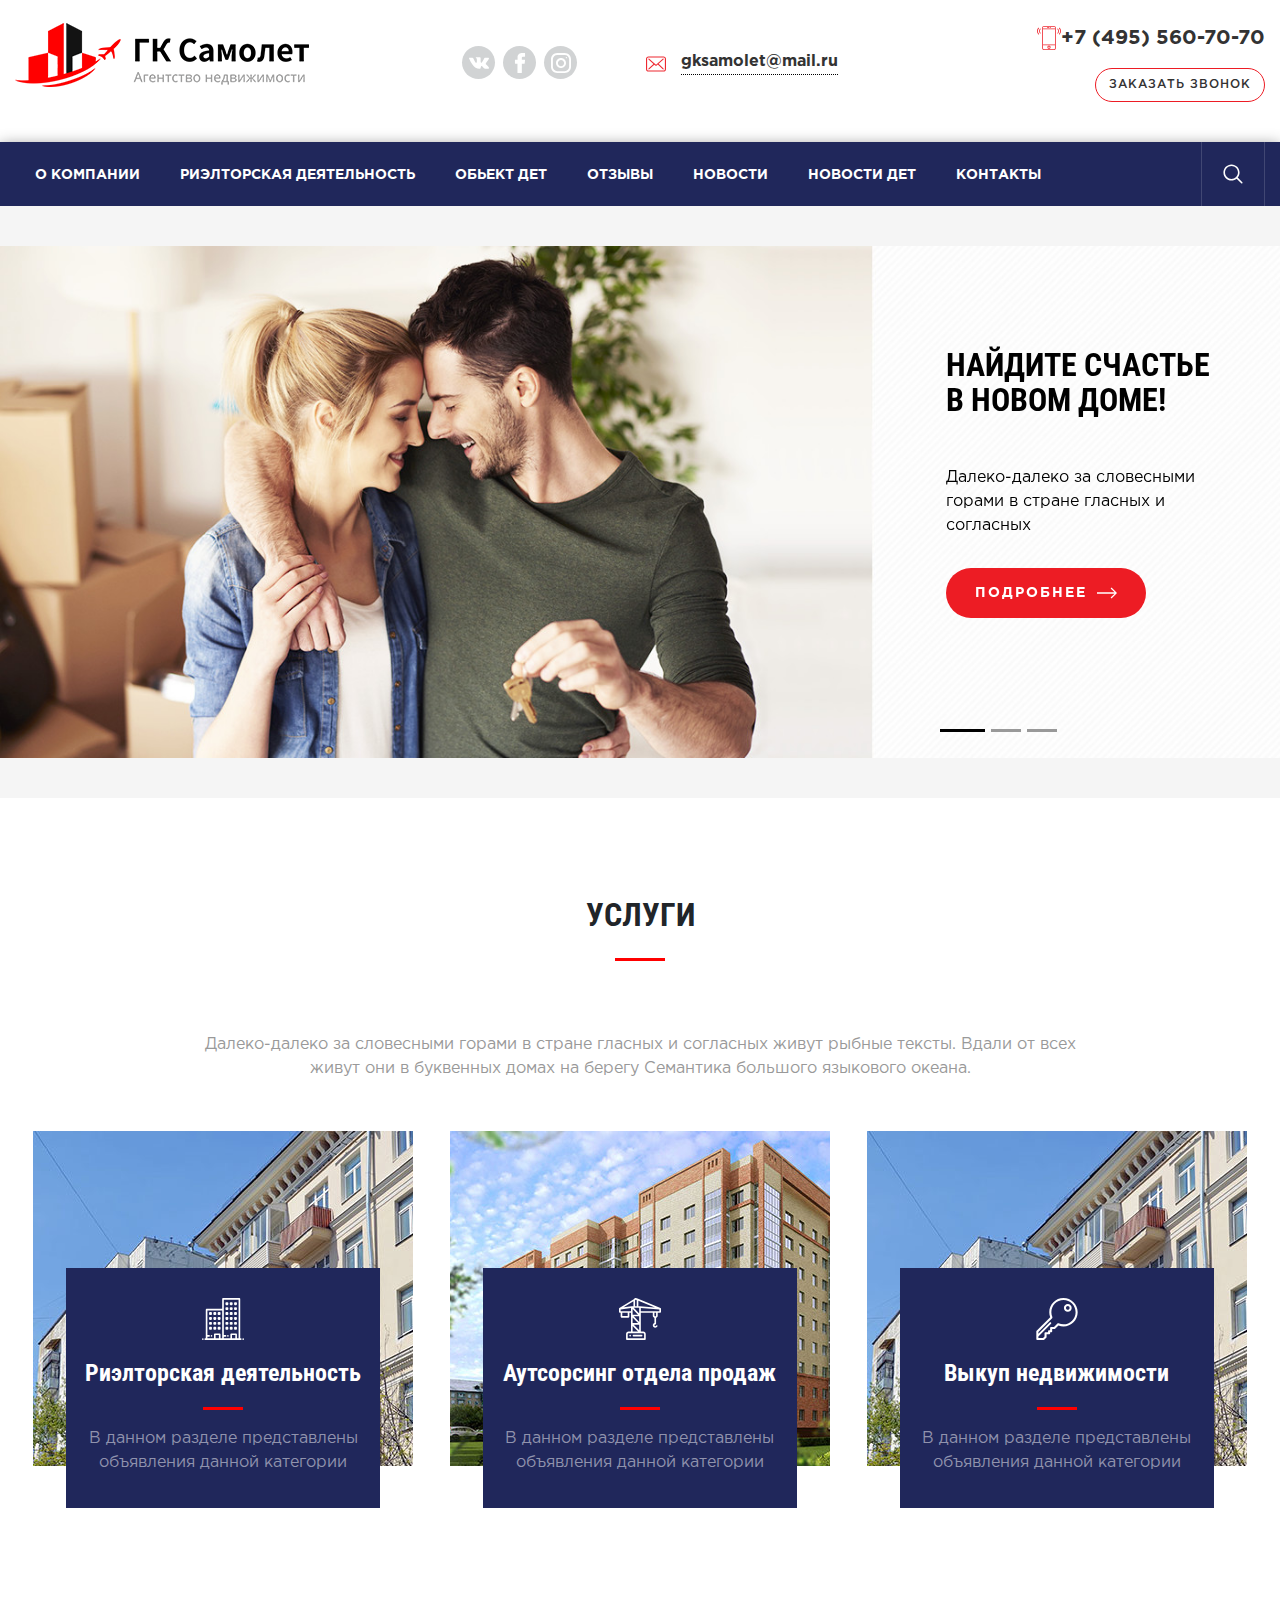
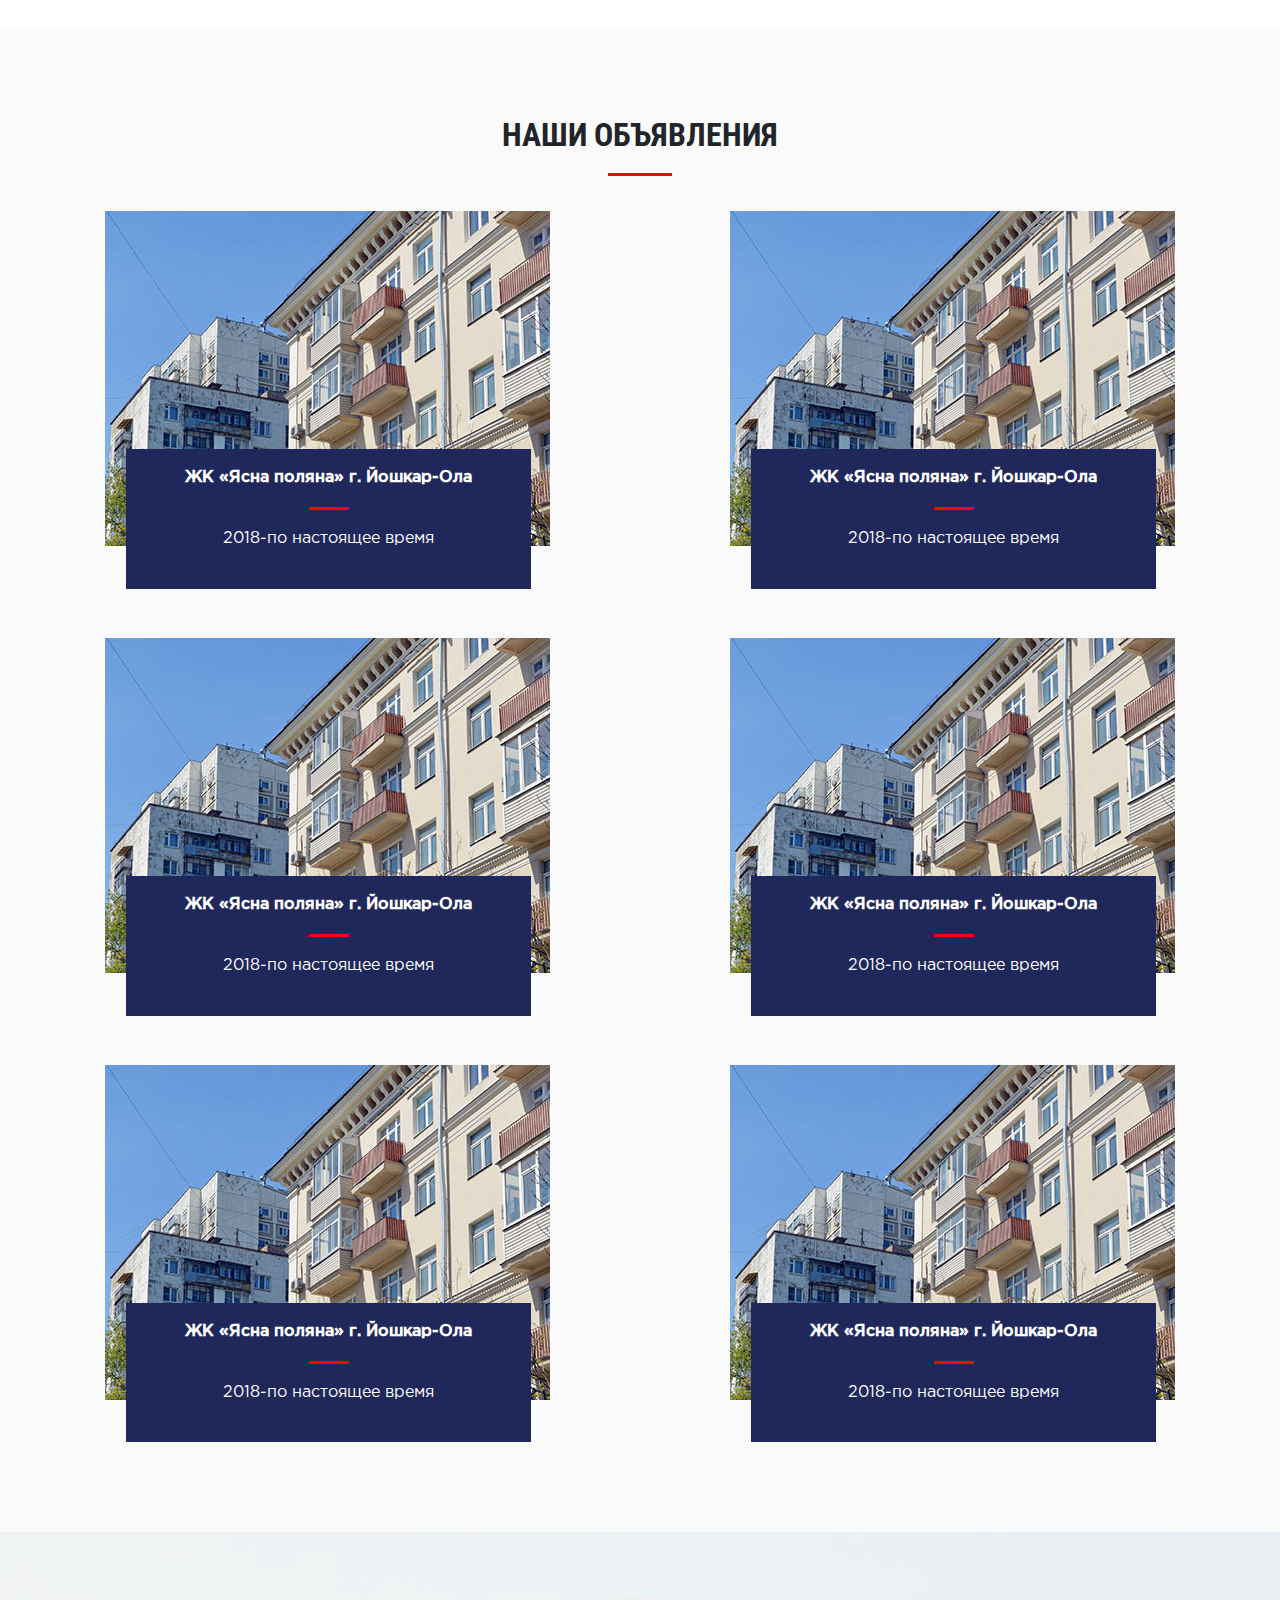
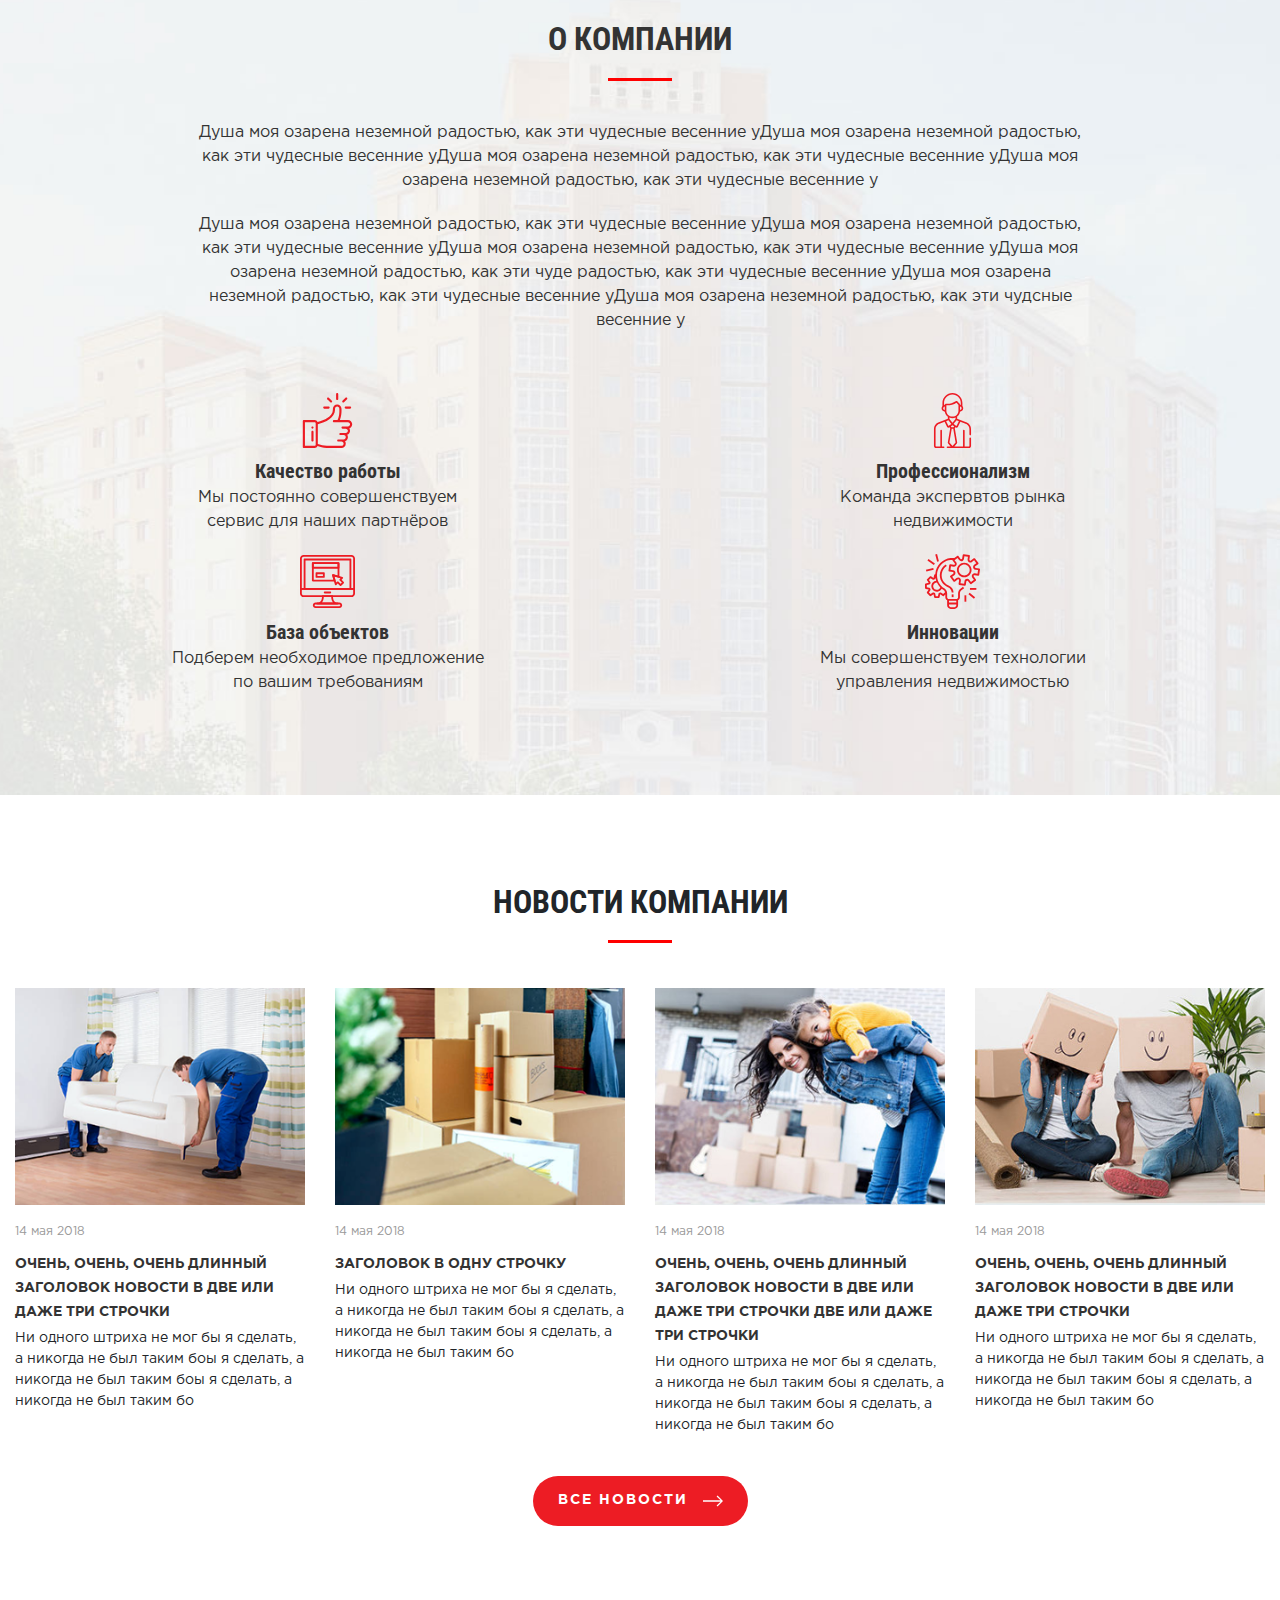
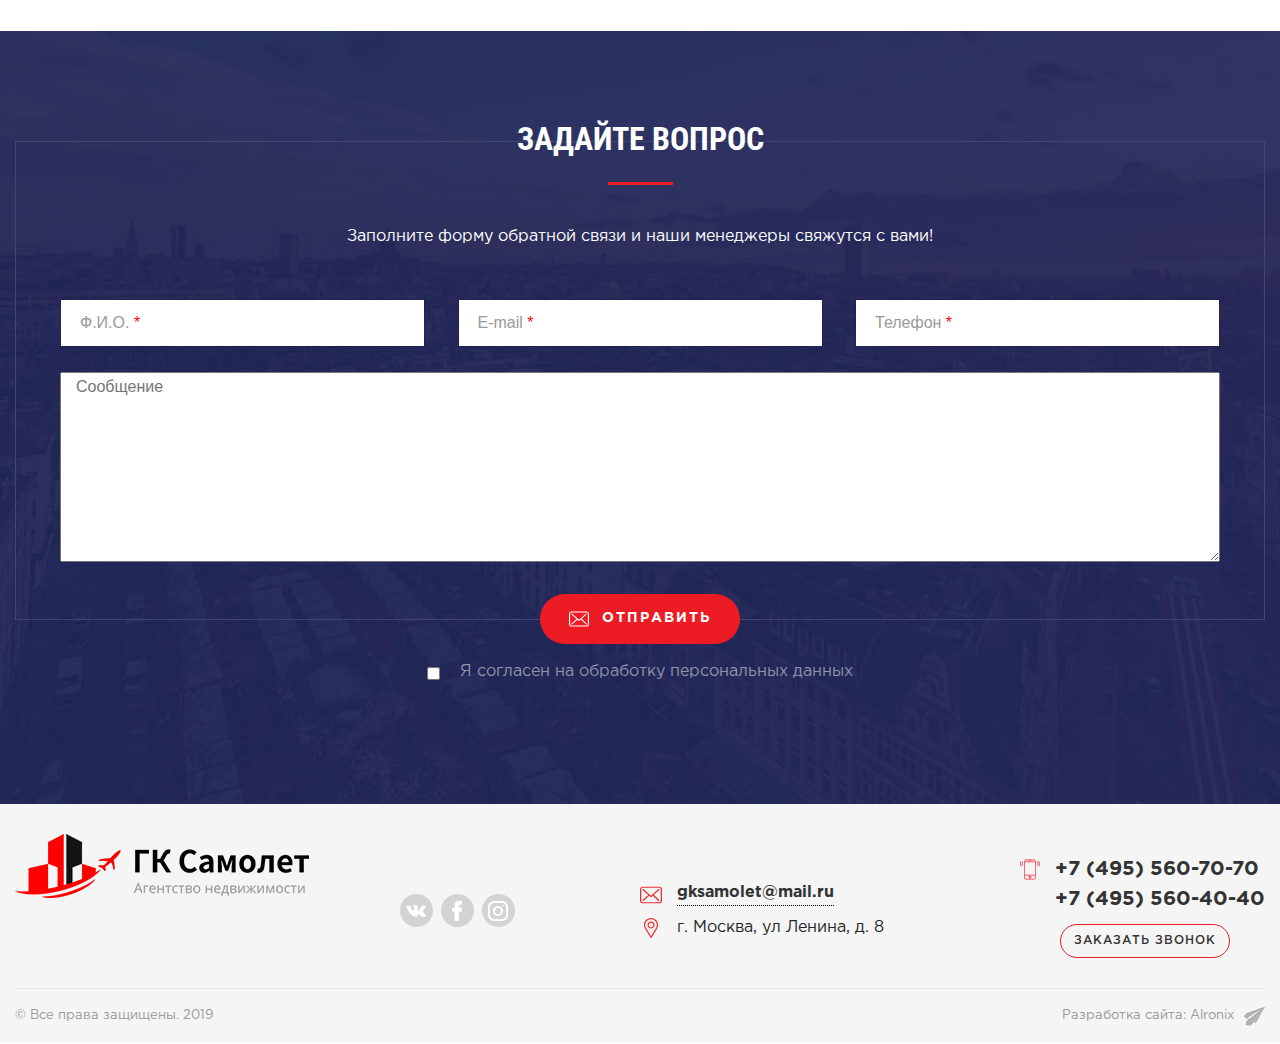
<file: index.html>
<!DOCTYPE html>
<html lang="ru">
<head>
	<meta charset="UTF-8">
	<title>ГК Самолет</title>
	<meta name="viewport" content="width=device-width, initial-scale=1, shrink-to-fit=no">
	<link rel="stylesheet" href="css/reset.css">
	<!-- <link rel="stylesheet" href="css/font-awesome.min.css"> -->
	<link rel="stylesheet" href="css/bootstrap.css">
<link rel="stylesheet" href="css/jquery.fancybox.min.css">
	<link rel="stylesheet" href="css/dark.css">
	<link rel="stylesheet" href="css/simple.css">
	<link rel="stylesheet" href="css/slick-theme.css">
	<link rel="stylesheet" href="css/slick.css">
	<link rel="stylesheet" href="fonts/fonts.css">
	<link rel="stylesheet" href="css/main.css">
	
</head>
<body>


<!-- мобильное меню -->


	<div class="brger_menu">
<div class="gggg">	
		Х
		</div>
		<ul>
			  	 		<li>
			  	 			<a href="about.html">
			  	 				О компании
			  	 			</a>
			  	 		</li>
			  	 		<li>
			  	 			<a href="uslugi.html">
			  	 				Риэлторская деятельность
			  	 			</a>
			  	 		</li>
			  	 		<li>
			  	 			<a href="reviews.html">
			  	 				Отзывы
			  	 			</a>
			  	 		</li>
			  	 		<li>
			  	 			<a href="news_main.html">
			  	 				Новости
			  	 			</a>
			  	 		</li>
			  	 		<li>
			  	 			<a href="contacts.html">
			  	 				контакты
			  	 			</a>
			  	 		</li>
			  	 	</ul>
	</div>







<!-- хедер -->

<header id="header" class="header">
	<div class="container visi">
		<div class="row">
			<div class="col-xl-4 col-lg-4 d-flex justify-content-lg-start justify-content-center">
				<div class="logo_wrap">
					<a href="index.html">
						<img src="img/logo.png" alt="">
					</a>
				</div>
			</div>
			<div class="col-xl-4 d-flex justify-content-lg-end col-lg-4 col-sm-7 justify-content-sm-start justify-content-center">
				<div class="header_mail_wrap flexc">
					<div class="header_social flexc">
						<a href="">
						<div class="header_social_irem">
							<svg version="1.1" id="Layer_1" xmlns="http://www.w3.org/2000/svg" xmlns:xlink="http://www.w3.org/1999/xlink" x="0px" y="0px"
	 viewBox="0 0 512 512" style="enable-background:new 0 0 512 512;" xml:space="preserve">
<path  d="M440.649,295.361c16.984,16.582,34.909,32.182,50.142,50.436
	c6.729,8.112,13.099,16.482,17.973,25.896c6.906,13.382,0.651,28.108-11.348,28.907l-74.59-0.034
	c-19.238,1.596-34.585-6.148-47.489-19.302c-10.327-10.519-19.891-21.714-29.821-32.588c-4.071-4.444-8.332-8.626-13.422-11.932
	c-10.182-6.609-19.021-4.586-24.84,6.034c-5.926,10.802-7.271,22.762-7.853,34.8c-0.799,17.564-6.108,22.182-23.751,22.986
	c-37.705,1.778-73.489-3.926-106.732-22.947c-29.308-16.768-52.034-40.441-71.816-67.24
	C58.589,258.194,29.094,200.852,2.586,141.904c-5.967-13.281-1.603-20.41,13.051-20.663c24.333-0.473,48.663-0.439,73.025-0.034
	c9.89,0.145,16.437,5.817,20.256,15.16c13.165,32.371,29.274,63.169,49.494,91.716c5.385,7.6,10.876,15.201,18.694,20.55
	c8.65,5.923,15.236,3.96,19.305-5.676c2.582-6.11,3.713-12.691,4.295-19.234c1.928-22.513,2.182-44.988-1.199-67.422
	c-2.076-14.001-9.962-23.065-23.933-25.714c-7.129-1.351-6.068-4.004-2.616-8.073c5.995-7.018,11.634-11.387,22.875-11.387h84.298
	c13.271,2.619,16.218,8.581,18.035,21.934l0.072,93.637c-0.145,5.169,2.582,20.51,11.893,23.931
	c7.452,2.436,12.364-3.526,16.836-8.251c20.183-21.421,34.588-46.737,47.457-72.951c5.711-11.527,10.622-23.497,15.381-35.458
	c3.526-8.875,9.059-13.242,19.056-13.049l81.132,0.072c2.406,0,4.84,0.035,7.17,0.434c13.671,2.33,17.418,8.211,13.195,21.561
	c-6.653,20.945-19.598,38.4-32.255,55.935c-13.53,18.721-28.001,36.802-41.418,55.634
	C424.357,271.756,425.336,280.424,440.649,295.361L440.649,295.361z"/>
</svg>
						</div>
						</a>
						<a href="">
						<div class="header_social_irem">
							<svg version="1.1" id="Layer_1" xmlns="http://www.w3.org/2000/svg" xmlns:xlink="http://www.w3.org/1999/xlink" x="0px" y="0px"
	 viewBox="0 0 512 512" style="enable-background:new 0 0 512 512;" xml:space="preserve">
<path  d="M134.941,272.691h56.123v231.051c0,4.562,3.696,8.258,8.258,8.258h95.159
	c4.562,0,8.258-3.696,8.258-8.258V273.78h64.519c4.195,0,7.725-3.148,8.204-7.315l9.799-85.061c0.269-2.34-0.472-4.684-2.038-6.44
	c-1.567-1.757-3.81-2.763-6.164-2.763h-74.316V118.88c0-16.073,8.654-24.224,25.726-24.224c2.433,0,48.59,0,48.59,0
	c4.562,0,8.258-3.698,8.258-8.258V8.319c0-4.562-3.696-8.258-8.258-8.258h-66.965C309.622,0.038,308.573,0,307.027,0
	c-11.619,0-52.006,2.281-83.909,31.63c-35.348,32.524-30.434,71.465-29.26,78.217v62.352h-58.918c-4.562,0-8.258,3.696-8.258,8.258
	v83.975C126.683,268.993,130.379,272.691,134.941,272.691z"/>

</svg>
						</div>
					</a>
						<a href="#">
						<div class="header_social_irem">
							<svg version="1.1" id="Capa_1" xmlns="http://www.w3.org/2000/svg" xmlns:xlink="http://www.w3.org/1999/xlink" x="0px" y="0px"
	 viewBox="0 0 512 512" style="enable-background:new 0 0 512 512;" xml:space="preserve">
<g>
	<g>
		<path d="M352,0H160C71.648,0,0,71.648,0,160v192c0,88.352,71.648,160,160,160h192c88.352,0,160-71.648,160-160V160
			C512,71.648,440.352,0,352,0z M464,352c0,61.76-50.24,112-112,112H160c-61.76,0-112-50.24-112-112V160C48,98.24,98.24,48,160,48
			h192c61.76,0,112,50.24,112,112V352z"/>
	</g>
</g>
<g>
	<g>
		<path d="M256,128c-70.688,0-128,57.312-128,128s57.312,128,128,128s128-57.312,128-128S326.688,128,256,128z M256,336
			c-44.096,0-80-35.904-80-80c0-44.128,35.904-80,80-80s80,35.872,80,80C336,300.096,300.096,336,256,336z"/>
	</g>
</g>
<g>
	<g>
		<circle cx="393.6" cy="118.4" r="17.056"/>
	</g>
</g>

</svg>

						</div>
					</a>

					</div>

					<div class="header_mail flexc">
						<div class="header_mail_ikon">
							<svg version="1.1" id="Capa_1" xmlns="http://www.w3.org/2000/svg" xmlns:xlink="http://www.w3.org/1999/xlink" x="0px" y="0px"
	 viewBox="0 0 483.3 483.3" style="enable-background:new 0 0 483.3 483.3;" xml:space="preserve">
<g>
	<g>
		<path d="M424.3,57.75H59.1c-32.6,0-59.1,26.5-59.1,59.1v249.6c0,32.6,26.5,59.1,59.1,59.1h365.1c32.6,0,59.1-26.5,59.1-59.1
			v-249.5C483.4,84.35,456.9,57.75,424.3,57.75z M456.4,366.45c0,17.7-14.4,32.1-32.1,32.1H59.1c-17.7,0-32.1-14.4-32.1-32.1v-249.5
			c0-17.7,14.4-32.1,32.1-32.1h365.1c17.7,0,32.1,14.4,32.1,32.1v249.5H456.4z"/>
		<path d="M304.8,238.55l118.2-106c5.5-5,6-13.5,1-19.1c-5-5.5-13.5-6-19.1-1l-163,146.3l-31.8-28.4c-0.1-0.1-0.2-0.2-0.2-0.3
			c-0.7-0.7-1.4-1.3-2.2-1.9L78.3,112.35c-5.6-5-14.1-4.5-19.1,1.1c-5,5.6-4.5,14.1,1.1,19.1l119.6,106.9L60.8,350.95
			c-5.4,5.1-5.7,13.6-0.6,19.1c2.7,2.8,6.3,4.3,9.9,4.3c3.3,0,6.6-1.2,9.2-3.6l120.9-113.1l32.8,29.3c2.6,2.3,5.8,3.4,9,3.4
			c3.2,0,6.5-1.2,9-3.5l33.7-30.2l120.2,114.2c2.6,2.5,6,3.7,9.3,3.7c3.6,0,7.1-1.4,9.8-4.2c5.1-5.4,4.9-14-0.5-19.1L304.8,238.55z"
			/>
	</g>
</g>
</svg>
						</div>
						<a href="mailto:gksamolet@mail.ru">	
							<div class="header_mail_text">
								gksamolet@mail.ru
							</div>
						</a>
					</div>
				</div>
			</div>
			<div class="col-xl-4 d-flex justify-content-sm-end col-lg-4 col-sm-5  justify-content-center" >
				<div class="header_phone_wrap flexc">
					<div class="header_phone_item flexc">
						<div class="header_phone_ikon">
							<svg version="1.1" id="Capa_1"  xmlns="http://www.w3.org/2000/svg" xmlns:xlink="http://www.w3.org/1999/xlink" x="0px" y="0px"
	 viewBox="0 0 60 60" style="enable-background:new 0 0 60 60;" xml:space="preserve">
<g>
	<path d="M42.595,0H17.405C14.977,0,13,1.977,13,4.405v51.189C13,58.023,14.977,60,17.405,60h25.189C45.023,60,47,58.023,47,55.595
		V4.405C47,1.977,45.023,0,42.595,0z M15,8h30v38H15V8z M17.405,2h25.189C43.921,2,45,3.079,45,4.405V6H15V4.405
		C15,3.079,16.079,2,17.405,2z M42.595,58H17.405C16.079,58,15,56.921,15,55.595V48h30v7.595C45,56.921,43.921,58,42.595,58z"/>
	<path d="M30,49c-2.206,0-4,1.794-4,4s1.794,4,4,4s4-1.794,4-4S32.206,49,30,49z M30,55c-1.103,0-2-0.897-2-2s0.897-2,2-2
		s2,0.897,2,2S31.103,55,30,55z"/>
	<path d="M26,5h4c0.553,0,1-0.447,1-1s-0.447-1-1-1h-4c-0.553,0-1,0.447-1,1S25.447,5,26,5z"/>
	<path d="M33,5h1c0.553,0,1-0.447,1-1s-0.447-1-1-1h-1c-0.553,0-1,0.447-1,1S32.447,5,33,5z"/>
	<path d="M56.612,4.569c-0.391-0.391-1.023-0.391-1.414,0s-0.391,1.023,0,1.414c3.736,3.736,3.736,9.815,0,13.552
		c-0.391,0.391-0.391,1.023,0,1.414c0.195,0.195,0.451,0.293,0.707,0.293s0.512-0.098,0.707-0.293
		C61.128,16.434,61.128,9.085,56.612,4.569z"/>
	<path d="M52.401,6.845c-0.391-0.391-1.023-0.391-1.414,0s-0.391,1.023,0,1.414c1.237,1.237,1.918,2.885,1.918,4.639
		s-0.681,3.401-1.918,4.638c-0.391,0.391-0.391,1.023,0,1.414c0.195,0.195,0.451,0.293,0.707,0.293s0.512-0.098,0.707-0.293
		c1.615-1.614,2.504-3.764,2.504-6.052S54.017,8.459,52.401,6.845z"/>
	<path d="M4.802,5.983c0.391-0.391,0.391-1.023,0-1.414s-1.023-0.391-1.414,0c-4.516,4.516-4.516,11.864,0,16.38
		c0.195,0.195,0.451,0.293,0.707,0.293s0.512-0.098,0.707-0.293c0.391-0.391,0.391-1.023,0-1.414
		C1.065,15.799,1.065,9.72,4.802,5.983z"/>
	<path d="M9.013,6.569c-0.391-0.391-1.023-0.391-1.414,0c-1.615,1.614-2.504,3.764-2.504,6.052s0.889,4.438,2.504,6.053
		c0.195,0.195,0.451,0.293,0.707,0.293s0.512-0.098,0.707-0.293c0.391-0.391,0.391-1.023,0-1.414
		c-1.237-1.237-1.918-2.885-1.918-4.639S7.775,9.22,9.013,7.983C9.403,7.593,9.403,6.96,9.013,6.569z"/>
</g>

</svg>

						</div>
						<a href="tel:+74955607070">	
							<div class="header_phone_text">
								+7 (495) 560-70-70
							</div>
						</a>
					</div>

                    <a data-fancybox data-src="#hisd">
						<div class="header_phone_button">
							Заказать звонок
						</div>
					</a>
				
				</div>
			</div>
		</div>
	</div>
</header>


<!-- фиксрованное меню -->

<div id="back-top">
	

<section id="main_menu" class="main_menu">
	
	<div class="menu_zindex">
	<div class="container">
		<div class="row">
			<div class="col">
			  <div class="main_menu_wrap flexc">


	
	<div class="mob_men">
		<!-- бургер -->
		<button class="toggle-hamburger">
  						<span>menu toggle</span>
					</button>

	</div>


			  	 <div class="main_menu_item">
			  	 	<ul>
			  	 		<li>
			  	 			<a href="about.html">
			  	 				О компании
			  	 			</a>
			  	 		</li>
			  	 		<li>
			  	 			<a href="uslugi.html">
			  	 				Риэлторская деятельность
			  	 			</a>
			  	 		</li>
			  	 		<li>
			  	 			<a href="reviews.html">
			  	 				Отзывы
			  	 			</a>
			  	 		</li>
			  	 		<li>
			  	 			<a href="news_main.html">
			  	 				Новости
			  	 			</a>
			  	 		</li>
			  	 		<li>
			  	 			<a href="contacts.html">
			  	 				контакты
			  	 			</a>
			  	 		</li>
			  	 	</ul>
			  	 </div>
			  	 <div class="main_menu_serch">
			  	 	<svg version="1.1" xmlns="http://www.w3.org/2000/svg" viewBox="0 0 512 512" xmlns:xlink="http://www.w3.org/1999/xlink" enable-background="new 0 0 512 512">
  <g>
    <path d="M495,466.2L377.2,348.4c29.2-35.6,46.8-81.2,46.8-130.9C424,103.5,331.5,11,217.5,11C103.4,11,11,103.5,11,217.5   S103.4,424,217.5,424c49.7,0,95.2-17.5,130.8-46.7L466.1,495c8,8,20.9,8,28.9,0C503,487.1,503,474.1,495,466.2z M217.5,382.9   C126.2,382.9,52,308.7,52,217.5S126.2,52,217.5,52C308.7,52,383,126.3,383,217.5S308.7,382.9,217.5,382.9z"/>
  </g>
</svg>
			  	 </div>
			  </div>	
			</div>
		</div>
	</div>
</div>
<div class="hidden_serch">
		<div class="container">
			<div class="row">
				<div class="col d-flex justify-content-end">
					<div class="serch_fo">
						<input type="search" placeholder="Поиск по сайту...">

<button>Найти</button>
					</div>
				</div>
			</div>
		</div>
	</div>
</section>



</div>



<!-- видимое меню -->


<section id="main_menu" class="main_menu visi">
	
	<div class="menu_zindex">
	<div class="container visi">
		<div class="row">
			<div class="col">
			  <div class="main_menu_wrap flexc">

	<div class="mob_men">
		<!-- бургер -->
		<button class="toggle-hamburger ">
  						<span>menu toggle</span>
					</button>

	</div>


			  	 <div class="main_menu_item">
			  	 	<ul>
			  	 		<li>
			  	 			<a href="about.html">
			  	 				О компании
			  	 			</a>
			  	 		</li>
			  	 		<li>
			  	 			<a href="uslugi.html">
			  	 				Риэлторская деятельность
			  	 			</a>
			  	 		</li>
			  	 		<li>
			  	 			<a href="services_in.html">
			  	 				Обьект дет
			  	 			</a>
			  	 		</li>
			  	 		<li>
			  	 			<a href="reviews.html">
			  	 				Отзывы
			  	 			</a>
			  	 		</li>
			  	 		<li>
			  	 			<a href="news_main.html">
			  	 				Новости
			  	 			</a>
			  	 		</li>
			  	 		<li>
			  	 			<a href="news.html">
			  	 				Новости дет
			  	 			</a>
			  	 		</li>
			  	 		<li>
			  	 			<a href="contacts.html">
			  	 				контакты
			  	 			</a>
			  	 		</li>
			  	 	</ul>
			  	 </div>
			  	 <div class="main_menu_serch">
			  	 	<svg version="1.1" xmlns="http://www.w3.org/2000/svg" viewBox="0 0 512 512" xmlns:xlink="http://www.w3.org/1999/xlink" enable-background="new 0 0 512 512">
  <g>
    <path d="M495,466.2L377.2,348.4c29.2-35.6,46.8-81.2,46.8-130.9C424,103.5,331.5,11,217.5,11C103.4,11,11,103.5,11,217.5   S103.4,424,217.5,424c49.7,0,95.2-17.5,130.8-46.7L466.1,495c8,8,20.9,8,28.9,0C503,487.1,503,474.1,495,466.2z M217.5,382.9   C126.2,382.9,52,308.7,52,217.5S126.2,52,217.5,52C308.7,52,383,126.3,383,217.5S308.7,382.9,217.5,382.9z"/>
  </g>
</svg>
			  	 </div>
			  </div>	
			</div>
		</div>
	</div>
</div>
<div class="hidden_serch">
		<div class="container">
			<div class="row">
				<div class="col d-flex justify-content-end">
					<div class="serch_fo">
						<input type="search" placeholder="Поиск по сайту...">

<button>Найти</button>
					</div>
				</div>
			</div>
		</div>
	</div>
</section>








<!-- хедер -->






	
	<section id="maincarousel">
		<div class="container visi">
			<div class="row">


		<div id="carouselExampleIndicators" class="carousel slide" data-ride="carousel">
		  <ol class="carousel-indicators">
		    <li data-target="#carouselExampleIndicators" data-slide-to="0" class="active"></li>
		    <li data-target="#carouselExampleIndicators" data-slide-to="1"></li>
		    <li data-target="#carouselExampleIndicators" data-slide-to="2"></li>
		  </ol>
		  <div class="carousel-inner">
		    <div class="carousel-item active">

		      <div class="carouseldesc">
		      	<img src="img/carousel1.jpg" class="d-block w-100 carousdesc" alt="...">
		      </div>
		      <div class="carouselmob">
		      	<img src="img/bg_carou_mob.jpg" class="d-block w-100 carousdesc" alt="...">
		      </div>
		      <div class="carousel-caption text-left">
					    <h1>найдите счастье<br> в новом доме!</h1>
					    <p class="desc">Далеко-далеко за словесными горами в стране гласных и согласных</p>
					   <a href="">
					    <div class="slide_button">
					    		<div class="contact_form_button flexc">
								
								<span>Подробнее</span>
								<span class="button_ikon">
									<svg version="1.1" id="Layer_1" xmlns="http://www.w3.org/2000/svg" xmlns:xlink="http://www.w3.org/1999/xlink" x="0px" y="0px"
	 viewBox="0 0 476.213 476.213" style="enable-background:new 0 0 476.213 476.213;" xml:space="preserve">
<polygon points="345.606,107.5 324.394,128.713 418.787,223.107 0,223.107 0,253.107 418.787,253.107 324.394,347.5 
	345.606,368.713 476.213,238.106 "/>
<g>

</svg>
								</span>
							</div>
					    </div>
                       </a>


					  </div>
		    </div>
		    <div class="carousel-item">
		      
		      <div class="carouseldesc">
		      	<img src="img/carousel1.jpg" class="d-block w-100 carousdesc" alt="...">
		      </div>
		      <div class="carouselmob">
		      	<img src="img/bg_carou_mob.jpg" class="d-block w-100 carousdesc" alt="...">
		      </div>
		      <div class="carousel-caption text-left">
					    <h1>найдите счастье<br> в новом доме!</h1>
					    <p class="desc">Далеко-далеко за словесными горами в стране гласных и согласных</p>
					     <a href="">
					    <div class="slide_button">
					    		<div class="contact_form_button flexc">
								
								<span>Подробнее</span>
								<span class="button_ikon">
									<svg version="1.1" id="Layer_1" xmlns="http://www.w3.org/2000/svg" xmlns:xlink="http://www.w3.org/1999/xlink" x="0px" y="0px"
	 viewBox="0 0 476.213 476.213" style="enable-background:new 0 0 476.213 476.213;" xml:space="preserve">
<polygon points="345.606,107.5 324.394,128.713 418.787,223.107 0,223.107 0,253.107 418.787,253.107 324.394,347.5 
	345.606,368.713 476.213,238.106 "/>
<g>

</svg>
								</span>
							</div>
					    </div>
                       </a>
					  </div>
		    </div>
		    <div class="carousel-item">
		      
		      <div class="carouseldesc">
		      	<img src="img/carousel1.jpg" class="d-block w-100 carousdesc" alt="...">
		      </div>
		      <div class="carouselmob">
		      	<img src="img/bg_carou_mob.jpg" class="d-block w-100 carousdesc" alt="...">
		      </div>
		      <div class="carousel-caption text-left">
					    <h1>найдите счастье<br> в новом доме!</h1>
					    <p class="desc">Далеко-далеко за словесными горами в стране гласных и согласных</p>
					     <a href="">
					    <div class="slide_button">
					    		<div class="contact_form_button flexc">
								
								<span>Подробнее</span>
								<span class="button_ikon">
									<svg version="1.1" id="Layer_1" xmlns="http://www.w3.org/2000/svg" xmlns:xlink="http://www.w3.org/1999/xlink" x="0px" y="0px"
	 viewBox="0 0 476.213 476.213" style="enable-background:new 0 0 476.213 476.213;" xml:space="preserve">
<polygon points="345.606,107.5 324.394,128.713 418.787,223.107 0,223.107 0,253.107 418.787,253.107 324.394,347.5 
	345.606,368.713 476.213,238.106 "/>
<g>

</svg>
								</span>
							</div>
					    </div>
                       </a>
					  </div>
		    </div>
		  </div>
		  <div class="ololo">
		  <div class="controlsleft">
			  <a class="carousel-control-prev" href="#carouselExampleIndicators" role="button" data-slide="prev">
			    <span> <img src="img/Group8left.png" alt=""> </span>
			    <span class="sr-only">Previous</span>
			  </a>
		  </div>
		  <div class="controlsright">
			  <a class="carousel-control-next" href="#carouselExampleIndicators" role="button" data-slide="next">
			    <span> <img src="img/Group8right.png" alt=""> </span>
			    <span class="sr-only">Next</span>
			  </a>
		  </div>
		  </div>
		  
		</div>
		</div>
		</div>
	</section>


	<section id="services" class="services mai_serv">
		<div class="container visi">
			<div class="row">
				<div class="col">
					<div class="services_titl">
						<h2>
							Услуги
						</h2>
					</div>
					<div class="services_titl_text">
						<p>
							Далеко-далеко за словесными горами в стране гласных и согласных живут рыбные тексты. Вдали от всех живут они в буквенных домах на берегу Семантика большого языкового океана.
						</p>
					</div>
				</div>
			</div>
			<div class="row">
				<div class="col">

	<!-- обертка				 -->
					<div class="services_wrap flexc">

<!-- карточка -->
						<div class="services_card">
							<div class="services_card_foto">
								<img src="img/serv1.jpg" alt="">
							</div>
							<div class="services_card_desc">
								<div class="services_card_ikon">
									<svg version="1.1" id="Capa_1" xmlns="http://www.w3.org/2000/svg" xmlns:xlink="http://www.w3.org/1999/xlink" x="0px" y="0px"
	 viewBox="0 0 512.002 512.002" style="enable-background:new 0 0 512.002 512.002;" xml:space="preserve">
<g>
	<g>
		<g>
			<path d="M96,207.001h15c5.523,0,10-4.478,10-10v-14.999c0-5.523-4.477-10-10-10H96c-5.524,0-10,4.477-10,10v14.999
				C86,202.523,90.476,207.001,96,207.001z"/>
			<path d="M96,267.002h15c5.523,0,10-4.478,10-10V242c0-5.523-4.477-10-10-10H96c-5.524,0-10,4.477-10,10v15.002
				C86,262.524,90.476,267.002,96,267.002z"/>
			<path d="M96,327h15c5.523,0,10-4.477,10-10v-14.999c0-5.522-4.477-10-10-10H96c-5.524,0-10,4.478-10,10V317
				C86,322.522,90.476,327,96,327z"/>
			<path d="M96,386.997h15c5.523,0,10-4.478,10-10v-14.998c0-5.522-4.477-10-10-10H96c-5.524,0-10,4.478-10,10v14.998
				C86,382.519,90.476,386.997,96,386.997z"/>
			<path d="M148.5,207.001h15.001c5.522,0,10-4.478,10-10v-14.999c0-5.523-4.478-10-10-10H148.5c-5.523,0-10,4.477-10,10v14.999
				C138.5,202.523,142.977,207.001,148.5,207.001z"/>
			<path d="M148.5,267.002h15.001c5.522,0,10-4.478,10-10V242c0-5.523-4.478-10-10-10H148.5c-5.523,0-10,4.477-10,10v15.002
				C138.5,262.524,142.977,267.002,148.5,267.002z"/>
			<path d="M148.5,327h15.001c5.522,0,10-4.477,10-10v-14.999c0-5.522-4.478-10-10-10H148.5c-5.523,0-10,4.478-10,10V317
				C138.5,322.522,142.977,327,148.5,327z"/>
			<path d="M148.5,386.997h15.001c5.522,0,10-4.478,10-10v-14.998c0-5.522-4.478-10-10-10H148.5c-5.523,0-10,4.478-10,10v14.998
				C138.5,382.519,142.977,386.997,148.5,386.997z"/>
			<path d="M201.001,207.001h15.001c5.523,0,10-4.478,10-10v-14.999c0-5.523-4.477-10-10-10h-15.001c-5.522,0-10,4.477-10,10v14.999
				C191.001,202.523,195.478,207.001,201.001,207.001z"/>
			<path d="M201.001,267.002h15.001c5.523,0,10-4.478,10-10V242c0-5.523-4.477-10-10-10h-15.001c-5.522,0-10,4.477-10,10v15.002
				C191.001,262.524,195.478,267.002,201.001,267.002z"/>
			<path d="M201.001,327h15.001c5.523,0,10-4.477,10-10v-14.999c0-5.522-4.477-10-10-10h-15.001c-5.522,0-10,4.478-10,10V317
				C191.001,322.522,195.478,327,201.001,327z"/>
			<path d="M201.001,386.997h15.001c5.523,0,10-4.478,10-10v-14.998c0-5.522-4.477-10-10-10h-15.001c-5.522,0-10,4.478-10,10v14.998
				C191.001,382.519,195.478,386.997,201.001,386.997z"/>
			<path d="M296,207.001h15c5.523,0,10-4.478,10-10v-14.999c0-5.523-4.477-10-10-10h-15c-5.524,0-10,4.477-10,10v14.999
				C286,202.523,290.476,207.001,296,207.001z"/>
			<path d="M296,147.003h15c5.523,0,10-4.478,10-10v-14.998c0-5.522-4.477-10-10-10h-15c-5.524,0-10,4.478-10,10v14.998
				C286,142.525,290.476,147.003,296,147.003z"/>
			<path d="M296,87.006h15c5.523,0,10-4.478,10-10V62.003c0-5.522-4.477-10-10-10h-15c-5.524,0-10,4.478-10,10v15.003
				C286,82.528,290.476,87.006,296,87.006z"/>
			<path d="M296,267.002h15c5.523,0,10-4.478,10-10V242c0-5.523-4.477-10-10-10h-15c-5.524,0-10,4.477-10,10v15.002
				C286,262.524,290.476,267.002,296,267.002z"/>
			<path d="M296,327h15c5.523,0,10-4.477,10-10v-14.999c0-5.522-4.477-10-10-10h-15c-5.524,0-10,4.478-10,10V317
				C286,322.522,290.476,327,296,327z"/>
			<path d="M296,386.997h15c5.523,0,10-4.478,10-10v-14.998c0-5.522-4.477-10-10-10h-15c-5.524,0-10,4.478-10,10v14.998
				C286,382.519,290.476,386.997,296,386.997z"/>
			<path d="M348.5,207.001h15c5.523,0,10-4.478,10-10v-14.999c0-5.523-4.477-10-10-10h-15c-5.522,0-10,4.477-10,10v14.999
				C338.5,202.523,342.978,207.001,348.5,207.001z"/>
			<path d="M348.5,147.003h15c5.523,0,10-4.478,10-10v-14.998c0-5.522-4.477-10-10-10h-15c-5.522,0-10,4.478-10,10v14.998
				C338.5,142.525,342.978,147.003,348.5,147.003z"/>
			<path d="M348.5,87.006h15c5.523,0,10-4.478,10-10V62.003c0-5.522-4.477-10-10-10h-15c-5.522,0-10,4.478-10,10v15.003
				C338.5,82.528,342.978,87.006,348.5,87.006z"/>
			<path d="M348.5,267.002h15c5.523,0,10-4.478,10-10V242c0-5.523-4.477-10-10-10h-15c-5.522,0-10,4.477-10,10v15.002
				C338.5,262.524,342.978,267.002,348.5,267.002z"/>
			<path d="M348.5,327h15c5.523,0,10-4.477,10-10v-14.999c0-5.522-4.477-10-10-10h-15c-5.522,0-10,4.478-10,10V317
				C338.5,322.522,342.978,327,348.5,327z"/>
			<path d="M348.5,386.997h15c5.523,0,10-4.478,10-10v-14.998c0-5.522-4.477-10-10-10h-15c-5.522,0-10,4.478-10,10v14.998
				C338.5,382.519,342.978,386.997,348.5,386.997z"/>
			<path d="M401,207.001h14.999c5.522,0,10-4.478,10-10v-14.999c0-5.523-4.478-10-10-10H401c-5.522,0-10,4.477-10,10v14.999
				C391,202.523,395.478,207.001,401,207.001z"/>
			<path d="M401,147.003h14.999c5.522,0,10-4.478,10-10v-14.998c0-5.522-4.478-10-10-10H401c-5.522,0-10,4.478-10,10v14.998
				C391,142.525,395.478,147.003,401,147.003z"/>
			<path d="M401,87.006h14.999c5.522,0,10-4.478,10-10V62.003c0-5.522-4.478-10-10-10H401c-5.522,0-10,4.478-10,10v15.003
				C391,82.528,395.478,87.006,401,87.006z"/>
			<path d="M401,267.002h14.999c5.522,0,10-4.478,10-10V242c0-5.523-4.478-10-10-10H401c-5.522,0-10,4.477-10,10v15.002
				C391,262.524,395.478,267.002,401,267.002z"/>
			<path d="M401,327h14.999c5.522,0,10-4.477,10-10v-14.999c0-5.522-4.478-10-10-10H401c-5.522,0-10,4.478-10,10V317
				C391,322.522,395.478,327,401,327z"/>
			<path d="M401,386.997h14.999c5.522,0,10-4.478,10-10v-14.998c0-5.522-4.478-10-10-10H401c-5.522,0-10,4.478-10,10v14.998
				C391,382.519,395.478,386.997,401,386.997z"/>
			<path d="M115.764,452.003c-5.523,0-10,4.478-10,10c0,5.523,4.477,10,10,10H116c5.522,0,10-4.477,10-10s-4.478-10-10-10H115.764z"
				/>
			<path d="M315.764,452.003c-5.523,0-10,4.478-10,10c0,5.523,4.477,10,10,10h0.235c5.522,0,10-4.477,10-10c0-5.522-4.478-10-10-10
				H315.764z"/>
			<path d="M10.236,492.001H10c-5.524,0-10,4.478-10,10c0,5.522,4.476,10,10,10h0.236c5.522,0,10-4.478,10-10
				C20.236,496.478,15.759,492.001,10.236,492.001z"/>
			<path d="M502.002,492.001h-0.238c-5.523,0-10,4.478-10,10c0,5.522,4.477,10,10,10h0.238c5.523,0,10-4.478,10-10
				C512.002,496.478,507.524,492.001,502.002,492.001z"/>
			<path d="M473.034,492.001h-7.037v-482c0-5.523-4.478-10-10-10H256c-5.524,0-10,4.477-10,10v122.003H56c-5.524,0-10,4.478-10,10
				v349.997h-7.033c-5.523,0-10,4.478-10,10c0,5.522,4.477,10,10,10H56h100h60.002H256h100h59.999h39.998h0.001H456h17.034
				c5.523,0,10-4.478,10-10C483.034,496.478,478.557,492.001,473.034,492.001z M206.002,492.001H166v-39.997h40.002V492.001z
				 M246,492.001h-19.998v-49.997c0-5.522-4.477-10-10-10H156c-5.524,0-10,4.478-10,10v49.997H66v-19.998h21.034
				c5.522,0,10-4.477,10-10c0-5.522-4.478-10-10-10H66V152.004h180V492.001z M405.999,492.001H366v-39.997h39.999V492.001z
				 M445.997,492.001h-19.998v-49.997c0-5.522-4.478-10-10-10H356c-5.523,0-10,4.478-10,10v49.997h-80v-19.998h21.033
				c5.523,0,10-4.477,10-10c0-5.522-4.477-10-10-10H266V142.004V20.001h179.997V492.001z"/>
		</g>
	</g>
</g>
</svg>
								</div>
								<div class="services_card_titl">
									<h3>
										Риэлторская деятельность	
									</h3>
								</div>
								<div class="services_card_text">
									<div class="services_card_text_visi">
										В данном разделе представлены объявления данной категории
									</div>
									<div class="services_card_text_hidden flexc">
										<div class="services_card_btn_text">
											Подробнее
										</div>
										<div class="services_card_btn_ikon">
											<svg version="1.1" id="Layer_1" xmlns="http://www.w3.org/2000/svg" xmlns:xlink="http://www.w3.org/1999/xlink" x="0px" y="0px"
	 viewBox="0 0 476.213 476.213" style="enable-background:new 0 0 476.213 476.213;" xml:space="preserve">
<polygon points="345.606,107.5 324.394,128.713 418.787,223.107 0,223.107 0,253.107 418.787,253.107 324.394,347.5 
	345.606,368.713 476.213,238.106 "/>

</svg>
										</div>
									</div>
								</div>

							</div>
						</div>

<!-- карточка -->
						<div class="services_card">
							<div class="services_card_foto">
								<img src="img/layer_17.jpg" alt="">
							</div>
							<div class="services_card_desc">
								<div class="services_card_ikon">
									<svg version="1.1" id="Capa_1" xmlns="http://www.w3.org/2000/svg" xmlns:xlink="http://www.w3.org/1999/xlink" x="0px" y="0px"
	 viewBox="0 0 512 512" style="enable-background:new 0 0 512 512;" xml:space="preserve">
<g>
	<g>
		<path d="M136,449c-5.52,0-10,4.48-10,10c0,5.52,4.48,10,10,10s10-4.48,10-10C146,453.48,141.52,449,136,449z"/>
	</g>
</g>
<g>
	<g>
		<path d="M276,449H176c-5.523,0-10,4.477-10,10s4.477,10,10,10h100c5.523,0,10-4.477,10-10S281.523,449,276,449z"/>
	</g>
</g>
<g>
	<g>
		<path d="M511.998,129.957c-0.019-4.199-2.664-7.84-6.415-9.295L225.556,7.264C220.11,2.569,213.25,0,206,0
			c-10.4,0-20.076,5.499-25.502,14.23L4.791,121.464C1.825,123.272,0,126.58,0,130v40c0,5.523,4.477,10,10,10h10v50
			c0,5.523,4.477,10,10,10h86c5.523,0,10-4.477,10-10v-50h20c0,10.184,0,222.341,0,229h-30c-16.542,0-30,13.458-30,30v63
			c0,5.522,4.477,10,10,10h220c5.523,0,10-4.478,10-10v-63c0-16.542-13.458-30-30-30h-30c0-10.425,0-218.708,0-229h146v40.7
			c0,2.652,1.054,5.196,2.929,7.071L432,244.843v59.871c-11.641,4.127-20,15.249-20,28.287c0,16.542,13.458,30,30,30
			c11.561,0,22.216-6.758,27.146-17.217c2.354-4.996,0.213-10.954-4.783-13.309c-4.997-2.354-10.955-0.213-13.309,4.783
			C449.41,340.746,445.856,343,442,343c-5.514,0-10-4.486-10-10c0-5.514,4.486-10,10-10c5.523,0,10-4.477,10-10v-68.157
			l17.071-17.071c1.875-1.875,2.929-4.419,2.929-7.071V180h30c5.523,0,10-4.477,10-10v-40
			C512,129.985,511.998,129.971,511.998,129.957z M196,30c0-5.703,4.678-10,10-10c5.491,0,10,4.455,10,10v70h-20V30z M186,120
			c5.686,0,51.787,0,60,0c0,7.166,0,60.844,0,68.344L179.646,120H186z M179.646,326H246v68.344L179.646,326z M232.354,409H166
			v-68.344L232.354,409z M166,306v-68.344L232.354,306H166z M179.646,223H246v68.344L179.646,223z M166,203
			c0-6.347,0-60.928,0-68.344L232.354,203H166z M176,40.407V100h-20c-0.047,0-0.093,0.006-0.14,0.007
			c-0.128,0.002-0.256,0.01-0.385,0.016c-0.13,0.007-0.26,0.011-0.39,0.023c-0.101,0.009-0.2,0.023-0.299,0.035
			c-0.048,0.006-0.096,0.005-0.144,0.012l-98.566,13.502L176,40.407z M106,220H40v-40h66V220z M20,160v-21.276l126-17.26V160
			C102.008,160,117.037,160,20,160z M296,429c5.514,0,10,4.486,10,10v53H106v-53c0-5.514,4.486-10,10-10
			C120.814,429,291.19,429,296,429z M256.811,100.033c-0.129-0.01-0.257-0.006-0.386-0.011C256.282,100.015,256.143,100,256,100h-20
			V33.071l201.665,81.665L256.811,100.033z M452,216.558l-10,10l-10-10V180h20V216.558z M492,160H266v-39.154l226,18.374V160z"/>
	</g>
</g>
</svg>
								</div>
								<div class="services_card_titl">
									<h3>
										Аутсорсинг отдела продаж   
									</h3>
								</div>
								<div class="services_card_text">
									<div class="services_card_text_visi">
										В данном разделе представлены объявления данной категории
									</div>
									<div class="services_card_text_hidden flexc">
										<div class="services_card_btn_text">
											Подробнее
										</div>
										<div class="services_card_btn_ikon">
											<svg version="1.1" id="Layer_1" xmlns="http://www.w3.org/2000/svg" xmlns:xlink="http://www.w3.org/1999/xlink" x="0px" y="0px"
	 viewBox="0 0 476.213 476.213" style="enable-background:new 0 0 476.213 476.213;" xml:space="preserve">
<polygon points="345.606,107.5 324.394,128.713 418.787,223.107 0,223.107 0,253.107 418.787,253.107 324.394,347.5 
	345.606,368.713 476.213,238.106 "/>

</svg>
										</div>
									</div>
								</div>

							</div>
						</div>


						<div class="services_card">
							<div class="services_card_foto">
								<img src="img/serv1.jpg" alt="">
							</div>
							<div class="services_card_desc">
								<div class="services_card_ikon">
									<svg version="1.1" id="Layer_1" xmlns="http://www.w3.org/2000/svg" xmlns:xlink="http://www.w3.org/1999/xlink" x="0px" y="0px"
	 viewBox="0 0 512 512" style="enable-background:new 0 0 512 512;" xml:space="preserve">
<g>
	<g>
		<path d="M334.974,0c-95.419,0-173.049,77.63-173.049,173.049c0,21.213,3.769,41.827,11.211,61.403L7.672,399.928
			c-2.365,2.366-3.694,5.573-3.694,8.917v90.544c0,6.965,5.646,12.611,12.611,12.611h74.616c3.341,0,6.545-1.325,8.91-3.686
			l25.145-25.107c2.37-2.366,3.701-5.577,3.701-8.925v-30.876h30.837c6.965,0,12.611-5.646,12.611-12.611v-12.36h12.361
			c6.964,0,12.611-5.646,12.611-12.611v-27.136h27.136c3.344,0,6.551-1.329,8.917-3.694l40.121-40.121
			c19.579,7.449,40.196,11.223,61.417,11.223c95.419,0,173.049-77.63,173.049-173.049C508.022,77.63,430.393,0,334.974,0z
			 M334.974,320.874c-20.642,0-40.606-4.169-59.339-12.393c-4.844-2.126-10.299-0.956-13.871,2.525
			c-0.039,0.037-0.077,0.067-0.115,0.106l-42.354,42.354h-34.523c-6.965,0-12.611,5.646-12.611,12.611v27.136H159.8
			c-6.964,0-12.611,5.646-12.611,12.611v12.36h-30.838c-6.964,0-12.611,5.646-12.611,12.611v38.257l-17.753,17.725H29.202v-17.821
			l154.141-154.14c4.433-4.433,4.433-11.619,0-16.051s-11.617-4.434-16.053,0L29.202,436.854V414.07l167.696-167.708
			c0.038-0.038,0.067-0.073,0.102-0.11c3.482-3.569,4.656-9.024,2.53-13.872c-8.216-18.732-12.38-38.695-12.38-59.33
			c0-81.512,66.315-147.827,147.827-147.827S482.802,91.537,482.802,173.05C482.8,254.56,416.484,320.874,334.974,320.874z"/>
	</g>
</g>
<g>
	<g>
		<path d="M387.638,73.144c-26.047,0-47.237,21.19-47.237,47.237s21.19,47.237,47.237,47.237s47.237-21.19,47.237-47.237
			S413.686,73.144,387.638,73.144z M387.638,142.396c-12.139,0-22.015-9.876-22.015-22.015s9.876-22.015,22.015-22.015
			s22.015,9.876,22.015,22.015S399.777,142.396,387.638,142.396z"/>
	</g>
</g>

</svg>

								</div>
								<div class="services_card_titl">
									<h3>
										Выкуп недвижимости	
									</h3>
								</div>
								<div class="services_card_text">
									<div class="services_card_text_visi">
										В данном разделе представлены объявления данной категории
									</div>
									<div class="services_card_text_hidden flexc">
										<div class="services_card_btn_text">
											Подробнее
										</div>
										<div class="services_card_btn_ikon">
											<svg version="1.1" id="Layer_1" xmlns="http://www.w3.org/2000/svg" xmlns:xlink="http://www.w3.org/1999/xlink" x="0px" y="0px"
	 viewBox="0 0 476.213 476.213" style="enable-background:new 0 0 476.213 476.213;" xml:space="preserve">
<polygon points="345.606,107.5 324.394,128.713 418.787,223.107 0,223.107 0,253.107 418.787,253.107 324.394,347.5 
	345.606,368.713 476.213,238.106 "/>

</svg>
										</div>
									</div>
								</div>

							</div>
						</div>







					</div>
				</div>
			</div>
		</div>
	</section>

	<section id="announcements">

		<div class="container">
			<div class="row">
				<div class="col">
					<div class="services_titl">
						<h2>
							Наши объявления
						</h2>
					</div>
				</div>
			</div>
			<div class="services_wrap flexc">
<!-- карточка -->
						<div class="services_card">
							<div class="services_card_foto">
								<img src="img/serv1.jpg" alt="">
							</div>
							<div class="services_card_desc services_card_uslugi">
								<div class="services_card_ikon services_card_ikon_uslugi">
									
								</div>
								<div class="services_card_titl card_uslugi">
									<h3>
										ЖК «Ясна поляна» г. Йошкар-Ола	
									</h3>
								</div>
								<div class="services_card_text">
									<div class="services_card_text_visi services_card_text_visi_uslugi">
										2018-по настоящее время
									</div>
									<div class="services_card_text_visi services_card_text_uslugi">
										2018-по настоящее время
										</div>
									<div class="services_card_text_hidden flexc">
										
										<div class="services_card_btn_text">
											Подробнее
										</div>

										<div class="services_card_btn_ikon">
											<svg version="1.1" id="Layer_1" xmlns="http://www.w3.org/2000/svg" xmlns:xlink="http://www.w3.org/1999/xlink" x="0px" y="0px"
	 viewBox="0 0 476.213 476.213" style="enable-background:new 0 0 476.213 476.213;" xml:space="preserve">
<polygon points="345.606,107.5 324.394,128.713 418.787,223.107 0,223.107 0,253.107 418.787,253.107 324.394,347.5 
	345.606,368.713 476.213,238.106 "/>

</svg>
										</div>
									</div>
								</div>

							</div>
						</div>

						<!-- карточка -->
						<div class="services_card">
							<div class="services_card_foto">
								<img src="img/serv1.jpg" alt="">
							</div>
							<div class="services_card_desc services_card_uslugi">
								<div class="services_card_ikon services_card_ikon_uslugi">
									
								</div>
								<div class="services_card_titl card_uslugi">
									<h3>
										ЖК «Ясна поляна» г. Йошкар-Ола	
									</h3>
								</div>
								<div class="services_card_text">
									<div class="services_card_text_visi services_card_text_visi_uslugi">
										2018-по настоящее время
									</div>
									<div class="services_card_text_visi services_card_text_uslugi">
										2018-по настоящее время
										</div>
									<div class="services_card_text_hidden flexc">
										
										<div class="services_card_btn_text">
											Подробнее
										</div>

										<div class="services_card_btn_ikon">
											<svg version="1.1" id="Layer_1" xmlns="http://www.w3.org/2000/svg" xmlns:xlink="http://www.w3.org/1999/xlink" x="0px" y="0px"
	 viewBox="0 0 476.213 476.213" style="enable-background:new 0 0 476.213 476.213;" xml:space="preserve">
<polygon points="345.606,107.5 324.394,128.713 418.787,223.107 0,223.107 0,253.107 418.787,253.107 324.394,347.5 
	345.606,368.713 476.213,238.106 "/>

</svg>
										</div>
									</div>
								</div>

							</div>
						</div>


						<!-- карточка -->
						<div class="services_card">
							<div class="services_card_foto">
								<img src="img/serv1.jpg" alt="">
							</div>
							<div class="services_card_desc services_card_uslugi">
								<div class="services_card_ikon services_card_ikon_uslugi">
									
								</div>
								<div class="services_card_titl card_uslugi">
									<h3>
										ЖК «Ясна поляна» г. Йошкар-Ола	
									</h3>
								</div>
								<div class="services_card_text">
									<div class="services_card_text_visi services_card_text_visi_uslugi">
										2018-по настоящее время
									</div>
									<div class="services_card_text_visi services_card_text_uslugi">
										2018-по настоящее время
										</div>
									<div class="services_card_text_hidden flexc">
										
										<div class="services_card_btn_text">
											Подробнее
										</div>

										<div class="services_card_btn_ikon">
											<svg version="1.1" id="Layer_1" xmlns="http://www.w3.org/2000/svg" xmlns:xlink="http://www.w3.org/1999/xlink" x="0px" y="0px"
	 viewBox="0 0 476.213 476.213" style="enable-background:new 0 0 476.213 476.213;" xml:space="preserve">
<polygon points="345.606,107.5 324.394,128.713 418.787,223.107 0,223.107 0,253.107 418.787,253.107 324.394,347.5 
	345.606,368.713 476.213,238.106 "/>

</svg>
										</div>
									</div>
								</div>

							</div>
						</div>

						<!-- карточка -->
						<div class="services_card">
							<div class="services_card_foto">
								<img src="img/serv1.jpg" alt="">
							</div>
							<div class="services_card_desc services_card_uslugi">
								<div class="services_card_ikon services_card_ikon_uslugi">
									
								</div>
								<div class="services_card_titl card_uslugi">
									<h3>
										ЖК «Ясна поляна» г. Йошкар-Ола	
									</h3>
								</div>
								<div class="services_card_text">
									<div class="services_card_text_visi services_card_text_visi_uslugi">
										2018-по настоящее время
									</div>
									<div class="services_card_text_visi services_card_text_uslugi">
										2018-по настоящее время
										</div>
									<div class="services_card_text_hidden flexc">
										
										<div class="services_card_btn_text">
											Подробнее
										</div>

										<div class="services_card_btn_ikon">
											<svg version="1.1" id="Layer_1" xmlns="http://www.w3.org/2000/svg" xmlns:xlink="http://www.w3.org/1999/xlink" x="0px" y="0px"
	 viewBox="0 0 476.213 476.213" style="enable-background:new 0 0 476.213 476.213;" xml:space="preserve">
<polygon points="345.606,107.5 324.394,128.713 418.787,223.107 0,223.107 0,253.107 418.787,253.107 324.394,347.5 
	345.606,368.713 476.213,238.106 "/>

</svg>
										</div>
									</div>
								</div>

							</div>
						</div>

						<!-- карточка -->
						<div class="services_card">
							<div class="services_card_foto">
								<img src="img/serv1.jpg" alt="">
							</div>
							<div class="services_card_desc services_card_uslugi">
								<div class="services_card_ikon services_card_ikon_uslugi">
									
								</div>
								<div class="services_card_titl card_uslugi">
									<h3>
										ЖК «Ясна поляна» г. Йошкар-Ола	
									</h3>
								</div>
								<div class="services_card_text">
									<div class="services_card_text_visi services_card_text_visi_uslugi">
										2018-по настоящее время
									</div>
									<div class="services_card_text_visi services_card_text_uslugi">
										2018-по настоящее время
										</div>
									<div class="services_card_text_hidden flexc">
										
										<div class="services_card_btn_text">
											Подробнее
										</div>

										<div class="services_card_btn_ikon">
											<svg version="1.1" id="Layer_1" xmlns="http://www.w3.org/2000/svg" xmlns:xlink="http://www.w3.org/1999/xlink" x="0px" y="0px"
	 viewBox="0 0 476.213 476.213" style="enable-background:new 0 0 476.213 476.213;" xml:space="preserve">
<polygon points="345.606,107.5 324.394,128.713 418.787,223.107 0,223.107 0,253.107 418.787,253.107 324.394,347.5 
	345.606,368.713 476.213,238.106 "/>

</svg>
										</div>
									</div>
								</div>

							</div>
						</div>

						<!-- карточка -->
						<div class="services_card">
							<div class="services_card_foto">
								<img src="img/serv1.jpg" alt="">
							</div>
							<div class="services_card_desc services_card_uslugi">
								<div class="services_card_ikon services_card_ikon_uslugi">
									
								</div>
								<div class="services_card_titl card_uslugi">
									<h3>
										ЖК «Ясна поляна» г. Йошкар-Ола	
									</h3>
								</div>
								<div class="services_card_text">
									<div class="services_card_text_visi services_card_text_visi_uslugi">
										2018-по настоящее время
									</div>
									<div class="services_card_text_visi services_card_text_uslugi">
										2018-по настоящее время
										</div>
									<div class="services_card_text_hidden flexc">
										
										<div class="services_card_btn_text">
											Подробнее
										</div>

										<div class="services_card_btn_ikon">
											<svg version="1.1" id="Layer_1" xmlns="http://www.w3.org/2000/svg" xmlns:xlink="http://www.w3.org/1999/xlink" x="0px" y="0px"
	 viewBox="0 0 476.213 476.213" style="enable-background:new 0 0 476.213 476.213;" xml:space="preserve">
<polygon points="345.606,107.5 324.394,128.713 418.787,223.107 0,223.107 0,253.107 418.787,253.107 324.394,347.5 
	345.606,368.713 476.213,238.106 "/>

</svg>
										</div>
									</div>
								</div>

							</div>
						</div>


					
	
		</div>
	</section>

	<section id="abouth">
		<div class="container">
			<div class="row">
				<div class="col">
					<div class="services_titl">
						<h2>
							О компании
						</h2>
					</div>
				</div>
			</div>
			<div class="row">
				<div class="col d-flex justify-content-center">
					<div class="abouth_wrap">
						<p>
							Душа моя озарена неземной радостью, как эти чудесные весенние уДуша моя озарена неземной радостью, как эти чудесные весенние уДуша моя озарена неземной радостью, как эти чудесные весенние уДуша моя озарена неземной радостью, как эти чудесные весенние у
						</p>
						<p>
							Душа моя озарена неземной радостью, как эти чудесные весенние уДуша моя озарена неземной радостью, как эти чудесные весенние уДуша моя озарена неземной радостью, как эти чудесные весенние уДуша моя озарена неземной радостью, как эти чуде радостью, как эти чудесные весенние уДуша моя озарена неземной радостью, как эти чудесные весенние уДуша моя озарена неземной радостью, как эти чудсные весенние у
						</p>
						</div>
					</div>
			</div>
		</div>
		<div class="container">
			<div class="row">
				<div class="col">
				<div class="about_wrap_ikon flexc ">


					<div class="about_ikon_item">
						<div class="about_item_ikon">
							<svg version="1.1" id="Capa_1" xmlns="http://www.w3.org/2000/svg" xmlns:xlink="http://www.w3.org/1999/xlink" x="0px" y="0px"
	 viewBox="0 0 512 512" style="enable-background:new 0 0 512 512;" xml:space="preserve">
<g>
	<g>
		<path d="M346,0c-5.522,0-10,4.478-10,10v46c0,5.522,4.478,10,10,10c5.522,0,10-4.478,10-10V10C356,4.478,351.522,0,346,0z"/>
	</g>
</g>
<g>
	<g>
		<path d="M116,312c-5.52,0-10,4.48-10,10c0,5.52,4.48,10,10,10s10-4.48,10-10C126,316.48,121.52,312,116,312z"/>
	</g>
</g>
<g>
	<g>
		<path d="M486,292c0-22.056-17.944-40-40-40h-74.652c11.557-29.603,16.235-64.447,15.333-95.464
			c-0.172-5.919-0.399-9.342-0.706-11.497C385.458,123.432,367.716,106,346,106c-22.056,0-40,17.944-40,40v10
			c0,63.246-81.214,98.781-142.504,114.019C158.862,259.425,148.284,252,136,252H36c-5.522,0-10,4.478-10,10v240
			c0,5.522,4.478,10,10,10h100c12.202,0,22.719-7.327,27.401-17.809c5.075,1.302,9.786,2.532,14.135,3.668
			C212.451,506.978,231.684,512,278.46,512H386c22.056,0,40-17.944,40-40c0-8.224-2.497-15.874-6.77-22.238
			C434.678,444.359,446,429.599,446,412c0-8.194-2.436-15.869-6.696-22.262C454.684,384.326,466,369.6,466,352
			c0-8.224-2.497-15.874-6.77-22.238C474.678,324.359,486,309.599,486,292z M146,482c0,5.514-4.486,10-10,10H46V272h90
			c5.514,0,10,4.486,10,10V482z M446,312c-21.449,0-26.562,0-50,0c-5.522,0-10,4.478-10,10c0,5.522,4.478,10,10,10h30
			c11.028,0,20,8.972,20,20c0,11.046-8.954,20-20,20h-50c-5.522,0-10,4.478-10,10c0,5.522,4.478,10,10,10h30
			c10.897,0,20,8.705,20,20c0,11.046-8.954,20-20,20c-21.449,0-26.562,0-50,0c-5.522,0-10,4.478-10,10c0,5.522,4.478,10,10,10h30
			c11.028,0,20,8.972,20,20s-8.972,20-20,20H278.46c-44.207,0-61.473-4.509-95.87-13.492c-5.039-1.316-10.566-2.759-16.59-4.295
			V290.025C238.368,272.787,326,230.711,326,156v-10c0-11.028,8.972-20,20-20c11.008,0,19.979,8.958,20,19.969V146
			c0,4.346,5.424,57.683-16.326,106H316c-5.522,0-10,4.478-10,10c0,5.522,4.478,10,10,10c6.983,0,118.602,0,130,0
			c11.028,0,20,8.972,20,20C466,303.046,457.046,312,446,312z"/>
	</g>
</g>
<g>
	<g>
		<path d="M116,352c-5.522,0-10,4.478-10,10v80c0,5.522,4.478,10,10,10c5.522,0,10-4.478,10-10v-80C126,356.478,121.522,352,116,352
			z"/>
	</g>
</g>
<g>
	<g>
		<path d="M266,126h-40c-5.522,0-10,4.478-10,10c0,5.522,4.478,10,10,10h40c5.522,0,10-4.478,10-10C276,130.478,271.522,126,266,126
			z"/>
	</g>
</g>
<g>
	<g>
		<path d="M466,126h-40c-5.522,0-10,4.478-10,10c0,5.522,4.478,10,10,10h40c5.522,0,10-4.478,10-10C476,130.478,471.522,126,466,126
			z"/>
	</g>
</g>
<g>
	<g>
		<path d="M437.921,44.079c-3.906-3.904-10.236-3.904-14.143,0l-28.279,28.279c-3.905,3.905-3.905,10.237,0,14.143
			c3.907,3.905,10.236,3.904,14.143,0l28.279-28.279C441.826,54.317,441.826,47.985,437.921,44.079z"/>
	</g>
</g>
<g>
	<g>
		<path d="M296.501,72.358l-28.279-28.279c-3.906-3.904-10.236-3.904-14.143,0c-3.905,3.905-3.905,10.237,0,14.143l28.279,28.279
			c3.908,3.905,10.237,3.904,14.143,0C300.406,82.596,300.406,76.264,296.501,72.358z"/>
	</g>
</g>
</svg>
						</div>
						<div class="about_item_titl">
							Качество работы
						</div>
						<div class="about_item_text">
							Мы постоянно совершенствуем сервис для наших партнёров
						</div>
					</div>

					<div class="about_ikon_item">
						<div class="about_item_ikon">
						<svg version="1.1" id="Capa_1" xmlns="http://www.w3.org/2000/svg" xmlns:xlink="http://www.w3.org/1999/xlink" x="0px" y="0px"
	 viewBox="0 0 512 512" style="enable-background:new 0 0 512 512;" xml:space="preserve">
<g>
	<g>
		<path d="M421.054,414.843c-4.142,0-7.5,3.358-7.5,7.5v70.514c0,2.283-1.858,4.141-4.141,4.141h-40.317V349.301
			c0-4.142-3.358-7.5-7.5-7.5c-4.142,0-7.5,3.358-7.5,7.5v147.698h-81.185l23.543-25.9c2.572-2.83,3.785-6.861,3.244-10.787
			c-0.01-0.076-0.022-0.152-0.035-0.228L277.24,327.617l6.041-9.094c3.34,2.372,5.913,4.656,10.738,4.656
			c4.908,0,9.497-2.747,11.755-7.269v-0.001l23.65-47.4l53.876,20.865c1.949,0.836,30.252,13.582,30.252,47.238v50.73
			c-0.001,4.141,3.357,7.5,7.5,7.5c4.142,0,7.5-3.358,7.5-7.5v-50.73c0-44.344-37.969-60.463-39.585-61.128
			c-0.047-0.02-0.095-0.039-0.143-0.057l-89.668-34.726v-21.03c14.242-11.076,24.117-27.495,26.596-46.227
			c7.101-0.5,13.69-3.152,19.071-7.779c7.027-6.043,11.059-14.838,11.059-24.126c0-7.708-2.781-15.068-7.737-20.803V92.953
			C348.144,41.699,306.446,0,255.192,0c-51.254,0-92.952,41.699-92.952,92.953v28.511c-5.009,5.677-7.733,12.665-7.733,20.074
			c0,9.291,4.03,18.085,11.059,24.129c5.377,4.625,11.962,7.274,19.061,7.775c2.499,19.083,12.662,36.114,28.117,47.339v19.92
			l-89.571,34.725c-0.047,0.018-0.094,0.037-0.141,0.056c-1.617,0.665-39.585,16.784-39.585,61.128v156.245
			c0,10.555,8.587,19.142,19.142,19.142h71.457c4.142,0,7.5-3.358,7.5-7.5c0-4.142-3.358-7.5-7.5-7.5h-16.137V349.301
			c0-4.142-3.358-7.5-7.5-7.5c-4.142,0-7.5,3.358-7.5,7.5v147.698h-40.319c-2.283,0-4.141-1.858-4.141-4.141V336.611
			c0-33.769,28.493-46.486,30.243-47.234l53.834-20.87l23.652,47.402c2.263,4.533,6.858,7.27,11.756,7.27
			c4.801,0,7.349-2.249,10.738-4.656l6.041,9.094l-22.421,132.468c-0.013,0.075-0.024,0.15-0.035,0.226
			c-0.542,3.924,0.671,7.957,3.244,10.789l23.543,25.9h-29.995c-4.142,0-7.5,3.358-7.5,7.5s3.358,7.5,7.5,7.5h200.365
			c10.555,0,19.142-8.588,19.142-19.142v-70.514C428.554,418.201,425.196,414.843,421.054,414.843z M315.375,263.069l-22.049,44.19
			c-0.548-0.389-12.233-8.691-26.517-18.834c6.198-7.651-1.053,1.299,27.235-33.617L315.375,263.069z M271.043,309.833l-5.718,8.607
			h-18.703l-5.718-8.607l15.07-10.703L271.043,309.833z M227.743,243.121v-14.036c9.112,3.673,18.85,5.376,28.36,5.376
			c9.833,0,19.476-2.096,28.052-5.846v14.567l-28.181,34.785L227.743,243.121z M340.881,141.539
			c-0.001,4.913-2.129,9.562-5.839,12.753c-2.453,2.11-5.416,3.459-8.661,3.987v-33.477
			C335.001,126.202,340.881,133.352,340.881,141.539z M184.007,158.279c-8.718-1.415-14.5-8.623-14.5-16.741
			c0-8.018,6.647-14.544,14.5-16.359V158.279z M184.41,109.896c-2.389,0.274-5.127,0.921-7.168,1.615V92.953
			c0-42.983,34.968-77.952,77.951-77.952c42.983,0,77.951,34.969,77.951,77.952v18.043c-2.18-0.663-4.441-1.101-6.762-1.307
			c0-7.237,0.063-5.841-23.612-31.294c-4.354-4.678-11.556-5.658-17.037-2.077c-26.13,17.069-58.005,25.644-87.415,23.532
			C191.867,99.367,185.991,103.616,184.41,109.896z M199.008,164.184v-46.792v-2.465c32.375,1.896,66.318-7.722,93.739-25.283
			c10.858,11.658,16.738,17.773,18.634,20.099c0,5.884,0,47.705,0,54.44c0,30.447-24.826,55.276-55.277,55.276
			C221.91,219.46,199.008,192.934,199.008,164.184z M218.623,307.259l-22.049-44.19l21.293-8.247l27.241,33.625
			C231.255,298.284,219.88,306.366,218.623,307.259z M227.228,461.702l21.709-128.263h14.071l21.709,128.263l-28.744,31.623
			L227.228,461.702z"/>
	</g>
</g>
</svg>

						</div>
						<div class="about_item_titl">
							Профессионализм
						</div>
						<div class="about_item_text">
							Команда экспервтов рынка недвижимости
						</div>
					</div>

					<div class="about_ikon_item">
						<div class="about_item_ikon">
					<svg version="1.1" id="Capa_1" xmlns="http://www.w3.org/2000/svg" xmlns:xlink="http://www.w3.org/1999/xlink" x="0px" y="0px"
	 viewBox="0 0 512 512" style="enable-background:new 0 0 512 512;" xml:space="preserve">
<g>
	<g>
		<path d="M477.858,8.533H34.142C15.317,8.533,0,23.851,0,42.675v281.591c0,4.71,3.823,8.533,8.533,8.533h494.933
			c4.71,0,8.533-3.823,8.533-8.533V42.675C512,23.851,496.683,8.533,477.858,8.533z M494.933,315.733H17.067V42.675
			c0-9.421,7.663-17.075,17.075-17.075h443.716c9.412,0,17.075,7.654,17.075,17.075V315.733z"/>
	</g>
</g>
<g>
	<g>
		<path d="M503.467,315.733H8.533c-4.71,0-8.533,3.823-8.533,8.533v42.658c0,18.825,15.317,34.142,34.142,34.142h443.716
			c18.825,0,34.142-15.317,34.142-34.142v-42.658C512,319.556,508.177,315.733,503.467,315.733z M494.933,366.925
			c0,9.421-7.663,17.075-17.075,17.075H34.142c-9.412,0-17.075-7.654-17.075-17.075V332.8h477.867V366.925z"/>
	</g>
</g>
<g>
	<g>
		<path d="M281.6,349.867h-51.2c-4.71,0-8.533,3.823-8.533,8.533s3.823,8.533,8.533,8.533h51.2c4.71,0,8.533-3.823,8.533-8.533
			S286.31,349.867,281.6,349.867z"/>
	</g>
</g>
<g>
	<g>
		<path d="M469.333,42.667H42.667c-4.71,0-8.533,3.823-8.533,8.533v273.067c0,4.71,3.823,8.533,8.533,8.533h426.667
			c4.71,0,8.533-3.823,8.533-8.533V51.2C477.867,46.49,474.044,42.667,469.333,42.667z M460.8,315.733H51.2v-256h409.6V315.733z"/>
	</g>
</g>
<g>
	<g>
		<path d="M366.933,452.267H145.067c-14.114,0-25.6,11.486-25.6,25.6s11.486,25.6,25.6,25.6h221.867c14.114,0,25.6-11.486,25.6-25.6
			S381.047,452.267,366.933,452.267z M366.933,486.4H145.067c-4.71,0-8.533-3.831-8.533-8.533s3.823-8.533,8.533-8.533h221.867
			c4.71,0,8.533,3.831,8.533,8.533S371.644,486.4,366.933,486.4z"/>
	</g>
</g>
<g>
	<g>
		<path d="M349.867,452.267c-28.314,0-42.667-20.096-42.667-59.733c0-4.71-3.823-8.533-8.533-8.533h-85.333
			c-4.71,0-8.533,3.823-8.533,8.533c0,39.637-14.353,59.733-42.667,59.733c-4.71,0-8.533,3.823-8.533,8.533
			c0,4.71,3.823,8.533,8.533,8.533h187.733c4.71,0,8.533-3.823,8.533-8.533C358.4,456.09,354.577,452.267,349.867,452.267z
			 M203.699,452.267c10.505-11.639,16.691-28.971,17.937-51.2h68.736c1.237,22.229,7.424,39.561,17.937,51.2H203.699z"/>
	</g>
</g>
<g>
	<g>
		<path d="M407.757,259.959l-20.599-20.599l11.46-11.46c2.125-2.125,2.978-5.214,2.244-8.124c-0.734-2.91-2.944-5.214-5.82-6.084
			l-85.333-25.6c-3.012-0.905-6.263-0.077-8.482,2.142c-2.227,2.219-3.046,5.478-2.142,8.482l25.6,85.333
			c0.862,2.884,3.174,5.094,6.084,5.828c2.901,0.717,5.999-0.12,8.124-2.244l12.066-12.075l20.599,20.608
			c1.596,1.604,3.772,2.5,6.033,2.5s4.437-0.896,6.033-2.5l24.132-24.141C411.093,268.689,411.093,263.296,407.757,259.959z
			 M377.591,278.067l-18.756-18.765c-2.176-2.176-5.026-3.26-7.876-3.26c-2.859,0-5.709,1.092-7.876,3.251l-6.161,6.161
			l-16.939-56.465l56.465,16.939l-6.605,6.605c-1.818,1.826-2.816,4.25-2.816,6.827c0,2.586,1.007,5.026,2.833,6.835l19.797,19.797
			L377.591,278.067z"/>
	</g>
</g>
<g>
	<g>
		<path d="M358.4,76.8H119.467c-4.71,0-8.533,3.823-8.533,8.533V128c0,4.71,3.823,8.533,8.533,8.533H358.4
			c4.71,0,8.533-3.823,8.533-8.533V85.333C366.933,80.623,363.11,76.8,358.4,76.8z M349.867,119.467H128v-25.6h221.867V119.467z"/>
	</g>
</g>
<g>
	<g>
		<path d="M221.867,170.667H153.6c-4.71,0-8.533,3.823-8.533,8.533v34.133c0,4.71,3.823,8.533,8.533,8.533h68.267
			c4.71,0,8.533-3.823,8.533-8.533V179.2C230.4,174.49,226.577,170.667,221.867,170.667z M213.333,204.8h-51.2v-17.067h51.2V204.8z"
			/>
	</g>
</g>
<g>
	<g>
		<path d="M358.4,76.8H119.467c-4.71,0-8.533,3.823-8.533,8.533v162.133c0,4.71,3.823,8.533,8.533,8.533h203.145
			c2.705,0,5.239-1.271,6.844-3.439c1.613-2.167,2.108-4.966,1.331-7.552l-10.803-36.019l35.968,10.795
			c2.586,0.777,5.385,0.282,7.543-1.331c2.167-1.604,3.439-4.147,3.439-6.844V85.333C366.933,80.623,363.11,76.8,358.4,76.8z
			 M349.867,200.141L309.7,188.092c-3.012-0.905-6.263-0.077-8.482,2.142c-2.227,2.227-3.046,5.478-2.142,8.491l12.066,40.209H128
			V93.867h221.867V200.141z"/>
	</g>
</g>
</svg>

						</div>
						<div class="about_item_titl">
							База объектов
						</div>
						<div class="about_item_text">
							Подберем необходимое предложение по вашим требованиям
						</div>
					</div>


					<div class="about_ikon_item">
						<div class="about_item_ikon">
					<svg version="1.1" id="Capa_1" xmlns="http://www.w3.org/2000/svg" xmlns:xlink="http://www.w3.org/1999/xlink" x="0px" y="0px"
	 viewBox="0 0 482.13 482.13" style="enable-background:new 0 0 482.13 482.13;" xml:space="preserve">
<g>
	<g>
		<path d="M475.266,126.603c-0.001,0-0.001,0-0.002,0l-0.016-0.016l-31.12-4.44c-4.374-0.623-7.415-4.674-6.792-9.048
			c0.299-2.102,1.422-3.998,3.12-5.272l25.152-18.864c3.535-2.651,4.251-7.665,1.6-11.2l-28.8-38.4
			c-2.651-3.535-7.665-4.251-11.2-1.6l-25.144,18.864c-3.52,2.671-8.538,1.983-11.209-1.537c-1.297-1.709-1.853-3.868-1.543-5.991
			l4.448-31.12c0.627-4.374-2.41-8.427-6.783-9.055c-0.003,0-0.006-0.001-0.009-0.001L339.48,2.139
			c-4.373-0.628-8.428,2.408-9.056,6.782c0,0.001,0,0.001,0,0.002l-4.448,31.12c-0.623,4.374-4.674,7.415-9.048,6.792
			c-2.102-0.299-3.998-1.422-5.272-3.12L292.8,18.563c-2.651-3.535-7.665-4.251-11.2-1.6l-24.04,18.04
			c-10.876-1.156-21.844-1.156-32.72,0C153.614,43.144,97.759,99.946,90.816,171.299c-0.216,2.264-0.296,4.512-0.408,6.76h-2.4
			c-3.796,0.007-7.065,2.681-7.824,6.4l-5.528,26.288l-22.144-15.272c-3.178-2.193-7.47-1.802-10.2,0.928l-24,24
			c-2.726,2.729-3.116,7.015-0.928,10.192l15.2,22.104l-26.296,5.528c-3.678,0.806-6.296,4.067-6.288,7.832v32
			c-0.002,3.784,2.649,7.052,6.352,7.832l26.296,5.528l-15.2,22.104c-2.188,3.177-1.798,7.463,0.928,10.192l24,24
			c2.73,2.73,7.022,3.121,10.2,0.928l22.104-15.24l5.528,26.296c0.759,3.719,4.028,6.393,7.824,6.4h32
			c3.784,0.002,7.052-2.649,7.832-6.352l5.528-26.296l22.104,15.2c3.177,2.188,7.463,1.798,10.192-0.928l12.424-12.464v22.8
			c0.036,11.381,6.133,21.88,16,27.552v44.448c0,17.673,14.327,32,32,32h32c17.673,0,32-14.327,32-32v-44.448
			c9.867-5.672,15.964-16.171,16-27.552v-31.664c0.217-13.323,7.187-25.623,18.504-32.656c6.639-4.307,12.935-9.122,18.832-14.4
			l-10.672-11.92c-5.275,4.728-10.911,9.037-16.856,12.888c-15.885,9.97-25.609,27.334-25.808,46.088v31.664c0,8.837-7.163,16-16,16
			h-64c-8.837,0-16-7.163-16-16v-32.328c-0.185-18.399-9.756-35.428-25.376-45.152c-63.407-39.842-82.511-123.541-42.669-186.948
			c24.72-39.341,67.862-63.286,114.325-63.452c-0.119,0.285-0.224,0.576-0.312,0.872c-0.297,2.1,0.253,4.233,1.528,5.928
			l18.856,25.144c1.988,2.573,2.179,6.107,0.48,8.88c-1.636,2.79-4.799,4.312-8,3.848l-31.12-4.448
			c-4.374-0.627-8.427,2.41-9.055,6.783c0,0.003-0.001,0.006-0.001,0.009l-6.792,47.512c-0.627,4.373,2.41,8.427,6.783,9.055
			c0.003,0,0.006,0.001,0.009,0.001l31.12,4.448c4.374,0.623,7.415,4.674,6.792,9.048c-0.299,2.102-1.422,3.998-3.12,5.272
			l-25.144,18.856c-3.535,2.651-4.251,7.665-1.6,11.2l28.8,38.4c2.651,3.535,7.665,4.251,11.2,1.6l25.152-18.856
			c3.538-2.646,8.552-1.923,11.198,1.616c1.266,1.693,1.811,3.819,1.514,5.912l-4.44,31.12c-0.628,4.373,2.408,8.428,6.782,9.056
			c0.001,0,0.001,0,0.002,0l47.52,6.792c0.374,0.048,0.751,0.072,1.128,0.072c3.983,0.005,7.362-2.921,7.928-6.864l4.44-31.12
			c0.623-4.374,4.674-7.415,9.048-6.792c2.102,0.299,3.998,1.422,5.272,3.12l18.864,25.144c2.651,3.535,7.665,4.251,11.2,1.6
			l38.4-28.8c3.535-2.651,4.251-7.665,1.6-11.2l-18.856-25.144c-1.979-2.577-2.17-6.105-0.48-8.88c1.601-2.827,4.793-4.359,8-3.84
			l31.12,4.44c4.373,0.628,8.428-2.409,9.056-6.782c0-0.001,0-0.001,0-0.002l6.784-47.52
			C482.676,131.285,479.64,127.231,475.266,126.603z M210.112,410.059h64v16h-64V410.059z M210.112,442.059h64v8
			c0,8.837-7.163,16-16,16h-32c-8.837,0-16-7.163-16-16V442.059z M146.424,304.099c4.368,3.572,8.932,6.898,13.672,9.96
			c7.559,4.777,13.249,12.004,16.12,20.472l-17.16,17.128l-16.616-11.456c-7.276-5.014-17.239-3.18-22.254,4.096
			c-1.202,1.745-2.046,3.711-2.482,5.784l-4.192,19.976H94.496l-4.192-19.944c-1.82-8.647-10.305-14.182-18.952-12.362
			c-2.073,0.436-4.039,1.28-5.784,2.482l-16.624,11.424l-14.576-14.544l11.448-16.608c5.019-7.273,3.191-17.237-4.082-22.256
			c-1.746-1.205-3.714-2.051-5.79-2.488L16,291.563v-19.008l19.944-4.2c8.644-1.833,14.166-10.326,12.333-18.971
			c-0.435-2.051-1.268-3.996-2.453-5.725l-11.456-16.656l14.576-14.544l16.632,11.456c7.279,5.009,17.242,3.169,22.251-4.11
			c1.2-1.743,2.042-3.707,2.477-5.778l1.4-6.656c1.282,9.218,3.405,18.298,6.344,27.128c-26.323,3.138-45.118,27.022-41.98,53.345
			c3.138,26.323,27.022,45.118,53.345,41.98C125.259,327.934,139.13,318.293,146.424,304.099z M134,292.827
			c-5.974,16.605-24.277,25.223-40.882,19.25c-16.605-5.974-25.223-24.277-19.25-40.882c4.57-12.703,16.631-21.164,30.131-21.136
			c0.104,0,0.2,0,0.304,0C111.66,265.922,121.707,280.391,134,292.827z M460.512,172.971l-23.2-3.312
			c-13.122-1.874-25.278,7.245-27.152,20.366c-0.9,6.301,0.74,12.702,4.56,17.794l14.056,18.744l-25.6,19.2l-14.064-18.736
			c-7.952-10.605-22.995-12.756-33.599-4.804c-5.092,3.818-8.459,9.503-9.361,15.804l-3.24,23.232l-31.672-4.528l3.312-23.2
			c1.879-13.121-7.235-25.281-20.356-27.159c-6.305-0.903-12.709,0.737-17.804,4.559l-18.744,14.056l-19.2-25.6l18.736-14.064
			c10.605-7.952,12.756-22.995,4.804-33.599c-3.818-5.092-9.503-8.459-15.804-9.361l-23.2-3.312l4.528-31.672l23.2,3.312
			c13.121,1.879,25.281-7.235,27.159-20.356c0.903-6.305-0.737-12.709-4.559-17.804l-14.104-18.76l25.6-19.2l14.064,18.744
			c7.952,10.605,22.995,12.756,33.599,4.804c5.092-3.818,8.459-9.503,9.361-15.804l3.312-23.2l31.672,4.52l-3.312,23.2
			c-1.874,13.122,7.244,25.278,20.366,27.152c6.301,0.9,12.702-0.74,17.794-4.56l18.744-14.056l19.2,25.6l-18.744,14.064
			c-10.605,7.952-12.756,22.995-4.804,33.599c3.818,5.092,9.503,8.459,15.804,9.361l23.2,3.312L460.512,172.971z"/>
	</g>
</g>
<g>
	<g>
		<path d="M344,76.171c-35.346,0-64,28.654-64,64c0,35.346,28.654,64,64,64c35.346,0,64-28.654,64-64
			C407.96,104.841,379.33,76.21,344,76.171z M344,188.171c-26.51,0-48-21.49-48-48s21.49-48,48-48c26.51,0,48,21.49,48,48
			C391.969,166.668,370.497,188.14,344,188.171z"/>
	</g>
</g>
<g>
	<g>
		<rect x="234.112" y="354.059" width="16" height="24"/>
	</g>
</g>
<g>
	<g>
		<path d="M207.12,275.491c-49.385-19.292-73.78-74.966-54.487-124.351c7.476-19.136,20.893-35.369,38.279-46.313l-8.552-13.536
			c-52.336,32.971-68.035,102.126-35.064,154.462c12.769,20.269,31.701,35.91,54.016,44.626c19.752,7.568,32.795,26.528,32.8,47.68
			h16C250.137,310.307,233.035,285.418,207.12,275.491z"/>
	</g>
</g>
<g>
	<g>
		<rect x="394.112" y="298.059" width="56" height="16"/>
	</g>
</g>
<g>
	<g>
		<rect x="402.113" y="334.822" transform="matrix(0.6401 -0.7683 0.7683 0.6401 -133.6437 446.8239)" width="16" height="62.48"/>
	</g>
</g>
<g>
	<g>
		<rect x="346.112" y="362.059" width="16" height="56"/>
	</g>
</g>
<g>
	<g>
		<rect x="9.128" y="130.058" transform="matrix(0.9701 -0.2425 0.2425 0.9701 -32.2251 14.3351)" width="65.968" height="15.992"/>
	</g>
</g>
<g>
	<g>
		<rect x="46.111" y="35.657" transform="matrix(0.5812 -0.8137 0.8137 0.5812 -34.3557 73.3688)" width="15.992" height="68.816"/>
	</g>
</g>
<g>
	<g>
		<rect x="97.938" y="1.024" transform="matrix(0.9688 -0.2477 0.2477 0.9688 -5.133 27.2971)" width="16" height="66.056"/>
	</g>
</g>
</svg>

						</div>
						<div class="about_item_titl">
							Инновации
						</div>
						<div class="about_item_text">
							Мы совершенствуем технологии управления недвижимостью
						</div>
					</div>





				</div>
			</div>
			</div>
		</div>
	</section>


	<section id="newscompany">


		<div class="container">
	         <div class="row">
				<div class="col">
					<div class="services_titl">
						<h2>
							Новости компании
						</h2>
					</div>
				</div>
			</div>
			<div class="row">
				<div class="col-lg-3 col-md-6 hoverblock d-flex justify-content-center">
					<div class="wrap_newscompany">	
					<div class="wrap_newscompany_foto_wrap">
						<img class="img-fluid" src="img/layer9.png" alt="">
					 		<div class="services_card_text_hidden flexc">
							<div class="services_card_btn_text">
										Подробнее
								</div>
								<div class="services_card_btn_ikon">
									<svg version="1.1" id="Layer_1" xmlns="http://www.w3.org/2000/svg" xmlns:xlink="http://www.w3.org/1999/xlink" x="0px" y="0px"
									 viewBox="0 0 476.213 476.213" style="enable-background:new 0 0 476.213 476.213;" xml:space="preserve">
										<polygon points="345.606,107.5 324.394,128.713 418.787,223.107 0,223.107 0,253.107 418.787,253.107 324.394,347.5 
												345.606,368.713 476.213,238.106 "/>

									</svg>
										</div>
								</div>
				 	</div>
					
					<div class="text-left">
					<p class="postdata">14 мая 2018</p>
					<a href="#"><span class="posthead">Очень, очень, очень длинный заголовок новости в две или даже три строчки</span></a>
					<p class="postcomments">Ни одного штриха не мог бы я сделать, а никогда не был таким боы я сделать, а никогда не был таким боы я сделать, а никогда не был таким бо</p>
					</div>
				</div>
				</div>
				<div class="col-lg-3 col-md-6 hoverblock d-flex justify-content-center"> 
				 <div class="wrap_newscompany">	
				 	<div class="wrap_newscompany_foto_wrap">
						<img class="img-fluid" src="img/layer10.png" alt="">
					 		<div class="services_card_text_hidden flexc">
							<div class="services_card_btn_text">
										Подробнее
								</div>
								<div class="services_card_btn_ikon">
									<svg version="1.1" id="Layer_1" xmlns="http://www.w3.org/2000/svg" xmlns:xlink="http://www.w3.org/1999/xlink" x="0px" y="0px"
									 viewBox="0 0 476.213 476.213" style="enable-background:new 0 0 476.213 476.213;" xml:space="preserve">
										<polygon points="345.606,107.5 324.394,128.713 418.787,223.107 0,223.107 0,253.107 418.787,253.107 324.394,347.5 
												345.606,368.713 476.213,238.106 "/>

									</svg>
										</div>
								</div>
				 	</div>
					
					<div class="text-left">
					<p class="postdata">14 мая 2018</p>
					<a href="#"><span class="posthead">Заголовок в одну строчку</span></a>
					<p class="postcomments">Ни одного штриха не мог бы я сделать, а никогда не был таким боы я сделать, а никогда не был таким боы я сделать, а никогда не был таким бо</p>
					</div>
				</div>
				</div>
				<div class="col-lg-3 col-md-6 hoverblock d-flex justify-content-center"> 
					<div class="wrap_newscompany">	
						<div class="wrap_newscompany_foto_wrap">
						<img class="img-fluid" src="img/layer11.jpg" alt="">
					 		<div class="services_card_text_hidden flexc">
							<div class="services_card_btn_text">
										Подробнее
								</div>
								<div class="services_card_btn_ikon">
									<svg version="1.1" id="Layer_1" xmlns="http://www.w3.org/2000/svg" xmlns:xlink="http://www.w3.org/1999/xlink" x="0px" y="0px"
									 viewBox="0 0 476.213 476.213" style="enable-background:new 0 0 476.213 476.213;" xml:space="preserve">
										<polygon points="345.606,107.5 324.394,128.713 418.787,223.107 0,223.107 0,253.107 418.787,253.107 324.394,347.5 
												345.606,368.713 476.213,238.106 "/>

									</svg>
										</div>
								</div>
				 	</div>
						
						<div class="text-left">
						<p class="postdata">14 мая 2018</p>
						<a href="#"><span class="posthead">Очень, очень, очень длинный заголовок новости в две или даже три строчки две или даже три строчки</span></a>
						<p class="postcomments">Ни одного штриха не мог бы я сделать, а никогда не был таким боы я сделать, а никогда не был таким боы я сделать, а никогда не был таким бо</p>
						</div>
					</div>
				</div>
				<div class="col-lg-3 col-md-6 hoverblock d-flex justify-content-center"> 
					<div class="wrap_newscompany">

					<div class="wrap_newscompany_foto_wrap">
						<img class="img-fluid" src="img/layer13.jpg" alt="">
					 		<div class="services_card_text_hidden flexc">
							<div class="services_card_btn_text">
										Подробнее
								</div>
								<div class="services_card_btn_ikon">
									<svg version="1.1" id="Layer_1" xmlns="http://www.w3.org/2000/svg" xmlns:xlink="http://www.w3.org/1999/xlink" x="0px" y="0px"
									 viewBox="0 0 476.213 476.213" style="enable-background:new 0 0 476.213 476.213;" xml:space="preserve">
										<polygon points="345.606,107.5 324.394,128.713 418.787,223.107 0,223.107 0,253.107 418.787,253.107 324.394,347.5 
												345.606,368.713 476.213,238.106 "/>

									</svg>
										</div>
								</div>
				 	</div>
				
					<div class="text-left">
					<p class="postdata">14 мая 2018</p>
					<a href="#"><span class="posthead">Очень, очень, очень длинный заголовок новости в две или даже три строчки</span></a>
					<p class="postcomments">Ни одного штриха не мог бы я сделать, а никогда не был таким боы я сделать, а никогда не был таким боы я сделать, а никогда не был таким бо</p>
					</div>
				</div>
				</div>
			</div>
			<div class="row">
				<div class="col">
					<div class="news_all_wrap">
						<div class="contact_form_button flexc">
								
								<span>Все новости</span>
								<span class="button_ikon">
									<svg version="1.1" id="Layer_1" xmlns="http://www.w3.org/2000/svg" xmlns:xlink="http://www.w3.org/1999/xlink" x="0px" y="0px"
	 viewBox="0 0 476.213 476.213" style="enable-background:new 0 0 476.213 476.213;" xml:space="preserve">
<polygon points="345.606,107.5 324.394,128.713 418.787,223.107 0,223.107 0,253.107 418.787,253.107 324.394,347.5 
	345.606,368.713 476.213,238.106 "/>
<g>

</svg>
								</span>
							</div>

					</div>
				</div>
			</div>
		</div>
		</section>
		

<section id="contact_form" class="contact_form main_page_form">
	<div class="container visi">
		<div class="row">
			<div class="col">
				<div class="contact_form_wrap">
					<div class="contact_form_titl">
						<div class="main_titl center_line top_upd">
							<h2>	
								Задайте вопрос
							</h2>
						</div>
					</div>
					<div class="contact_form_text">
						Заполните форму обратной связи и наши менеджеры свяжутся с вами!
					</div>
					<div class="contact_form_item">
						<form action="">
							<div class="main_input flex">
									<div class="cont">
									  <input type="text"  class="form-control" required>
									      <div class="placeholder">Ф.И.О. <span class="red1">*</span></div>
									</div>
									<div class="cont">
									  <input type="text"  class="form-control" required>
									      <div class="placeholder">E-mail <span class="red1">*</span></div>
									</div>
									<div class="cont">
									  <input type="text"  class="form-control" required>
									      <div class="placeholder">Телефон <span class="red1">*</span></div>
									</div>
							</div>
							<textarea name="" id="" cols="30" rows="10" placeholder="Сообщение"></textarea>
							<button class="contact_form_button flexc"  data-submit>
								<span class="button_ikon">
									<svg version="1.1" id="Capa_1"  xmlns="http://www.w3.org/2000/svg" xmlns:xlink="http://www.w3.org/1999/xlink" x="0px" y="0px"
	 viewBox="0 0 483.3 483.3" style="enable-background:new 0 0 483.3 483.3;" xml:space="preserve">
<g>
	<g>
		<path d="M424.3,57.75H59.1c-32.6,0-59.1,26.5-59.1,59.1v249.6c0,32.6,26.5,59.1,59.1,59.1h365.1c32.6,0,59.1-26.5,59.1-59.1
			v-249.5C483.4,84.35,456.9,57.75,424.3,57.75z M456.4,366.45c0,17.7-14.4,32.1-32.1,32.1H59.1c-17.7,0-32.1-14.4-32.1-32.1v-249.5
			c0-17.7,14.4-32.1,32.1-32.1h365.1c17.7,0,32.1,14.4,32.1,32.1v249.5H456.4z"/>
		<path d="M304.8,238.55l118.2-106c5.5-5,6-13.5,1-19.1c-5-5.5-13.5-6-19.1-1l-163,146.3l-31.8-28.4c-0.1-0.1-0.2-0.2-0.2-0.3
			c-0.7-0.7-1.4-1.3-2.2-1.9L78.3,112.35c-5.6-5-14.1-4.5-19.1,1.1c-5,5.6-4.5,14.1,1.1,19.1l119.6,106.9L60.8,350.95
			c-5.4,5.1-5.7,13.6-0.6,19.1c2.7,2.8,6.3,4.3,9.9,4.3c3.3,0,6.6-1.2,9.2-3.6l120.9-113.1l32.8,29.3c2.6,2.3,5.8,3.4,9,3.4
			c3.2,0,6.5-1.2,9-3.5l33.7-30.2l120.2,114.2c2.6,2.5,6,3.7,9.3,3.7c3.6,0,7.1-1.4,9.8-4.2c5.1-5.4,4.9-14-0.5-19.1L304.8,238.55z"
			/>
	</g>
</g>
</svg>
								</span>
								<span>Отправить</span>
							</button>

						</form>
					</div>
				</div>
					<div class="suc">
								<input type="checkbox" name="option3" value="a3"><span>Я согласен на обработку персональных данных</span>
							</div>
			</div>
		</div>
	</div>
</section>

<footer id="footer" class="footer">
	<div class="container">
		<div class="row">
			<div class="col-xl-3 col-md-4 order-xl-1 d-flex justify-content-md-start justify-content-center">
				<div class="footer_logo_wrap">
					<img src="img/logo.png" alt="">
				</div>
			</div>
			<div class="col-xl-6 col-md-4 d-flex justify-content-xl-center col-xl-3 order-xl-3 order-md-6 justify-content-md-center justify-content-center">


<div class="footer_new">
	



				<div class="header_mail_wrap flexc">
					<div class="header_social flexc">
						<a href="">
						<div class="header_social_irem">
							<svg version="1.1" id="Layer_1" xmlns="http://www.w3.org/2000/svg" xmlns:xlink="http://www.w3.org/1999/xlink" x="0px" y="0px"
	 viewBox="0 0 512 512" style="enable-background:new 0 0 512 512;" xml:space="preserve">
<path  d="M440.649,295.361c16.984,16.582,34.909,32.182,50.142,50.436
	c6.729,8.112,13.099,16.482,17.973,25.896c6.906,13.382,0.651,28.108-11.348,28.907l-74.59-0.034
	c-19.238,1.596-34.585-6.148-47.489-19.302c-10.327-10.519-19.891-21.714-29.821-32.588c-4.071-4.444-8.332-8.626-13.422-11.932
	c-10.182-6.609-19.021-4.586-24.84,6.034c-5.926,10.802-7.271,22.762-7.853,34.8c-0.799,17.564-6.108,22.182-23.751,22.986
	c-37.705,1.778-73.489-3.926-106.732-22.947c-29.308-16.768-52.034-40.441-71.816-67.24
	C58.589,258.194,29.094,200.852,2.586,141.904c-5.967-13.281-1.603-20.41,13.051-20.663c24.333-0.473,48.663-0.439,73.025-0.034
	c9.89,0.145,16.437,5.817,20.256,15.16c13.165,32.371,29.274,63.169,49.494,91.716c5.385,7.6,10.876,15.201,18.694,20.55
	c8.65,5.923,15.236,3.96,19.305-5.676c2.582-6.11,3.713-12.691,4.295-19.234c1.928-22.513,2.182-44.988-1.199-67.422
	c-2.076-14.001-9.962-23.065-23.933-25.714c-7.129-1.351-6.068-4.004-2.616-8.073c5.995-7.018,11.634-11.387,22.875-11.387h84.298
	c13.271,2.619,16.218,8.581,18.035,21.934l0.072,93.637c-0.145,5.169,2.582,20.51,11.893,23.931
	c7.452,2.436,12.364-3.526,16.836-8.251c20.183-21.421,34.588-46.737,47.457-72.951c5.711-11.527,10.622-23.497,15.381-35.458
	c3.526-8.875,9.059-13.242,19.056-13.049l81.132,0.072c2.406,0,4.84,0.035,7.17,0.434c13.671,2.33,17.418,8.211,13.195,21.561
	c-6.653,20.945-19.598,38.4-32.255,55.935c-13.53,18.721-28.001,36.802-41.418,55.634
	C424.357,271.756,425.336,280.424,440.649,295.361L440.649,295.361z"/>
</svg>
						</div>

				</a>
				<a href="">
						<div class="header_social_irem">
							<svg version="1.1" id="Layer_1" xmlns="http://www.w3.org/2000/svg" xmlns:xlink="http://www.w3.org/1999/xlink" x="0px" y="0px"
	 viewBox="0 0 512 512" style="enable-background:new 0 0 512 512;" xml:space="preserve">
<path  d="M134.941,272.691h56.123v231.051c0,4.562,3.696,8.258,8.258,8.258h95.159
	c4.562,0,8.258-3.696,8.258-8.258V273.78h64.519c4.195,0,7.725-3.148,8.204-7.315l9.799-85.061c0.269-2.34-0.472-4.684-2.038-6.44
	c-1.567-1.757-3.81-2.763-6.164-2.763h-74.316V118.88c0-16.073,8.654-24.224,25.726-24.224c2.433,0,48.59,0,48.59,0
	c4.562,0,8.258-3.698,8.258-8.258V8.319c0-4.562-3.696-8.258-8.258-8.258h-66.965C309.622,0.038,308.573,0,307.027,0
	c-11.619,0-52.006,2.281-83.909,31.63c-35.348,32.524-30.434,71.465-29.26,78.217v62.352h-58.918c-4.562,0-8.258,3.696-8.258,8.258
	v83.975C126.683,268.993,130.379,272.691,134.941,272.691z"/>

</svg>
						</div>
					</a>
						<a href="#">
						<div class="header_social_irem">
							<svg version="1.1" id="Capa_1" xmlns="http://www.w3.org/2000/svg" xmlns:xlink="http://www.w3.org/1999/xlink" x="0px" y="0px"
	 viewBox="0 0 512 512" style="enable-background:new 0 0 512 512;" xml:space="preserve">
<g>
	<g>
		<path d="M352,0H160C71.648,0,0,71.648,0,160v192c0,88.352,71.648,160,160,160h192c88.352,0,160-71.648,160-160V160
			C512,71.648,440.352,0,352,0z M464,352c0,61.76-50.24,112-112,112H160c-61.76,0-112-50.24-112-112V160C48,98.24,98.24,48,160,48
			h192c61.76,0,112,50.24,112,112V352z"/>
	</g>
</g>
<g>
	<g>
		<path d="M256,128c-70.688,0-128,57.312-128,128s57.312,128,128,128s128-57.312,128-128S326.688,128,256,128z M256,336
			c-44.096,0-80-35.904-80-80c0-44.128,35.904-80,80-80s80,35.872,80,80C336,300.096,300.096,336,256,336z"/>
	</g>
</g>
<g>
	<g>
		<circle cx="393.6" cy="118.4" r="17.056"/>
	</g>
</g>

</svg>

						</div>
					</a>

					</div>

				</div>
		<!-- соцсети -->

<div class="footer_mail_wrap">

					<div class="header_mail flexc">
						<div class="header_mail_ikon">
							<svg version="1.1" id="Capa_1" xmlns="http://www.w3.org/2000/svg" xmlns:xlink="http://www.w3.org/1999/xlink" x="0px" y="0px"
	 viewBox="0 0 483.3 483.3" style="enable-background:new 0 0 483.3 483.3;" xml:space="preserve">
<g>
	<g>
		<path d="M424.3,57.75H59.1c-32.6,0-59.1,26.5-59.1,59.1v249.6c0,32.6,26.5,59.1,59.1,59.1h365.1c32.6,0,59.1-26.5,59.1-59.1
			v-249.5C483.4,84.35,456.9,57.75,424.3,57.75z M456.4,366.45c0,17.7-14.4,32.1-32.1,32.1H59.1c-17.7,0-32.1-14.4-32.1-32.1v-249.5
			c0-17.7,14.4-32.1,32.1-32.1h365.1c17.7,0,32.1,14.4,32.1,32.1v249.5H456.4z"/>
		<path d="M304.8,238.55l118.2-106c5.5-5,6-13.5,1-19.1c-5-5.5-13.5-6-19.1-1l-163,146.3l-31.8-28.4c-0.1-0.1-0.2-0.2-0.2-0.3
			c-0.7-0.7-1.4-1.3-2.2-1.9L78.3,112.35c-5.6-5-14.1-4.5-19.1,1.1c-5,5.6-4.5,14.1,1.1,19.1l119.6,106.9L60.8,350.95
			c-5.4,5.1-5.7,13.6-0.6,19.1c2.7,2.8,6.3,4.3,9.9,4.3c3.3,0,6.6-1.2,9.2-3.6l120.9-113.1l32.8,29.3c2.6,2.3,5.8,3.4,9,3.4
			c3.2,0,6.5-1.2,9-3.5l33.7-30.2l120.2,114.2c2.6,2.5,6,3.7,9.3,3.7c3.6,0,7.1-1.4,9.8-4.2c5.1-5.4,4.9-14-0.5-19.1L304.8,238.55z"
			/>
	</g>
</g>
</svg>
						</div>
						<a href="mailto:gksamolet@mail.ru">	
							<div class="header_mail_text">
								gksamolet@mail.ru
							</div>
						</a>
					</div>
					<div class="footer_location flexc">
						<div class="footer_location_ikon">
							<svg version="1.1" id="Capa_1" xmlns="http://www.w3.org/2000/svg" xmlns:xlink="http://www.w3.org/1999/xlink" x="0px" y="0px"
	 viewBox="0 0 512 512" style="enable-background:new 0 0 512 512;" xml:space="preserve">
<g>
	<g>
		<path d="M256,0C156.748,0,76,80.748,76,180c0,33.534,9.289,66.26,26.869,94.652l142.885,230.257
			c2.737,4.411,7.559,7.091,12.745,7.091c0.04,0,0.079,0,0.119,0c5.231-0.041,10.063-2.804,12.75-7.292L410.611,272.22
			C427.221,244.428,436,212.539,436,180C436,80.748,355.252,0,256,0z M384.866,256.818L258.272,468.186l-129.905-209.34
			C113.734,235.214,105.8,207.95,105.8,180c0-82.71,67.49-150.2,150.2-150.2S406.1,97.29,406.1,180
			C406.1,207.121,398.689,233.688,384.866,256.818z"/>
	</g>
</g>
<g>
	<g>
		<path d="M256,90c-49.626,0-90,40.374-90,90c0,49.309,39.717,90,90,90c50.903,0,90-41.233,90-90C346,130.374,305.626,90,256,90z
			 M256,240.2c-33.257,0-60.2-27.033-60.2-60.2c0-33.084,27.116-60.2,60.2-60.2s60.1,27.116,60.1,60.2
			C316.1,212.683,289.784,240.2,256,240.2z"/>
	</g>
</g>
</svg>
						</div>
						<div class="footer_location_text">
							г. Москва, ул Ленина, д. 8
						</div>
					</div>



				</div>



</div>



			</div>

		

			<div class="col-xl-3 col-md-4 d-flex justify-content-md-end order-9 justify-content-center">
				<div class="footer_tel_wrap">
					<div class="footer_tel flex">
						<div class="footer_tel_ikon">
							<svg version="1.1" id="Capa_1" xmlns="http://www.w3.org/2000/svg" xmlns:xlink="http://www.w3.org/1999/xlink" x="0px" y="0px"
	 viewBox="0 0 60 60" style="enable-background:new 0 0 60 60;" xml:space="preserve">
<g>
	<path d="M42.595,0H17.405C14.977,0,13,1.977,13,4.405v51.189C13,58.023,14.977,60,17.405,60h25.189C45.023,60,47,58.023,47,55.595
		V4.405C47,1.977,45.023,0,42.595,0z M15,8h30v38H15V8z M17.405,2h25.189C43.921,2,45,3.079,45,4.405V6H15V4.405
		C15,3.079,16.079,2,17.405,2z M42.595,58H17.405C16.079,58,15,56.921,15,55.595V48h30v7.595C45,56.921,43.921,58,42.595,58z"/>
	<path d="M30,49c-2.206,0-4,1.794-4,4s1.794,4,4,4s4-1.794,4-4S32.206,49,30,49z M30,55c-1.103,0-2-0.897-2-2s0.897-2,2-2
		s2,0.897,2,2S31.103,55,30,55z"/>
	<path d="M26,5h4c0.553,0,1-0.447,1-1s-0.447-1-1-1h-4c-0.553,0-1,0.447-1,1S25.447,5,26,5z"/>
	<path d="M33,5h1c0.553,0,1-0.447,1-1s-0.447-1-1-1h-1c-0.553,0-1,0.447-1,1S32.447,5,33,5z"/>
	<path d="M56.612,4.569c-0.391-0.391-1.023-0.391-1.414,0s-0.391,1.023,0,1.414c3.736,3.736,3.736,9.815,0,13.552
		c-0.391,0.391-0.391,1.023,0,1.414c0.195,0.195,0.451,0.293,0.707,0.293s0.512-0.098,0.707-0.293
		C61.128,16.434,61.128,9.085,56.612,4.569z"/>
	<path d="M52.401,6.845c-0.391-0.391-1.023-0.391-1.414,0s-0.391,1.023,0,1.414c1.237,1.237,1.918,2.885,1.918,4.639
		s-0.681,3.401-1.918,4.638c-0.391,0.391-0.391,1.023,0,1.414c0.195,0.195,0.451,0.293,0.707,0.293s0.512-0.098,0.707-0.293
		c1.615-1.614,2.504-3.764,2.504-6.052S54.017,8.459,52.401,6.845z"/>
	<path d="M4.802,5.983c0.391-0.391,0.391-1.023,0-1.414s-1.023-0.391-1.414,0c-4.516,4.516-4.516,11.864,0,16.38
		c0.195,0.195,0.451,0.293,0.707,0.293s0.512-0.098,0.707-0.293c0.391-0.391,0.391-1.023,0-1.414
		C1.065,15.799,1.065,9.72,4.802,5.983z"/>
	<path d="M9.013,6.569c-0.391-0.391-1.023-0.391-1.414,0c-1.615,1.614-2.504,3.764-2.504,6.052s0.889,4.438,2.504,6.053
		c0.195,0.195,0.451,0.293,0.707,0.293s0.512-0.098,0.707-0.293c0.391-0.391,0.391-1.023,0-1.414
		c-1.237-1.237-1.918-2.885-1.918-4.639S7.775,9.22,9.013,7.983C9.403,7.593,9.403,6.96,9.013,6.569z"/>
</g>
</svg>
						</div>
						<div class="footer_tel_number">
							<a href="">
								+7 (495) 560-70-70
							</a>
							<a href="">
								+7 (495) 560-40-40
							</a>
						</div>
					</div>
					<div class="footer_tel_button">
						<a data-fancybox data-src="#hisd">
							<div class="header_phone_button">
								Заказать звонок
							</div>
						</a>
					</div>
				</div>
			</div>
		</div>
		<div class="row">
			<div class="col">
				<div class="rights_wrap flexc">
					<div class="rights_wrap_number">
						© Все права защищены. 2019
					</div>
					<div class="rights_wrap_design flexc">
						<div class="rights_wrap_design_text">
							Разработка сайта: Alronix
						</div>
						<div class="rights_wrap_design_ikon">
							<img src="img/alronix2.png" alt="">
						</div>
					</div>
				</div>
			</div>
		</div>
	</div>
</footer>

<!-- кнопка наверх -->
<div id="back-to">
	
	<div class="container">
		<div class="row">
			<div class="col">
				
			<a href="#header">	
				<div class="up_arrow">
					<img src="img/totop.png" alt="">
				</div>
			</a>
			</div>
		</div>
	</div>
</div>


<!-- модальное окно -->

<div style="display: none;">
    <div class="box-modal" id="exampleModal">
        <div class="box-modal_close arcticmodal-close">закрыть</div>
        Пример модального окна
    </div>
</div>




<div style="display: none;" id="hisd">
	            <div class="main_form">
						<div class="form_title_modal">
							Заказать звонок
						</div>
						<div class="form_wrap">
							<form action="">
							<div class="main_input flex">
									<div class="cont">
									  <input type="text"  class="form-control" required>
									      <div class="placeholder">Ф.И.О. <span class="red1">*</span></div>
									</div>
									<div class="cont">
									  <input type="text"  class="form-control" required>
									      <div class="placeholder">Телефон <span class="red1">*</span></div>
									</div>
							</div>
							
							<button class="contact_form_button flexc"  data-submit>
								<span class="button_ikon">
									<svg version="1.1" id="Capa_1"  xmlns="http://www.w3.org/2000/svg" xmlns:xlink="http://www.w3.org/1999/xlink" x="0px" y="0px"
	 viewBox="0 0 483.3 483.3" style="enable-background:new 0 0 483.3 483.3;" xml:space="preserve">
<g>
	<g>
		<path d="M424.3,57.75H59.1c-32.6,0-59.1,26.5-59.1,59.1v249.6c0,32.6,26.5,59.1,59.1,59.1h365.1c32.6,0,59.1-26.5,59.1-59.1
			v-249.5C483.4,84.35,456.9,57.75,424.3,57.75z M456.4,366.45c0,17.7-14.4,32.1-32.1,32.1H59.1c-17.7,0-32.1-14.4-32.1-32.1v-249.5
			c0-17.7,14.4-32.1,32.1-32.1h365.1c17.7,0,32.1,14.4,32.1,32.1v249.5H456.4z"/>
		<path d="M304.8,238.55l118.2-106c5.5-5,6-13.5,1-19.1c-5-5.5-13.5-6-19.1-1l-163,146.3l-31.8-28.4c-0.1-0.1-0.2-0.2-0.2-0.3
			c-0.7-0.7-1.4-1.3-2.2-1.9L78.3,112.35c-5.6-5-14.1-4.5-19.1,1.1c-5,5.6-4.5,14.1,1.1,19.1l119.6,106.9L60.8,350.95
			c-5.4,5.1-5.7,13.6-0.6,19.1c2.7,2.8,6.3,4.3,9.9,4.3c3.3,0,6.6-1.2,9.2-3.6l120.9-113.1l32.8,29.3c2.6,2.3,5.8,3.4,9,3.4
			c3.2,0,6.5-1.2,9-3.5l33.7-30.2l120.2,114.2c2.6,2.5,6,3.7,9.3,3.7c3.6,0,7.1-1.4,9.8-4.2c5.1-5.4,4.9-14-0.5-19.1L304.8,238.55z"
			/>
	</g>
</g>
</svg>
								</span>
								<span>Отправить</span>
							</button>
	                        <div class="suc">
								<input type="checkbox" name="option3" value="a3"><span>Я согласен на обработку персональных данных</span>
							</div>
						</form>
						</div>
					
   					
				</div>
</div>








  <script src="js/jquery-3.3.1.min.js"></script>

  <script type="text/javascript">
jQuery(function(f){
    var element = f('#back-top');
    f(window).scroll(function(){
        element['fade'+ (f(this).scrollTop() > 400 ? 'In': 'Out')](500);           
    });
});
</script>
  <script type="text/javascript">
jQuery(function(f){
    var element = f('#back-to');
    f(window).scroll(function(){
        element['fade'+ (f(this).scrollTop() > 700 ? 'In': 'Out')](500);           
    });
});
</script>
<!-- скрыть кнопку и показать при прокручивании -->
<script>

	jQuery(document).ready(function() { 
	 fadeMenuWrap(); 
	 jQuery(window).scroll(fadeMenuWrap);
	});
	 
	function fadeMenuWrap() { 
	 var scrollPos = window.pageYOffset || document.documentElement.scrollTop; 
	 if (scrollPos > 300) { 
	 jQuery('.up_arrow').fadeIn(300); 
	 } else { 
	 jQuery('.up_arrow').fadeOut(300); 
	 } 
	}
</script> <!-- скрыть кнопку и показать при прокручивании -->


  <script src="js/bootstrap.min.js"></script>
	<script type="text/javascript" src="https://ajax.aspnetcdn.com/ajax/jquery.validate/1.14.0/jquery.validate.js"></script>
 	<script src="js/slick.js"></script>
 	<script src="js/saiybar_menu.js"></script>
 	<script src="js/jquery.arcticmodal-0.3.min.js"></script>
 	<script src="js/jquery.fancybox.min.js"></script>
 	<script src="js/main.js"></script>
</body>
</html>
</file>
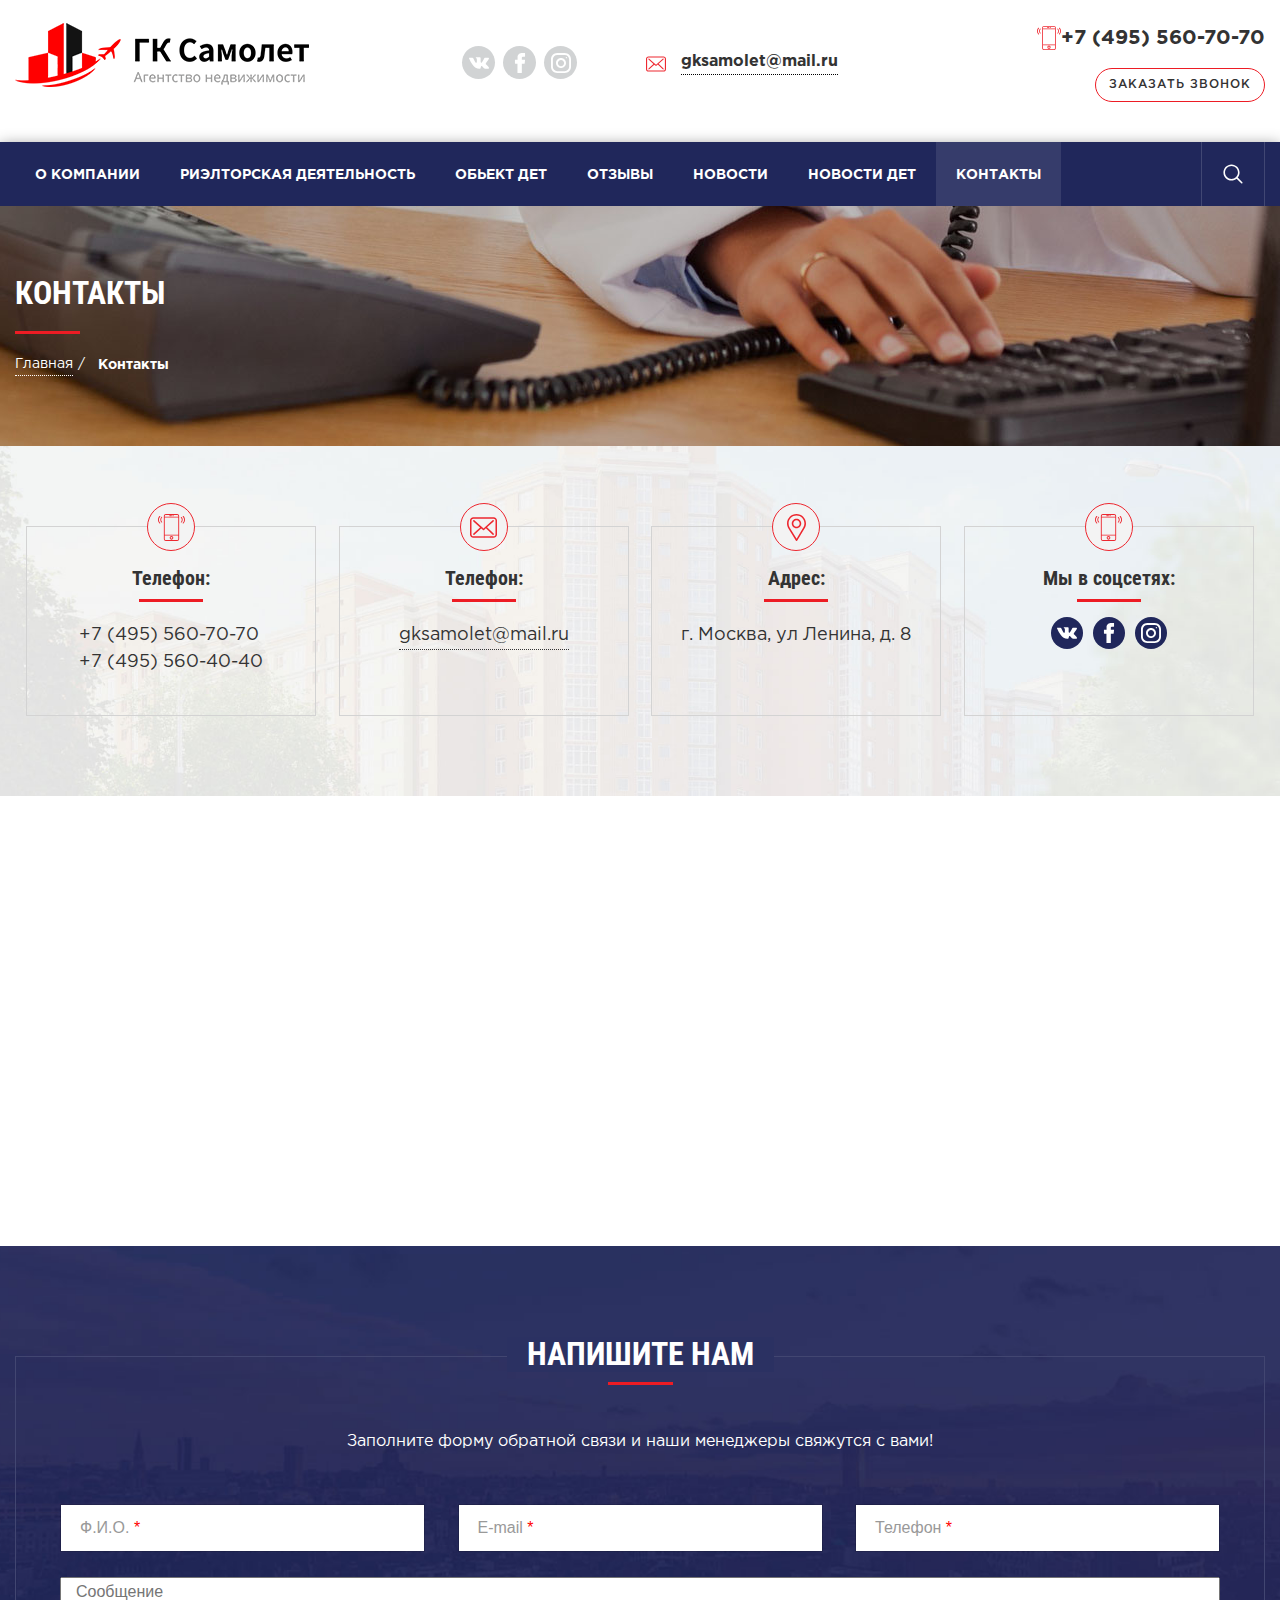
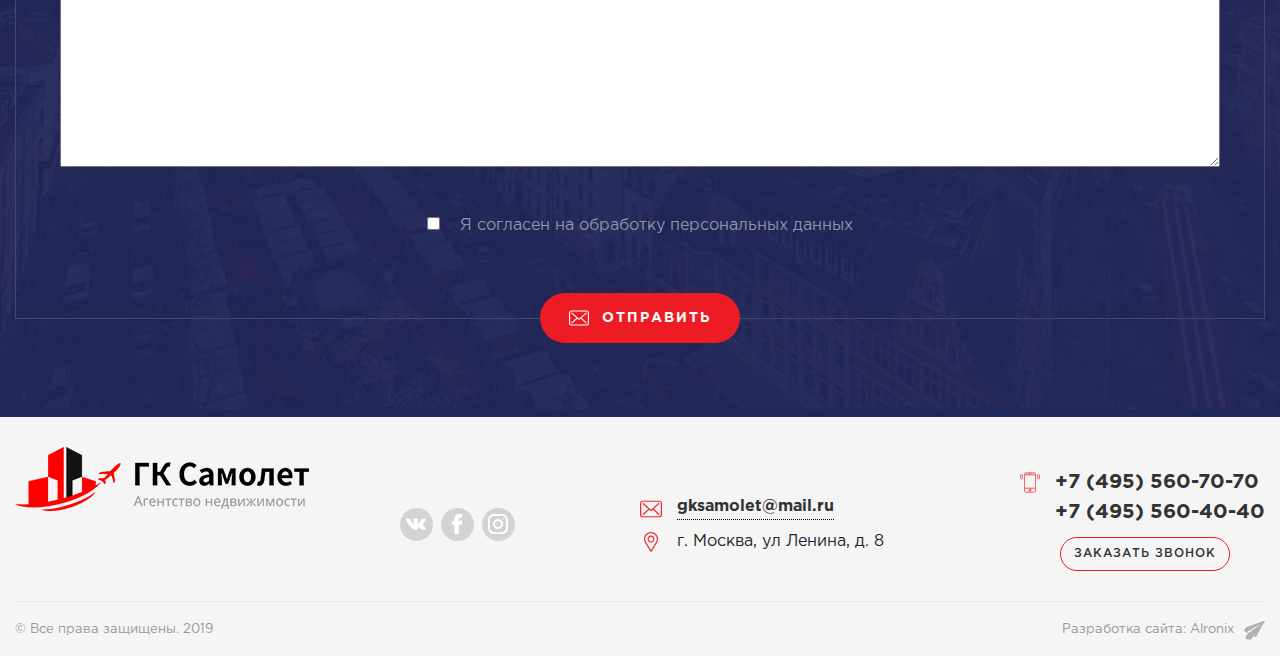
<file: contacts.html>
<!DOCTYPE html>
<html lang="ru">
<head>
	<meta charset="UTF-8">
	<title>ГК Самолет</title>
	<meta name="viewport" content="width=device-width, initial-scale=1, shrink-to-fit=no">
	<link rel="stylesheet" href="css/reset.css">
	<!-- <link rel="stylesheet" href="css/font-awesome.min.css"> -->
	<link rel="stylesheet" href="css/bootstrap.css">
<link rel="stylesheet" href="css/jquery.fancybox.min.css">
	<link rel="stylesheet" href="css/dark.css">
	<link rel="stylesheet" href="css/simple.css">
	<link rel="stylesheet" href="css/slick-theme.css">
	<link rel="stylesheet" href="css/slick.css">
	<link rel="stylesheet" href="fonts/fonts.css">
	<link rel="stylesheet" href="css/main.css">
	
</head>
<body>

<!-- мобильное меню -->


	<div class="brger_menu">
<div class="gggg">	
		Х
		</div>
		<ul>
			  	 		<li>
			  	 			<a href="about.html">
			  	 				О компании
			  	 			</a>
			  	 		</li>
			  	 		<li>
			  	 			<a href="uslugi.html">
			  	 				Риэлторская деятельность
			  	 			</a>
			  	 		</li>
			  	 		<li>
			  	 			<a href="services_in.html">
			  	 				Обьект дет
			  	 			</a>
			  	 		</li>
			  	 		<li>
			  	 			<a href="reviews.html">
			  	 				Отзывы
			  	 			</a>
			  	 		</li>
			  	 		<li>
			  	 			<a href="news_main.html">
			  	 				Новости
			  	 			</a>
			  	 		</li>
			  	 		<li>
			  	 			<a href="news.html">
			  	 				Новости дет
			  	 			</a>
			  	 		</li>
			  	 		<li>
			  	 			<a href="contacts.html">
			  	 				контакты
			  	 			</a>
			  	 		</li>
			  	 	</ul>
	</div>







<!-- хедер -->

<header id="header" class="header">
	<div class="container visi">
		<div class="row">
			<div class="col-xl-4 col-lg-4 d-flex justify-content-lg-start justify-content-center">
				<div class="logo_wrap">
					<a href="index.html">
						<img src="img/logo.png" alt="">
					</a>
				</div>
			</div>
			<div class="col-xl-4 d-flex justify-content-lg-end col-lg-4 col-sm-7 justify-content-sm-start justify-content-center">
				<div class="header_mail_wrap flexc">
					<div class="header_social flexc">
						<a href="">
						<div class="header_social_irem">
							<svg version="1.1" id="Layer_1" xmlns="http://www.w3.org/2000/svg" xmlns:xlink="http://www.w3.org/1999/xlink" x="0px" y="0px"
	 viewBox="0 0 512 512" style="enable-background:new 0 0 512 512;" xml:space="preserve">
<path  d="M440.649,295.361c16.984,16.582,34.909,32.182,50.142,50.436
	c6.729,8.112,13.099,16.482,17.973,25.896c6.906,13.382,0.651,28.108-11.348,28.907l-74.59-0.034
	c-19.238,1.596-34.585-6.148-47.489-19.302c-10.327-10.519-19.891-21.714-29.821-32.588c-4.071-4.444-8.332-8.626-13.422-11.932
	c-10.182-6.609-19.021-4.586-24.84,6.034c-5.926,10.802-7.271,22.762-7.853,34.8c-0.799,17.564-6.108,22.182-23.751,22.986
	c-37.705,1.778-73.489-3.926-106.732-22.947c-29.308-16.768-52.034-40.441-71.816-67.24
	C58.589,258.194,29.094,200.852,2.586,141.904c-5.967-13.281-1.603-20.41,13.051-20.663c24.333-0.473,48.663-0.439,73.025-0.034
	c9.89,0.145,16.437,5.817,20.256,15.16c13.165,32.371,29.274,63.169,49.494,91.716c5.385,7.6,10.876,15.201,18.694,20.55
	c8.65,5.923,15.236,3.96,19.305-5.676c2.582-6.11,3.713-12.691,4.295-19.234c1.928-22.513,2.182-44.988-1.199-67.422
	c-2.076-14.001-9.962-23.065-23.933-25.714c-7.129-1.351-6.068-4.004-2.616-8.073c5.995-7.018,11.634-11.387,22.875-11.387h84.298
	c13.271,2.619,16.218,8.581,18.035,21.934l0.072,93.637c-0.145,5.169,2.582,20.51,11.893,23.931
	c7.452,2.436,12.364-3.526,16.836-8.251c20.183-21.421,34.588-46.737,47.457-72.951c5.711-11.527,10.622-23.497,15.381-35.458
	c3.526-8.875,9.059-13.242,19.056-13.049l81.132,0.072c2.406,0,4.84,0.035,7.17,0.434c13.671,2.33,17.418,8.211,13.195,21.561
	c-6.653,20.945-19.598,38.4-32.255,55.935c-13.53,18.721-28.001,36.802-41.418,55.634
	C424.357,271.756,425.336,280.424,440.649,295.361L440.649,295.361z"/>
</svg>
						</div>
						</a>
						<a href="">
						<div class="header_social_irem">
							<svg version="1.1" id="Layer_1" xmlns="http://www.w3.org/2000/svg" xmlns:xlink="http://www.w3.org/1999/xlink" x="0px" y="0px"
	 viewBox="0 0 512 512" style="enable-background:new 0 0 512 512;" xml:space="preserve">
<path  d="M134.941,272.691h56.123v231.051c0,4.562,3.696,8.258,8.258,8.258h95.159
	c4.562,0,8.258-3.696,8.258-8.258V273.78h64.519c4.195,0,7.725-3.148,8.204-7.315l9.799-85.061c0.269-2.34-0.472-4.684-2.038-6.44
	c-1.567-1.757-3.81-2.763-6.164-2.763h-74.316V118.88c0-16.073,8.654-24.224,25.726-24.224c2.433,0,48.59,0,48.59,0
	c4.562,0,8.258-3.698,8.258-8.258V8.319c0-4.562-3.696-8.258-8.258-8.258h-66.965C309.622,0.038,308.573,0,307.027,0
	c-11.619,0-52.006,2.281-83.909,31.63c-35.348,32.524-30.434,71.465-29.26,78.217v62.352h-58.918c-4.562,0-8.258,3.696-8.258,8.258
	v83.975C126.683,268.993,130.379,272.691,134.941,272.691z"/>

</svg>
						</div>
					</a>
						<a href="#">
						<div class="header_social_irem">
							<svg version="1.1" id="Capa_1" xmlns="http://www.w3.org/2000/svg" xmlns:xlink="http://www.w3.org/1999/xlink" x="0px" y="0px"
	 viewBox="0 0 512 512" style="enable-background:new 0 0 512 512;" xml:space="preserve">
<g>
	<g>
		<path d="M352,0H160C71.648,0,0,71.648,0,160v192c0,88.352,71.648,160,160,160h192c88.352,0,160-71.648,160-160V160
			C512,71.648,440.352,0,352,0z M464,352c0,61.76-50.24,112-112,112H160c-61.76,0-112-50.24-112-112V160C48,98.24,98.24,48,160,48
			h192c61.76,0,112,50.24,112,112V352z"/>
	</g>
</g>
<g>
	<g>
		<path d="M256,128c-70.688,0-128,57.312-128,128s57.312,128,128,128s128-57.312,128-128S326.688,128,256,128z M256,336
			c-44.096,0-80-35.904-80-80c0-44.128,35.904-80,80-80s80,35.872,80,80C336,300.096,300.096,336,256,336z"/>
	</g>
</g>
<g>
	<g>
		<circle cx="393.6" cy="118.4" r="17.056"/>
	</g>
</g>

</svg>

						</div>
					</a>

					</div>

					<div class="header_mail flexc">
						<div class="header_mail_ikon">
							<svg version="1.1" id="Capa_1" xmlns="http://www.w3.org/2000/svg" xmlns:xlink="http://www.w3.org/1999/xlink" x="0px" y="0px"
	 viewBox="0 0 483.3 483.3" style="enable-background:new 0 0 483.3 483.3;" xml:space="preserve">
<g>
	<g>
		<path d="M424.3,57.75H59.1c-32.6,0-59.1,26.5-59.1,59.1v249.6c0,32.6,26.5,59.1,59.1,59.1h365.1c32.6,0,59.1-26.5,59.1-59.1
			v-249.5C483.4,84.35,456.9,57.75,424.3,57.75z M456.4,366.45c0,17.7-14.4,32.1-32.1,32.1H59.1c-17.7,0-32.1-14.4-32.1-32.1v-249.5
			c0-17.7,14.4-32.1,32.1-32.1h365.1c17.7,0,32.1,14.4,32.1,32.1v249.5H456.4z"/>
		<path d="M304.8,238.55l118.2-106c5.5-5,6-13.5,1-19.1c-5-5.5-13.5-6-19.1-1l-163,146.3l-31.8-28.4c-0.1-0.1-0.2-0.2-0.2-0.3
			c-0.7-0.7-1.4-1.3-2.2-1.9L78.3,112.35c-5.6-5-14.1-4.5-19.1,1.1c-5,5.6-4.5,14.1,1.1,19.1l119.6,106.9L60.8,350.95
			c-5.4,5.1-5.7,13.6-0.6,19.1c2.7,2.8,6.3,4.3,9.9,4.3c3.3,0,6.6-1.2,9.2-3.6l120.9-113.1l32.8,29.3c2.6,2.3,5.8,3.4,9,3.4
			c3.2,0,6.5-1.2,9-3.5l33.7-30.2l120.2,114.2c2.6,2.5,6,3.7,9.3,3.7c3.6,0,7.1-1.4,9.8-4.2c5.1-5.4,4.9-14-0.5-19.1L304.8,238.55z"
			/>
	</g>
</g>
</svg>
						</div>
						<a href="mailto:gksamolet@mail.ru">	
							<div class="header_mail_text">
								gksamolet@mail.ru
							</div>
						</a>
					</div>
				</div>
			</div>
			<div class="col-xl-4 d-flex justify-content-sm-end col-lg-4 col-sm-5  justify-content-center" >
				<div class="header_phone_wrap flexc">
					<div class="header_phone_item flexc">
						<div class="header_phone_ikon">
							<svg version="1.1" id="Capa_1"  xmlns="http://www.w3.org/2000/svg" xmlns:xlink="http://www.w3.org/1999/xlink" x="0px" y="0px"
	 viewBox="0 0 60 60" style="enable-background:new 0 0 60 60;" xml:space="preserve">
<g>
	<path d="M42.595,0H17.405C14.977,0,13,1.977,13,4.405v51.189C13,58.023,14.977,60,17.405,60h25.189C45.023,60,47,58.023,47,55.595
		V4.405C47,1.977,45.023,0,42.595,0z M15,8h30v38H15V8z M17.405,2h25.189C43.921,2,45,3.079,45,4.405V6H15V4.405
		C15,3.079,16.079,2,17.405,2z M42.595,58H17.405C16.079,58,15,56.921,15,55.595V48h30v7.595C45,56.921,43.921,58,42.595,58z"/>
	<path d="M30,49c-2.206,0-4,1.794-4,4s1.794,4,4,4s4-1.794,4-4S32.206,49,30,49z M30,55c-1.103,0-2-0.897-2-2s0.897-2,2-2
		s2,0.897,2,2S31.103,55,30,55z"/>
	<path d="M26,5h4c0.553,0,1-0.447,1-1s-0.447-1-1-1h-4c-0.553,0-1,0.447-1,1S25.447,5,26,5z"/>
	<path d="M33,5h1c0.553,0,1-0.447,1-1s-0.447-1-1-1h-1c-0.553,0-1,0.447-1,1S32.447,5,33,5z"/>
	<path d="M56.612,4.569c-0.391-0.391-1.023-0.391-1.414,0s-0.391,1.023,0,1.414c3.736,3.736,3.736,9.815,0,13.552
		c-0.391,0.391-0.391,1.023,0,1.414c0.195,0.195,0.451,0.293,0.707,0.293s0.512-0.098,0.707-0.293
		C61.128,16.434,61.128,9.085,56.612,4.569z"/>
	<path d="M52.401,6.845c-0.391-0.391-1.023-0.391-1.414,0s-0.391,1.023,0,1.414c1.237,1.237,1.918,2.885,1.918,4.639
		s-0.681,3.401-1.918,4.638c-0.391,0.391-0.391,1.023,0,1.414c0.195,0.195,0.451,0.293,0.707,0.293s0.512-0.098,0.707-0.293
		c1.615-1.614,2.504-3.764,2.504-6.052S54.017,8.459,52.401,6.845z"/>
	<path d="M4.802,5.983c0.391-0.391,0.391-1.023,0-1.414s-1.023-0.391-1.414,0c-4.516,4.516-4.516,11.864,0,16.38
		c0.195,0.195,0.451,0.293,0.707,0.293s0.512-0.098,0.707-0.293c0.391-0.391,0.391-1.023,0-1.414
		C1.065,15.799,1.065,9.72,4.802,5.983z"/>
	<path d="M9.013,6.569c-0.391-0.391-1.023-0.391-1.414,0c-1.615,1.614-2.504,3.764-2.504,6.052s0.889,4.438,2.504,6.053
		c0.195,0.195,0.451,0.293,0.707,0.293s0.512-0.098,0.707-0.293c0.391-0.391,0.391-1.023,0-1.414
		c-1.237-1.237-1.918-2.885-1.918-4.639S7.775,9.22,9.013,7.983C9.403,7.593,9.403,6.96,9.013,6.569z"/>
</g>

</svg>

						</div>
						<a href="tel:+74955607070">	
							<div class="header_phone_text">
								+7 (495) 560-70-70
							</div>
						</a>
					</div>

                    <a data-fancybox data-src="#hisd">
						<div class="header_phone_button">
							Заказать звонок
						</div>
					</a>
				
				</div>
			</div>
		</div>
	</div>
</header>


<!-- фиксрованное меню -->

<div id="back-top">
	

<section id="main_menu" class="main_menu">
	
	<div class="menu_zindex">
	<div class="container">
		<div class="row">
			<div class="col">
			  <div class="main_menu_wrap flexc">


	
	<div class="mob_men">
		<!-- бургер -->
		<button class="toggle-hamburger">
  						<span>menu toggle</span>
					</button>

	</div>


			  	 <div class="main_menu_item">
			  	 	<ul>
			  	 		<li>
			  	 			<a href="about.html">
			  	 				О компании
			  	 			</a>
			  	 		</li>
			  	 		<li>
			  	 			<a href="uslugi.html">
			  	 				Риэлторская деятельность
			  	 			</a>
			  	 		</li>
			  	 		<li>
			  	 			<a href="services_in.html">
			  	 				Обьект дет
			  	 			</a>
			  	 		</li>
			  	 		<li>
			  	 			<a href="reviews.html">
			  	 				Отзывы
			  	 			</a>
			  	 		</li>
			  	 		<li>
			  	 			<a href="news_main.html">
			  	 				Новости
			  	 			</a>
			  	 		</li>
			  	 		<li>
			  	 			<a href="news.html">
			  	 				Новости дет
			  	 			</a>
			  	 		</li>
			  	 		<li class="activ">
			  	 			<a href="contacts.html">
			  	 				контакты
			  	 			</a>
			  	 		</li>
			  	 	</ul>
			  	 </div>
			  	 <div class="main_menu_serch">
			  	 	<svg version="1.1" xmlns="http://www.w3.org/2000/svg" viewBox="0 0 512 512" xmlns:xlink="http://www.w3.org/1999/xlink" enable-background="new 0 0 512 512">
  <g>
    <path d="M495,466.2L377.2,348.4c29.2-35.6,46.8-81.2,46.8-130.9C424,103.5,331.5,11,217.5,11C103.4,11,11,103.5,11,217.5   S103.4,424,217.5,424c49.7,0,95.2-17.5,130.8-46.7L466.1,495c8,8,20.9,8,28.9,0C503,487.1,503,474.1,495,466.2z M217.5,382.9   C126.2,382.9,52,308.7,52,217.5S126.2,52,217.5,52C308.7,52,383,126.3,383,217.5S308.7,382.9,217.5,382.9z"/>
  </g>
</svg>
			  	 </div>
			  </div>	
			</div>
		</div>
	</div>
</div>
<div class="hidden_serch">
		<div class="container">
			<div class="row">
				<div class="col d-flex justify-content-end">
					<div class="serch_fo">
						<input type="search" placeholder="Поиск по сайту...">

<button>Найти</button>
					</div>
				</div>
			</div>
		</div>
	</div>
</section>



</div>



<!-- видимое меню -->


<section id="main_menu" class="main_menu visi">
	
	<div class="menu_zindex">
	<div class="container visi">
		<div class="row">
			<div class="col">
			  <div class="main_menu_wrap flexc">

	<div class="mob_men">
		<!-- бургер -->
		<button class="toggle-hamburger ">
  						<span>menu toggle</span>
					</button>

	</div>


			  	 <div class="main_menu_item">
			  	 	<ul>
			  	 		<li>
			  	 			<a href="about.html">
			  	 				О компании
			  	 			</a>
			  	 		</li>
			  	 		<li>
			  	 			<a href="uslugi.html">
			  	 				Риэлторская деятельность
			  	 			</a>
			  	 		</li>
			  	 		<li>
			  	 			<a href="services_in.html">
			  	 				Обьект дет
			  	 			</a>
			  	 		</li>
			  	 		<li>
			  	 			<a href="reviews.html">
			  	 				Отзывы
			  	 			</a>
			  	 		</li>
			  	 		<li>
			  	 			<a href="news_main.html">
			  	 				Новости
			  	 			</a>
			  	 		</li>
			  	 		<li>
			  	 			<a href="news.html">
			  	 				Новости дет
			  	 			</a>
			  	 		</li>
			  	 		<li class="activ">
			  	 			<a href="contacts.html">
			  	 				контакты
			  	 			</a>
			  	 		</li>
			  	 	</ul>
			  	 </div>
			  	 <div class="main_menu_serch">
			  	 	<svg version="1.1" xmlns="http://www.w3.org/2000/svg" viewBox="0 0 512 512" xmlns:xlink="http://www.w3.org/1999/xlink" enable-background="new 0 0 512 512">
  <g>
    <path d="M495,466.2L377.2,348.4c29.2-35.6,46.8-81.2,46.8-130.9C424,103.5,331.5,11,217.5,11C103.4,11,11,103.5,11,217.5   S103.4,424,217.5,424c49.7,0,95.2-17.5,130.8-46.7L466.1,495c8,8,20.9,8,28.9,0C503,487.1,503,474.1,495,466.2z M217.5,382.9   C126.2,382.9,52,308.7,52,217.5S126.2,52,217.5,52C308.7,52,383,126.3,383,217.5S308.7,382.9,217.5,382.9z"/>
  </g>
</svg>
			  	 </div>
			  </div>	
			</div>
		</div>
	</div>
</div>
<div class="hidden_serch">
		<div class="container">
			<div class="row">
				<div class="col d-flex justify-content-end">
					<div class="serch_fo">
						<input type="search" placeholder="Поиск по сайту...">

<button>Найти</button>
					</div>
				</div>
			</div>
		</div>
	</div>
</section>








<!-- хедер -->







<section id="contact_baner" class="contact_baner">
	<div class="container">
		<div class="row">
			<div class="col">
				<div class="contact_baner_wrap">
					<div class="contact_baner_titl">
						<div class="main_titl">
							<h1>	
								Контакты	
							</h1>
						</div>
					</div>
					<div class="contact_baner_crumbs flexc">
						<div class="contact_baner_crumbs_first">
							Главная 
						</div>
						<div class="contact_baner_crumbs_second">
							<span>Контакты</span>
						</div>
					</div>
				</div>
			</div>
		</div>
	</div>
</section>

<section id="contact_adr" class="contact_adr">
	<div class="container visi">
		<div class="row">
			<div class="col">
				<div class="contact_adr_wrap flexc">

					<div class="contact_adr_item">
						<div class="contact_adr_item_fig">
<svg version="1.1" class="cont_fig" id="Capa_1" xmlns="http://www.w3.org/2000/svg" xmlns:xlink="http://www.w3.org/1999/xlink" x="0px" y="0px"
	 viewBox="0 0 60 60" style="enable-background:new 0 0 60 60;" xml:space="preserve">
<g>
	<path d="M42.595,0H17.405C14.977,0,13,1.977,13,4.405v51.189C13,58.023,14.977,60,17.405,60h25.189C45.023,60,47,58.023,47,55.595
		V4.405C47,1.977,45.023,0,42.595,0z M15,8h30v38H15V8z M17.405,2h25.189C43.921,2,45,3.079,45,4.405V6H15V4.405
		C15,3.079,16.079,2,17.405,2z M42.595,58H17.405C16.079,58,15,56.921,15,55.595V48h30v7.595C45,56.921,43.921,58,42.595,58z"/>
	<path d="M30,49c-2.206,0-4,1.794-4,4s1.794,4,4,4s4-1.794,4-4S32.206,49,30,49z M30,55c-1.103,0-2-0.897-2-2s0.897-2,2-2
		s2,0.897,2,2S31.103,55,30,55z"/>
	<path d="M26,5h4c0.553,0,1-0.447,1-1s-0.447-1-1-1h-4c-0.553,0-1,0.447-1,1S25.447,5,26,5z"/>
	<path d="M33,5h1c0.553,0,1-0.447,1-1s-0.447-1-1-1h-1c-0.553,0-1,0.447-1,1S32.447,5,33,5z"/>
	<path d="M56.612,4.569c-0.391-0.391-1.023-0.391-1.414,0s-0.391,1.023,0,1.414c3.736,3.736,3.736,9.815,0,13.552
		c-0.391,0.391-0.391,1.023,0,1.414c0.195,0.195,0.451,0.293,0.707,0.293s0.512-0.098,0.707-0.293
		C61.128,16.434,61.128,9.085,56.612,4.569z"/>
	<path d="M52.401,6.845c-0.391-0.391-1.023-0.391-1.414,0s-0.391,1.023,0,1.414c1.237,1.237,1.918,2.885,1.918,4.639
		s-0.681,3.401-1.918,4.638c-0.391,0.391-0.391,1.023,0,1.414c0.195,0.195,0.451,0.293,0.707,0.293s0.512-0.098,0.707-0.293
		c1.615-1.614,2.504-3.764,2.504-6.052S54.017,8.459,52.401,6.845z"/>
	<path d="M4.802,5.983c0.391-0.391,0.391-1.023,0-1.414s-1.023-0.391-1.414,0c-4.516,4.516-4.516,11.864,0,16.38
		c0.195,0.195,0.451,0.293,0.707,0.293s0.512-0.098,0.707-0.293c0.391-0.391,0.391-1.023,0-1.414
		C1.065,15.799,1.065,9.72,4.802,5.983z"/>
	<path d="M9.013,6.569c-0.391-0.391-1.023-0.391-1.414,0c-1.615,1.614-2.504,3.764-2.504,6.052s0.889,4.438,2.504,6.053
		c0.195,0.195,0.451,0.293,0.707,0.293s0.512-0.098,0.707-0.293c0.391-0.391,0.391-1.023,0-1.414
		c-1.237-1.237-1.918-2.885-1.918-4.639S7.775,9.22,9.013,7.983C9.403,7.593,9.403,6.96,9.013,6.569z"/>
</g>
</svg>
						</div>
						<div class="contact_adr_item_titl">
							<h2>
								Телефон:
							</h2>
						</div>
						<div class="contact_adr_item_desc">
							<span>
								+7 (495) 560-70-70
							</span>
							<span>
								+7 (495) 560-40-40
							</span>
						</div>
					</div>

					<div class="contact_adr_item">
						<div class="contact_adr_item_fig">
							<svg version="1.1" class="cont_fig"  id="Capa_1" xmlns="http://www.w3.org/2000/svg" xmlns:xlink="http://www.w3.org/1999/xlink" x="0px" y="0px"
	 viewBox="0 0 483.3 483.3" style="enable-background:new 0 0 483.3 483.3;" xml:space="preserve">
<g>
	<g>
		<path d="M424.3,57.75H59.1c-32.6,0-59.1,26.5-59.1,59.1v249.6c0,32.6,26.5,59.1,59.1,59.1h365.1c32.6,0,59.1-26.5,59.1-59.1
			v-249.5C483.4,84.35,456.9,57.75,424.3,57.75z M456.4,366.45c0,17.7-14.4,32.1-32.1,32.1H59.1c-17.7,0-32.1-14.4-32.1-32.1v-249.5
			c0-17.7,14.4-32.1,32.1-32.1h365.1c17.7,0,32.1,14.4,32.1,32.1v249.5H456.4z"/>
		<path d="M304.8,238.55l118.2-106c5.5-5,6-13.5,1-19.1c-5-5.5-13.5-6-19.1-1l-163,146.3l-31.8-28.4c-0.1-0.1-0.2-0.2-0.2-0.3
			c-0.7-0.7-1.4-1.3-2.2-1.9L78.3,112.35c-5.6-5-14.1-4.5-19.1,1.1c-5,5.6-4.5,14.1,1.1,19.1l119.6,106.9L60.8,350.95
			c-5.4,5.1-5.7,13.6-0.6,19.1c2.7,2.8,6.3,4.3,9.9,4.3c3.3,0,6.6-1.2,9.2-3.6l120.9-113.1l32.8,29.3c2.6,2.3,5.8,3.4,9,3.4
			c3.2,0,6.5-1.2,9-3.5l33.7-30.2l120.2,114.2c2.6,2.5,6,3.7,9.3,3.7c3.6,0,7.1-1.4,9.8-4.2c5.1-5.4,4.9-14-0.5-19.1L304.8,238.55z"
			/>
	</g>
</g>
</svg>
						</div>
						<div class="contact_adr_item_titl">
							<h2>
								Телефон:
							</h2>
						</div>
						<div class="contact_adr_item_desc">
					          <a href="mailto:gksamolet@mail.ru">	
								<span>
									gksamolet@mail.ru
								</span>
					           </a>
						</div>
					</div>

					<div class="contact_adr_item">
						<div class="contact_adr_item_fig">
							<svg version="1.1" class="cont_fig" id="Capa_1" xmlns="http://www.w3.org/2000/svg" xmlns:xlink="http://www.w3.org/1999/xlink" x="0px" y="0px"
	 viewBox="0 0 512 512" style="enable-background:new 0 0 512 512;" xml:space="preserve">
<g>
	<g>
		<path d="M256,0C156.748,0,76,80.748,76,180c0,33.534,9.289,66.26,26.869,94.652l142.885,230.257
			c2.737,4.411,7.559,7.091,12.745,7.091c0.04,0,0.079,0,0.119,0c5.231-0.041,10.063-2.804,12.75-7.292L410.611,272.22
			C427.221,244.428,436,212.539,436,180C436,80.748,355.252,0,256,0z M384.866,256.818L258.272,468.186l-129.905-209.34
			C113.734,235.214,105.8,207.95,105.8,180c0-82.71,67.49-150.2,150.2-150.2S406.1,97.29,406.1,180
			C406.1,207.121,398.689,233.688,384.866,256.818z"/>
	</g>
</g>
<g>
	<g>
		<path d="M256,90c-49.626,0-90,40.374-90,90c0,49.309,39.717,90,90,90c50.903,0,90-41.233,90-90C346,130.374,305.626,90,256,90z
			 M256,240.2c-33.257,0-60.2-27.033-60.2-60.2c0-33.084,27.116-60.2,60.2-60.2s60.1,27.116,60.1,60.2
			C316.1,212.683,289.784,240.2,256,240.2z"/>
	</g>
</g>
</svg>
						</div>
						<div class="contact_adr_item_titl">
							<h2>
								Адрес:
							</h2>
						</div>
						<div class="contact_adr_item_desc">
							<span>
								г. Москва, ул Ленина, д. 8
							</span>
						</div>
					</div>

					<div class="contact_adr_item">
						<div class="contact_adr_item_fig">
<svg version="1.1" class="cont_fig" id="Capa_1" xmlns="http://www.w3.org/2000/svg" xmlns:xlink="http://www.w3.org/1999/xlink" x="0px" y="0px"
	 viewBox="0 0 60 60" style="enable-background:new 0 0 60 60;" xml:space="preserve">
<g>
	<path d="M42.595,0H17.405C14.977,0,13,1.977,13,4.405v51.189C13,58.023,14.977,60,17.405,60h25.189C45.023,60,47,58.023,47,55.595
		V4.405C47,1.977,45.023,0,42.595,0z M15,8h30v38H15V8z M17.405,2h25.189C43.921,2,45,3.079,45,4.405V6H15V4.405
		C15,3.079,16.079,2,17.405,2z M42.595,58H17.405C16.079,58,15,56.921,15,55.595V48h30v7.595C45,56.921,43.921,58,42.595,58z"/>
	<path d="M30,49c-2.206,0-4,1.794-4,4s1.794,4,4,4s4-1.794,4-4S32.206,49,30,49z M30,55c-1.103,0-2-0.897-2-2s0.897-2,2-2
		s2,0.897,2,2S31.103,55,30,55z"/>
	<path d="M26,5h4c0.553,0,1-0.447,1-1s-0.447-1-1-1h-4c-0.553,0-1,0.447-1,1S25.447,5,26,5z"/>
	<path d="M33,5h1c0.553,0,1-0.447,1-1s-0.447-1-1-1h-1c-0.553,0-1,0.447-1,1S32.447,5,33,5z"/>
	<path d="M56.612,4.569c-0.391-0.391-1.023-0.391-1.414,0s-0.391,1.023,0,1.414c3.736,3.736,3.736,9.815,0,13.552
		c-0.391,0.391-0.391,1.023,0,1.414c0.195,0.195,0.451,0.293,0.707,0.293s0.512-0.098,0.707-0.293
		C61.128,16.434,61.128,9.085,56.612,4.569z"/>
	<path d="M52.401,6.845c-0.391-0.391-1.023-0.391-1.414,0s-0.391,1.023,0,1.414c1.237,1.237,1.918,2.885,1.918,4.639
		s-0.681,3.401-1.918,4.638c-0.391,0.391-0.391,1.023,0,1.414c0.195,0.195,0.451,0.293,0.707,0.293s0.512-0.098,0.707-0.293
		c1.615-1.614,2.504-3.764,2.504-6.052S54.017,8.459,52.401,6.845z"/>
	<path d="M4.802,5.983c0.391-0.391,0.391-1.023,0-1.414s-1.023-0.391-1.414,0c-4.516,4.516-4.516,11.864,0,16.38
		c0.195,0.195,0.451,0.293,0.707,0.293s0.512-0.098,0.707-0.293c0.391-0.391,0.391-1.023,0-1.414
		C1.065,15.799,1.065,9.72,4.802,5.983z"/>
	<path d="M9.013,6.569c-0.391-0.391-1.023-0.391-1.414,0c-1.615,1.614-2.504,3.764-2.504,6.052s0.889,4.438,2.504,6.053
		c0.195,0.195,0.451,0.293,0.707,0.293s0.512-0.098,0.707-0.293c0.391-0.391,0.391-1.023,0-1.414
		c-1.237-1.237-1.918-2.885-1.918-4.639S7.775,9.22,9.013,7.983C9.403,7.593,9.403,6.96,9.013,6.569z"/>
</g>
</svg>
						</div>
						<div class="contact_adr_item_titl">
							<h2>
								Мы в соцсетях:
							</h2>
						</div>
						<div class="contact_adr_item_social_wrap flex">

							<div class="contact_adr_item_social">
									<a href="#">
										<div class="social_ikon_wrap">
<svg version="1.1" class='soc_ic' id="Layer_1" xmlns="http://www.w3.org/2000/svg" xmlns:xlink="http://www.w3.org/1999/xlink" x="0px" y="0px"
											 viewBox="0 0 512 512" style="enable-background:new 0 0 512 512;" xml:space="preserve">
<path   d="M440.649,295.361c16.984,16.582,34.909,32.182,50.142,50.436
c6.729,8.112,13.099,16.482,17.973,25.896c6.906,13.382,0.651,28.108-11.348,28.907l-74.59-0.034
c-19.238,1.596-34.585-6.148-47.489-19.302c-10.327-10.519-19.891-21.714-29.821-32.588c-4.071-4.444-8.332-8.626-13.422-11.932
c-10.182-6.609-19.021-4.586-24.84,6.034c-5.926,10.802-7.271,22.762-7.853,34.8c-0.799,17.564-6.108,22.182-23.751,22.986
c-37.705,1.778-73.489-3.926-106.732-22.947c-29.308-16.768-52.034-40.441-71.816-67.24
C58.589,258.194,29.094,200.852,2.586,141.904c-5.967-13.281-1.603-20.41,13.051-20.663c24.333-0.473,48.663-0.439,73.025-0.034
c9.89,0.145,16.437,5.817,20.256,15.16c13.165,32.371,29.274,63.169,49.494,91.716c5.385,7.6,10.876,15.201,18.694,20.55
c8.65,5.923,15.236,3.96,19.305-5.676c2.582-6.11,3.713-12.691,4.295-19.234c1.928-22.513,2.182-44.988-1.199-67.422
c-2.076-14.001-9.962-23.065-23.933-25.714c-7.129-1.351-6.068-4.004-2.616-8.073c5.995-7.018,11.634-11.387,22.875-11.387h84.298
c13.271,2.619,16.218,8.581,18.035,21.934l0.072,93.637c-0.145,5.169,2.582,20.51,11.893,23.931
c7.452,2.436,12.364-3.526,16.836-8.251c20.183-21.421,34.588-46.737,47.457-72.951c5.711-11.527,10.622-23.497,15.381-35.458
c3.526-8.875,9.059-13.242,19.056-13.049l81.132,0.072c2.406,0,4.84,0.035,7.17,0.434c13.671,2.33,17.418,8.211,13.195,21.561
c-6.653,20.945-19.598,38.4-32.255,55.935c-13.53,18.721-28.001,36.802-41.418,55.634
C424.357,271.756,425.336,280.424,440.649,295.361L440.649,295.361z"/>
</svg>
										</div>
		                            </a>
							</div>

							<div class="contact_adr_item_social">
									<a href="#">
										<div class="social_ikon_wrap">
<svg version="1.1" class='soc_ic' id="Layer_1" xmlns="http://www.w3.org/2000/svg" xmlns:xlink="http://www.w3.org/1999/xlink" x="0px" y="0px"
											 viewBox="0 0 512 512" style="enable-background:new 0 0 512 512;" xml:space="preserve">
<path   d="M134.941,272.691h56.123v231.051c0,4.562,3.696,8.258,8.258,8.258h95.159
c4.562,0,8.258-3.696,8.258-8.258V273.78h64.519c4.195,0,7.725-3.148,8.204-7.315l9.799-85.061c0.269-2.34-0.472-4.684-2.038-6.44
c-1.567-1.757-3.81-2.763-6.164-2.763h-74.316V118.88c0-16.073,8.654-24.224,25.726-24.224c2.433,0,48.59,0,48.59,0
c4.562,0,8.258-3.698,8.258-8.258V8.319c0-4.562-3.696-8.258-8.258-8.258h-66.965C309.622,0.038,308.573,0,307.027,0
c-11.619,0-52.006,2.281-83.909,31.63c-35.348,32.524-30.434,71.465-29.26,78.217v62.352h-58.918c-4.562,0-8.258,3.696-8.258,8.258
v83.975C126.683,268.993,130.379,272.691,134.941,272.691z"/>
</svg>
										</div>
		                            </a>
							</div>

							<div class="contact_adr_item_social">
									<a href="#">
										<div class="social_ikon_wrap">
<svg version="1.1" class='soc_ic'  id="Capa_1" xmlns="http://www.w3.org/2000/svg" xmlns:xlink="http://www.w3.org/1999/xlink" x="0px" y="0px"
	 viewBox="0 0 512 512" style="enable-background:new 0 0 512 512;" xml:space="preserve">
<g>
	<g>
		<path d="M352,0H160C71.648,0,0,71.648,0,160v192c0,88.352,71.648,160,160,160h192c88.352,0,160-71.648,160-160V160
			C512,71.648,440.352,0,352,0z M464,352c0,61.76-50.24,112-112,112H160c-61.76,0-112-50.24-112-112V160C48,98.24,98.24,48,160,48
			h192c61.76,0,112,50.24,112,112V352z"/>
	</g>
</g>
<g>
	<g>
		<path d="M256,128c-70.688,0-128,57.312-128,128s57.312,128,128,128s128-57.312,128-128S326.688,128,256,128z M256,336
			c-44.096,0-80-35.904-80-80c0-44.128,35.904-80,80-80s80,35.872,80,80C336,300.096,300.096,336,256,336z"/>
	</g>
</g>
<g>
	<g>
		<circle cx="393.6" cy="118.4" r="17.056"/>
	</g>
</g>
</svg>
										</div>
		                            </a>
							</div>

	                     </div>

					</div>

				</div>
			</div>
		</div>
	</div>
</section>
<section id="maps" class="maps">
	<div id="map"></div>

<script src="https://api-maps.yandex.ru/2.0/?load=package.standard,package.geoObjects&lang=ru-RU" type="text/javascript"></script>



</section>
<section id="contact_form" class="contact_form">
	<div class="container visi">
		<div class="row">
			<div class="col">
				<div class="contact_form_wrap">
					<div class="contact_form_titl">
						<div class="main_titl center_line top_upd">
							<h1>	
								Напишите нам
							</h1>
						</div>
					</div>
					<div class="contact_form_text">
						Заполните форму обратной связи и наши менеджеры свяжутся с вами!
					</div>
					<div class="contact_form_item">
						<form action="">
							<div class="main_input flex">
									<div class="cont">
									  <input type="text"  class="form-control" required>
									      <div class="placeholder">Ф.И.О. <span class="red1">*</span></div>
									</div>
									<div class="cont">
									  <input type="text"  class="form-control" required>
									      <div class="placeholder">E-mail <span class="red1">*</span></div>
									</div>
									<div class="cont">
									  <input type="text"  class="form-control" required>
									      <div class="placeholder">Телефон <span class="red1">*</span></div>
									</div>
							</div>
							<textarea name="" id="" cols="30" rows="10" placeholder="Сообщение"></textarea>
							<div class="suc">
								<input type="checkbox" name="option3" value="a3"><span>Я согласен на обработку персональных данных</span>
							</div>
							<button class="contact_form_button flexc"  data-submit>
								<span class="button_ikon">
									<svg version="1.1" id="Capa_1"  xmlns="http://www.w3.org/2000/svg" xmlns:xlink="http://www.w3.org/1999/xlink" x="0px" y="0px"
	 viewBox="0 0 483.3 483.3" style="enable-background:new 0 0 483.3 483.3;" xml:space="preserve">
<g>
	<g>
		<path d="M424.3,57.75H59.1c-32.6,0-59.1,26.5-59.1,59.1v249.6c0,32.6,26.5,59.1,59.1,59.1h365.1c32.6,0,59.1-26.5,59.1-59.1
			v-249.5C483.4,84.35,456.9,57.75,424.3,57.75z M456.4,366.45c0,17.7-14.4,32.1-32.1,32.1H59.1c-17.7,0-32.1-14.4-32.1-32.1v-249.5
			c0-17.7,14.4-32.1,32.1-32.1h365.1c17.7,0,32.1,14.4,32.1,32.1v249.5H456.4z"/>
		<path d="M304.8,238.55l118.2-106c5.5-5,6-13.5,1-19.1c-5-5.5-13.5-6-19.1-1l-163,146.3l-31.8-28.4c-0.1-0.1-0.2-0.2-0.2-0.3
			c-0.7-0.7-1.4-1.3-2.2-1.9L78.3,112.35c-5.6-5-14.1-4.5-19.1,1.1c-5,5.6-4.5,14.1,1.1,19.1l119.6,106.9L60.8,350.95
			c-5.4,5.1-5.7,13.6-0.6,19.1c2.7,2.8,6.3,4.3,9.9,4.3c3.3,0,6.6-1.2,9.2-3.6l120.9-113.1l32.8,29.3c2.6,2.3,5.8,3.4,9,3.4
			c3.2,0,6.5-1.2,9-3.5l33.7-30.2l120.2,114.2c2.6,2.5,6,3.7,9.3,3.7c3.6,0,7.1-1.4,9.8-4.2c5.1-5.4,4.9-14-0.5-19.1L304.8,238.55z"
			/>
	</g>
</g>
</svg>
								</span>
								<span>Отправить</span>
							</button>

						</form>
					</div>
				</div>
			</div>
		</div>
	</div>
</section>

<div class="newsline" style="background: #20275b;width: 100%;height: 8px;"></div>

<footer id="footer" class="footer">
	<div class="container">
		<div class="row">
			<div class="col-xl-3 col-md-4 order-xl-1 d-flex justify-content-md-start justify-content-center">
				<div class="footer_logo_wrap">
					<img src="img/logo.png" alt="">
				</div>
			</div>
			<div class="col-xl-6 col-md-4 d-flex justify-content-xl-center col-xl-3 order-xl-3 order-md-6 justify-content-md-center justify-content-center">


<div class="footer_new">
	



				<div class="header_mail_wrap flexc">
					<div class="header_social flexc">
						<a href="">
						<div class="header_social_irem">
							<svg version="1.1" id="Layer_1" xmlns="http://www.w3.org/2000/svg" xmlns:xlink="http://www.w3.org/1999/xlink" x="0px" y="0px"
	 viewBox="0 0 512 512" style="enable-background:new 0 0 512 512;" xml:space="preserve">
<path  d="M440.649,295.361c16.984,16.582,34.909,32.182,50.142,50.436
	c6.729,8.112,13.099,16.482,17.973,25.896c6.906,13.382,0.651,28.108-11.348,28.907l-74.59-0.034
	c-19.238,1.596-34.585-6.148-47.489-19.302c-10.327-10.519-19.891-21.714-29.821-32.588c-4.071-4.444-8.332-8.626-13.422-11.932
	c-10.182-6.609-19.021-4.586-24.84,6.034c-5.926,10.802-7.271,22.762-7.853,34.8c-0.799,17.564-6.108,22.182-23.751,22.986
	c-37.705,1.778-73.489-3.926-106.732-22.947c-29.308-16.768-52.034-40.441-71.816-67.24
	C58.589,258.194,29.094,200.852,2.586,141.904c-5.967-13.281-1.603-20.41,13.051-20.663c24.333-0.473,48.663-0.439,73.025-0.034
	c9.89,0.145,16.437,5.817,20.256,15.16c13.165,32.371,29.274,63.169,49.494,91.716c5.385,7.6,10.876,15.201,18.694,20.55
	c8.65,5.923,15.236,3.96,19.305-5.676c2.582-6.11,3.713-12.691,4.295-19.234c1.928-22.513,2.182-44.988-1.199-67.422
	c-2.076-14.001-9.962-23.065-23.933-25.714c-7.129-1.351-6.068-4.004-2.616-8.073c5.995-7.018,11.634-11.387,22.875-11.387h84.298
	c13.271,2.619,16.218,8.581,18.035,21.934l0.072,93.637c-0.145,5.169,2.582,20.51,11.893,23.931
	c7.452,2.436,12.364-3.526,16.836-8.251c20.183-21.421,34.588-46.737,47.457-72.951c5.711-11.527,10.622-23.497,15.381-35.458
	c3.526-8.875,9.059-13.242,19.056-13.049l81.132,0.072c2.406,0,4.84,0.035,7.17,0.434c13.671,2.33,17.418,8.211,13.195,21.561
	c-6.653,20.945-19.598,38.4-32.255,55.935c-13.53,18.721-28.001,36.802-41.418,55.634
	C424.357,271.756,425.336,280.424,440.649,295.361L440.649,295.361z"/>
</svg>
						</div>

				</a>
				<a href="">
						<div class="header_social_irem">
							<svg version="1.1" id="Layer_1" xmlns="http://www.w3.org/2000/svg" xmlns:xlink="http://www.w3.org/1999/xlink" x="0px" y="0px"
	 viewBox="0 0 512 512" style="enable-background:new 0 0 512 512;" xml:space="preserve">
<path  d="M134.941,272.691h56.123v231.051c0,4.562,3.696,8.258,8.258,8.258h95.159
	c4.562,0,8.258-3.696,8.258-8.258V273.78h64.519c4.195,0,7.725-3.148,8.204-7.315l9.799-85.061c0.269-2.34-0.472-4.684-2.038-6.44
	c-1.567-1.757-3.81-2.763-6.164-2.763h-74.316V118.88c0-16.073,8.654-24.224,25.726-24.224c2.433,0,48.59,0,48.59,0
	c4.562,0,8.258-3.698,8.258-8.258V8.319c0-4.562-3.696-8.258-8.258-8.258h-66.965C309.622,0.038,308.573,0,307.027,0
	c-11.619,0-52.006,2.281-83.909,31.63c-35.348,32.524-30.434,71.465-29.26,78.217v62.352h-58.918c-4.562,0-8.258,3.696-8.258,8.258
	v83.975C126.683,268.993,130.379,272.691,134.941,272.691z"/>

</svg>
						</div>
					</a>
						<a href="#">
						<div class="header_social_irem">
							<svg version="1.1" id="Capa_1" xmlns="http://www.w3.org/2000/svg" xmlns:xlink="http://www.w3.org/1999/xlink" x="0px" y="0px"
	 viewBox="0 0 512 512" style="enable-background:new 0 0 512 512;" xml:space="preserve">
<g>
	<g>
		<path d="M352,0H160C71.648,0,0,71.648,0,160v192c0,88.352,71.648,160,160,160h192c88.352,0,160-71.648,160-160V160
			C512,71.648,440.352,0,352,0z M464,352c0,61.76-50.24,112-112,112H160c-61.76,0-112-50.24-112-112V160C48,98.24,98.24,48,160,48
			h192c61.76,0,112,50.24,112,112V352z"/>
	</g>
</g>
<g>
	<g>
		<path d="M256,128c-70.688,0-128,57.312-128,128s57.312,128,128,128s128-57.312,128-128S326.688,128,256,128z M256,336
			c-44.096,0-80-35.904-80-80c0-44.128,35.904-80,80-80s80,35.872,80,80C336,300.096,300.096,336,256,336z"/>
	</g>
</g>
<g>
	<g>
		<circle cx="393.6" cy="118.4" r="17.056"/>
	</g>
</g>

</svg>

						</div>
					</a>

					</div>

				</div>
		<!-- соцсети -->

<div class="footer_mail_wrap">

					<div class="header_mail flexc">
						<div class="header_mail_ikon">
							<svg version="1.1" id="Capa_1" xmlns="http://www.w3.org/2000/svg" xmlns:xlink="http://www.w3.org/1999/xlink" x="0px" y="0px"
	 viewBox="0 0 483.3 483.3" style="enable-background:new 0 0 483.3 483.3;" xml:space="preserve">
<g>
	<g>
		<path d="M424.3,57.75H59.1c-32.6,0-59.1,26.5-59.1,59.1v249.6c0,32.6,26.5,59.1,59.1,59.1h365.1c32.6,0,59.1-26.5,59.1-59.1
			v-249.5C483.4,84.35,456.9,57.75,424.3,57.75z M456.4,366.45c0,17.7-14.4,32.1-32.1,32.1H59.1c-17.7,0-32.1-14.4-32.1-32.1v-249.5
			c0-17.7,14.4-32.1,32.1-32.1h365.1c17.7,0,32.1,14.4,32.1,32.1v249.5H456.4z"/>
		<path d="M304.8,238.55l118.2-106c5.5-5,6-13.5,1-19.1c-5-5.5-13.5-6-19.1-1l-163,146.3l-31.8-28.4c-0.1-0.1-0.2-0.2-0.2-0.3
			c-0.7-0.7-1.4-1.3-2.2-1.9L78.3,112.35c-5.6-5-14.1-4.5-19.1,1.1c-5,5.6-4.5,14.1,1.1,19.1l119.6,106.9L60.8,350.95
			c-5.4,5.1-5.7,13.6-0.6,19.1c2.7,2.8,6.3,4.3,9.9,4.3c3.3,0,6.6-1.2,9.2-3.6l120.9-113.1l32.8,29.3c2.6,2.3,5.8,3.4,9,3.4
			c3.2,0,6.5-1.2,9-3.5l33.7-30.2l120.2,114.2c2.6,2.5,6,3.7,9.3,3.7c3.6,0,7.1-1.4,9.8-4.2c5.1-5.4,4.9-14-0.5-19.1L304.8,238.55z"
			/>
	</g>
</g>
</svg>
						</div>
						<a href="mailto:gksamolet@mail.ru">	
							<div class="header_mail_text">
								gksamolet@mail.ru
							</div>
						</a>
					</div>
					<div class="footer_location flexc">
						<div class="footer_location_ikon">
							<svg version="1.1" id="Capa_1" xmlns="http://www.w3.org/2000/svg" xmlns:xlink="http://www.w3.org/1999/xlink" x="0px" y="0px"
	 viewBox="0 0 512 512" style="enable-background:new 0 0 512 512;" xml:space="preserve">
<g>
	<g>
		<path d="M256,0C156.748,0,76,80.748,76,180c0,33.534,9.289,66.26,26.869,94.652l142.885,230.257
			c2.737,4.411,7.559,7.091,12.745,7.091c0.04,0,0.079,0,0.119,0c5.231-0.041,10.063-2.804,12.75-7.292L410.611,272.22
			C427.221,244.428,436,212.539,436,180C436,80.748,355.252,0,256,0z M384.866,256.818L258.272,468.186l-129.905-209.34
			C113.734,235.214,105.8,207.95,105.8,180c0-82.71,67.49-150.2,150.2-150.2S406.1,97.29,406.1,180
			C406.1,207.121,398.689,233.688,384.866,256.818z"/>
	</g>
</g>
<g>
	<g>
		<path d="M256,90c-49.626,0-90,40.374-90,90c0,49.309,39.717,90,90,90c50.903,0,90-41.233,90-90C346,130.374,305.626,90,256,90z
			 M256,240.2c-33.257,0-60.2-27.033-60.2-60.2c0-33.084,27.116-60.2,60.2-60.2s60.1,27.116,60.1,60.2
			C316.1,212.683,289.784,240.2,256,240.2z"/>
	</g>
</g>
</svg>
						</div>
						<div class="footer_location_text">
							г. Москва, ул Ленина, д. 8
						</div>
					</div>



				</div>



</div>



			</div>

		

			<div class="col-xl-3 col-md-4 d-flex justify-content-md-end order-9 justify-content-center">
				<div class="footer_tel_wrap">
					<div class="footer_tel flex">
						<div class="footer_tel_ikon">
							<svg version="1.1" id="Capa_1" xmlns="http://www.w3.org/2000/svg" xmlns:xlink="http://www.w3.org/1999/xlink" x="0px" y="0px"
	 viewBox="0 0 60 60" style="enable-background:new 0 0 60 60;" xml:space="preserve">
<g>
	<path d="M42.595,0H17.405C14.977,0,13,1.977,13,4.405v51.189C13,58.023,14.977,60,17.405,60h25.189C45.023,60,47,58.023,47,55.595
		V4.405C47,1.977,45.023,0,42.595,0z M15,8h30v38H15V8z M17.405,2h25.189C43.921,2,45,3.079,45,4.405V6H15V4.405
		C15,3.079,16.079,2,17.405,2z M42.595,58H17.405C16.079,58,15,56.921,15,55.595V48h30v7.595C45,56.921,43.921,58,42.595,58z"/>
	<path d="M30,49c-2.206,0-4,1.794-4,4s1.794,4,4,4s4-1.794,4-4S32.206,49,30,49z M30,55c-1.103,0-2-0.897-2-2s0.897-2,2-2
		s2,0.897,2,2S31.103,55,30,55z"/>
	<path d="M26,5h4c0.553,0,1-0.447,1-1s-0.447-1-1-1h-4c-0.553,0-1,0.447-1,1S25.447,5,26,5z"/>
	<path d="M33,5h1c0.553,0,1-0.447,1-1s-0.447-1-1-1h-1c-0.553,0-1,0.447-1,1S32.447,5,33,5z"/>
	<path d="M56.612,4.569c-0.391-0.391-1.023-0.391-1.414,0s-0.391,1.023,0,1.414c3.736,3.736,3.736,9.815,0,13.552
		c-0.391,0.391-0.391,1.023,0,1.414c0.195,0.195,0.451,0.293,0.707,0.293s0.512-0.098,0.707-0.293
		C61.128,16.434,61.128,9.085,56.612,4.569z"/>
	<path d="M52.401,6.845c-0.391-0.391-1.023-0.391-1.414,0s-0.391,1.023,0,1.414c1.237,1.237,1.918,2.885,1.918,4.639
		s-0.681,3.401-1.918,4.638c-0.391,0.391-0.391,1.023,0,1.414c0.195,0.195,0.451,0.293,0.707,0.293s0.512-0.098,0.707-0.293
		c1.615-1.614,2.504-3.764,2.504-6.052S54.017,8.459,52.401,6.845z"/>
	<path d="M4.802,5.983c0.391-0.391,0.391-1.023,0-1.414s-1.023-0.391-1.414,0c-4.516,4.516-4.516,11.864,0,16.38
		c0.195,0.195,0.451,0.293,0.707,0.293s0.512-0.098,0.707-0.293c0.391-0.391,0.391-1.023,0-1.414
		C1.065,15.799,1.065,9.72,4.802,5.983z"/>
	<path d="M9.013,6.569c-0.391-0.391-1.023-0.391-1.414,0c-1.615,1.614-2.504,3.764-2.504,6.052s0.889,4.438,2.504,6.053
		c0.195,0.195,0.451,0.293,0.707,0.293s0.512-0.098,0.707-0.293c0.391-0.391,0.391-1.023,0-1.414
		c-1.237-1.237-1.918-2.885-1.918-4.639S7.775,9.22,9.013,7.983C9.403,7.593,9.403,6.96,9.013,6.569z"/>
</g>
</svg>
						</div>
						<div class="footer_tel_number">
							<a href="">
								+7 (495) 560-70-70
							</a>
							<a href="">
								+7 (495) 560-40-40
							</a>
						</div>
					</div>
					<div class="footer_tel_button">
						<a data-fancybox data-src="#hisd">
							<div class="header_phone_button">
								Заказать звонок
							</div>
						</a>
					</div>
				</div>
			</div>
		</div>
		<div class="row">
			<div class="col">
				<div class="rights_wrap flexc">
					<div class="rights_wrap_number">
						© Все права защищены. 2019
					</div>
					<div class="rights_wrap_design flexc">
						<div class="rights_wrap_design_text">
							Разработка сайта: Alronix
						</div>
						<div class="rights_wrap_design_ikon">
							<img src="img/alronix2.png" alt="">
						</div>
					</div>
				</div>
			</div>
		</div>
	</div>
</footer>

<!-- кнопка наверх -->
<div id="back-to">
	
	<div class="container">
		<div class="row">
			<div class="col">
				
			<a href="#header">	
				<div class="up_arrow">
					<img src="img/totop.png" alt="">
				</div>
			</a>
			</div>
		</div>
	</div>
</div>


<!-- модальное окно -->

<div style="display: none;">
    <div class="box-modal" id="exampleModal">
        <div class="box-modal_close arcticmodal-close">закрыть</div>
        Пример модального окна
    </div>
</div>




<div style="display: none;" id="hisd">
	            <div class="main_form">
						<div class="form_title_modal">
							Заказать звонок
						</div>
						<div class="form_wrap">
							<form action="">
							<div class="main_input flex">
									<div class="cont">
									  <input type="text"  class="form-control" required>
									      <div class="placeholder">Ф.И.О. <span class="red1">*</span></div>
									</div>
									<div class="cont">
									  <input type="text"  class="form-control" required>
									      <div class="placeholder">Телефон <span class="red1">*</span></div>
									</div>
							</div>
							
							<button class="contact_form_button flexc"  data-submit>
								<span class="button_ikon">
									<svg version="1.1" id="Capa_1"  xmlns="http://www.w3.org/2000/svg" xmlns:xlink="http://www.w3.org/1999/xlink" x="0px" y="0px"
	 viewBox="0 0 483.3 483.3" style="enable-background:new 0 0 483.3 483.3;" xml:space="preserve">
<g>
	<g>
		<path d="M424.3,57.75H59.1c-32.6,0-59.1,26.5-59.1,59.1v249.6c0,32.6,26.5,59.1,59.1,59.1h365.1c32.6,0,59.1-26.5,59.1-59.1
			v-249.5C483.4,84.35,456.9,57.75,424.3,57.75z M456.4,366.45c0,17.7-14.4,32.1-32.1,32.1H59.1c-17.7,0-32.1-14.4-32.1-32.1v-249.5
			c0-17.7,14.4-32.1,32.1-32.1h365.1c17.7,0,32.1,14.4,32.1,32.1v249.5H456.4z"/>
		<path d="M304.8,238.55l118.2-106c5.5-5,6-13.5,1-19.1c-5-5.5-13.5-6-19.1-1l-163,146.3l-31.8-28.4c-0.1-0.1-0.2-0.2-0.2-0.3
			c-0.7-0.7-1.4-1.3-2.2-1.9L78.3,112.35c-5.6-5-14.1-4.5-19.1,1.1c-5,5.6-4.5,14.1,1.1,19.1l119.6,106.9L60.8,350.95
			c-5.4,5.1-5.7,13.6-0.6,19.1c2.7,2.8,6.3,4.3,9.9,4.3c3.3,0,6.6-1.2,9.2-3.6l120.9-113.1l32.8,29.3c2.6,2.3,5.8,3.4,9,3.4
			c3.2,0,6.5-1.2,9-3.5l33.7-30.2l120.2,114.2c2.6,2.5,6,3.7,9.3,3.7c3.6,0,7.1-1.4,9.8-4.2c5.1-5.4,4.9-14-0.5-19.1L304.8,238.55z"
			/>
	</g>
</g>
</svg>
								</span>
								<span>Отправить</span>
							</button>
	                        <div class="suc">
								<input type="checkbox" name="option3" value="a3"><span>Я согласен на обработку персональных данных</span>
							</div>
						</form>
						</div>
					
   					
				</div>
</div>








  <script src="js/jquery-3.3.1.min.js"></script>

  <script type="text/javascript">
jQuery(function(f){
    var element = f('#back-top');
    f(window).scroll(function(){
        element['fade'+ (f(this).scrollTop() > 400 ? 'In': 'Out')](500);           
    });
});
</script>
  <script type="text/javascript">
jQuery(function(f){
    var element = f('#back-to');
    f(window).scroll(function(){
        element['fade'+ (f(this).scrollTop() > 700 ? 'In': 'Out')](500);           
    });
});
</script>
<!-- скрыть кнопку и показать при прокручивании -->
<script>

	jQuery(document).ready(function() { 
	 fadeMenuWrap(); 
	 jQuery(window).scroll(fadeMenuWrap);
	});
	 
	function fadeMenuWrap() { 
	 var scrollPos = window.pageYOffset || document.documentElement.scrollTop; 
	 if (scrollPos > 300) { 
	 jQuery('.up_arrow').fadeIn(300); 
	 } else { 
	 jQuery('.up_arrow').fadeOut(300); 
	 } 
	}
</script> <!-- скрыть кнопку и показать при прокручивании -->

	<script type="text/javascript" src="https://ajax.aspnetcdn.com/ajax/jquery.validate/1.14.0/jquery.validate.js"></script>
 	<script src="js/slick.js"></script>
 	<script src="js/saiybar_menu.js"></script>
 	<script src="js/jquery.arcticmodal-0.3.min.js"></script>
 	<script src="js/jquery.fancybox.min.js"></script>
 	<script src="js/map.js"></script>
 	<script src="js/main.js"></script>
</body>
</html>
</file>
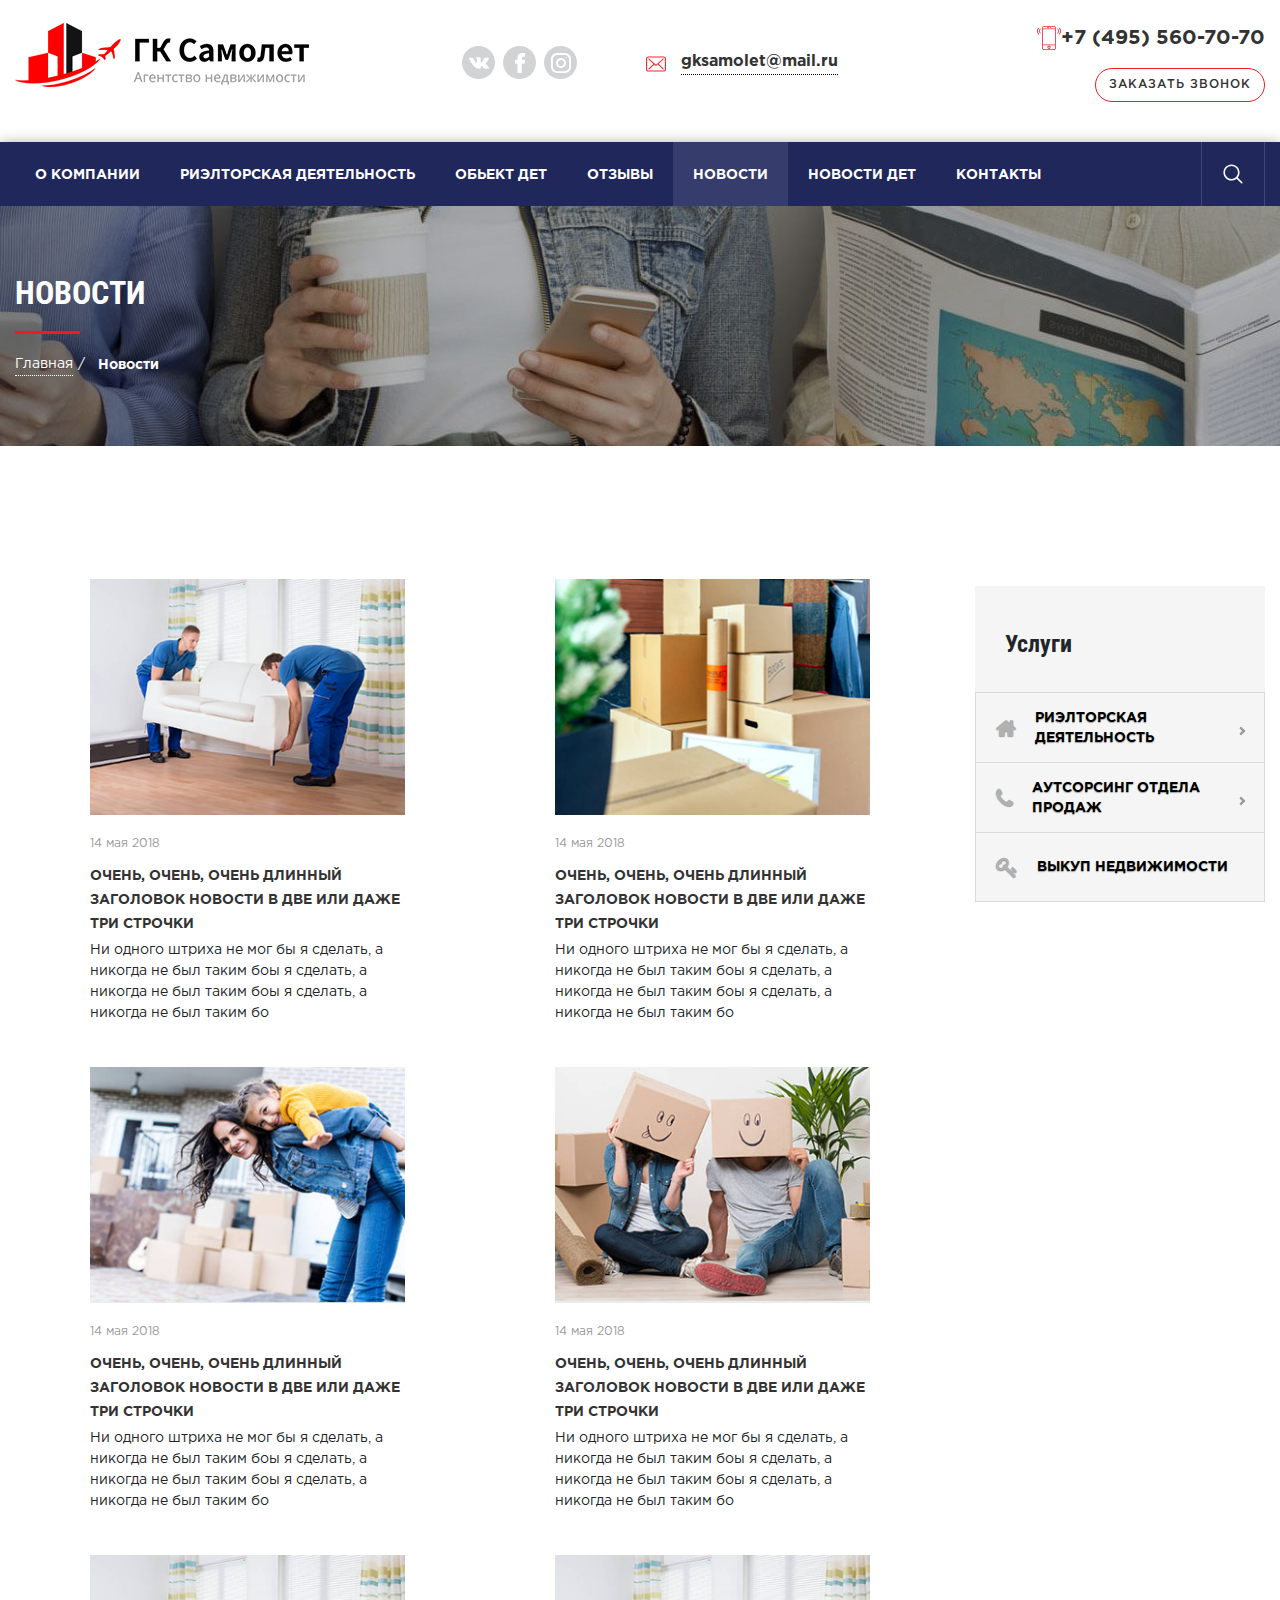
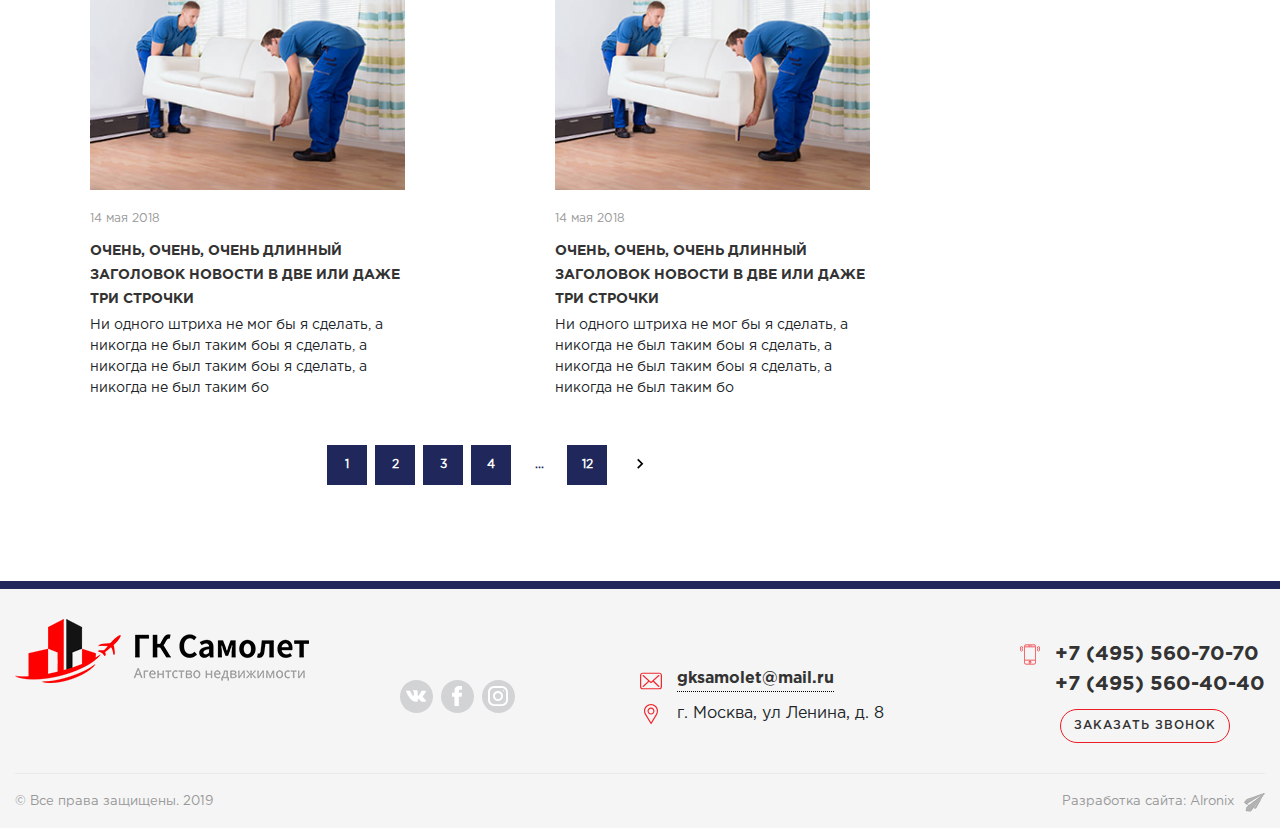
<file: news_main.html>
<!DOCTYPE html>
<html lang="ru">
<head>
	<meta charset="UTF-8">
	<title>ГК Самолет</title>
	<meta name="viewport" content="width=device-width, initial-scale=1, shrink-to-fit=no">
	<link rel="stylesheet" href="css/reset.css">
	<!-- <link rel="stylesheet" href="css/font-awesome.min.css"> -->
	<link rel="stylesheet" href="css/bootstrap.css">
	  <link href="http://maxcdn.bootstrapcdn.com/font-awesome/4.1.0/css/font-awesome.min.css" rel="stylesheet">
<link rel="stylesheet" href="css/jquery.fancybox.min.css">
	<link rel="stylesheet" href="css/dark.css">
	<link rel="stylesheet" href="css/simple.css">
	<link rel="stylesheet" href="css/slick-theme.css">
	<link rel="stylesheet" href="css/slick.css">
	<link rel="stylesheet" href="fonts/fonts.css">
	<link rel="stylesheet" href="css/main.css">
	
</head>
<body>

<!-- мобильное меню -->


	<div class="brger_menu">
<div class="gggg">	
		Х
		</div>
	<ul>
			  	 		<li>
			  	 			<a href="about.html">
			  	 				О компании
			  	 			</a>
			  	 		</li>
			  	 		<li>
			  	 			<a href="uslugi.html">
			  	 				Риэлторская деятельность
			  	 			</a>
			  	 		</li>
			  	 		<li>
			  	 			<a href="services_in.html">
			  	 				Обьект дет
			  	 			</a>
			  	 		</li>
			  	 		<li>
			  	 			<a href="reviews.html">
			  	 				Отзывы
			  	 			</a>
			  	 		</li>
			  	 		<li>
			  	 			<a href="news_main.html">
			  	 				Новости
			  	 			</a>
			  	 		</li>
			  	 		<li>
			  	 			<a href="news.html">
			  	 				Новости дет
			  	 			</a>
			  	 		</li>
			  	 		<li>
			  	 			<a href="contacts.html">
			  	 				контакты
			  	 			</a>
			  	 		</li>
			  	 	</ul>
	</div>







<!-- хедер -->

<header id="header" class="header">
	<div class="container visi">
		<div class="row">
			<div class="col-xl-4 col-lg-4 d-flex justify-content-lg-start justify-content-center">
				<div class="logo_wrap">
					<a href="index.html">
						<img src="img/logo.png" alt="">
					</a>
				</div>
			</div>
			<div class="col-xl-4 d-flex justify-content-lg-end col-lg-4 col-sm-7 justify-content-sm-start justify-content-center">
				<div class="header_mail_wrap flexc">
					<div class="header_social flexc">
						<a href="">
						<div class="header_social_irem">
							<svg version="1.1" id="Layer_1" xmlns="http://www.w3.org/2000/svg" xmlns:xlink="http://www.w3.org/1999/xlink" x="0px" y="0px"
	 viewBox="0 0 512 512" style="enable-background:new 0 0 512 512;" xml:space="preserve">
<path  d="M440.649,295.361c16.984,16.582,34.909,32.182,50.142,50.436
	c6.729,8.112,13.099,16.482,17.973,25.896c6.906,13.382,0.651,28.108-11.348,28.907l-74.59-0.034
	c-19.238,1.596-34.585-6.148-47.489-19.302c-10.327-10.519-19.891-21.714-29.821-32.588c-4.071-4.444-8.332-8.626-13.422-11.932
	c-10.182-6.609-19.021-4.586-24.84,6.034c-5.926,10.802-7.271,22.762-7.853,34.8c-0.799,17.564-6.108,22.182-23.751,22.986
	c-37.705,1.778-73.489-3.926-106.732-22.947c-29.308-16.768-52.034-40.441-71.816-67.24
	C58.589,258.194,29.094,200.852,2.586,141.904c-5.967-13.281-1.603-20.41,13.051-20.663c24.333-0.473,48.663-0.439,73.025-0.034
	c9.89,0.145,16.437,5.817,20.256,15.16c13.165,32.371,29.274,63.169,49.494,91.716c5.385,7.6,10.876,15.201,18.694,20.55
	c8.65,5.923,15.236,3.96,19.305-5.676c2.582-6.11,3.713-12.691,4.295-19.234c1.928-22.513,2.182-44.988-1.199-67.422
	c-2.076-14.001-9.962-23.065-23.933-25.714c-7.129-1.351-6.068-4.004-2.616-8.073c5.995-7.018,11.634-11.387,22.875-11.387h84.298
	c13.271,2.619,16.218,8.581,18.035,21.934l0.072,93.637c-0.145,5.169,2.582,20.51,11.893,23.931
	c7.452,2.436,12.364-3.526,16.836-8.251c20.183-21.421,34.588-46.737,47.457-72.951c5.711-11.527,10.622-23.497,15.381-35.458
	c3.526-8.875,9.059-13.242,19.056-13.049l81.132,0.072c2.406,0,4.84,0.035,7.17,0.434c13.671,2.33,17.418,8.211,13.195,21.561
	c-6.653,20.945-19.598,38.4-32.255,55.935c-13.53,18.721-28.001,36.802-41.418,55.634
	C424.357,271.756,425.336,280.424,440.649,295.361L440.649,295.361z"/>
</svg>
						</div>
						</a>
						<a href="">
						<div class="header_social_irem">
							<svg version="1.1" id="Layer_1" xmlns="http://www.w3.org/2000/svg" xmlns:xlink="http://www.w3.org/1999/xlink" x="0px" y="0px"
	 viewBox="0 0 512 512" style="enable-background:new 0 0 512 512;" xml:space="preserve">
<path  d="M134.941,272.691h56.123v231.051c0,4.562,3.696,8.258,8.258,8.258h95.159
	c4.562,0,8.258-3.696,8.258-8.258V273.78h64.519c4.195,0,7.725-3.148,8.204-7.315l9.799-85.061c0.269-2.34-0.472-4.684-2.038-6.44
	c-1.567-1.757-3.81-2.763-6.164-2.763h-74.316V118.88c0-16.073,8.654-24.224,25.726-24.224c2.433,0,48.59,0,48.59,0
	c4.562,0,8.258-3.698,8.258-8.258V8.319c0-4.562-3.696-8.258-8.258-8.258h-66.965C309.622,0.038,308.573,0,307.027,0
	c-11.619,0-52.006,2.281-83.909,31.63c-35.348,32.524-30.434,71.465-29.26,78.217v62.352h-58.918c-4.562,0-8.258,3.696-8.258,8.258
	v83.975C126.683,268.993,130.379,272.691,134.941,272.691z"/>

</svg>
						</div>
					</a>
						<a href="#">
						<div class="header_social_irem">
							<svg version="1.1" id="Capa_1" xmlns="http://www.w3.org/2000/svg" xmlns:xlink="http://www.w3.org/1999/xlink" x="0px" y="0px"
	 viewBox="0 0 512 512" style="enable-background:new 0 0 512 512;" xml:space="preserve">
<g>
	<g>
		<path d="M352,0H160C71.648,0,0,71.648,0,160v192c0,88.352,71.648,160,160,160h192c88.352,0,160-71.648,160-160V160
			C512,71.648,440.352,0,352,0z M464,352c0,61.76-50.24,112-112,112H160c-61.76,0-112-50.24-112-112V160C48,98.24,98.24,48,160,48
			h192c61.76,0,112,50.24,112,112V352z"/>
	</g>
</g>
<g>
	<g>
		<path d="M256,128c-70.688,0-128,57.312-128,128s57.312,128,128,128s128-57.312,128-128S326.688,128,256,128z M256,336
			c-44.096,0-80-35.904-80-80c0-44.128,35.904-80,80-80s80,35.872,80,80C336,300.096,300.096,336,256,336z"/>
	</g>
</g>
<g>
	<g>
		<circle cx="393.6" cy="118.4" r="17.056"/>
	</g>
</g>

</svg>

						</div>
					</a>

					</div>

					<div class="header_mail flexc">
						<div class="header_mail_ikon">
							<svg version="1.1" id="Capa_1" xmlns="http://www.w3.org/2000/svg" xmlns:xlink="http://www.w3.org/1999/xlink" x="0px" y="0px"
	 viewBox="0 0 483.3 483.3" style="enable-background:new 0 0 483.3 483.3;" xml:space="preserve">
<g>
	<g>
		<path d="M424.3,57.75H59.1c-32.6,0-59.1,26.5-59.1,59.1v249.6c0,32.6,26.5,59.1,59.1,59.1h365.1c32.6,0,59.1-26.5,59.1-59.1
			v-249.5C483.4,84.35,456.9,57.75,424.3,57.75z M456.4,366.45c0,17.7-14.4,32.1-32.1,32.1H59.1c-17.7,0-32.1-14.4-32.1-32.1v-249.5
			c0-17.7,14.4-32.1,32.1-32.1h365.1c17.7,0,32.1,14.4,32.1,32.1v249.5H456.4z"/>
		<path d="M304.8,238.55l118.2-106c5.5-5,6-13.5,1-19.1c-5-5.5-13.5-6-19.1-1l-163,146.3l-31.8-28.4c-0.1-0.1-0.2-0.2-0.2-0.3
			c-0.7-0.7-1.4-1.3-2.2-1.9L78.3,112.35c-5.6-5-14.1-4.5-19.1,1.1c-5,5.6-4.5,14.1,1.1,19.1l119.6,106.9L60.8,350.95
			c-5.4,5.1-5.7,13.6-0.6,19.1c2.7,2.8,6.3,4.3,9.9,4.3c3.3,0,6.6-1.2,9.2-3.6l120.9-113.1l32.8,29.3c2.6,2.3,5.8,3.4,9,3.4
			c3.2,0,6.5-1.2,9-3.5l33.7-30.2l120.2,114.2c2.6,2.5,6,3.7,9.3,3.7c3.6,0,7.1-1.4,9.8-4.2c5.1-5.4,4.9-14-0.5-19.1L304.8,238.55z"
			/>
	</g>
</g>
</svg>
						</div>
						<a href="mailto:gksamolet@mail.ru">	
							<div class="header_mail_text">
								gksamolet@mail.ru
							</div>
						</a>
					</div>
				</div>
			</div>
			<div class="col-xl-4 d-flex justify-content-sm-end col-lg-4 col-sm-5  justify-content-center" >
				<div class="header_phone_wrap flexc">
					<div class="header_phone_item flexc">
						<div class="header_phone_ikon">
							<svg version="1.1" id="Capa_1"  xmlns="http://www.w3.org/2000/svg" xmlns:xlink="http://www.w3.org/1999/xlink" x="0px" y="0px"
	 viewBox="0 0 60 60" style="enable-background:new 0 0 60 60;" xml:space="preserve">
<g>
	<path d="M42.595,0H17.405C14.977,0,13,1.977,13,4.405v51.189C13,58.023,14.977,60,17.405,60h25.189C45.023,60,47,58.023,47,55.595
		V4.405C47,1.977,45.023,0,42.595,0z M15,8h30v38H15V8z M17.405,2h25.189C43.921,2,45,3.079,45,4.405V6H15V4.405
		C15,3.079,16.079,2,17.405,2z M42.595,58H17.405C16.079,58,15,56.921,15,55.595V48h30v7.595C45,56.921,43.921,58,42.595,58z"/>
	<path d="M30,49c-2.206,0-4,1.794-4,4s1.794,4,4,4s4-1.794,4-4S32.206,49,30,49z M30,55c-1.103,0-2-0.897-2-2s0.897-2,2-2
		s2,0.897,2,2S31.103,55,30,55z"/>
	<path d="M26,5h4c0.553,0,1-0.447,1-1s-0.447-1-1-1h-4c-0.553,0-1,0.447-1,1S25.447,5,26,5z"/>
	<path d="M33,5h1c0.553,0,1-0.447,1-1s-0.447-1-1-1h-1c-0.553,0-1,0.447-1,1S32.447,5,33,5z"/>
	<path d="M56.612,4.569c-0.391-0.391-1.023-0.391-1.414,0s-0.391,1.023,0,1.414c3.736,3.736,3.736,9.815,0,13.552
		c-0.391,0.391-0.391,1.023,0,1.414c0.195,0.195,0.451,0.293,0.707,0.293s0.512-0.098,0.707-0.293
		C61.128,16.434,61.128,9.085,56.612,4.569z"/>
	<path d="M52.401,6.845c-0.391-0.391-1.023-0.391-1.414,0s-0.391,1.023,0,1.414c1.237,1.237,1.918,2.885,1.918,4.639
		s-0.681,3.401-1.918,4.638c-0.391,0.391-0.391,1.023,0,1.414c0.195,0.195,0.451,0.293,0.707,0.293s0.512-0.098,0.707-0.293
		c1.615-1.614,2.504-3.764,2.504-6.052S54.017,8.459,52.401,6.845z"/>
	<path d="M4.802,5.983c0.391-0.391,0.391-1.023,0-1.414s-1.023-0.391-1.414,0c-4.516,4.516-4.516,11.864,0,16.38
		c0.195,0.195,0.451,0.293,0.707,0.293s0.512-0.098,0.707-0.293c0.391-0.391,0.391-1.023,0-1.414
		C1.065,15.799,1.065,9.72,4.802,5.983z"/>
	<path d="M9.013,6.569c-0.391-0.391-1.023-0.391-1.414,0c-1.615,1.614-2.504,3.764-2.504,6.052s0.889,4.438,2.504,6.053
		c0.195,0.195,0.451,0.293,0.707,0.293s0.512-0.098,0.707-0.293c0.391-0.391,0.391-1.023,0-1.414
		c-1.237-1.237-1.918-2.885-1.918-4.639S7.775,9.22,9.013,7.983C9.403,7.593,9.403,6.96,9.013,6.569z"/>
</g>

</svg>

						</div>
						<a href="tel:+74955607070">	
							<div class="header_phone_text">
								+7 (495) 560-70-70
							</div>
						</a>
					</div>

                    <a data-fancybox data-src="#hisd">
						<div class="header_phone_button">
							Заказать звонок
						</div>
					</a>
				
				</div>
			</div>
		</div>
	</div>
</header>


<!-- фиксрованное меню -->

<div id="back-top">
	

<section id="main_menu" class="main_menu">
	
	<div class="menu_zindex">
	<div class="container">
		<div class="row">
			<div class="col">
			  <div class="main_menu_wrap flexc">


	
	<div class="mob_men">
		<!-- бургер -->
		<button class="toggle-hamburger">
  						<span>menu toggle</span>
					</button>

	</div>


			  	 <div class="main_menu_item">
			  	 	<ul>
			  	 		<li>
			  	 			<a href="about.html">
			  	 				О компании
			  	 			</a>
			  	 		</li>
			  	 		<li>
			  	 			<a href="uslugi.html">
			  	 				Риэлторская деятельность
			  	 			</a>
			  	 		</li>
			  	 		<li>
			  	 			<a href="services_in.html">
			  	 				Обьект дет
			  	 			</a>
			  	 		</li>
			  	 		<li>
			  	 			<a href="reviews.html">
			  	 				Отзывы
			  	 			</a>
			  	 		</li>
			  	 		<li class="activ">
			  	 			<a href="news_main.html">
			  	 				Новости
			  	 			</a>
			  	 		</li>
			  	 		<li>
			  	 			<a href="news.html">
			  	 				Новости дет
			  	 			</a>
			  	 		</li>
			  	 		<li>
			  	 			<a href="contacts.html">
			  	 				контакты
			  	 			</a>
			  	 		</li>
			  	 	</ul>
			  	 </div>
			  	 <div class="main_menu_serch">
			  	 	<svg version="1.1" xmlns="http://www.w3.org/2000/svg" viewBox="0 0 512 512" xmlns:xlink="http://www.w3.org/1999/xlink" enable-background="new 0 0 512 512">
  <g>
    <path d="M495,466.2L377.2,348.4c29.2-35.6,46.8-81.2,46.8-130.9C424,103.5,331.5,11,217.5,11C103.4,11,11,103.5,11,217.5   S103.4,424,217.5,424c49.7,0,95.2-17.5,130.8-46.7L466.1,495c8,8,20.9,8,28.9,0C503,487.1,503,474.1,495,466.2z M217.5,382.9   C126.2,382.9,52,308.7,52,217.5S126.2,52,217.5,52C308.7,52,383,126.3,383,217.5S308.7,382.9,217.5,382.9z"/>
  </g>
</svg>
			  	 </div>
			  </div>	
			</div>
		</div>
	</div>
</div>
<div class="hidden_serch">
		<div class="container">
			<div class="row">
				<div class="col d-flex justify-content-end">
					<div class="serch_fo">
						<input type="search" placeholder="Поиск по сайту...">

<button>Найти</button>
					</div>
				</div>
			</div>
		</div>
	</div>
</section>



</div>



<!-- видимое меню -->


<section id="main_menu" class="main_menu visi">
	
	<div class="menu_zindex">
	<div class="container visi">
		<div class="row">
			<div class="col">
			  <div class="main_menu_wrap flexc">

	<div class="mob_men">
		<!-- бургер -->
		<button class="toggle-hamburger ">
  						<span>menu toggle</span>
					</button>

	</div>


			  	 <div class="main_menu_item">
			  	 	<ul>
			  	 		<li>
			  	 			<a href="about.html">
			  	 				О компании
			  	 			</a>
			  	 		</li>
			  	 		<li>
			  	 			<a href="uslugi.html">
			  	 				Риэлторская деятельность
			  	 			</a>
			  	 		</li>
			  	 		<li>
			  	 			<a href="services_in.html">
			  	 				Обьект дет
			  	 			</a>
			  	 		</li>
			  	 		<li>
			  	 			<a href="reviews.html">
			  	 				Отзывы
			  	 			</a>
			  	 		</li>
			  	 		<li class="activ">
			  	 			<a href="news_main.html">
			  	 				Новости
			  	 			</a>
			  	 		</li>
			  	 		<li>
			  	 			<a href="news.html">
			  	 				Новости дет
			  	 			</a>
			  	 		</li>
			  	 		<li>
			  	 			<a href="contacts.html">
			  	 				контакты
			  	 			</a>
			  	 		</li>
			  	 	</ul>
			  	 </div>
			  	 <div class="main_menu_serch">
			  	 	<svg version="1.1" xmlns="http://www.w3.org/2000/svg" viewBox="0 0 512 512" xmlns:xlink="http://www.w3.org/1999/xlink" enable-background="new 0 0 512 512">
  <g>
    <path d="M495,466.2L377.2,348.4c29.2-35.6,46.8-81.2,46.8-130.9C424,103.5,331.5,11,217.5,11C103.4,11,11,103.5,11,217.5   S103.4,424,217.5,424c49.7,0,95.2-17.5,130.8-46.7L466.1,495c8,8,20.9,8,28.9,0C503,487.1,503,474.1,495,466.2z M217.5,382.9   C126.2,382.9,52,308.7,52,217.5S126.2,52,217.5,52C308.7,52,383,126.3,383,217.5S308.7,382.9,217.5,382.9z"/>
  </g>
</svg>
			  	 </div>
			  </div>	
			</div>
		</div>
	</div>
</div>
<div class="hidden_serch">
		<div class="container">
			<div class="row">
				<div class="col d-flex justify-content-end">
					<div class="serch_fo">
						<input type="search" placeholder="Поиск по сайту...">

<button>Найти</button>
					</div>
				</div>
			</div>
		</div>
	</div>
</section>








<!-- хедер -->






<section id="contact_baner" class="contact_baner cont_news">
	<div class="container">
		<div class="row">
			<div class="col">
				<div class="contact_baner_wrap">
					<div class="contact_baner_titl">
						<div class="main_titl">
							<h1>	
								Новости	
							</h1>
						</div>
					</div>
					<div class="contact_baner_crumbs flexc">
						<div class="contact_baner_crumbs_first">
							Главная 
						</div>
						<div class="contact_baner_crumbs_second">
							<span>Новости</span>
						</div>
						
					</div>
				</div>
			</div>
		</div>
	</div>
</section>


<section id="news_main" class="news_main">
	<div class="container">
		<div class="row">
			<div class="col-lg-9 col-12">
				<div class="news_main_wrap flex">



					<div class="hoverblock w22">
					<a href="news.html">
					<div class="wrap_newscompany">	
					<div class="wrap_newscompany_foto_wrap">
						<img class="img-fluid" src="img/layer9.png" alt="">
					 		<div class="services_card_text_hidden flexc">
							<div class="services_card_btn_text">
										Подробнее
								</div>
								<div class="services_card_btn_ikon">
									<svg version="1.1" id="Layer_1" xmlns="http://www.w3.org/2000/svg" xmlns:xlink="http://www.w3.org/1999/xlink" x="0px" y="0px"
									 viewBox="0 0 476.213 476.213" style="enable-background:new 0 0 476.213 476.213;" xml:space="preserve">
										<polygon points="345.606,107.5 324.394,128.713 418.787,223.107 0,223.107 0,253.107 418.787,253.107 324.394,347.5 
												345.606,368.713 476.213,238.106 "/>

									</svg>
										</div>
								</div>
				 	</div>
					
					<div class="text-left">
					<p class="postdata">14 мая 2018</p>
					<a href="#"><span class="posthead">Очень, очень, очень длинный заголовок новости в две или даже три строчки</span></a>
					<p class="postcomments">Ни одного штриха не мог бы я сделать, а никогда не был таким боы я сделать, а никогда не был таким боы я сделать, а никогда не был таким бо</p>
					</div>
				 </div>
                  </a>

				</div>

				<div class="hoverblock w22">
					<a href="news.html">
					<div class="wrap_newscompany">	
					<div class="wrap_newscompany_foto_wrap">
						<img class="img-fluid" src="img/layer10.png" alt="">
					 		<div class="services_card_text_hidden flexc">
							<div class="services_card_btn_text">
										Подробнее
								</div>
								<div class="services_card_btn_ikon">
									<svg version="1.1" id="Layer_1" xmlns="http://www.w3.org/2000/svg" xmlns:xlink="http://www.w3.org/1999/xlink" x="0px" y="0px"
									 viewBox="0 0 476.213 476.213" style="enable-background:new 0 0 476.213 476.213;" xml:space="preserve">
										<polygon points="345.606,107.5 324.394,128.713 418.787,223.107 0,223.107 0,253.107 418.787,253.107 324.394,347.5 
												345.606,368.713 476.213,238.106 "/>

									</svg>
										</div>
								</div>
				 	</div>
					
					<div class="text-left">
					<p class="postdata">14 мая 2018</p>
					<a href="#"><span class="posthead">Очень, очень, очень длинный заголовок новости в две или даже три строчки</span></a>
					<p class="postcomments">Ни одного штриха не мог бы я сделать, а никогда не был таким боы я сделать, а никогда не был таким боы я сделать, а никогда не был таким бо</p>
					</div>
				 </div>
                  </a>

				</div>

				<div class="hoverblock w22">
					<a href="news.html">
					<div class="wrap_newscompany">	
					<div class="wrap_newscompany_foto_wrap">
						<img class="img-fluid" src="img/layer11.jpg" alt="">
					 		<div class="services_card_text_hidden flexc">
							<div class="services_card_btn_text">
										Подробнее
								</div>
								<div class="services_card_btn_ikon">
									<svg version="1.1" id="Layer_1" xmlns="http://www.w3.org/2000/svg" xmlns:xlink="http://www.w3.org/1999/xlink" x="0px" y="0px"
									 viewBox="0 0 476.213 476.213" style="enable-background:new 0 0 476.213 476.213;" xml:space="preserve">
										<polygon points="345.606,107.5 324.394,128.713 418.787,223.107 0,223.107 0,253.107 418.787,253.107 324.394,347.5 
												345.606,368.713 476.213,238.106 "/>

									</svg>
										</div>
								</div>
				 	</div>
					
					<div class="text-left">
					<p class="postdata">14 мая 2018</p>
					<a href="#"><span class="posthead">Очень, очень, очень длинный заголовок новости в две или даже три строчки</span></a>
					<p class="postcomments">Ни одного штриха не мог бы я сделать, а никогда не был таким боы я сделать, а никогда не был таким боы я сделать, а никогда не был таким бо</p>
					</div>
				 </div>
                  </a>

				</div>

				<div class="hoverblock w22">
					<a href="news.html">
					<div class="wrap_newscompany">	
					<div class="wrap_newscompany_foto_wrap">
						<img class="img-fluid" src="img/layer13.jpg" alt="">
					 		<div class="services_card_text_hidden flexc">
							<div class="services_card_btn_text">
										Подробнее
								</div>
								<div class="services_card_btn_ikon">
									<svg version="1.1" id="Layer_1" xmlns="http://www.w3.org/2000/svg" xmlns:xlink="http://www.w3.org/1999/xlink" x="0px" y="0px"
									 viewBox="0 0 476.213 476.213" style="enable-background:new 0 0 476.213 476.213;" xml:space="preserve">
										<polygon points="345.606,107.5 324.394,128.713 418.787,223.107 0,223.107 0,253.107 418.787,253.107 324.394,347.5 
												345.606,368.713 476.213,238.106 "/>

									</svg>
										</div>
								</div>
				 	</div>
					
					<div class="text-left">
					<p class="postdata">14 мая 2018</p>
					<a href="#"><span class="posthead">Очень, очень, очень длинный заголовок новости в две или даже три строчки</span></a>
					<p class="postcomments">Ни одного штриха не мог бы я сделать, а никогда не был таким боы я сделать, а никогда не был таким боы я сделать, а никогда не был таким бо</p>
					</div>
				 </div>
                  </a>

				</div>

				<div class="hoverblock w22">
					<a href="news.html">
					<div class="wrap_newscompany">	
					<div class="wrap_newscompany_foto_wrap">
						<img class="img-fluid" src="img/layer9.png" alt="">
					 		<div class="services_card_text_hidden flexc">
							<div class="services_card_btn_text">
										Подробнее
								</div>
								<div class="services_card_btn_ikon">
									<svg version="1.1" id="Layer_1" xmlns="http://www.w3.org/2000/svg" xmlns:xlink="http://www.w3.org/1999/xlink" x="0px" y="0px"
									 viewBox="0 0 476.213 476.213" style="enable-background:new 0 0 476.213 476.213;" xml:space="preserve">
										<polygon points="345.606,107.5 324.394,128.713 418.787,223.107 0,223.107 0,253.107 418.787,253.107 324.394,347.5 
												345.606,368.713 476.213,238.106 "/>

									</svg>
										</div>
								</div>
				 	</div>
					
					<div class="text-left">
					<p class="postdata">14 мая 2018</p>
					<a href="#"><span class="posthead">Очень, очень, очень длинный заголовок новости в две или даже три строчки</span></a>
					<p class="postcomments">Ни одного штриха не мог бы я сделать, а никогда не был таким боы я сделать, а никогда не был таким боы я сделать, а никогда не был таким бо</p>
					</div>
				 </div>
                  </a>

				</div>

				<div class="hoverblock w22">
					<a href="news.html">
					<div class="wrap_newscompany">	
					<div class="wrap_newscompany_foto_wrap">
						<img class="img-fluid" src="img/layer9.png" alt="">
					 		<div class="services_card_text_hidden flexc">
							<div class="services_card_btn_text">
										Подробнее
								</div>
								<div class="services_card_btn_ikon">
									<svg version="1.1" id="Layer_1" xmlns="http://www.w3.org/2000/svg" xmlns:xlink="http://www.w3.org/1999/xlink" x="0px" y="0px"
									 viewBox="0 0 476.213 476.213" style="enable-background:new 0 0 476.213 476.213;" xml:space="preserve">
										<polygon points="345.606,107.5 324.394,128.713 418.787,223.107 0,223.107 0,253.107 418.787,253.107 324.394,347.5 
												345.606,368.713 476.213,238.106 "/>

									</svg>
										</div>
								</div>
				 	</div>
					
					<div class="text-left">
					<p class="postdata">14 мая 2018</p>
					<a href="#"><span class="posthead">Очень, очень, очень длинный заголовок новости в две или даже три строчки</span></a>
					<p class="postcomments">Ни одного штриха не мог бы я сделать, а никогда не был таким боы я сделать, а никогда не был таким боы я сделать, а никогда не был таким бо</p>
					</div>
				 </div>
                  </a>

				</div>



		



	

				

			

				
				




				</div>

<!-- пагинация -->

	<div class="items-list ">
				       <ul class="pager">
				          <li class="pager-items"><a href="#" title="На страницу номер 1">1</a></li>
				          <li class="pager-items"><a href="#" title="На страницу номер 2">2</a></li>
				          <li class="pager-items"><a href="#" title="На страницу номер 3">3</a></li>
				          <li class="pager-items"><a href="#" title="На страницу номер 4">4</a></li>
				          <li class="pager-items threedots"><a href="#" title="На страницу номер ">...</a></li>
				          <li class="pager-items"><a href="#" title="На страницу номер 12">12</a></li>
				          <li class="pager-next last"><a href="#" title="На следующую страницу"><svg fill="#000000" height="24" viewBox="0 0 24 24" width="24" xmlns="http://www.w3.org/2000/svg">
									    <path d="M8.59 16.34l4.58-4.59-4.58-4.59L10 5.75l6 6-6 6z"/>
									    <path d="M0-.25h24v24H0z" fill="none"/>
									</svg></a></li>
				       </ul>
				    </div>


			</div>
			<div class="col-lg-3 col-12 d-flex justify-content-flex-start justify-content-lg-end">
				<div class="sidebar">

<div class="sidebar_titl">
	Услуги
</div>

					    <!-- container menu -->
<ul id="menu">
<ul>
   <!-- <li><a href="#"><i class="fa fa-home fa-fw"></i>&nbsp;<span>Риэлторская деятельность</span></a></li> -->
   <li class="active has-sub"><a href="#"><i class="fa fa-home" aria-hidden="true"></i>&nbsp; <span>Риэлторская деятельность</span></a>
      <ul>
         <li class="has-sub"><a href="#"><span>Жилая недвижимость</span></a>
            <ul>
               <li><a href="#"><span>Новостройки</span></a></li>
               <li><a href="#"><span>Вторичное жилье</span></a></li>
               <li class="last"><a href="#"><span>Подкатегория 3</span></a></li> 
            </ul>
         </li>
         <li class="has-sub"><a href="#"><span>Категория 2</span></a>
            <ul>
               <li><a href="#"><span>Подкатегория 1</span></a></li>
               <li class="last"><a href="#"><span>Подкатегория 2</span></a></li>
            </ul>
         </li>
      </ul>
   </li>
   <li class="active has-sub"><a href="#"><i class="fa fa-phone" aria-hidden="true"></i>&nbsp; <span>Аутсорсинг 
отдела продаж</span></a>
 <ul>
         <li class="has-sub"><a href="#"><span>Жилая недвижимость</span></a>
            <ul>
               <li><a href="#"><span>Новостройки</span></a></li>
               <li><a href="#"><span>Вторичное жилье</span></a></li>
               <li class="last"><a href="#"><span>Подкатегория 3</span></a></li> 
            </ul>
         </li>
         <li class="has-sub"><a href="#"><span>Категория 2</span></a>
            <ul>
               <li><a href="#"><span>Подкатегория 1</span></a></li>
               <li class="last"><a href="#"><span>Подкатегория 2</span></a></li>
            </ul>
         </li>
      </ul>
</li>
   <li class="last"><a href="#"><i class="fa fa-key"></i>&nbsp; <span>
       выкуп 
недвижимости</span></a></li>
</ul>
</ul>



				</div>
			</div>
		</div>
	</div>
</section>

<div class="newsline" style="background: #20275b;width: 100%;height: 8px;"></div>

<footer id="footer" class="footer">
	<div class="container">
		<div class="row">
			<div class="col-xl-3 col-md-4 order-xl-1 d-flex justify-content-md-start justify-content-center">
				<div class="footer_logo_wrap">
					<img src="img/logo.png" alt="">
				</div>
			</div>
			<div class="col-xl-6 col-md-4 d-flex justify-content-xl-center col-xl-3 order-xl-3 order-md-6 justify-content-md-center justify-content-center">


<div class="footer_new">
	



				<div class="header_mail_wrap flexc">
					<div class="header_social flexc">
						<a href="">
						<div class="header_social_irem">
							<svg version="1.1" id="Layer_1" xmlns="http://www.w3.org/2000/svg" xmlns:xlink="http://www.w3.org/1999/xlink" x="0px" y="0px"
	 viewBox="0 0 512 512" style="enable-background:new 0 0 512 512;" xml:space="preserve">
<path  d="M440.649,295.361c16.984,16.582,34.909,32.182,50.142,50.436
	c6.729,8.112,13.099,16.482,17.973,25.896c6.906,13.382,0.651,28.108-11.348,28.907l-74.59-0.034
	c-19.238,1.596-34.585-6.148-47.489-19.302c-10.327-10.519-19.891-21.714-29.821-32.588c-4.071-4.444-8.332-8.626-13.422-11.932
	c-10.182-6.609-19.021-4.586-24.84,6.034c-5.926,10.802-7.271,22.762-7.853,34.8c-0.799,17.564-6.108,22.182-23.751,22.986
	c-37.705,1.778-73.489-3.926-106.732-22.947c-29.308-16.768-52.034-40.441-71.816-67.24
	C58.589,258.194,29.094,200.852,2.586,141.904c-5.967-13.281-1.603-20.41,13.051-20.663c24.333-0.473,48.663-0.439,73.025-0.034
	c9.89,0.145,16.437,5.817,20.256,15.16c13.165,32.371,29.274,63.169,49.494,91.716c5.385,7.6,10.876,15.201,18.694,20.55
	c8.65,5.923,15.236,3.96,19.305-5.676c2.582-6.11,3.713-12.691,4.295-19.234c1.928-22.513,2.182-44.988-1.199-67.422
	c-2.076-14.001-9.962-23.065-23.933-25.714c-7.129-1.351-6.068-4.004-2.616-8.073c5.995-7.018,11.634-11.387,22.875-11.387h84.298
	c13.271,2.619,16.218,8.581,18.035,21.934l0.072,93.637c-0.145,5.169,2.582,20.51,11.893,23.931
	c7.452,2.436,12.364-3.526,16.836-8.251c20.183-21.421,34.588-46.737,47.457-72.951c5.711-11.527,10.622-23.497,15.381-35.458
	c3.526-8.875,9.059-13.242,19.056-13.049l81.132,0.072c2.406,0,4.84,0.035,7.17,0.434c13.671,2.33,17.418,8.211,13.195,21.561
	c-6.653,20.945-19.598,38.4-32.255,55.935c-13.53,18.721-28.001,36.802-41.418,55.634
	C424.357,271.756,425.336,280.424,440.649,295.361L440.649,295.361z"/>
</svg>
						</div>

				</a>
				<a href="">
						<div class="header_social_irem">
							<svg version="1.1" id="Layer_1" xmlns="http://www.w3.org/2000/svg" xmlns:xlink="http://www.w3.org/1999/xlink" x="0px" y="0px"
	 viewBox="0 0 512 512" style="enable-background:new 0 0 512 512;" xml:space="preserve">
<path  d="M134.941,272.691h56.123v231.051c0,4.562,3.696,8.258,8.258,8.258h95.159
	c4.562,0,8.258-3.696,8.258-8.258V273.78h64.519c4.195,0,7.725-3.148,8.204-7.315l9.799-85.061c0.269-2.34-0.472-4.684-2.038-6.44
	c-1.567-1.757-3.81-2.763-6.164-2.763h-74.316V118.88c0-16.073,8.654-24.224,25.726-24.224c2.433,0,48.59,0,48.59,0
	c4.562,0,8.258-3.698,8.258-8.258V8.319c0-4.562-3.696-8.258-8.258-8.258h-66.965C309.622,0.038,308.573,0,307.027,0
	c-11.619,0-52.006,2.281-83.909,31.63c-35.348,32.524-30.434,71.465-29.26,78.217v62.352h-58.918c-4.562,0-8.258,3.696-8.258,8.258
	v83.975C126.683,268.993,130.379,272.691,134.941,272.691z"/>

</svg>
						</div>
					</a>
						<a href="#">
						<div class="header_social_irem">
							<svg version="1.1" id="Capa_1" xmlns="http://www.w3.org/2000/svg" xmlns:xlink="http://www.w3.org/1999/xlink" x="0px" y="0px"
	 viewBox="0 0 512 512" style="enable-background:new 0 0 512 512;" xml:space="preserve">
<g>
	<g>
		<path d="M352,0H160C71.648,0,0,71.648,0,160v192c0,88.352,71.648,160,160,160h192c88.352,0,160-71.648,160-160V160
			C512,71.648,440.352,0,352,0z M464,352c0,61.76-50.24,112-112,112H160c-61.76,0-112-50.24-112-112V160C48,98.24,98.24,48,160,48
			h192c61.76,0,112,50.24,112,112V352z"/>
	</g>
</g>
<g>
	<g>
		<path d="M256,128c-70.688,0-128,57.312-128,128s57.312,128,128,128s128-57.312,128-128S326.688,128,256,128z M256,336
			c-44.096,0-80-35.904-80-80c0-44.128,35.904-80,80-80s80,35.872,80,80C336,300.096,300.096,336,256,336z"/>
	</g>
</g>
<g>
	<g>
		<circle cx="393.6" cy="118.4" r="17.056"/>
	</g>
</g>

</svg>

						</div>
					</a>

					</div>

				</div>
		<!-- соцсети -->

<div class="footer_mail_wrap">

					<div class="header_mail flexc">
						<div class="header_mail_ikon">
							<svg version="1.1" id="Capa_1" xmlns="http://www.w3.org/2000/svg" xmlns:xlink="http://www.w3.org/1999/xlink" x="0px" y="0px"
	 viewBox="0 0 483.3 483.3" style="enable-background:new 0 0 483.3 483.3;" xml:space="preserve">
<g>
	<g>
		<path d="M424.3,57.75H59.1c-32.6,0-59.1,26.5-59.1,59.1v249.6c0,32.6,26.5,59.1,59.1,59.1h365.1c32.6,0,59.1-26.5,59.1-59.1
			v-249.5C483.4,84.35,456.9,57.75,424.3,57.75z M456.4,366.45c0,17.7-14.4,32.1-32.1,32.1H59.1c-17.7,0-32.1-14.4-32.1-32.1v-249.5
			c0-17.7,14.4-32.1,32.1-32.1h365.1c17.7,0,32.1,14.4,32.1,32.1v249.5H456.4z"/>
		<path d="M304.8,238.55l118.2-106c5.5-5,6-13.5,1-19.1c-5-5.5-13.5-6-19.1-1l-163,146.3l-31.8-28.4c-0.1-0.1-0.2-0.2-0.2-0.3
			c-0.7-0.7-1.4-1.3-2.2-1.9L78.3,112.35c-5.6-5-14.1-4.5-19.1,1.1c-5,5.6-4.5,14.1,1.1,19.1l119.6,106.9L60.8,350.95
			c-5.4,5.1-5.7,13.6-0.6,19.1c2.7,2.8,6.3,4.3,9.9,4.3c3.3,0,6.6-1.2,9.2-3.6l120.9-113.1l32.8,29.3c2.6,2.3,5.8,3.4,9,3.4
			c3.2,0,6.5-1.2,9-3.5l33.7-30.2l120.2,114.2c2.6,2.5,6,3.7,9.3,3.7c3.6,0,7.1-1.4,9.8-4.2c5.1-5.4,4.9-14-0.5-19.1L304.8,238.55z"
			/>
	</g>
</g>
</svg>
						</div>
						<a href="mailto:gksamolet@mail.ru">	
							<div class="header_mail_text">
								gksamolet@mail.ru
							</div>
						</a>
					</div>
					<div class="footer_location flexc">
						<div class="footer_location_ikon">
							<svg version="1.1" id="Capa_1" xmlns="http://www.w3.org/2000/svg" xmlns:xlink="http://www.w3.org/1999/xlink" x="0px" y="0px"
	 viewBox="0 0 512 512" style="enable-background:new 0 0 512 512;" xml:space="preserve">
<g>
	<g>
		<path d="M256,0C156.748,0,76,80.748,76,180c0,33.534,9.289,66.26,26.869,94.652l142.885,230.257
			c2.737,4.411,7.559,7.091,12.745,7.091c0.04,0,0.079,0,0.119,0c5.231-0.041,10.063-2.804,12.75-7.292L410.611,272.22
			C427.221,244.428,436,212.539,436,180C436,80.748,355.252,0,256,0z M384.866,256.818L258.272,468.186l-129.905-209.34
			C113.734,235.214,105.8,207.95,105.8,180c0-82.71,67.49-150.2,150.2-150.2S406.1,97.29,406.1,180
			C406.1,207.121,398.689,233.688,384.866,256.818z"/>
	</g>
</g>
<g>
	<g>
		<path d="M256,90c-49.626,0-90,40.374-90,90c0,49.309,39.717,90,90,90c50.903,0,90-41.233,90-90C346,130.374,305.626,90,256,90z
			 M256,240.2c-33.257,0-60.2-27.033-60.2-60.2c0-33.084,27.116-60.2,60.2-60.2s60.1,27.116,60.1,60.2
			C316.1,212.683,289.784,240.2,256,240.2z"/>
	</g>
</g>
</svg>
						</div>
						<div class="footer_location_text">
							г. Москва, ул Ленина, д. 8
						</div>
					</div>



				</div>



</div>



			</div>

		

			<div class="col-xl-3 col-md-4 d-flex justify-content-md-end order-9 justify-content-center">
				<div class="footer_tel_wrap">
					<div class="footer_tel flex">
						<div class="footer_tel_ikon">
							<svg version="1.1" id="Capa_1" xmlns="http://www.w3.org/2000/svg" xmlns:xlink="http://www.w3.org/1999/xlink" x="0px" y="0px"
	 viewBox="0 0 60 60" style="enable-background:new 0 0 60 60;" xml:space="preserve">
<g>
	<path d="M42.595,0H17.405C14.977,0,13,1.977,13,4.405v51.189C13,58.023,14.977,60,17.405,60h25.189C45.023,60,47,58.023,47,55.595
		V4.405C47,1.977,45.023,0,42.595,0z M15,8h30v38H15V8z M17.405,2h25.189C43.921,2,45,3.079,45,4.405V6H15V4.405
		C15,3.079,16.079,2,17.405,2z M42.595,58H17.405C16.079,58,15,56.921,15,55.595V48h30v7.595C45,56.921,43.921,58,42.595,58z"/>
	<path d="M30,49c-2.206,0-4,1.794-4,4s1.794,4,4,4s4-1.794,4-4S32.206,49,30,49z M30,55c-1.103,0-2-0.897-2-2s0.897-2,2-2
		s2,0.897,2,2S31.103,55,30,55z"/>
	<path d="M26,5h4c0.553,0,1-0.447,1-1s-0.447-1-1-1h-4c-0.553,0-1,0.447-1,1S25.447,5,26,5z"/>
	<path d="M33,5h1c0.553,0,1-0.447,1-1s-0.447-1-1-1h-1c-0.553,0-1,0.447-1,1S32.447,5,33,5z"/>
	<path d="M56.612,4.569c-0.391-0.391-1.023-0.391-1.414,0s-0.391,1.023,0,1.414c3.736,3.736,3.736,9.815,0,13.552
		c-0.391,0.391-0.391,1.023,0,1.414c0.195,0.195,0.451,0.293,0.707,0.293s0.512-0.098,0.707-0.293
		C61.128,16.434,61.128,9.085,56.612,4.569z"/>
	<path d="M52.401,6.845c-0.391-0.391-1.023-0.391-1.414,0s-0.391,1.023,0,1.414c1.237,1.237,1.918,2.885,1.918,4.639
		s-0.681,3.401-1.918,4.638c-0.391,0.391-0.391,1.023,0,1.414c0.195,0.195,0.451,0.293,0.707,0.293s0.512-0.098,0.707-0.293
		c1.615-1.614,2.504-3.764,2.504-6.052S54.017,8.459,52.401,6.845z"/>
	<path d="M4.802,5.983c0.391-0.391,0.391-1.023,0-1.414s-1.023-0.391-1.414,0c-4.516,4.516-4.516,11.864,0,16.38
		c0.195,0.195,0.451,0.293,0.707,0.293s0.512-0.098,0.707-0.293c0.391-0.391,0.391-1.023,0-1.414
		C1.065,15.799,1.065,9.72,4.802,5.983z"/>
	<path d="M9.013,6.569c-0.391-0.391-1.023-0.391-1.414,0c-1.615,1.614-2.504,3.764-2.504,6.052s0.889,4.438,2.504,6.053
		c0.195,0.195,0.451,0.293,0.707,0.293s0.512-0.098,0.707-0.293c0.391-0.391,0.391-1.023,0-1.414
		c-1.237-1.237-1.918-2.885-1.918-4.639S7.775,9.22,9.013,7.983C9.403,7.593,9.403,6.96,9.013,6.569z"/>
</g>
</svg>
						</div>
						<div class="footer_tel_number">
							<a href="">
								+7 (495) 560-70-70
							</a>
							<a href="">
								+7 (495) 560-40-40
							</a>
						</div>
					</div>
					<div class="footer_tel_button">
						<a data-fancybox data-src="#hisd">
							<div class="header_phone_button">
								Заказать звонок
							</div>
						</a>
					</div>
				</div>
			</div>
		</div>
		<div class="row">
			<div class="col">
				<div class="rights_wrap flexc">
					<div class="rights_wrap_number">
						© Все права защищены. 2019
					</div>
					<div class="rights_wrap_design flexc">
						<div class="rights_wrap_design_text">
							Разработка сайта: Alronix
						</div>
						<div class="rights_wrap_design_ikon">
							<img src="img/alronix2.png" alt="">
						</div>
					</div>
				</div>
			</div>
		</div>
	</div>
</footer>

<!-- кнопка наверх -->
<div id="back-to">
	
	<div class="container">
		<div class="row">
			<div class="col">
				
			<a href="#header">	
				<div class="up_arrow">
					<img src="img/totop.png" alt="">
				</div>
			</a>
			</div>
		</div>
	</div>
</div>


<!-- модальное окно -->

<div style="display: none;">
    <div class="box-modal" id="exampleModal">
        <div class="box-modal_close arcticmodal-close">закрыть</div>
        Пример модального окна
    </div>
</div>




<div style="display: none;" id="hisd">
	            <div class="main_form">
						<div class="form_title_modal">
							Заказать звонок
						</div>
						<div class="form_wrap">
							<form action="">
							<div class="main_input flex">
									<div class="cont">
									  <input type="text"  class="form-control" required>
									      <div class="placeholder">Ф.И.О. <span class="red1">*</span></div>
									</div>
									<div class="cont">
									  <input type="text"  class="form-control" required>
									      <div class="placeholder">Телефон <span class="red1">*</span></div>
									</div>
							</div>
							
							<button class="contact_form_button flexc"  data-submit>
								<span class="button_ikon">
									<svg version="1.1" id="Capa_1"  xmlns="http://www.w3.org/2000/svg" xmlns:xlink="http://www.w3.org/1999/xlink" x="0px" y="0px"
	 viewBox="0 0 483.3 483.3" style="enable-background:new 0 0 483.3 483.3;" xml:space="preserve">
<g>
	<g>
		<path d="M424.3,57.75H59.1c-32.6,0-59.1,26.5-59.1,59.1v249.6c0,32.6,26.5,59.1,59.1,59.1h365.1c32.6,0,59.1-26.5,59.1-59.1
			v-249.5C483.4,84.35,456.9,57.75,424.3,57.75z M456.4,366.45c0,17.7-14.4,32.1-32.1,32.1H59.1c-17.7,0-32.1-14.4-32.1-32.1v-249.5
			c0-17.7,14.4-32.1,32.1-32.1h365.1c17.7,0,32.1,14.4,32.1,32.1v249.5H456.4z"/>
		<path d="M304.8,238.55l118.2-106c5.5-5,6-13.5,1-19.1c-5-5.5-13.5-6-19.1-1l-163,146.3l-31.8-28.4c-0.1-0.1-0.2-0.2-0.2-0.3
			c-0.7-0.7-1.4-1.3-2.2-1.9L78.3,112.35c-5.6-5-14.1-4.5-19.1,1.1c-5,5.6-4.5,14.1,1.1,19.1l119.6,106.9L60.8,350.95
			c-5.4,5.1-5.7,13.6-0.6,19.1c2.7,2.8,6.3,4.3,9.9,4.3c3.3,0,6.6-1.2,9.2-3.6l120.9-113.1l32.8,29.3c2.6,2.3,5.8,3.4,9,3.4
			c3.2,0,6.5-1.2,9-3.5l33.7-30.2l120.2,114.2c2.6,2.5,6,3.7,9.3,3.7c3.6,0,7.1-1.4,9.8-4.2c5.1-5.4,4.9-14-0.5-19.1L304.8,238.55z"
			/>
	</g>
</g>
</svg>
								</span>
								<span>Отправить</span>
							</button>
	                        <div class="suc">
								<input type="checkbox" name="option3" value="a3"><span>Я согласен на обработку персональных данных</span>
							</div>
						</form>
						</div>
					
   					
				</div>
</div>








  <script src="js/jquery-3.3.1.min.js"></script>

  <script type="text/javascript">
jQuery(function(f){
    var element = f('#back-top');
    f(window).scroll(function(){
        element['fade'+ (f(this).scrollTop() > 400 ? 'In': 'Out')](500);           
    });
});
</script>
  <script type="text/javascript">
jQuery(function(f){
    var element = f('#back-to');
    f(window).scroll(function(){
        element['fade'+ (f(this).scrollTop() > 700 ? 'In': 'Out')](500);           
    });
});
</script>
<!-- скрыть кнопку и показать при прокручивании -->
<script>

	jQuery(document).ready(function() { 
	 fadeMenuWrap(); 
	 jQuery(window).scroll(fadeMenuWrap);
	});
	 
	function fadeMenuWrap() { 
	 var scrollPos = window.pageYOffset || document.documentElement.scrollTop; 
	 if (scrollPos > 300) { 
	 jQuery('.up_arrow').fadeIn(300); 
	 } else { 
	 jQuery('.up_arrow').fadeOut(300); 
	 } 
	}
</script> <!-- скрыть кнопку и показать при прокручивании -->

  <script src="js/bootstrap.min.js"></script>
	<script type="text/javascript" src="https://ajax.aspnetcdn.com/ajax/jquery.validate/1.14.0/jquery.validate.js"></script>
 	<script src="js/slick.js"></script>
 	<script src="js/saiybar_menu.js"></script>
 	<script src="js/jquery.arcticmodal-0.3.min.js"></script>
 	<script src="js/jquery.fancybox.min.js"></script>
 	<script src="js/main.js"></script>
</body>
</html>
</file>
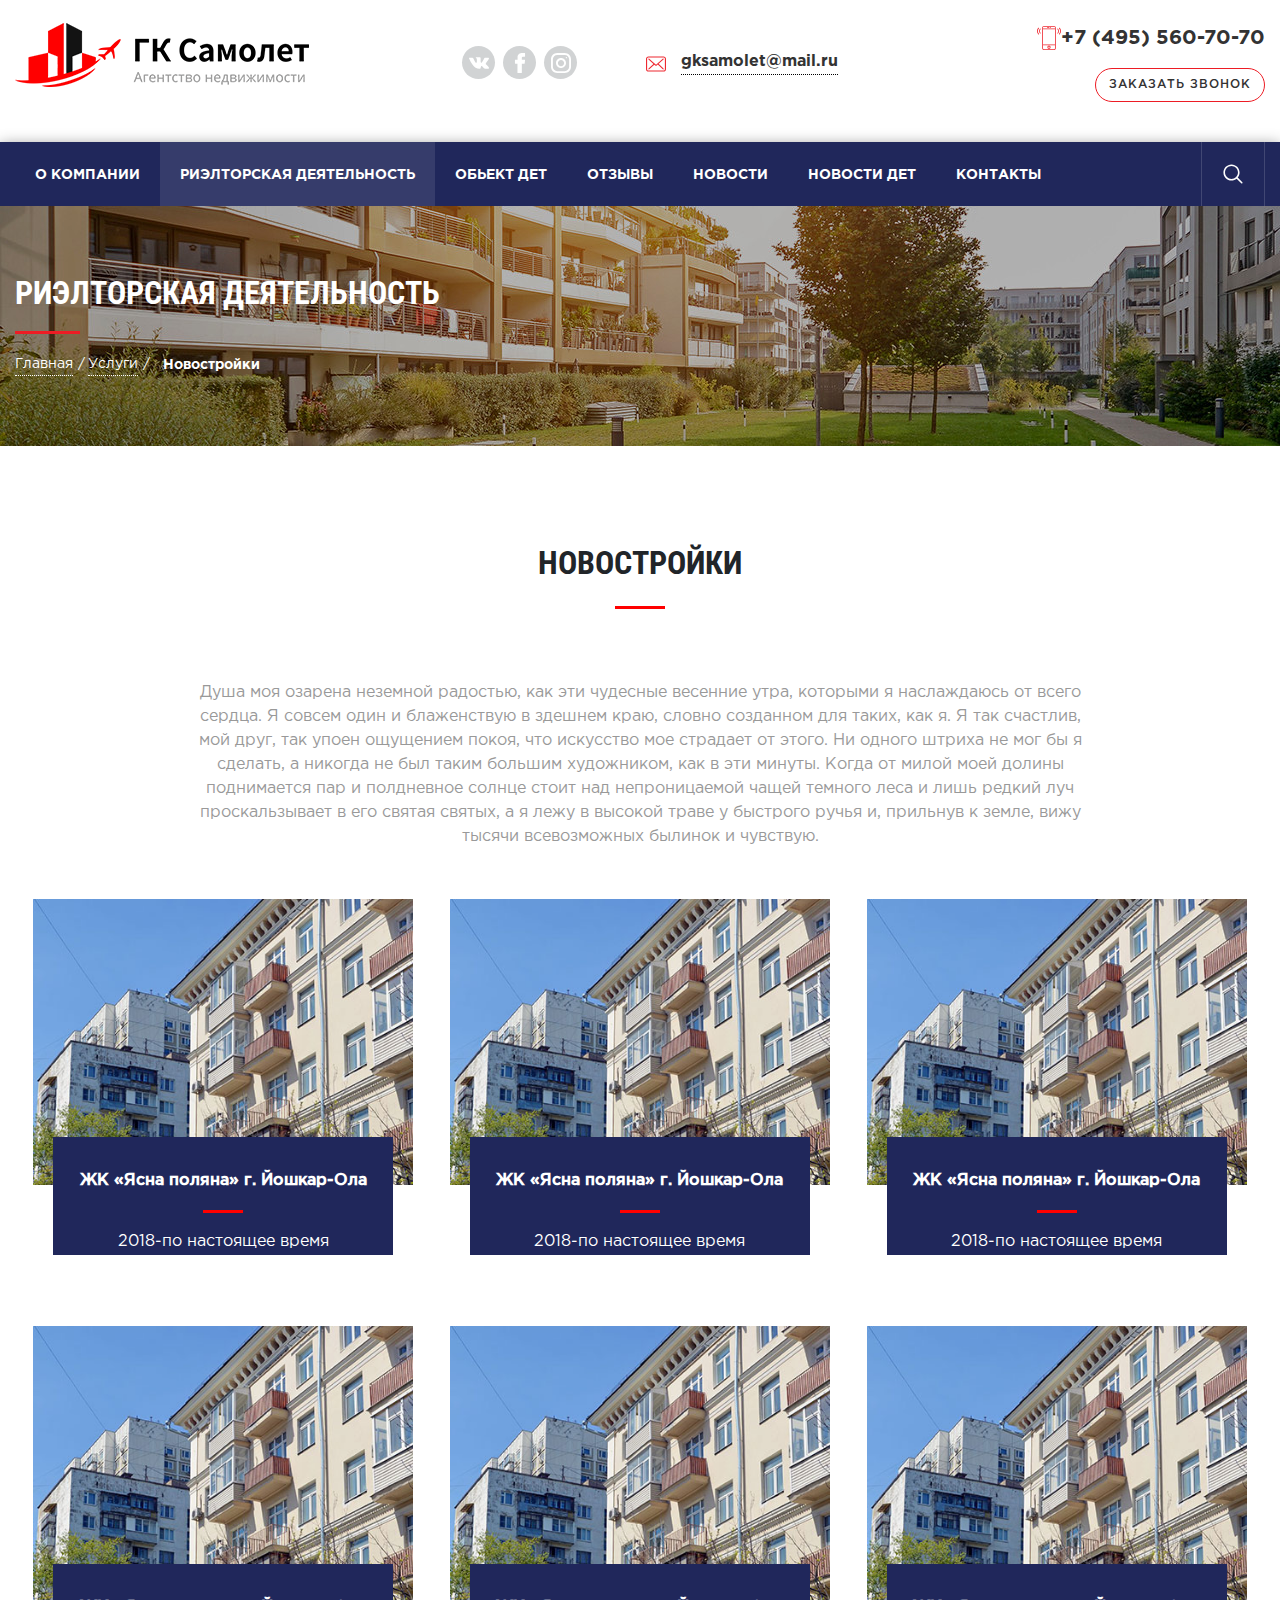
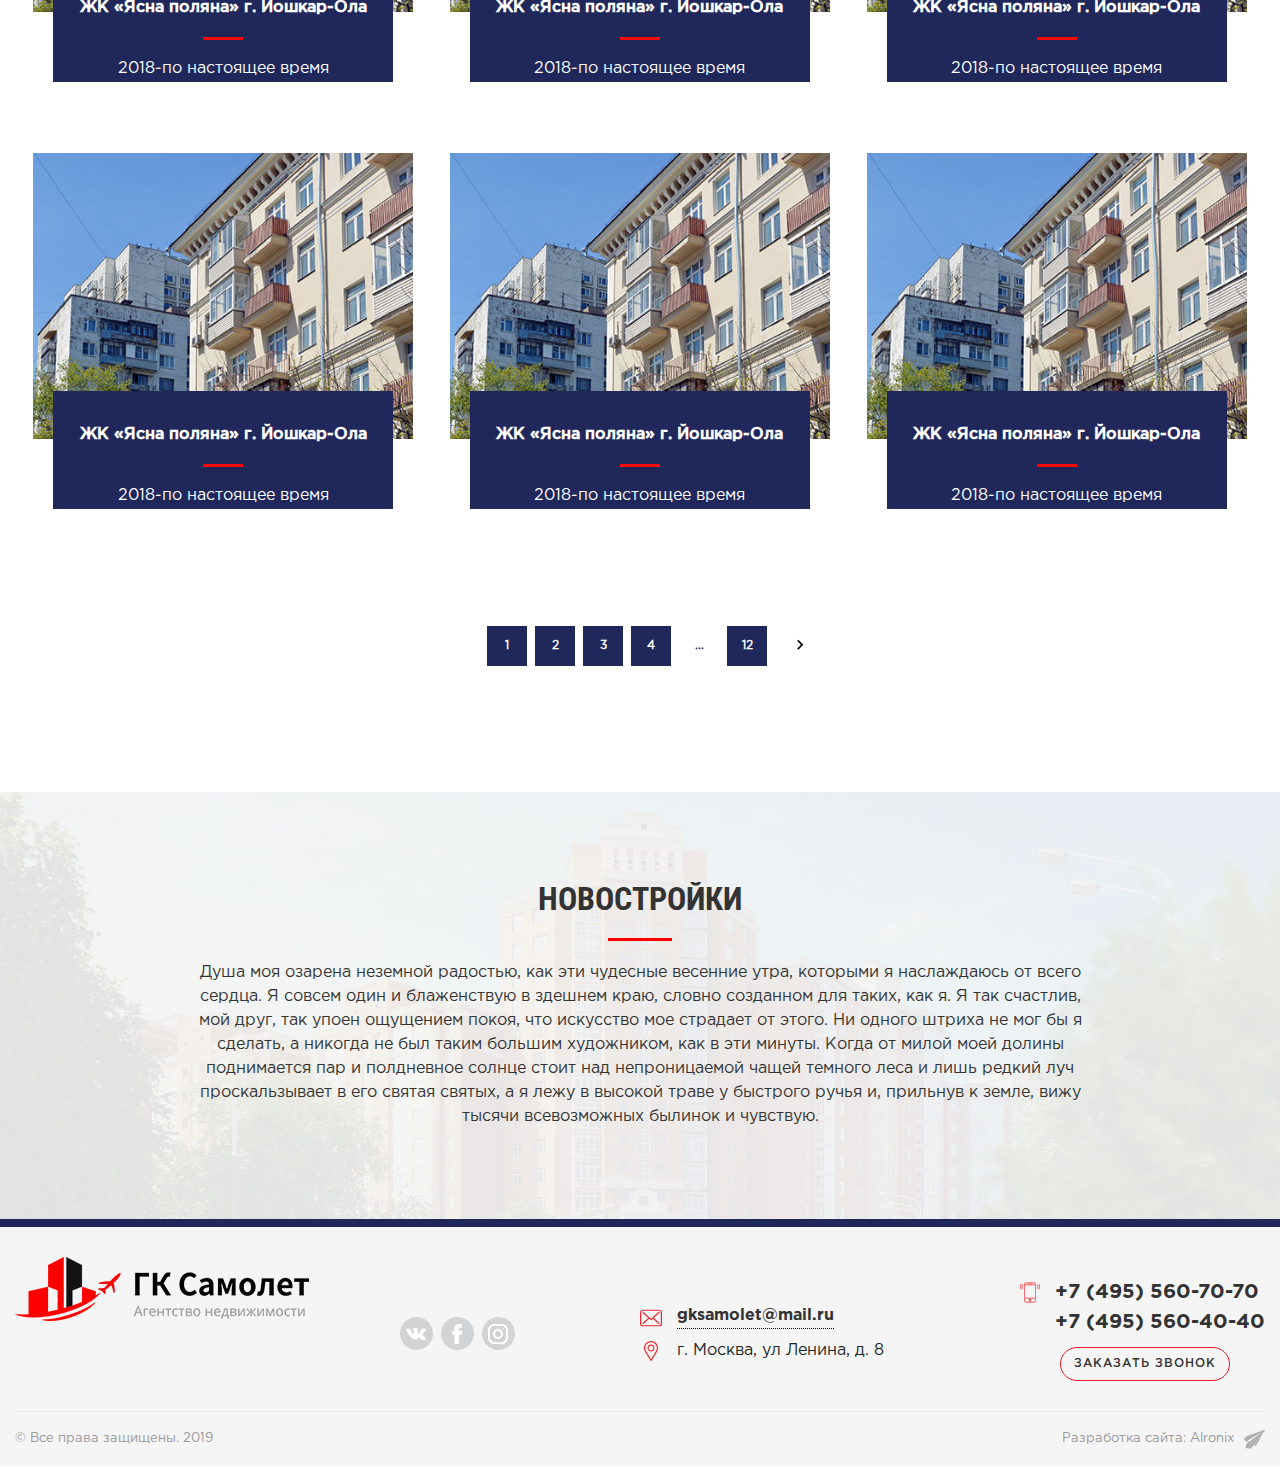
<file: uslugi.html>
<!DOCTYPE html>
<html lang="ru">
<head>
	<meta charset="UTF-8">
	<title>ГК Самолет</title>
	<meta name="viewport" content="width=device-width, initial-scale=1, shrink-to-fit=no">
	<link rel="stylesheet" href="css/reset.css">
	<!-- <link rel="stylesheet" href="css/font-awesome.min.css"> -->
	<link rel="stylesheet" href="css/bootstrap.css">
	<link rel="stylesheet" href="css/jquery.fancybox.min.css">
	<link rel="stylesheet" href="css/dark.css">
	<link rel="stylesheet" href="css/simple.css">
	<link rel="stylesheet" href="css/slick-theme.css">
	<link rel="stylesheet" href="css/slick.css">
	<link rel="stylesheet" href="fonts/fonts.css">
	<link rel="stylesheet" href="css/main.css">
</head>
<body>
<!-- мобильное меню -->


	<div class="brger_menu">
<div class="gggg">	
		Х
		</div>
		<ul>
			  	 		<li>
			  	 			<a href="about.html">
			  	 				О компании
			  	 			</a>
			  	 		</li>
			  	 		<li>
			  	 			<a href="uslugi.html">
			  	 				Риэлторская деятельность
			  	 			</a>
			  	 		</li>
			  	 		<li>
			  	 			<a href="services_in.html">
			  	 				Обьект дет
			  	 			</a>
			  	 		</li>
			  	 		<li>
			  	 			<a href="reviews.html">
			  	 				Отзывы
			  	 			</a>
			  	 		</li>
			  	 		<li>
			  	 			<a href="news_main.html">
			  	 				Новости
			  	 			</a>
			  	 		</li>
			  	 		<li>
			  	 			<a href="news.html">
			  	 				Новости дет
			  	 			</a>
			  	 		</li>
			  	 		<li>
			  	 			<a href="contacts.html">
			  	 				контакты
			  	 			</a>
			  	 		</li>
			  	 	</ul>
	</div>







<!-- хедер -->

<header id="header" class="header">
	<div class="container visi">
		<div class="row">
			<div class="col-xl-4 col-lg-4 d-flex justify-content-lg-start justify-content-center">
				<div class="logo_wrap">
					<a href="index.html">
						<img src="img/logo.png" alt="">
					</a>
				</div>
			</div>
			<div class="col-xl-4 d-flex justify-content-lg-end col-lg-4 col-sm-7 justify-content-sm-start justify-content-center">
				<div class="header_mail_wrap flexc">
					<div class="header_social flexc">
						<a href="">
						<div class="header_social_irem">
							<svg version="1.1" id="Layer_1" xmlns="http://www.w3.org/2000/svg" xmlns:xlink="http://www.w3.org/1999/xlink" x="0px" y="0px"
	 viewBox="0 0 512 512" style="enable-background:new 0 0 512 512;" xml:space="preserve">
<path  d="M440.649,295.361c16.984,16.582,34.909,32.182,50.142,50.436
	c6.729,8.112,13.099,16.482,17.973,25.896c6.906,13.382,0.651,28.108-11.348,28.907l-74.59-0.034
	c-19.238,1.596-34.585-6.148-47.489-19.302c-10.327-10.519-19.891-21.714-29.821-32.588c-4.071-4.444-8.332-8.626-13.422-11.932
	c-10.182-6.609-19.021-4.586-24.84,6.034c-5.926,10.802-7.271,22.762-7.853,34.8c-0.799,17.564-6.108,22.182-23.751,22.986
	c-37.705,1.778-73.489-3.926-106.732-22.947c-29.308-16.768-52.034-40.441-71.816-67.24
	C58.589,258.194,29.094,200.852,2.586,141.904c-5.967-13.281-1.603-20.41,13.051-20.663c24.333-0.473,48.663-0.439,73.025-0.034
	c9.89,0.145,16.437,5.817,20.256,15.16c13.165,32.371,29.274,63.169,49.494,91.716c5.385,7.6,10.876,15.201,18.694,20.55
	c8.65,5.923,15.236,3.96,19.305-5.676c2.582-6.11,3.713-12.691,4.295-19.234c1.928-22.513,2.182-44.988-1.199-67.422
	c-2.076-14.001-9.962-23.065-23.933-25.714c-7.129-1.351-6.068-4.004-2.616-8.073c5.995-7.018,11.634-11.387,22.875-11.387h84.298
	c13.271,2.619,16.218,8.581,18.035,21.934l0.072,93.637c-0.145,5.169,2.582,20.51,11.893,23.931
	c7.452,2.436,12.364-3.526,16.836-8.251c20.183-21.421,34.588-46.737,47.457-72.951c5.711-11.527,10.622-23.497,15.381-35.458
	c3.526-8.875,9.059-13.242,19.056-13.049l81.132,0.072c2.406,0,4.84,0.035,7.17,0.434c13.671,2.33,17.418,8.211,13.195,21.561
	c-6.653,20.945-19.598,38.4-32.255,55.935c-13.53,18.721-28.001,36.802-41.418,55.634
	C424.357,271.756,425.336,280.424,440.649,295.361L440.649,295.361z"/>
</svg>
						</div>
						</a>
						<a href="">
						<div class="header_social_irem">
							<svg version="1.1" id="Layer_1" xmlns="http://www.w3.org/2000/svg" xmlns:xlink="http://www.w3.org/1999/xlink" x="0px" y="0px"
	 viewBox="0 0 512 512" style="enable-background:new 0 0 512 512;" xml:space="preserve">
<path  d="M134.941,272.691h56.123v231.051c0,4.562,3.696,8.258,8.258,8.258h95.159
	c4.562,0,8.258-3.696,8.258-8.258V273.78h64.519c4.195,0,7.725-3.148,8.204-7.315l9.799-85.061c0.269-2.34-0.472-4.684-2.038-6.44
	c-1.567-1.757-3.81-2.763-6.164-2.763h-74.316V118.88c0-16.073,8.654-24.224,25.726-24.224c2.433,0,48.59,0,48.59,0
	c4.562,0,8.258-3.698,8.258-8.258V8.319c0-4.562-3.696-8.258-8.258-8.258h-66.965C309.622,0.038,308.573,0,307.027,0
	c-11.619,0-52.006,2.281-83.909,31.63c-35.348,32.524-30.434,71.465-29.26,78.217v62.352h-58.918c-4.562,0-8.258,3.696-8.258,8.258
	v83.975C126.683,268.993,130.379,272.691,134.941,272.691z"/>

</svg>
						</div>
					</a>
						<a href="#">
						<div class="header_social_irem">
							<svg version="1.1" id="Capa_1" xmlns="http://www.w3.org/2000/svg" xmlns:xlink="http://www.w3.org/1999/xlink" x="0px" y="0px"
	 viewBox="0 0 512 512" style="enable-background:new 0 0 512 512;" xml:space="preserve">
<g>
	<g>
		<path d="M352,0H160C71.648,0,0,71.648,0,160v192c0,88.352,71.648,160,160,160h192c88.352,0,160-71.648,160-160V160
			C512,71.648,440.352,0,352,0z M464,352c0,61.76-50.24,112-112,112H160c-61.76,0-112-50.24-112-112V160C48,98.24,98.24,48,160,48
			h192c61.76,0,112,50.24,112,112V352z"/>
	</g>
</g>
<g>
	<g>
		<path d="M256,128c-70.688,0-128,57.312-128,128s57.312,128,128,128s128-57.312,128-128S326.688,128,256,128z M256,336
			c-44.096,0-80-35.904-80-80c0-44.128,35.904-80,80-80s80,35.872,80,80C336,300.096,300.096,336,256,336z"/>
	</g>
</g>
<g>
	<g>
		<circle cx="393.6" cy="118.4" r="17.056"/>
	</g>
</g>

</svg>

						</div>
					</a>

					</div>

					<div class="header_mail flexc">
						<div class="header_mail_ikon">
							<svg version="1.1" id="Capa_1" xmlns="http://www.w3.org/2000/svg" xmlns:xlink="http://www.w3.org/1999/xlink" x="0px" y="0px"
	 viewBox="0 0 483.3 483.3" style="enable-background:new 0 0 483.3 483.3;" xml:space="preserve">
<g>
	<g>
		<path d="M424.3,57.75H59.1c-32.6,0-59.1,26.5-59.1,59.1v249.6c0,32.6,26.5,59.1,59.1,59.1h365.1c32.6,0,59.1-26.5,59.1-59.1
			v-249.5C483.4,84.35,456.9,57.75,424.3,57.75z M456.4,366.45c0,17.7-14.4,32.1-32.1,32.1H59.1c-17.7,0-32.1-14.4-32.1-32.1v-249.5
			c0-17.7,14.4-32.1,32.1-32.1h365.1c17.7,0,32.1,14.4,32.1,32.1v249.5H456.4z"/>
		<path d="M304.8,238.55l118.2-106c5.5-5,6-13.5,1-19.1c-5-5.5-13.5-6-19.1-1l-163,146.3l-31.8-28.4c-0.1-0.1-0.2-0.2-0.2-0.3
			c-0.7-0.7-1.4-1.3-2.2-1.9L78.3,112.35c-5.6-5-14.1-4.5-19.1,1.1c-5,5.6-4.5,14.1,1.1,19.1l119.6,106.9L60.8,350.95
			c-5.4,5.1-5.7,13.6-0.6,19.1c2.7,2.8,6.3,4.3,9.9,4.3c3.3,0,6.6-1.2,9.2-3.6l120.9-113.1l32.8,29.3c2.6,2.3,5.8,3.4,9,3.4
			c3.2,0,6.5-1.2,9-3.5l33.7-30.2l120.2,114.2c2.6,2.5,6,3.7,9.3,3.7c3.6,0,7.1-1.4,9.8-4.2c5.1-5.4,4.9-14-0.5-19.1L304.8,238.55z"
			/>
	</g>
</g>
</svg>
						</div>
						<a href="mailto:gksamolet@mail.ru">	
							<div class="header_mail_text">
								gksamolet@mail.ru
							</div>
						</a>
					</div>
				</div>
			</div>
			<div class="col-xl-4 d-flex justify-content-sm-end col-lg-4 col-sm-5  justify-content-center" >
				<div class="header_phone_wrap flexc">
					<div class="header_phone_item flexc">
						<div class="header_phone_ikon">
							<svg version="1.1" id="Capa_1"  xmlns="http://www.w3.org/2000/svg" xmlns:xlink="http://www.w3.org/1999/xlink" x="0px" y="0px"
	 viewBox="0 0 60 60" style="enable-background:new 0 0 60 60;" xml:space="preserve">
<g>
	<path d="M42.595,0H17.405C14.977,0,13,1.977,13,4.405v51.189C13,58.023,14.977,60,17.405,60h25.189C45.023,60,47,58.023,47,55.595
		V4.405C47,1.977,45.023,0,42.595,0z M15,8h30v38H15V8z M17.405,2h25.189C43.921,2,45,3.079,45,4.405V6H15V4.405
		C15,3.079,16.079,2,17.405,2z M42.595,58H17.405C16.079,58,15,56.921,15,55.595V48h30v7.595C45,56.921,43.921,58,42.595,58z"/>
	<path d="M30,49c-2.206,0-4,1.794-4,4s1.794,4,4,4s4-1.794,4-4S32.206,49,30,49z M30,55c-1.103,0-2-0.897-2-2s0.897-2,2-2
		s2,0.897,2,2S31.103,55,30,55z"/>
	<path d="M26,5h4c0.553,0,1-0.447,1-1s-0.447-1-1-1h-4c-0.553,0-1,0.447-1,1S25.447,5,26,5z"/>
	<path d="M33,5h1c0.553,0,1-0.447,1-1s-0.447-1-1-1h-1c-0.553,0-1,0.447-1,1S32.447,5,33,5z"/>
	<path d="M56.612,4.569c-0.391-0.391-1.023-0.391-1.414,0s-0.391,1.023,0,1.414c3.736,3.736,3.736,9.815,0,13.552
		c-0.391,0.391-0.391,1.023,0,1.414c0.195,0.195,0.451,0.293,0.707,0.293s0.512-0.098,0.707-0.293
		C61.128,16.434,61.128,9.085,56.612,4.569z"/>
	<path d="M52.401,6.845c-0.391-0.391-1.023-0.391-1.414,0s-0.391,1.023,0,1.414c1.237,1.237,1.918,2.885,1.918,4.639
		s-0.681,3.401-1.918,4.638c-0.391,0.391-0.391,1.023,0,1.414c0.195,0.195,0.451,0.293,0.707,0.293s0.512-0.098,0.707-0.293
		c1.615-1.614,2.504-3.764,2.504-6.052S54.017,8.459,52.401,6.845z"/>
	<path d="M4.802,5.983c0.391-0.391,0.391-1.023,0-1.414s-1.023-0.391-1.414,0c-4.516,4.516-4.516,11.864,0,16.38
		c0.195,0.195,0.451,0.293,0.707,0.293s0.512-0.098,0.707-0.293c0.391-0.391,0.391-1.023,0-1.414
		C1.065,15.799,1.065,9.72,4.802,5.983z"/>
	<path d="M9.013,6.569c-0.391-0.391-1.023-0.391-1.414,0c-1.615,1.614-2.504,3.764-2.504,6.052s0.889,4.438,2.504,6.053
		c0.195,0.195,0.451,0.293,0.707,0.293s0.512-0.098,0.707-0.293c0.391-0.391,0.391-1.023,0-1.414
		c-1.237-1.237-1.918-2.885-1.918-4.639S7.775,9.22,9.013,7.983C9.403,7.593,9.403,6.96,9.013,6.569z"/>
</g>

</svg>

						</div>
						<a href="tel:+74955607070">	
							<div class="header_phone_text">
								+7 (495) 560-70-70
							</div>
						</a>
					</div>

                    <a data-fancybox data-src="#hisd">
						<div class="header_phone_button">
							Заказать звонок
						</div>
					</a>
				
				</div>
			</div>
		</div>
	</div>
</header>


<!-- фиксрованное меню -->

<div id="back-top">
	

<section id="main_menu" class="main_menu">
	
	<div class="menu_zindex">
	<div class="container">
		<div class="row">
			<div class="col">
			  <div class="main_menu_wrap flexc">


	
	<div class="mob_men">
		<!-- бургер -->
		<button class="toggle-hamburger">
  						<span>menu toggle</span>
					</button>

	</div>


			  	 <div class="main_menu_item">
			  	 	<ul>
			  	 		<li>
			  	 			<a href="about.html">
			  	 				О компании
			  	 			</a>
			  	 		</li>
			  	 		<li class="activ">
			  	 			<a href="uslugi.html">
			  	 				Риэлторская деятельность
			  	 			</a>
			  	 		</li>
			  	 		<li>
			  	 			<a href="services_in.html">
			  	 				Обьект дет
			  	 			</a>
			  	 		</li>
			  	 		<li>
			  	 			<a href="reviews.html">
			  	 				Отзывы
			  	 			</a>
			  	 		</li>
			  	 		<li>
			  	 			<a href="news_main.html">
			  	 				Новости
			  	 			</a>
			  	 		</li>
			  	 		<li>
			  	 			<a href="news.html">
			  	 				Новости дет
			  	 			</a>
			  	 		</li>
			  	 		<li>
			  	 			<a href="contacts.html">
			  	 				контакты
			  	 			</a>
			  	 		</li>
			  	 	</ul>
			  	 </div>
			  	 <div class="main_menu_serch">
			  	 	<svg version="1.1" xmlns="http://www.w3.org/2000/svg" viewBox="0 0 512 512" xmlns:xlink="http://www.w3.org/1999/xlink" enable-background="new 0 0 512 512">
  <g>
    <path d="M495,466.2L377.2,348.4c29.2-35.6,46.8-81.2,46.8-130.9C424,103.5,331.5,11,217.5,11C103.4,11,11,103.5,11,217.5   S103.4,424,217.5,424c49.7,0,95.2-17.5,130.8-46.7L466.1,495c8,8,20.9,8,28.9,0C503,487.1,503,474.1,495,466.2z M217.5,382.9   C126.2,382.9,52,308.7,52,217.5S126.2,52,217.5,52C308.7,52,383,126.3,383,217.5S308.7,382.9,217.5,382.9z"/>
  </g>
</svg>
			  	 </div>
			  </div>	
			</div>
		</div>
	</div>
</div>
<div class="hidden_serch">
		<div class="container">
			<div class="row">
				<div class="col d-flex justify-content-end">
					<div class="serch_fo">
						<input type="search" placeholder="Поиск по сайту...">

<button>Найти</button>
					</div>
				</div>
			</div>
		</div>
	</div>
</section>



</div>



<!-- видимое меню -->


<section id="main_menu" class="main_menu visi">
	
	<div class="menu_zindex">
	<div class="container visi">
		<div class="row">
			<div class="col">
			  <div class="main_menu_wrap flexc">

	<div class="mob_men">
		<!-- бургер -->
		<button class="toggle-hamburger ">
  						<span>menu toggle</span>
					</button>

	</div>


			  	 <div class="main_menu_item">
			  	 	<ul>
			  	 		<li>
			  	 			<a href="about.html">
			  	 				О компании
			  	 			</a>
			  	 		</li>
			  	 		<li class="activ">
			  	 			<a href="uslugi.html">
			  	 				Риэлторская деятельность
			  	 			</a>
			  	 		</li>
			  	 		<li>
			  	 			<a href="services_in.html">
			  	 				Обьект дет
			  	 			</a>
			  	 		</li>
			  	 		<li>
			  	 			<a href="reviews.html">
			  	 				Отзывы
			  	 			</a>
			  	 		</li>
			  	 		<li>
			  	 			<a href="news_main.html">
			  	 				Новости
			  	 			</a>
			  	 		</li>
			  	 		<li>
			  	 			<a href="news.html">
			  	 				Новости дет
			  	 			</a>
			  	 		</li>
			  	 		<li>
			  	 			<a href="contacts.html">
			  	 				контакты
			  	 			</a>
			  	 		</li>
			  	 	</ul>
			  	 </div>
			  	 <div class="main_menu_serch">
			  	 	<svg version="1.1" xmlns="http://www.w3.org/2000/svg" viewBox="0 0 512 512" xmlns:xlink="http://www.w3.org/1999/xlink" enable-background="new 0 0 512 512">
  <g>
    <path d="M495,466.2L377.2,348.4c29.2-35.6,46.8-81.2,46.8-130.9C424,103.5,331.5,11,217.5,11C103.4,11,11,103.5,11,217.5   S103.4,424,217.5,424c49.7,0,95.2-17.5,130.8-46.7L466.1,495c8,8,20.9,8,28.9,0C503,487.1,503,474.1,495,466.2z M217.5,382.9   C126.2,382.9,52,308.7,52,217.5S126.2,52,217.5,52C308.7,52,383,126.3,383,217.5S308.7,382.9,217.5,382.9z"/>
  </g>
</svg>
			  	 </div>
			  </div>	
			</div>
		</div>
	</div>
</div>
<div class="hidden_serch">
		<div class="container">
			<div class="row">
				<div class="col d-flex justify-content-end">
					<div class="serch_fo">
						<input type="search" placeholder="Поиск по сайту...">

<button>Найти</button>
					</div>
				</div>
			</div>
		</div>
	</div>
</section>








<!-- хедер -->






	<section id="usligi_banner" class="usligi_banner">
	<div class="container">
		<div class="row">
			<div class="col">
				<div class="usligi_banner_wrap">
					<div class="usligi_banner_titl">
						<div class="main_titl">
							<h1>	
								Риэлторская деятельность
							</h1>
						</div>
					</div>
					<div class="usligi_banner_crumbs flexc">
						<div class="usligi_banner_crumbs_first">
							Главная 
						</div>
						<div class="usligi_banner_crumbs_first">
							Услуги 
						</div>
						<div class="usligi_banner_crumbs_second">
							<span>Новостройки</span>
						</div>
					</div>
				</div>
			</div>
		</div>
	</div>
</section>

	<section id="services" class="services services_mod services_adapt">
		<div class="container visi">
			<div class="row">
				<div class="col">
					<div class="services_titl">
						<h2>
							Новостройки
						</h2>
					</div>
					<div class="services_titl_text">
						<p>
							Душа моя озарена неземной радостью, как эти чудесные весенние утра, которыми я наслаждаюсь от всего сердца. Я совсем один и блаженствую в здешнем краю, словно созданном для таких, как я. Я так счастлив, мой друг, так упоен ощущением покоя, что искусство мое страдает от этого. Ни одного штриха не мог бы я сделать, а никогда не был таким большим художником, как в эти минуты. Когда от милой моей долины поднимается пар и полдневное солнце стоит над непроницаемой чащей темного леса и лишь редкий луч проскальзывает в его святая святых, а я лежу в высокой траве у быстрого ручья и, прильнув к земле, вижу тысячи всевозможных былинок и чувствую. 
						</p>
					</div>
				</div>
			</div>
			<div class="row">
				<div class="col">

					<div class="services_wrap flexc">
<!-- карточка -->
						<div class="services_card">
							<div class="services_card_foto">
								<img src="img/serv1.jpg" alt="">
							</div>
							<div class="services_card_desc services_card_uslugi">
								<div class="services_card_ikon services_card_ikon_uslugi">
									
								</div>
								<div class="services_card_titl card_uslugi">
									<h3>
										ЖК «Ясна поляна» г. Йошкар-Ола	
									</h3>
								</div>
								<div class="services_card_text">
									<div class="services_card_text_visi services_card_text_visi_uslugi">
										2018-по настоящее время
									</div>
									<div class="services_card_text_visi services_card_text_uslugi">
										2018-по настоящее время
										</div>
									<div class="services_card_text_hidden flexc">
										
										<div class="services_card_btn_text">
											Подробнее
										</div>

										<div class="services_card_btn_ikon">
											<svg version="1.1" id="Layer_1" xmlns="http://www.w3.org/2000/svg" xmlns:xlink="http://www.w3.org/1999/xlink" x="0px" y="0px"
	 viewBox="0 0 476.213 476.213" style="enable-background:new 0 0 476.213 476.213;" xml:space="preserve">
<polygon points="345.606,107.5 324.394,128.713 418.787,223.107 0,223.107 0,253.107 418.787,253.107 324.394,347.5 
	345.606,368.713 476.213,238.106 "/>

</svg>
										</div>
									</div>
								</div>

							</div>
						</div>

						<!-- карточка -->
						<div class="services_card">
							<div class="services_card_foto">
								<img src="img/serv1.jpg" alt="">
							</div>
							<div class="services_card_desc services_card_uslugi">
								<div class="services_card_ikon services_card_ikon_uslugi">
									
								</div>
								<div class="services_card_titl card_uslugi">
									<h3>
										ЖК «Ясна поляна» г. Йошкар-Ола	
									</h3>
								</div>
								<div class="services_card_text">
									<div class="services_card_text_visi services_card_text_visi_uslugi">
										2018-по настоящее время
									</div>
									<div class="services_card_text_visi services_card_text_uslugi">
										2018-по настоящее время
										</div>
									<div class="services_card_text_hidden flexc">
										
										<div class="services_card_btn_text">
											Подробнее
										</div>

										<div class="services_card_btn_ikon">
											<svg version="1.1" id="Layer_1" xmlns="http://www.w3.org/2000/svg" xmlns:xlink="http://www.w3.org/1999/xlink" x="0px" y="0px"
	 viewBox="0 0 476.213 476.213" style="enable-background:new 0 0 476.213 476.213;" xml:space="preserve">
<polygon points="345.606,107.5 324.394,128.713 418.787,223.107 0,223.107 0,253.107 418.787,253.107 324.394,347.5 
	345.606,368.713 476.213,238.106 "/>

</svg>
										</div>
									</div>
								</div>

							</div>
						</div>


						<!-- карточка -->
						<div class="services_card">
							<div class="services_card_foto">
								<img src="img/serv1.jpg" alt="">
							</div>
							<div class="services_card_desc services_card_uslugi">
								<div class="services_card_ikon services_card_ikon_uslugi">
									
								</div>
								<div class="services_card_titl card_uslugi">
									<h3>
										ЖК «Ясна поляна» г. Йошкар-Ола	
									</h3>
								</div>
								<div class="services_card_text">
									<div class="services_card_text_visi services_card_text_visi_uslugi">
										2018-по настоящее время
									</div>
									<div class="services_card_text_visi services_card_text_uslugi">
										2018-по настоящее время
										</div>
									<div class="services_card_text_hidden flexc">
										
										<div class="services_card_btn_text">
											Подробнее
										</div>

										<div class="services_card_btn_ikon">
											<svg version="1.1" id="Layer_1" xmlns="http://www.w3.org/2000/svg" xmlns:xlink="http://www.w3.org/1999/xlink" x="0px" y="0px"
	 viewBox="0 0 476.213 476.213" style="enable-background:new 0 0 476.213 476.213;" xml:space="preserve">
<polygon points="345.606,107.5 324.394,128.713 418.787,223.107 0,223.107 0,253.107 418.787,253.107 324.394,347.5 
	345.606,368.713 476.213,238.106 "/>

</svg>
										</div>
									</div>
								</div>

							</div>
						</div>

						<!-- карточка -->
						<div class="services_card">
							<div class="services_card_foto">
								<img src="img/serv1.jpg" alt="">
							</div>
							<div class="services_card_desc services_card_uslugi">
								<div class="services_card_ikon services_card_ikon_uslugi">
									
								</div>
								<div class="services_card_titl card_uslugi">
									<h3>
										ЖК «Ясна поляна» г. Йошкар-Ола	
									</h3>
								</div>
								<div class="services_card_text">
									<div class="services_card_text_visi services_card_text_visi_uslugi">
										2018-по настоящее время
									</div>
									<div class="services_card_text_visi services_card_text_uslugi">
										2018-по настоящее время
										</div>
									<div class="services_card_text_hidden flexc">
										
										<div class="services_card_btn_text">
											Подробнее
										</div>

										<div class="services_card_btn_ikon">
											<svg version="1.1" id="Layer_1" xmlns="http://www.w3.org/2000/svg" xmlns:xlink="http://www.w3.org/1999/xlink" x="0px" y="0px"
	 viewBox="0 0 476.213 476.213" style="enable-background:new 0 0 476.213 476.213;" xml:space="preserve">
<polygon points="345.606,107.5 324.394,128.713 418.787,223.107 0,223.107 0,253.107 418.787,253.107 324.394,347.5 
	345.606,368.713 476.213,238.106 "/>

</svg>
										</div>
									</div>
								</div>

							</div>
						</div>

						<!-- карточка -->
						<div class="services_card">
							<div class="services_card_foto">
								<img src="img/serv1.jpg" alt="">
							</div>
							<div class="services_card_desc services_card_uslugi">
								<div class="services_card_ikon services_card_ikon_uslugi">
									
								</div>
								<div class="services_card_titl card_uslugi">
									<h3>
										ЖК «Ясна поляна» г. Йошкар-Ола	
									</h3>
								</div>
								<div class="services_card_text">
									<div class="services_card_text_visi services_card_text_visi_uslugi">
										2018-по настоящее время
									</div>
									<div class="services_card_text_visi services_card_text_uslugi">
										2018-по настоящее время
										</div>
									<div class="services_card_text_hidden flexc">
										
										<div class="services_card_btn_text">
											Подробнее
										</div>

										<div class="services_card_btn_ikon">
											<svg version="1.1" id="Layer_1" xmlns="http://www.w3.org/2000/svg" xmlns:xlink="http://www.w3.org/1999/xlink" x="0px" y="0px"
	 viewBox="0 0 476.213 476.213" style="enable-background:new 0 0 476.213 476.213;" xml:space="preserve">
<polygon points="345.606,107.5 324.394,128.713 418.787,223.107 0,223.107 0,253.107 418.787,253.107 324.394,347.5 
	345.606,368.713 476.213,238.106 "/>

</svg>
										</div>
									</div>
								</div>

							</div>
						</div>

						<!-- карточка -->
						<div class="services_card">
							<div class="services_card_foto">
								<img src="img/serv1.jpg" alt="">
							</div>
							<div class="services_card_desc services_card_uslugi">
								<div class="services_card_ikon services_card_ikon_uslugi">
									
								</div>
								<div class="services_card_titl card_uslugi">
									<h3>
										ЖК «Ясна поляна» г. Йошкар-Ола	
									</h3>
								</div>
								<div class="services_card_text">
									<div class="services_card_text_visi services_card_text_visi_uslugi">
										2018-по настоящее время
									</div>
									<div class="services_card_text_visi services_card_text_uslugi">
										2018-по настоящее время
										</div>
									<div class="services_card_text_hidden flexc">
										
										<div class="services_card_btn_text">
											Подробнее
										</div>

										<div class="services_card_btn_ikon">
											<svg version="1.1" id="Layer_1" xmlns="http://www.w3.org/2000/svg" xmlns:xlink="http://www.w3.org/1999/xlink" x="0px" y="0px"
	 viewBox="0 0 476.213 476.213" style="enable-background:new 0 0 476.213 476.213;" xml:space="preserve">
<polygon points="345.606,107.5 324.394,128.713 418.787,223.107 0,223.107 0,253.107 418.787,253.107 324.394,347.5 
	345.606,368.713 476.213,238.106 "/>

</svg>
										</div>
									</div>
								</div>

							</div>
						</div>

						<!-- карточка -->
						<div class="services_card">
							<div class="services_card_foto">
								<img src="img/serv1.jpg" alt="">
							</div>
							<div class="services_card_desc services_card_uslugi">
								<div class="services_card_ikon services_card_ikon_uslugi">
									
								</div>
								<div class="services_card_titl card_uslugi">
									<h3>
										ЖК «Ясна поляна» г. Йошкар-Ола	
									</h3>
								</div>
								<div class="services_card_text">
									<div class="services_card_text_visi services_card_text_visi_uslugi">
										2018-по настоящее время
									</div>
									<div class="services_card_text_visi services_card_text_uslugi">
										2018-по настоящее время
										</div>
									<div class="services_card_text_hidden flexc">
										
										<div class="services_card_btn_text">
											Подробнее
										</div>

										<div class="services_card_btn_ikon">
											<svg version="1.1" id="Layer_1" xmlns="http://www.w3.org/2000/svg" xmlns:xlink="http://www.w3.org/1999/xlink" x="0px" y="0px"
	 viewBox="0 0 476.213 476.213" style="enable-background:new 0 0 476.213 476.213;" xml:space="preserve">
<polygon points="345.606,107.5 324.394,128.713 418.787,223.107 0,223.107 0,253.107 418.787,253.107 324.394,347.5 
	345.606,368.713 476.213,238.106 "/>

</svg>
										</div>
									</div>
								</div>

							</div>
						</div>

						<!-- карточка -->
						<div class="services_card">
							<div class="services_card_foto">
								<img src="img/serv1.jpg" alt="">
							</div>
							<div class="services_card_desc services_card_uslugi">
								<div class="services_card_ikon services_card_ikon_uslugi">
									
								</div>
								<div class="services_card_titl card_uslugi">
									<h3>
										ЖК «Ясна поляна» г. Йошкар-Ола	
									</h3>
								</div>
								<div class="services_card_text">
									<div class="services_card_text_visi services_card_text_visi_uslugi">
										2018-по настоящее время
									</div>
									<div class="services_card_text_visi services_card_text_uslugi">
										2018-по настоящее время
										</div>
									<div class="services_card_text_hidden flexc">
										
										<div class="services_card_btn_text">
											Подробнее
										</div>

										<div class="services_card_btn_ikon">
											<svg version="1.1" id="Layer_1" xmlns="http://www.w3.org/2000/svg" xmlns:xlink="http://www.w3.org/1999/xlink" x="0px" y="0px"
	 viewBox="0 0 476.213 476.213" style="enable-background:new 0 0 476.213 476.213;" xml:space="preserve">
<polygon points="345.606,107.5 324.394,128.713 418.787,223.107 0,223.107 0,253.107 418.787,253.107 324.394,347.5 
	345.606,368.713 476.213,238.106 "/>

</svg>
										</div>
									</div>
								</div>

							</div>
						</div>


						<!-- карточка -->
						<div class="services_card">
							<div class="services_card_foto">
								<img src="img/serv1.jpg" alt="">
							</div>
							<div class="services_card_desc services_card_uslugi">
								<div class="services_card_ikon services_card_ikon_uslugi">
									
								</div>
								<div class="services_card_titl card_uslugi">
									<h3>
										ЖК «Ясна поляна» г. Йошкар-Ола	
									</h3>
								</div>
								<div class="services_card_text">
									<div class="services_card_text_visi services_card_text_visi_uslugi">
										2018-по настоящее время
									</div>
									<div class="services_card_text_visi services_card_text_uslugi">
										2018-по настоящее время
										</div>
									<div class="services_card_text_hidden flexc">
										
										<div class="services_card_btn_text">
											Подробнее
										</div>

										<div class="services_card_btn_ikon">
											<svg version="1.1" id="Layer_1" xmlns="http://www.w3.org/2000/svg" xmlns:xlink="http://www.w3.org/1999/xlink" x="0px" y="0px"
	 viewBox="0 0 476.213 476.213" style="enable-background:new 0 0 476.213 476.213;" xml:space="preserve">
<polygon points="345.606,107.5 324.394,128.713 418.787,223.107 0,223.107 0,253.107 418.787,253.107 324.394,347.5 
	345.606,368.713 476.213,238.106 "/>

</svg>
										</div>
									</div>
								</div>

							</div>
						</div>
                        
					</div>

				</div>
			</div>

			




<div class="container uslugi_numb">
					<div class="row">
						<div class="col-md-3"></div>
						<div class="col-md-6">
							<div class="items-list ">
				       <ul class="pager">
				          <li class="pager-items"><a href="#" title="На страницу номер 1">1</a></li>
				          <li class="pager-items"><a href="#" title="На страницу номер 2">2</a></li>
				          <li class="pager-items"><a href="#" title="На страницу номер 3">3</a></li>
				          <li class="pager-items"><a href="#" title="На страницу номер 4">4</a></li>
				          <li class="pager-items threedots"><a href="#" title="На страницу номер ">...</a></li>
				          <li class="pager-items"><a href="#" title="На страницу номер 12">12</a></li>
				          <li class="pager-next last"><a href="#" title="На следующую страницу"><svg fill="#000000" height="24" viewBox="0 0 24 24" width="24" xmlns="http://www.w3.org/2000/svg">
									    <path d="M8.59 16.34l4.58-4.59-4.58-4.59L10 5.75l6 6-6 6z"/>
									    <path d="M0-.25h24v24H0z" fill="none"/>
									</svg></a></li>
				       </ul>
				    </div>
						</div>
					</div>
				</div>
				</div>
	</section>


<!-- НОВОСТРОЙКИ -->

	
		<section id="abouth" class="uslugi_novostr">
		<div class="container">
			<div class="row">
				<div class="col">
					<div class="services_titl">
						<h2>
							Новостройки
						</h2>
					</div>
				</div>
			</div>
			<div class="row">
				<div class="col d-flex justify-content-center">
					<div class="abouth_wrap">
							Душа моя озарена неземной радостью, как эти чудесные весенние утра, которыми я наслаждаюсь от всего сердца. Я совсем один и блаженствую в здешнем краю, словно созданном для таких, как я. Я так счастлив, мой друг, так упоен ощущением покоя, что искусство мое страдает от этого. Ни одного штриха не мог бы я сделать, а никогда не был таким большим художником, как в эти минуты. Когда от милой моей долины поднимается пар и полдневное солнце стоит над непроницаемой чащей темного леса и лишь редкий луч проскальзывает в его святая святых, а я лежу в высокой траве у быстрого ручья и, прильнув к земле, вижу тысячи всевозможных былинок и чувствую. 
						</div>
					</div>
			</div>
		</div>
	


	</section>

<!-- НОВОСТРОЙКИ -->
<!-- <div id="toTop"><img src="img/totop.png" alt="наверх"></div> -->

<div class="newsline" style="background: #20275b;width: 100%;height: 8px;"></div>



<footer id="footer" class="footer">
	<div class="container">
		<div class="row">
			<div class="col-xl-3 col-md-4 order-xl-1 d-flex justify-content-md-start justify-content-center">
				<div class="footer_logo_wrap">
					<img src="img/logo.png" alt="">
				</div>
			</div>
			<div class="col-xl-6 col-md-4 d-flex justify-content-xl-center col-xl-3 order-xl-3 order-md-6 justify-content-md-center justify-content-center">


<div class="footer_new">
	



				<div class="header_mail_wrap flexc">
					<div class="header_social flexc">
						<a href="">
						<div class="header_social_irem">
							<svg version="1.1" id="Layer_1" xmlns="http://www.w3.org/2000/svg" xmlns:xlink="http://www.w3.org/1999/xlink" x="0px" y="0px"
	 viewBox="0 0 512 512" style="enable-background:new 0 0 512 512;" xml:space="preserve">
<path  d="M440.649,295.361c16.984,16.582,34.909,32.182,50.142,50.436
	c6.729,8.112,13.099,16.482,17.973,25.896c6.906,13.382,0.651,28.108-11.348,28.907l-74.59-0.034
	c-19.238,1.596-34.585-6.148-47.489-19.302c-10.327-10.519-19.891-21.714-29.821-32.588c-4.071-4.444-8.332-8.626-13.422-11.932
	c-10.182-6.609-19.021-4.586-24.84,6.034c-5.926,10.802-7.271,22.762-7.853,34.8c-0.799,17.564-6.108,22.182-23.751,22.986
	c-37.705,1.778-73.489-3.926-106.732-22.947c-29.308-16.768-52.034-40.441-71.816-67.24
	C58.589,258.194,29.094,200.852,2.586,141.904c-5.967-13.281-1.603-20.41,13.051-20.663c24.333-0.473,48.663-0.439,73.025-0.034
	c9.89,0.145,16.437,5.817,20.256,15.16c13.165,32.371,29.274,63.169,49.494,91.716c5.385,7.6,10.876,15.201,18.694,20.55
	c8.65,5.923,15.236,3.96,19.305-5.676c2.582-6.11,3.713-12.691,4.295-19.234c1.928-22.513,2.182-44.988-1.199-67.422
	c-2.076-14.001-9.962-23.065-23.933-25.714c-7.129-1.351-6.068-4.004-2.616-8.073c5.995-7.018,11.634-11.387,22.875-11.387h84.298
	c13.271,2.619,16.218,8.581,18.035,21.934l0.072,93.637c-0.145,5.169,2.582,20.51,11.893,23.931
	c7.452,2.436,12.364-3.526,16.836-8.251c20.183-21.421,34.588-46.737,47.457-72.951c5.711-11.527,10.622-23.497,15.381-35.458
	c3.526-8.875,9.059-13.242,19.056-13.049l81.132,0.072c2.406,0,4.84,0.035,7.17,0.434c13.671,2.33,17.418,8.211,13.195,21.561
	c-6.653,20.945-19.598,38.4-32.255,55.935c-13.53,18.721-28.001,36.802-41.418,55.634
	C424.357,271.756,425.336,280.424,440.649,295.361L440.649,295.361z"/>
</svg>
						</div>

				</a>
				<a href="">
						<div class="header_social_irem">
							<svg version="1.1" id="Layer_1" xmlns="http://www.w3.org/2000/svg" xmlns:xlink="http://www.w3.org/1999/xlink" x="0px" y="0px"
	 viewBox="0 0 512 512" style="enable-background:new 0 0 512 512;" xml:space="preserve">
<path  d="M134.941,272.691h56.123v231.051c0,4.562,3.696,8.258,8.258,8.258h95.159
	c4.562,0,8.258-3.696,8.258-8.258V273.78h64.519c4.195,0,7.725-3.148,8.204-7.315l9.799-85.061c0.269-2.34-0.472-4.684-2.038-6.44
	c-1.567-1.757-3.81-2.763-6.164-2.763h-74.316V118.88c0-16.073,8.654-24.224,25.726-24.224c2.433,0,48.59,0,48.59,0
	c4.562,0,8.258-3.698,8.258-8.258V8.319c0-4.562-3.696-8.258-8.258-8.258h-66.965C309.622,0.038,308.573,0,307.027,0
	c-11.619,0-52.006,2.281-83.909,31.63c-35.348,32.524-30.434,71.465-29.26,78.217v62.352h-58.918c-4.562,0-8.258,3.696-8.258,8.258
	v83.975C126.683,268.993,130.379,272.691,134.941,272.691z"/>

</svg>
						</div>
					</a>
						<a href="#">
						<div class="header_social_irem">
							<svg version="1.1" id="Capa_1" xmlns="http://www.w3.org/2000/svg" xmlns:xlink="http://www.w3.org/1999/xlink" x="0px" y="0px"
	 viewBox="0 0 512 512" style="enable-background:new 0 0 512 512;" xml:space="preserve">
<g>
	<g>
		<path d="M352,0H160C71.648,0,0,71.648,0,160v192c0,88.352,71.648,160,160,160h192c88.352,0,160-71.648,160-160V160
			C512,71.648,440.352,0,352,0z M464,352c0,61.76-50.24,112-112,112H160c-61.76,0-112-50.24-112-112V160C48,98.24,98.24,48,160,48
			h192c61.76,0,112,50.24,112,112V352z"/>
	</g>
</g>
<g>
	<g>
		<path d="M256,128c-70.688,0-128,57.312-128,128s57.312,128,128,128s128-57.312,128-128S326.688,128,256,128z M256,336
			c-44.096,0-80-35.904-80-80c0-44.128,35.904-80,80-80s80,35.872,80,80C336,300.096,300.096,336,256,336z"/>
	</g>
</g>
<g>
	<g>
		<circle cx="393.6" cy="118.4" r="17.056"/>
	</g>
</g>

</svg>

						</div>
					</a>

					</div>

				</div>
		<!-- соцсети -->

<div class="footer_mail_wrap">

					<div class="header_mail flexc">
						<div class="header_mail_ikon">
							<svg version="1.1" id="Capa_1" xmlns="http://www.w3.org/2000/svg" xmlns:xlink="http://www.w3.org/1999/xlink" x="0px" y="0px"
	 viewBox="0 0 483.3 483.3" style="enable-background:new 0 0 483.3 483.3;" xml:space="preserve">
<g>
	<g>
		<path d="M424.3,57.75H59.1c-32.6,0-59.1,26.5-59.1,59.1v249.6c0,32.6,26.5,59.1,59.1,59.1h365.1c32.6,0,59.1-26.5,59.1-59.1
			v-249.5C483.4,84.35,456.9,57.75,424.3,57.75z M456.4,366.45c0,17.7-14.4,32.1-32.1,32.1H59.1c-17.7,0-32.1-14.4-32.1-32.1v-249.5
			c0-17.7,14.4-32.1,32.1-32.1h365.1c17.7,0,32.1,14.4,32.1,32.1v249.5H456.4z"/>
		<path d="M304.8,238.55l118.2-106c5.5-5,6-13.5,1-19.1c-5-5.5-13.5-6-19.1-1l-163,146.3l-31.8-28.4c-0.1-0.1-0.2-0.2-0.2-0.3
			c-0.7-0.7-1.4-1.3-2.2-1.9L78.3,112.35c-5.6-5-14.1-4.5-19.1,1.1c-5,5.6-4.5,14.1,1.1,19.1l119.6,106.9L60.8,350.95
			c-5.4,5.1-5.7,13.6-0.6,19.1c2.7,2.8,6.3,4.3,9.9,4.3c3.3,0,6.6-1.2,9.2-3.6l120.9-113.1l32.8,29.3c2.6,2.3,5.8,3.4,9,3.4
			c3.2,0,6.5-1.2,9-3.5l33.7-30.2l120.2,114.2c2.6,2.5,6,3.7,9.3,3.7c3.6,0,7.1-1.4,9.8-4.2c5.1-5.4,4.9-14-0.5-19.1L304.8,238.55z"
			/>
	</g>
</g>
</svg>
						</div>
						<a href="mailto:gksamolet@mail.ru">	
							<div class="header_mail_text">
								gksamolet@mail.ru
							</div>
						</a>
					</div>
					<div class="footer_location flexc">
						<div class="footer_location_ikon">
							<svg version="1.1" id="Capa_1" xmlns="http://www.w3.org/2000/svg" xmlns:xlink="http://www.w3.org/1999/xlink" x="0px" y="0px"
	 viewBox="0 0 512 512" style="enable-background:new 0 0 512 512;" xml:space="preserve">
<g>
	<g>
		<path d="M256,0C156.748,0,76,80.748,76,180c0,33.534,9.289,66.26,26.869,94.652l142.885,230.257
			c2.737,4.411,7.559,7.091,12.745,7.091c0.04,0,0.079,0,0.119,0c5.231-0.041,10.063-2.804,12.75-7.292L410.611,272.22
			C427.221,244.428,436,212.539,436,180C436,80.748,355.252,0,256,0z M384.866,256.818L258.272,468.186l-129.905-209.34
			C113.734,235.214,105.8,207.95,105.8,180c0-82.71,67.49-150.2,150.2-150.2S406.1,97.29,406.1,180
			C406.1,207.121,398.689,233.688,384.866,256.818z"/>
	</g>
</g>
<g>
	<g>
		<path d="M256,90c-49.626,0-90,40.374-90,90c0,49.309,39.717,90,90,90c50.903,0,90-41.233,90-90C346,130.374,305.626,90,256,90z
			 M256,240.2c-33.257,0-60.2-27.033-60.2-60.2c0-33.084,27.116-60.2,60.2-60.2s60.1,27.116,60.1,60.2
			C316.1,212.683,289.784,240.2,256,240.2z"/>
	</g>
</g>
</svg>
						</div>
						<div class="footer_location_text">
							г. Москва, ул Ленина, д. 8
						</div>
					</div>



				</div>



</div>



			</div>

		

			<div class="col-xl-3 col-md-4 d-flex justify-content-md-end order-9 justify-content-center">
				<div class="footer_tel_wrap">
					<div class="footer_tel flex">
						<div class="footer_tel_ikon">
							<svg version="1.1" id="Capa_1" xmlns="http://www.w3.org/2000/svg" xmlns:xlink="http://www.w3.org/1999/xlink" x="0px" y="0px"
	 viewBox="0 0 60 60" style="enable-background:new 0 0 60 60;" xml:space="preserve">
<g>
	<path d="M42.595,0H17.405C14.977,0,13,1.977,13,4.405v51.189C13,58.023,14.977,60,17.405,60h25.189C45.023,60,47,58.023,47,55.595
		V4.405C47,1.977,45.023,0,42.595,0z M15,8h30v38H15V8z M17.405,2h25.189C43.921,2,45,3.079,45,4.405V6H15V4.405
		C15,3.079,16.079,2,17.405,2z M42.595,58H17.405C16.079,58,15,56.921,15,55.595V48h30v7.595C45,56.921,43.921,58,42.595,58z"/>
	<path d="M30,49c-2.206,0-4,1.794-4,4s1.794,4,4,4s4-1.794,4-4S32.206,49,30,49z M30,55c-1.103,0-2-0.897-2-2s0.897-2,2-2
		s2,0.897,2,2S31.103,55,30,55z"/>
	<path d="M26,5h4c0.553,0,1-0.447,1-1s-0.447-1-1-1h-4c-0.553,0-1,0.447-1,1S25.447,5,26,5z"/>
	<path d="M33,5h1c0.553,0,1-0.447,1-1s-0.447-1-1-1h-1c-0.553,0-1,0.447-1,1S32.447,5,33,5z"/>
	<path d="M56.612,4.569c-0.391-0.391-1.023-0.391-1.414,0s-0.391,1.023,0,1.414c3.736,3.736,3.736,9.815,0,13.552
		c-0.391,0.391-0.391,1.023,0,1.414c0.195,0.195,0.451,0.293,0.707,0.293s0.512-0.098,0.707-0.293
		C61.128,16.434,61.128,9.085,56.612,4.569z"/>
	<path d="M52.401,6.845c-0.391-0.391-1.023-0.391-1.414,0s-0.391,1.023,0,1.414c1.237,1.237,1.918,2.885,1.918,4.639
		s-0.681,3.401-1.918,4.638c-0.391,0.391-0.391,1.023,0,1.414c0.195,0.195,0.451,0.293,0.707,0.293s0.512-0.098,0.707-0.293
		c1.615-1.614,2.504-3.764,2.504-6.052S54.017,8.459,52.401,6.845z"/>
	<path d="M4.802,5.983c0.391-0.391,0.391-1.023,0-1.414s-1.023-0.391-1.414,0c-4.516,4.516-4.516,11.864,0,16.38
		c0.195,0.195,0.451,0.293,0.707,0.293s0.512-0.098,0.707-0.293c0.391-0.391,0.391-1.023,0-1.414
		C1.065,15.799,1.065,9.72,4.802,5.983z"/>
	<path d="M9.013,6.569c-0.391-0.391-1.023-0.391-1.414,0c-1.615,1.614-2.504,3.764-2.504,6.052s0.889,4.438,2.504,6.053
		c0.195,0.195,0.451,0.293,0.707,0.293s0.512-0.098,0.707-0.293c0.391-0.391,0.391-1.023,0-1.414
		c-1.237-1.237-1.918-2.885-1.918-4.639S7.775,9.22,9.013,7.983C9.403,7.593,9.403,6.96,9.013,6.569z"/>
</g>
</svg>
						</div>
						<div class="footer_tel_number">
							<a href="">
								+7 (495) 560-70-70
							</a>
							<a href="">
								+7 (495) 560-40-40
							</a>
						</div>
					</div>
					<div class="footer_tel_button">
						<a data-fancybox data-src="#hisd">
							<div class="header_phone_button">
								Заказать звонок
							</div>
						</a>
					</div>
				</div>
			</div>
		</div>
		<div class="row">
			<div class="col">
				<div class="rights_wrap flexc">
					<div class="rights_wrap_number">
						© Все права защищены. 2019
					</div>
					<div class="rights_wrap_design flexc">
						<div class="rights_wrap_design_text">
							Разработка сайта: Alronix
						</div>
						<div class="rights_wrap_design_ikon">
							<img src="img/alronix2.png" alt="">
						</div>
					</div>
				</div>
			</div>
		</div>
	</div>
</footer>

<!-- кнопка наверх -->
<div id="back-to">
	
	<div class="container">
		<div class="row">
			<div class="col">
				
			<a href="#header">	
				<div class="up_arrow">
					<img src="img/totop.png" alt="">
				</div>
			</a>
			</div>
		</div>
	</div>
</div>


<!-- модальное окно -->

<div style="display: none;">
    <div class="box-modal" id="exampleModal">
        <div class="box-modal_close arcticmodal-close">закрыть</div>
        Пример модального окна
    </div>
</div>




<div style="display: none;" id="hisd">
	            <div class="main_form">
						<div class="form_title_modal">
							Заказать звонок
						</div>
						<div class="form_wrap">
							<form action="">
							<div class="main_input flex">
									<div class="cont">
									  <input type="text"  class="form-control" required>
									      <div class="placeholder">Ф.И.О. <span class="red1">*</span></div>
									</div>
									<div class="cont">
									  <input type="text"  class="form-control" required>
									      <div class="placeholder">Телефон <span class="red1">*</span></div>
									</div>
							</div>
							
							<button class="contact_form_button flexc"  data-submit>
								<span class="button_ikon">
									<svg version="1.1" id="Capa_1"  xmlns="http://www.w3.org/2000/svg" xmlns:xlink="http://www.w3.org/1999/xlink" x="0px" y="0px"
	 viewBox="0 0 483.3 483.3" style="enable-background:new 0 0 483.3 483.3;" xml:space="preserve">
<g>
	<g>
		<path d="M424.3,57.75H59.1c-32.6,0-59.1,26.5-59.1,59.1v249.6c0,32.6,26.5,59.1,59.1,59.1h365.1c32.6,0,59.1-26.5,59.1-59.1
			v-249.5C483.4,84.35,456.9,57.75,424.3,57.75z M456.4,366.45c0,17.7-14.4,32.1-32.1,32.1H59.1c-17.7,0-32.1-14.4-32.1-32.1v-249.5
			c0-17.7,14.4-32.1,32.1-32.1h365.1c17.7,0,32.1,14.4,32.1,32.1v249.5H456.4z"/>
		<path d="M304.8,238.55l118.2-106c5.5-5,6-13.5,1-19.1c-5-5.5-13.5-6-19.1-1l-163,146.3l-31.8-28.4c-0.1-0.1-0.2-0.2-0.2-0.3
			c-0.7-0.7-1.4-1.3-2.2-1.9L78.3,112.35c-5.6-5-14.1-4.5-19.1,1.1c-5,5.6-4.5,14.1,1.1,19.1l119.6,106.9L60.8,350.95
			c-5.4,5.1-5.7,13.6-0.6,19.1c2.7,2.8,6.3,4.3,9.9,4.3c3.3,0,6.6-1.2,9.2-3.6l120.9-113.1l32.8,29.3c2.6,2.3,5.8,3.4,9,3.4
			c3.2,0,6.5-1.2,9-3.5l33.7-30.2l120.2,114.2c2.6,2.5,6,3.7,9.3,3.7c3.6,0,7.1-1.4,9.8-4.2c5.1-5.4,4.9-14-0.5-19.1L304.8,238.55z"
			/>
	</g>
</g>
</svg>
								</span>
								<span>Отправить</span>
							</button>
	                        <div class="suc">
								<input type="checkbox" name="option3" value="a3"><span>Я согласен на обработку персональных данных</span>
							</div>
						</form>
						</div>
					
   					
				</div>
</div>








  <script src="js/jquery-3.3.1.min.js"></script>

  <script type="text/javascript">
jQuery(function(f){
    var element = f('#back-top');
    f(window).scroll(function(){
        element['fade'+ (f(this).scrollTop() > 400 ? 'In': 'Out')](500);           
    });
});
</script>
  <script type="text/javascript">
jQuery(function(f){
    var element = f('#back-to');
    f(window).scroll(function(){
        element['fade'+ (f(this).scrollTop() > 700 ? 'In': 'Out')](500);           
    });
});
</script>
<!-- скрыть кнопку и показать при прокручивании -->
<script>

	jQuery(document).ready(function() { 
	 fadeMenuWrap(); 
	 jQuery(window).scroll(fadeMenuWrap);
	});
	 
	function fadeMenuWrap() { 
	 var scrollPos = window.pageYOffset || document.documentElement.scrollTop; 
	 if (scrollPos > 300) { 
	 jQuery('.up_arrow').fadeIn(300); 
	 } else { 
	 jQuery('.up_arrow').fadeOut(300); 
	 } 
	}
</script> <!-- скрыть кнопку и показать при прокручивании -->

  <script src="js/bootstrap.min.js"></script>
	<script type="text/javascript" src="https://ajax.aspnetcdn.com/ajax/jquery.validate/1.14.0/jquery.validate.js"></script>
 	<script src="js/slick.js"></script>
 	<script src="js/saiybar_menu.js"></script>
 	<script src="js/jquery.arcticmodal-0.3.min.js"></script>
 	<script src="js/jquery.fancybox.min.js"></script>
 	<script src="js/main.js"></script>


 	
</body>
</html>
</file>
<file: css/dark.css>
.box-modal {
	position: relative;
	width: 500px;
	padding: 16px;
	background: #3c3f41;
	color: #bbb;
	font: 14px/18px Arial, "Helvetica CY", "Nimbus Sans L", sans-serif;
	box-shadow: 0 0 0 6px rgba(153, 153, 153, .3);
	border-radius: 6px;
}
.box-modal_close { position: absolute; right: 10px; top: 6px; font-size: 11px; line-height: 15px; color: #999; cursor: pointer; }
.box-modal_close:hover { color: #6897bb; }
</file>
<file: css/simple.css>
.box-modal {
	position: relative;
	width: 500px;
	padding: 16px;
	background: #fff;
	color: #3c3c3c;
	font: 14px/18px Arial, "Helvetica CY", "Nimbus Sans L", sans-serif;
	box-shadow: 0 0 0 6px rgba(153, 153, 153, .3);
	border-radius: 6px;
}
.box-modal_close { position: absolute; right: 10px; top: 6px; font-size: 11px; line-height: 15px; color: #999; cursor: pointer; }
.box-modal_close:hover { color: #666; }
</file>
<file: fonts/fonts.css>
@font-face {
  font-family: 'GothaProReg';                                  
  src:url('GothaProReg_0.otf') ;     
  font-weight: normal;
  font-style: normal;
}
@font-face {
  font-family: 'GothaProLigt';                                  
  src:url('GothaProLig_0.otf') ;     
  font-weight: normal;
  font-style: normal;
}
@font-face {
  font-family: 'GothaProBol';                                  
  src:url('GothaProBol_0.otf') ;     
  font-weight: normal;
  font-style: normal;
}
@font-face {
  font-family: 'GothaProMed';                                  
  src:url('GothaProMed_0.otf') ;     
  font-weight: normal;
  font-style: normal;
}
@font-face {
  font-family: 'RobotoBold';                                  
  src:url('roboto-condensed-bold.ttf') ;     
  font-weight: normal;
  font-style: normal;
}

@font-face {
  font-family: 'GothaProIta';                                  
  src:url('GothaProIta_0.otf') ;     
  font-weight: normal;
  font-style: normal;
}



/*


#news_in .slider-nav {
    width: 100%;
}
#news_in .slider-nav {
    position: relative;
    left: 0px;

}
#news_in .slider-nav .slick-prev {
  margin-left: 0px;

    left: 50%;
    margin-top: 77px;
    margin-left: -29px;
}
#news_in .slider-nav .slick-next {

    right: 50%;
      margin-top: 77px;
    margin-right: -29px;
}
#news_in .slider-nav {
    position: relative;
    left: 0px;

}*/
</file>
<file: css/main.css>
@import url('https://fonts.googleapis.com/css?family=Roboto+Condensed:400,700&subset=cyrillic');

ul, li {
	display: block;
	padding: 0;
	margin: 0;
	outline: none !important;
}

section {

	overflow: hidden;
}

* {
	outline: none !important;
}
.container {
	max-width: 1400px !important;
	overflow: hidden;
}

a:hover {
	text-decoration: none;
	color: #fff;
}
ul,li {
	display: block;
}

p {
	padding: 0;
	margin: 0;
}


* {
	box-sizing: border-box !important;
}

.flex {
	display: flex;
}
.flexc {
	display: flex;
	align-items: center;
}

/*Стили для главной*/

#header {
	padding-top: 23px;
	padding-bottom: 40px;
}
.header_mail_ikon {
	display: flex;
	align-items: center;
	justify-content: center;
}

.header_mail_ikon svg {
	margin-top: 3px;
	fill: #ee2931;
}

.header_mail_text {
	font-size: 16px;
	  font-family: 'GothaProBol'; 
	  margin-left: 15px;
	  border-bottom: 1.5px dotted #000;
}

.header_social_irem {
	width: 33px;
	height: 33px;
	border-radius: 50px;
	background: #d1d3d4;
	margin: 0px 4px;
}

.header_mail {
	margin-left: 65px;
}

.header_mail_wrap {
	/*height: 100%;*/
}


.header_phone_button {
	width: 170px;
	height: 34px;
	border:1px solid #ed1c24;
	display: flex;
	justify-content: center;
	align-items: center;
	text-transform: uppercase;
	font-family: 'GothaProMed'; 
	 font-size: 12px;
	 border-radius: 50px;
	 letter-spacing: 1px;
	 transition: .3s;
	 color: #333333;
}

.header_phone_text {
	font-size: 20px;
	font-family: 'GothaProBol'; 
}

.header_phone_ikon svg {
	fill: #ee2931;
	/*margin-top: 3px;*/
	height: 30px;
	width: 24px;
}

.header_phone_ikon {
	display: flex;
	justify-content: center;
	align-items: center;
}
.header_phone_wrap {
	height: 100%;
}

.header_phone_item {
	margin-right: 15px;
}

.header_phone_button:hover {
background: #ed1c24;
color: #fff;
-webkit-box-shadow: 0px 2px 12px 0px rgba(237,28,36,0.4);
-moz-box-shadow: 0px 2px 12px 0px rgba(237,28,36,0.4);
box-shadow: 0px 2px 12px 0px rgba(237,28,36,0.4);
cursor:pointer;
}

.header_social_irem {
	display: flex;
	justify-content: center;
	align-items: center;
}


.header_social_irem svg {
	fill: #fff;
}
.header_social_irem  {
	transition: .3s;
}
.header_social_irem:hover {
	background: #7f8283;
}

.header_mail_ikon svg {
	width: 22px;
	height: 22px;
}
.header_phone_text {
	color: #333333;
}
.header_mail_text {
	
	color: #333333;
}
.header_mail_text {
	transition: .3s;
}
.header_mail_text:hover {
color: #ed1c24;
border-bottom: 1.5px dotted #ed1c24;
}



/*стили меню*/



.main_menu_serch {
	width: 64px;
	/*height: 64px;*/
	border-right:1px solid #414773;
	border-left:1px solid #414773;
	height: 100%;
	display: flex;
	justify-content: center;
	align-items: center;
	height: 64px;
}
.main_menu_item li a {
	font-size: 14px;
	text-transform: uppercase;
	font-family: 'GothaProBol'; 
	color: #fff;
}

#main_menu {
	background: #20275b;
}
.main_menu_item ul {
	display: flex;
	align-items: center;
}

/*.main_menu_item ul li {
	margin-right: 40px;
	position: relative;
	padding: 20px 0px;
}*/
.main_menu_item ul li a:after {
	position: absolute;
	content: "";
	top: 100%;
	left: 0px;
	background: red;
	width: 100%;
	height: 2px;
	margin-top: -2px;
	opacity: 0;
	transition: .3s;
}
.main_menu_item ul li a{
	padding: 20px 0px;
}

.main_menu_item ul li a:hover:after {
	opacity: 1;
}


.main_menu_wrap {
	justify-content: space-between;
}

.main_menu_serch svg {
	fill: #fff;
	/*border:1px solid red;*/
}
.main_menu_serch:hover {
	cursor: pointer;
}




/*блок услуги*/


.services_card {
	width: 445px;
	height: 337px;
	/*border:1px solid red;*/
}

.services_card {
	position: relative;
	overflow: visible !important;

}
.services_card_desc {
	width: 314px;
	height: 240px;
	/*border:1px solid red;*/
	position: absolute;
	top: 100%;
	left: 50%;
	background: #20275b;
	margin-top: -200px;
	margin-left: -157px ;
	transition: .3s;
}

.visi{
	overflow: visible !important;
}

#services {
	padding-top: 100px;
	padding-bottom: 120px;
}


.services_card:hover .services_card_desc {
	width: 380px;
	height: 270px;
	margin-left:-190px; ;
	top: 50%;
	margin-top: -135px;
	padding: 15px;
}


.services_card_text_visi {
	color: font-size: 14px;
	 font-family: 'GothaProReg';   
	 color: #9093ad;
	 text-align: center;
}

.services_card_btn_text {
	color: #fff;
	text-transform: uppercase;
	letter-spacing: 1px;
	font-size: 14px;
	font-family: 'GothaProBol'; 
}

.services_card_btn_ikon svg {
	fill: #fff;
}

.services_card_btn_ikon {
	display: flex;
	justify-content: center;
	align-items: center;
}

.services_card_btn_text {
	margin-right: 20px;
}

.services_card_text_hidden {
	border-radius: 50px;
	width: 200px;
	height: 47px;
	border:1px solid #fff;
	display: flex;
	justify-content: center;
	margin:0 auto;
	transition: .3s;
}
.services_card_text_hidden:hover {
	/*background: #fff;
	color: #20275b !important;*/
	cursor: pointer;
	border:1px solid #ed1c24;
}

.services_card_text {
	/*margin-top: 20px;*/
}


.services_card_text_hidden {
	display: none;
}

.services_card_titl h3  {
	font-size:24px ;
	color: #fff;
	text-align: center;
	font-family: 'Roboto Condensed', sans-serif;
	font-weight: 700;
	position: relative;
	margin-bottom: 40px;

}
.services_card_titl h3:after {
	position: absolute;
	content: "";
	top:100%;
	left: 50%;
	background:  red;
	height: 3px;
	width: 40px;
	margin-left: -20px;
	margin-top: 20px;

}


.services_card_ikon svg {
	fill: #fff;
	width: 42px;
	height: 42px;
}
.services_card_ikon {
	display: flex;
	justify-content: center;
	margin-top: 30px;
	margin-bottom: 20px;
}


.services_card:hover .services_card_text_hidden {
	display: flex;
}

.services_card:hover .services_card_text_visi {
	display: none;
}

.services_card:hover {
	/*cursor: pointer;*/
}

.services_wrap {
	justify-content: space-between;
	margin-top: 50px;
}

.services_titl h2 {
	font-size: 32px;
	font-family: 'Roboto Condensed', sans-serif;
	font-weight: 700;
	text-align: center;
	position: relative;
	/*margin-bottom: 40px;*/
	text-transform: uppercase;
}

.services_titl h2:after {
	position: absolute;
	content: "";
	top:100%;
	left: 50%;
	background:  red;
	height: 3px;
	width: 64px;
	margin-left: -32px;
	margin-top: 20px;
}

.services_titl_text {
	text-align: center;
	width: 900px;
	margin:0 auto;
	margin-top: 50px;
	font-size: 16px;
	color: #999999;
}





/*сеция футер*/


.footer_mail_wrap a {
	display: inline-block;
}

.footer_mail_wrap .header_mail {
	margin-left: 0px;
}

.footer_location_text {
	font-size: 16px ;
	 font-family: 'GothaProReg';  
	 margin-left: 15px;
}

.footer_location_ikon {
	display: flex;
	justify-content: center;
	align-items: center;
}
.footer_location_ikon svg {
	width: 22px;
	fill: #ee2931;
}

.footer_tel_number a {
	color: #333;
	font-size: 20px;
	 font-family: 'GothaProBol'; 
	 display: block;
}

.footer_tel_ikon {
	position: relative;
	top: 5px;
}

.footer_tel_number {
	margin-left: 15px;
}

.footer_tel_ikon svg {
	fill: #ee2931;
	height: 27px;
}
.footer_location {
	margin-top: 10px;
}


.footer_tel_button{
	margin-top: 10px;
	margin-bottom: 30px;
	margin-left: 40px;
}
#footer .header_mail_wrap {
	align-items: flex-start;
	margin-top: 25px;
}

#footer {
	padding-top: 30px;
	background: #f5f5f5;
}

.footer_mail_wrap {
	margin-top: 20px;
}
.footer_tel_wrap {
	margin-top: 20px;
}
.rights_wrap_design_text {
	color: #999;
	font-size: 13px;
	font-family: 'GothaProReg'; 
}
.rights_wrap_design_ikon {
	margin-left: 10px;
}

.rights_wrap_number {
	color: #999;
	font-size: 13px;
	font-family: 'GothaProReg'; 
}

.rights_wrap {
	justify-content: space-between;
}

.rights_wrap {
	border-top:1px solid #e9e9e9;
	padding: 15px 0px;
}

 .header_mail_wrap svg {
	height: 20px;
	width: 20px;
}

.footer_mail_wrap {
	margin-left: 30px;
}

.announcements_wrap {
	margin-top: 50px;
}

.abouth_wrap p {
	text-align: center;
	margin-top: 20px;
}

.abouth_wrap {
	width: 900px;
	margin-top: 35px;
}

.about_item_titl {
	font-size: 20px;
	font-family: 'Roboto Condensed', sans-serif;
	font-weight: 700;
}

.about_ikon_item {
	width: 320px;
}
.about_ikon_item {
	display: flex;
	flex-direction: column;
	align-items: center;
}
.about_item_text {
	font-size: 16px;
	font-family: 'GothaProReg';
	text-align: center;                              
}

.about_item_ikon svg {
	fill: #ed1c24;
	width: 55px;
	height: 55px;
}

.about_wrap_ikon {
	justify-content: ;
}

.about_wrap_ikon {
	margin-top: 50px;
}

.news_all_wrap .button_ikon {
    margin-right: 0px;
    margin-left: 15px;
}

.news_all_wrap .contact_form_button {
    width: 215px;
    height: 50px;

}


.main_page_form .main_titl h2 {
		font-size: 	32px;
		font-family: 'Roboto Condensed', sans-serif;
		font-weight: 700;
		position: relative;
		padding-bottom: 10px;
		color: #fff;
		display: inline-block;
		text-transform: uppercase;
}

.main_page_form .main_titl h2:after {
		content: '';
		position: absolute;
		background: #ed1c24;
		top: 100%;
		left: 50%;
		width: 65px;
		height: 3px;
		margin-top: 15px;
		margin-left: -32.5px;
}

.main_page_form .suc input {
	position: relative;
	top: 4px;
}

.about_wrap_ikon {
	justify-content: space-between;
}


#newscompany .services_titl {
   margin-bottom: 60px;
}

#announcements {
	padding-top: 90px;
	padding-bottom: 90px;
	background: #fafafa;
}

.news_all_wrap {
	margin-top: 15px;
}



/* меню END*/
/*Стили для главной END*/

/* карусель*/
#maincarousel {
	padding: 40px 0px;
	background-color: #f5f5f5;
}
#maincarousel .carousel-indicators li {
	left: 40%;
}

/*контролы карусели*/
.carousel-control-prev {
	position: relative;
	left: -160px;
}

.carousel-control-next {
	position: relative;
	right: -160px;
}
/*контролы карусели*/


.carousel-caption {
	right: 0;
	left: 70%;
	height: 560px;
	bottom: 0;
	padding: 150px 50px 0px 50px;
	color: #000;
	display: block;
}
.carousel-control-prev {
	position: absolute;
}
.carousel-control-next {
	position: absolute;
}
.carousel-caption p {
	padding-top: 40px;
	padding-bottom: 30px;
}
.carousel-caption h5 {
	text-transform: uppercase;
}
.carousel-caption .btn {
	border-radius: 20px 20px;
	border: 1px solid #ed1c24;
	color: #fff;
	padding: 15px 40px;
	text-transform: uppercase;
}
.carousel-indicators li{
	background-color: #999;
}
.carousel-indicators li.active {
	background-color: #000;
	width: 5%;
}
/* карусельEND*/



/*Услуги*/
#uslugi {
	padding-top: 50px;
}

#uslugi p {
	font-family: 'GothaProReg';
	font-size: 16px;
	color: #999;
}
#uslugi .card-body p {
	font-family: 'GothaProReg';
	font-size: 14px;
	color: #999;
}
#uslugi .card-body h5 {
	font-family: 'Roboto Condensed', sans-serif;
	font-size: 24px;
}
.imgcardhover {
	position: absolute;
	bottom: -30px;
	left: 80px;
}
.liniya {
	width: 55px;
	border: 2px solid #ed1c24;
}
.card {
	background-color: #20275b;
	color: #fff;
	height: 239px;
	width: 317px;
	border: none;
	border-radius: none;
	bottom: 200px;
	left: 15%;
}
.card-img-top {
	top: 20px;
	position: relative;
	width: 40px;
	height: 40px;
	left: 40%;
}
.card-text {
	padding-bottom: 10px;
}
.card-body {
	padding: 2rem
}
/*Услуги-END*/
.secondrow {
	padding-top: 40px;
}

#announcements h5 {
	font-family: 'GothaProReg';
	font-size: 16px;
	color: #333;
}
#announcements p {
	font-family: 'GothaProReg';
	font-size: 14px;
	color: #999;
}
/*О Компании*/
#abouth {
	padding-top: 90px;
	background: url(../img/bg_about.jpg) no-repeat center center/cover;
	padding-bottom: 90px;
}
#abouth {
	font-family: 'GothaProReg';
	font-size: 16px;
	color: #333;
}
#abouth .strong {
	font-family: 'RobotoBold';
	font-size: 20px;
	color: #333;
}
.kompanyico {
	padding-top: 90px;
}
.kompanyico img {
	padding-bottom: 20px;
}
.strongt {
	font-weight: 800;
	color: #000;
}
/*О Компании*/
h5 {
	padding-top: 20px;
}
/*Новости Компании*/
#newscompany {
	padding-top: 90px;
	padding-bottom: 90px;
}
#newscompany p {
	padding-top: 18px;
}
.postdata {
	font-family: 'GothaProReg';
	color: #999;
	font-size: 12px;
	padding-bottom: 10px;
}
.btnhover {
	position: absolute;
  top: 100px;
  left: 25%;
  border: 1px solid #fff;
  color: #fff;
  padding: 12px 40px;
  opacity: 0;
  transition: .3s;
  border-radius: 50px;
  text-transform: uppercase;
   font-family: 'GothaProBol';  

}
.hoverblock:hover .services_card_text_hidden {
	display: flex;
	position: absolute;

}
.hoverblock img {
	-webkit-transition: all .5s ease;
     -moz-transition: all .5s ease;
       -o-transition: all .5s ease;
      -ms-transition: all .5s ease;
          transition: all .5s ease;
}

.posthead {
	color: #333;
	font-weight: 600;
	font-family: 'GothaProBol';
	font-size: 14px;
}

.hoverblock:hover .posthead {
	color: #ed1c24;
	border-bottom: 1px dotted #ed1c24 ;

}
#newscompany .container {
	padding-bottom: 40px;
}
.center {
 display: block;
 margin: 0 auto;
 border-radius: 20px 20px;
 border: 1px solid #ed1c24; /*f04349*/
 color: #fff;
 padding: 10px 40px;
 text-transform: uppercase;
}
.btn.btn-danger.center:hover {
	border: 1px solid #f04349;
	background-color: #f04349;

}
.btnnews {
	padding-bottom: 80px;
	font-family: 'GothaProBol';
}
/*Новости Компании*/
/*form*/
/*Стили для контакты*/



#contact_baner {
	padding-top: 70px;
	padding-bottom: 70px;
	background: url(../img/bg_baner_contact.jpg) no-repeat center center/cover;
}
.contact_baner_crumbs_first  {
	border-bottom:1px dotted #fff;
	color: #fff;
	display: inline-block;
font-size: 14px; 
font-family: 'GothaProReg';  
margin-right: 15px;
position: relative;
}
.contact_baner_crumbs_first:after {
	content: '/';
	position: absolute;
	top: 0px;
	left: 100%;
	margin-left: 5px;
}

.contact_baner_crumbs_second  {
 font-size: 14px; 
 color: #fff;
 margin-left: 5px;
}
.contact_baner_crumbs_second span {
 font-size: 14px; 
 color: #fff;
 margin-left: 5px;
 font-family: 'GothaProBol'; 
}
.contact_baner_crumbs {
	margin-top: 25px;
}

/*секция с адресами*/

.contact_adr_item_titl h2 {
	font-size: 20px;
	font-family: 'Roboto Condensed', sans-serif;
	font-weight: 700;
	position: relative;
	display: inline-block;
	color: #333333;
}
.contact_adr_item_titl h2:after {
	content:'';
    position: absolute;
    background: #ed1c24;
	top: 100%;
	left: 50%;
	width: 64px;
	height: 3px;
	margin-top: 10px;
	margin-left: -32px;
}

.contact_adr_item {
	border:1px solid #d3d3d3;
	width: 326px;
	display: flex;
	flex-direction: column;
	align-items: center;
	height: 190px;
	padding-top: 40px;
}
.contact_adr_item_desc {
	font-size: 18px;
	color: #333333;
	margin-top: 25px;
	font-family: 'GothaProReg';  
}
.contact_adr_item_desc span {
	display: block;
}
.contact_adr_item_desc a span {
	border-bottom: 1px dotted #333333;
}
.contact_adr_item_desc a {
	font-size: 18px;
	color: #333333;
	margin-top: 25px;
}
.contact_adr_wrap {
	justify-content: space-between;
}
.social_ikon_wrap {
	width: 32px;
	height: 32px;
	background: #20275b;
	border-radius: 50px;
	display: flex;
	justify-content: center;
	align-items: center;
	transition: .3s;
}

.soc_ic {
	
	/*font-size: 19px;*/
	fill: #fff;
	/*width: 50%;*/
	transition: .3s;
}
svg {
  width: 24px;
  height: 24px;
}

.contact_adr_item_social a:hover .soc_ic {
	fill: #20275b;

}

.contact_adr_item_social a:hover .social_ikon_wrap {
	
	background: #fff;
	border:1px solid #20275b;
}
.contact_adr_item_social {
margin: 0px 5px;
}
.contact_adr_item_social_wrap {
	margin-top: 20px;
}
.contact_adr_item_fig {
	width: 48px;
	height: 48px;
  border-radius: 50px;
  border:1px solid #ed272f;
  position: absolute;
  top: 0px;
  left: 50%;
  margin-top: -24px;
  margin-left: -24px;
  overflow: hidden;
  display: flex;
  justify-content: center;
  align-items: center;
  background: #f3f3f3;
}
.contact_adr_item {
	position: relative;
}
.contact_adr {
	padding-top: 80px;
	padding-bottom: 80px;
}
.visi {
	overflow: visible !important;
}

.cont_fig {
	fill: #ed272f;
	width: 27px;
	height: 27px;
}

#contact_adr {
	background: url(../img/bg_contact_adr.jpg) no-repeat center center/cover;
}

 #map { width:100%;height:450px }


 #contact_form {
 	background: url(../img/bg_cont_form.jpg)no-repeat center center/cover;
 }

 .contact_form_wrap {
	border:1px solid #424671;
 }
 .center_line h1:after {
 	left: 50%;
 	margin-left: -32.5px;
 }
 .contact_form_text {
 	text-align: center;
 	font-size: 16px;
 	color: #fff;
 	margin-top: 30px;
 	font-family: 'GothaProReg';  
 }
 .center_line {
 	text-align: center;
 }
 .contact_form_item .cont input {
	width: 365px;
	border-radius: none !important;
	height: 48px;
	padding-left: 20px;
	
 }
/*стили для инпута с красной звездочкой */
 .cont {
  position:relative;
}
.placeholder {
  position:absolute;
  left:5px;
  top:50%;
  transform:translateY(-50%);
  pointer-events:none;
}
.red1 {
  color:red;
}
.form-control:focus ~ .placeholder,
.form-control:valid ~ .placeholder {
  display:none;
}
.form-control {
	border-radius: 0px;
}

.placeholder {
	color: #999999;
	padding-left: 15px;
}
/*стили для инпута с красной звездочкой */


.main_input {
	justify-content: center;
}
.cont {
	/*margin-right: 20px;*/
}
.contact_form_item textarea {
	width: 100%;
	height: 190px;
	padding-left: 15px;
	margin:0 auto;
	margin-top: 25px;
}
.contact_form_item {
	width: 1160px;
	margin:0 auto;
	margin-top: 50px;
}
.main_input {
	justify-content: space-between;
}
.suc {
	/*display: flex;
	align-items: center;*/
	text-align: center;
	margin-top: 40px;
	padding-bottom: 30px;
	font-family: 'GothaProReg';  
}
.suc span {
	margin-left: 20px;
	color: #9194ac;
}
.contact_form_button {
	width: 200px;
	height: 50px;
	border:none;
	border-radius: 50px;
	color: #fff;
	text-transform: uppercase;
	font-size: 14px;
	margin:0 auto;
	display: flex;
	align-items: center;
	justify-content: center;
	position: relative;
	top: 25px;
	background: #ed1c24 ;
	background-size: 40px 40px;
	font-family: 'GothaProBol'; 
	letter-spacing: 2px;
}
#contact_form {
	padding-top: 110px;
	padding-bottom: 90px;
}
.button_ikon svg {
	fill: #fff;
}
.button_ikon {
	display: flex;
	align-items: center;
	margin-right: 13px;
}
.contact_form_button {
	transition: .3s;
}
.contact_form_button:hover {
	cursor: pointer;
	background: #f04349;
	-webkit-box-shadow: 0px 2px 15px 0px rgba(240,67,73,0.54);
-moz-box-shadow: 0px 2px 15px 0px rgba(240,67,73,0.54);
box-shadow: 0px 2px 15px 0px rgba(240,67,73,0.54);
}
.wrap_button {
	margin:0px 20px;
}
.top_upd {
	position: relative;
	top: -20px;
}
.main_titl.top_upd h1 {

 background: #2b3162;
padding: 0px 20px;
}
/*FORM*/

.slide_button .button_ikon {
	margin-right: 0px;
	margin-left: 10px;
}

.slide_button .contact_form_button {
   
    margin: 0 ;
}

/*главная конец*/

#maincarousel h1 {
	font-family: 'Roboto Condensed', sans-serif;
	font-size: 32px;
	text-transform: uppercase;
	font-weight: 700;
}

#maincarousel .desc {
	font-size: 16px;
	font-family: 'GothaProReg'; 
}




.slide_button .contact_form_button {
   top: 0px;
}
.services_titl_text p {
	font-family: 'GothaProReg'; 
}
.abouth_wrap p {
	font-family: 'GothaProReg'; 

}
.postcomments {
	font-family: 'GothaProReg'; 

}
.announcements_wrap p {
	font-family: 'GothaProReg'; 
	font-size: 14px;

}
.announcements_wrap h5 {
	font-family: 'GothaProReg'; 
	font-size: 16px;
	
}

.posthead {
	text-transform: uppercase;
}




/*страница контакты*/




/*Стили для контакты*/

.main_titl h1 {
		font-size: 	32px;
		font-family: 'Roboto Condensed', sans-serif;
		font-weight: 700;
		position: relative;
		padding-bottom: 10px;
		color: #fff;
		display: inline-block;
		text-transform: uppercase;
}

.main_titl h1:after {
		content: '';
		position: absolute;
		background: #ed1c24;
		top: 100%;
		left: 0px;
		width: 65px;
		height: 3px;
		margin-top: 10px;
}


.contact_baner_crumbs_first  {
	border-bottom:1px dotted #fff;
	color: #fff;
	display: inline-block;
font-size: 14px; 
font-family: 'GothaProReg';  
margin-right: 15px;
position: relative;
}
.contact_baner_crumbs_first:after {
	content: '/';
	position: absolute;
	top: 0px;
	left: 100%;
	margin-left: 5px;
}

.contact_baner_crumbs_second  {
 font-size: 14px; 
 color: #fff;
 margin-left: 5px;
}
.contact_baner_crumbs_second span {
 font-size: 14px; 
 color: #fff;
 margin-left: 5px;
 font-family: 'GothaProBol'; 
}
.contact_baner_crumbs {
	margin-top: 25px;
}


/*секция с адресами*/

.contact_adr_item_titl h2 {
	font-size: 20px;
	font-family: 'Roboto Condensed', sans-serif;
	font-weight: 700;
	position: relative;
	display: inline-block;
	color: #333333;
}
.contact_adr_item_titl h2:after {
	content:'';
    position: absolute;
    background: #ed1c24;
	top: 100%;
	left: 50%;
	width: 64px;
	height: 3px;
	margin-top: 10px;
	margin-left: -32px;
}

.contact_adr_item {
	border:1px solid #d3d3d3;
	width: 326px;
	display: flex;
	flex-direction: column;
	align-items: center;
	height: 190px;
	padding-top: 40px;
}
.contact_adr_item_desc {
	font-size: 18px;
	color: #333333;
	margin-top: 25px;
	font-family: 'GothaProReg';  
}
.contact_adr_item_desc span {
	display: block;
}
.contact_adr_item_desc a span {
	border-bottom: 1px dotted #333333;
}
.contact_adr_item_desc a {
	font-size: 18px;
	color: #333333;
	margin-top: 25px;
}
.contact_adr_wrap {
	justify-content: space-between;
}
.social_ikon_wrap {
	width: 32px;
	height: 32px;
	background: #20275b;
	border-radius: 50px;
	display: flex;
	justify-content: center;
	align-items: center;
	transition: .3s;
}

.soc_ic {
	
	/*font-size: 19px;*/
	fill: #fff;
	/*width: 50%;*/
	transition: .3s;
}
svg {
  width: 20px;
  height: 20px;
}

.contact_adr_item_social a:hover .soc_ic {
	fill: #20275b;

}

.contact_adr_item_social a:hover .social_ikon_wrap {
	
	background: #fff;
	border:1px solid #20275b;
}
.contact_adr_item_social {
margin: 0px 5px;
}
.contact_adr_item_social_wrap {
	margin-top: 20px;
}
.contact_adr_item_fig {
	width: 48px;
	height: 48px;
  border-radius: 50px;
  border:1px solid #ed272f;
  position: absolute;
  top: 0px;
  left: 50%;
  margin-top: -24px;
  margin-left: -24px;
  overflow: hidden;
  display: flex;
  justify-content: center;
  align-items: center;
  background: #f3f3f3;
}
.contact_adr_item {
	position: relative;
}
.contact_adr {
	padding-top: 80px;
	padding-bottom: 80px;
}
.visi {
	overflow: visible !important;
}

.cont_fig {
	fill: #ed272f;
	width: 27px;
	height: 27px;
}

#contact_adr {
	background: url(../img/bg_contact_adr.jpg) no-repeat center center/cover;
}

 #map { width:100%;height:450px }


 #contact_form {
 	background: url(../img/bg_cont_form.jpg)no-repeat center center/cover;
 }

 .contact_form_wrap {
	border:1px solid #424671;
 }
 .center_line h1:after {
 	left: 50%;
 	margin-left: -32.5px;
 }
 .contact_form_text {
 	text-align: center;
 	font-size: 16px;
 	color: #fff;
 	margin-top: 30px;
 	font-family: 'GothaProReg';  
 }
 .center_line {
 	text-align: center;
 }
 .contact_form_item .cont input {
	width: 365px;
	border-radius: none !important;
	height: 48px;
	padding-left: 20px;
	
 }

/*стили для инпута с красной звездочкой */
 .cont {
  position:relative;
}
.placeholder {
  position:absolute;
  left:5px;
  top:50%;
  transform:translateY(-50%);
  pointer-events:none;
}
.red1 {
  color:red;
}
.form-control:focus ~ .placeholder,
.form-control:valid ~ .placeholder {
  display:none;
}
.form-control {
	border-radius: 0px;
}

.placeholder {
	color: #999999;
	padding-left: 15px;
}
/*стили для инпута с красной звездочкой */


.main_input {
	justify-content: center;
}
.cont {
	/*margin-right: 20px;*/
}
.contact_form_item textarea {
	width: 100%;
	height: 190px;
	padding-left: 15px;
	margin:0 auto;
	margin-top: 25px;
}
.contact_form_item {
	width: 1160px;
	margin:0 auto;
	margin-top: 50px;
}
.main_input {
	justify-content: space-between;
}
.suc {
	/*display: flex;
	align-items: center;*/
	text-align: center;
	margin-top: 40px;
	padding-bottom: 30px;
	font-family: 'GothaProReg';  
}
.suc span {
	margin-left: 20px;
	color: #9194ac;
}
.contact_form_button {
	width: 200px;
	height: 50px;
	border:none;
	border-radius: 50px;
	color: #fff;
	text-transform: uppercase;
	font-size: 14px;
	margin:0 auto;
	display: flex;
	align-items: center;
	justify-content: center;
	position: relative;
	top: 25px;
	background: #ed1c24 ;
	background-size: 40px 40px;
	font-family: 'GothaProBol'; 
	letter-spacing: 2px;
}
#contact_form {
	padding-top: 110px;
	padding-bottom: 90px;
}
.button_ikon svg {
	fill: #fff;
}
.button_ikon {
	display: flex;
	align-items: center;
	margin-right: 13px;
}
.contact_form_button {
	transition: .3s;
}
.contact_form_button:hover {
	cursor: pointer;
	background: #f04349;
	-webkit-box-shadow: 0px 2px 15px 0px rgba(240,67,73,0.54);
-moz-box-shadow: 0px 2px 15px 0px rgba(240,67,73,0.54);
box-shadow: 0px 2px 15px 0px rgba(240,67,73,0.54);
}
.wrap_button {
	margin:0px 20px;
}
.top_upd {
	position: relative;
	top: -20px;
}
.main_titl.top_upd h1 {

 background: #2b3162;
padding: 0px 20px;
}



/*новости внутренняя*/

.news_in_date {
	color: #999999;
	font-size: 14px;
	font-family: 'GothaProReg'; 
	margin-bottom: 25px;
}
.news_in_titl h2 {
	font-size: 32px;
	font-family: 'Roboto Condensed', sans-serif;
	font-weight: 700;
	text-transform: uppercase;
}
.news_in_wrap_text p {
	font-size: 16px;
	font-family: 'GothaProReg';
	margin-top: 30px;
}
.news_in_wrap_text {
	width: 90%
}
.news_in_wrap_slider {
	/*border:1px solid red;*/
}
.sidebar {
	width: 100%;
	/*border:1px solid red;*/
	margin-top: 135px;
}
.slide_smol_warap img {
	width: 172px;
	height: 96px;
}
.slider-nav {
	margin-top: 15px;
}
.slick-slide {
	display: flex;
	justify-content: center;
}
.slide_smol_warap {
	display: flex;
	justify-content: center;
}



#news_in .slider-nav {
	position: relative; 
	left: -53px;
	width: 950px;
	/*border:1px solid green;*/         
	padding-left: 50px;
}
.di {
	width: 180px !important ;
	/*margin-left: -20px;*/
}

#shema .slick-prev {
    
    /*border: 1px solid red;*/
    background: url(../img/left_cont.png)no-repeat center center;
    width: 40px;
    height: 40px;
    z-index: 100;
   
}

/*стрелки для мал слайда*/


#news_in .slider-nav .slick-prev {
	/*border:1px solid yellow;*/
	left: 100%;
	 background: url(../img/left_cont.png)no-repeat center center;
	 width: 29px;
	 margin-left: 30px;
}
#news_in .slider-nav .slick-prev::before {
    content: '';
}

#news_in .slider-nav .slick-next {
	/*border:1px solid red;*/
	right: -100px;
	background: url(../img/right_cont.png)no-repeat center center;
	 width: 29px;
}
#news_in .slider-nav .slick-next::before {
    content: '';
}

/*стрелки для большого слайда */


#news_in .slider-for .slick-prev {
	border:1px solid #fff;
	/*left: 100%;*/
	 background:  rgba(0,0,0,.3) url(../img/left_cont_white.png)no-repeat center center;
	 width: 50px;
	 height: 50px ;
	 z-index: 100;
	 left: 20px;
	 border-radius: 50px;
	 transition: .3s;
}
#news_in .slider-for .slick-prev::before {
    content: '';
}
#news_in .slider-for .slick-prev:hover {

	background: rgba(0,0,0,.0) url(../img/left_cont_white.png)no-repeat center center;
	
}



#news_in .slider-for .slick-next {
	border:1px solid #fff;
	right: 20px;
	background: rgba(0,0,0,.3) url(../img/right_cont_white.png)no-repeat center center;
	 width: 50px;
	 height: 50px ;
	 z-index: 100;
	 border-radius: 50px;
	 transition: .3s;
}
#news_in .slider-for .slick-next:hover {

	background: rgba(0,0,0,.0) url(../img/right_cont_white.png)no-repeat center center;
	
}
#news_in .slider-for .slick-next::before {
    content: '';
}

.news_in_titl {
	margin-bottom: 55px;
}
#news_in {
	padding-top: 100px;
	padding-bottom: 100px;
}

.news_in_button .contact_form_button {
top: 0px;
margin:0px;
background: none;
border:1px solid #ff0000;
width: 280px;
color: #333333;
}
.news_in_button {
	margin-bottom: 15px;
	margin-top: 55px;
}
.news_in_button svg {
	fill: #333333;
	transform: rotate(180deg);
}
.news_in_wrap_slider {
	margin-bottom: 60px;
}
.slide_big_warap {
	position: relative;
}
.foto_desc {
	background: rgba(32,39,91,.9);
	width: 80%;
	position: absolute;
	top: 100%;
	left: 20px;
	font-size: 14px;
	font-family: 'GothaProReg';  
	color: #fff;
	padding: 15px;
	margin-top: -95px;
}

#news_in .slider-nav .slick-current img {
	 filter: invert(36%) 
}

.news_in_button .contact_form_button:hover {
	background: #ed1c24;
	color: #fff;
}
.news_in_button .contact_form_button:hover .button_ikon svg{
	fill: #fff;
}
.cont_news_in {
	background: url(../img/bg_baner_newsin.jpg) no-repeat center center !important;
}
#news_in {
	border-bottom: 8px solid #20275b;
}


.hoverblock:hover .services_card_text_hidden {
    display: flex;
    position: absolute;
    left: 50% !important;
    margin-left: -100px !important;
    top: 50% !important;
    margin-top: -23.5px !important;
} 



.wrap_newscompany_foto_wrap {
	position: relative;
}


section {
	padding-top: 90px;
	padding-bottom: 90px;
}

#main_menu {
	padding-top: 0px !important;
	padding-bottom: 0px !important;
}



/*мобильное меню*/





/*не трогать*/




/*иконка бургера*/
/* button starting stylings ------------------------------- */
.toggle-hamburger {
  background-color: rgba(255,255,255,0);
  color: #ccc;
  display: block;
  position: relative;
  overflow: hidden;
  margin: 0;
  padding: 0;
  width: 105px;
  height: 78px;
  font-size: 0;
  text-indent: -9999px;
  -webkit-appearance: none;
     -moz-appearance: none;
          appearance: none;
  box-shadow: none;
  border: none;
  border-radius: none;
  cursor: pointer;
  -webkit-transition: background 0.3s;
  transition: background 0.3s;
  transform: scale(.6);
  position: relative;
  top: 0px;
  margin-top: -15px;

}
.toggle-hamburger:focus {
  outline: none;
}

/* inner span stylings ------------------------------- */
.toggle-hamburger span {
  display: block;
  position: absolute;
  top: 44px;
  left: 18px;
  right: 18px;
  height: 8px;
  background: #fff;
}
.toggle-hamburger span::before, .toggle-hamburger span::after {
  position: absolute;
  display: block;
  left: 0;
  width: 100%;
  height: 8px;
  background-color: #fff;
  content: "";
}
.toggle-hamburger span::before {
  top: -20px;
}
.toggle-hamburger span::after {
  bottom: -20px;
}

.toggle-hamburger.toggle-hamburger__animx span {
  -webkit-transition: background 0s 0.3s;
  transition: background 0s 0.3s;
}
.toggle-hamburger.toggle-hamburger__animx span::before, .toggle-hamburger.toggle-hamburger__animx span::after {
  -webkit-transition-duration: 0.3s, 0.3s;
          transition-duration: 0.3s, 0.3s;
  -webkit-transition-delay: 0.3s, 0s;
          transition-delay: 0.3s, 0s;
}
.toggle-hamburger.toggle-hamburger__animx span::before {
  -webkit-transition-property: top, transform;
  transition-property: top, transform;
}
.toggle-hamburger.toggle-hamburger__animx span::after {
  -webkit-transition-property: bottom, transform;
  transition-property: bottom, transform;
}

/* when menu open: */
.toggle-hamburger.toggle-hamburger__animx.is-active span {
  background: none;
}
.toggle-hamburger.toggle-hamburger__animx.is-active span::before, .toggle-hamburger.toggle-hamburger__animx.is-active span::after {
  background-color: #fd5050;
  -webkit-transition-delay: 0s, 0.3s;
          transition-delay: 0s, 0.3s;
}
.toggle-hamburger.toggle-hamburger__animx.is-active span::before {
  top: 0;
  -webkit-transform: rotate(45deg);
          transform: rotate(45deg);
}
.toggle-hamburger.toggle-hamburger__animx.is-active span::after {
  bottom: 0;
  -webkit-transform: rotate(-45deg);
          transform: rotate(-45deg);
}

/*qqqqqqqqqqqqqq*/

.brger_menu {
	background: rgba(0,0,0,.8);
	position: fixed;
	/*top: 90px;*/
	left: 0px;
	transition:.5s;
	z-index: 400; 
	width: 300px;
	margin-left: -300px;
	/*display: none;*/
	height: 100%;
}

.brger_menu li {
	text-align: center;
	/*padding: 15px 0px;*/
}
.brger_menu li:hover {
	background: #000;
}
.brger_menu a {
	color: #fff;
	font-size: 18px;
	width: 100%;
	font-weight: 500;
	padding: 15px 0px;
	display: block;
}
.vis {
	margin-left: 0px;
}

.vis_non {
	margin-left: -300px;
}
.product_gate_title p {
	position: relative;
}

.product_gate_title p:after {
	content: "";
background: #fff;
position: absolute;
top: 50%;
left: 100%;
width: 520px;
height: 1px;
/*margin-left: 230px;*/
}
.product_gate_title p:before {
	content: "";
background: #fff;
position: absolute;
top: 50%;
left: 0px;
width: 520px;
height: 1px;
margin-left: -520px;
}

.product_gate_title {
overflow: hidden;
}
#feedback label{
	display: none !important;
}
#hisd label{
	display: none !important;
}


.form-control:focus {
	border-color: red;
	/*box-shadow: 0 0 0 .2rem rgba(215,33,30,.8)*/
	border-bottom:2px solid red;
}


/*стили заявка отправлена*/



#overlay {
display: none;
position: fixed;
width: 100%;
height: 100%;
background: rgba(0,0,0,0.6);
left: 0px;
top: 0px;
cursor: pointer;
z-index: 1000;
}
#thx {

/*padding: 22px !important;*/
position: absolute;
z-index: 1000;
left: 50%;
margin-left: -200px;
    top: 50%;
    margin-top: -60px;
}

.wrap_senk h2 {
	color:#5AE543;
	font-size: 35px;
	text-align: center;
	
}
.wrap_senk p {
	color: #fff;
	font-size: 34px;
	text-align: center;
	
}
.wrap_senk {
	/*margin-top: 240px;*/
}

/*стили заявка отправлена*/




.hisd {
	z-index: 900;
}
.fancybox-container {

    z-index: 900;
}

.burger_test {
	position: fixed;
	top: 200px;
	left: -28px;
	z-index: 700;
	display: none;
}


.brger_menu ul li a{
	text-transform: uppercase;
		font-family: 'Roboto Condensed', sans-serif;
		font-weight: 700;
		font-size: 18px;
}

.form_title_modal  {
font-size: 30px;
text-align: center;
font-family: 'GothaProMed';
margin-top: 30px;
}

#hisd {
	background: url(../img/modal_bg.jpg) no-repeat center center !important;
	width: 685px;
	height: 456px;
}


#hisd .main_input {
	flex-direction: column;
}

#hisd .main_input input {
	margin-top: 10px;
	height: 47px;
}
#hisd .placeholder {
	margin-top: 3px;
}

#hisd .form_wrap {
	margin-top: 45px;
}

#hisd .fancybox-content {

    padding: 45px !important;

}

#hisd .fancybox-close-small svg {
	width: 35px;
	height: 35px;
}

 #hisd .contact_form_button {
	margin-top: 30px;
}
.header_phone_button {
	/*margin-bottom: 10px;*/
}


/*скрытое поле поиска*/

.hidden_serch {
	background: #eeeeee;
	/*border:1px solid red;*/
	position: absolute;
	top: 64px;
	left: 0px;
	width: 100%;
	/*height: 64px;*/
	z-index: 5;
	-webkit-box-shadow: 0px 3px 14px 0px rgba(0,0,0,0.45);
-moz-box-shadow: 0px 3px 14px 0px rgba(0,0,0,0.45);
box-shadow: 0px 3px 14px 0px rgba(0,0,0,0.45);
}

.main_menu {
	position: relative;
}

.serch_visi {
	margin-top: 64px;
	transition:.4s;
	z-index: 20 !important;
}

.main_menu_serch {
	position: relative;
	z-index: 1;
}


.main_menu {
	overflow: visible;
}

.menu_zindex {
	position: relative;
	z-index: 0 !important;
}

.serch_fo input {
	width: 685px;
	height: 48px;
	padding-left: 40px;
	margin:5px 0px;
	border:none;
	border:1px solid #ccc;
	background-image: url(../img/magnifying-glass.svg); 
	background-size: 20px 30px;
	background-position: 9px 9px;
	background-repeat: no-repeat;
}
.serch_fo {
	position: relative;
}

.serch_fo button {
	position: absolute;
	top: 50%;
	left: 100%;
    width: 80px;
    height: 30px;
    background: #e5e5e5;
    border:none;
    margin-left:-120px;
    margin-top: -15px;
    text-transform: uppercase;
    font-size: 12px;
    font-family: 'GothaProMed';  
    transition: .3s;
    border-radius: 50px;
}

.serch_fo button:hover {
	cursor:pointer ;
	background: #cfcece;
}


.footer_tel_ikon svg {
position: relative;
top: -3px;
}





/*сайтбар*/

#menu,
#menu ul,
#menu ul li,
#menu ul li a {
  margin: 0;
  padding: 0;
  border: 0;
  list-style: none;
  line-height: 1;
  display: block;
  position: relative;
  -webkit-box-sizing: border-box;
  -moz-box-sizing: border-box;
  box-sizing: border-box;
}
#menu {
  width: 100%;
  margin: 0 auto;
  font-family: 'Open Sans', Calibri, Arial, sans-serif;
  color: #ffffff;
  /*box-shadow: 2px 2px 10px rgba(0, 0, 0, 0.45);*/
}
#menu ul ul {
  display: none;
}
.align-right {
  float: right;
}
#menu > ul > li > a {
  padding: 15px 20px;
  border-left: 1px solid #dbd9d9;
  border-right: 1px solid #dbd9d9;
  border-top: 1px solid #dbd9d9;
  cursor: pointer;
  z-index: 2;
  font-size: 14px;
  font-weight: 400;
  text-decoration: none;
  color: #fff;
  text-shadow: 0 1px 1px rgba(0, 0, 0, 0.35);
  background: #36aae7;
 background: #f5f5f5;
  box-shadow: inset 0 1px 0 rgba(255, 255, 255, 0.15);
}
#menu > ul > li > a:hover,
#menu > ul > li.active > a,
#menu > ul > li.open > a {
  color: #eeeeee;
 background: #f5f5f5;
}
#menu > ul > li.open > a {
  box-shadow: inset 0 1px 0 rgba(255, 255, 255, 0.15), 0 1px 1px rgba(0, 0, 0, 0.15);
  border-bottom: 1px solid #dbd9d9;
}
#menu > ul > li:last-child > a,
#menu > ul > li.last > a {
  border-bottom: 1px solid #dbd9d9;
}
.holder {
  width: 0;
  height: 0;
  position: absolute;
  top: 0;
  right: 0;
}
.holder::after,
.holder::before {
  display: block;
  position: absolute;
  content: "";
  width: 6px;
  height: 6px;
  right: 20px;
  z-index: 10;
  -webkit-transform: rotate(-135deg);
  -moz-transform: rotate(-135deg);
  -ms-transform: rotate(-135deg);
  -o-transform: rotate(-135deg);
  transform: rotate(-135deg);
}
.holder::after {
  top: 17px;
  border-top: 2px solid #ffffff;
  border-left: 2px solid #ffffff;
}
#menu > ul > li > a:hover > span::after,
#menu > ul > li.active > a > span::after,
#menu > ul > li.open > a > span::after {
  border-color: #9b9b9b;
}
.holder::before {
  top: 18px;
  border-top: 2px solid;
  border-left: 2px solid;
  border-top-color: inherit;
  border-left-color: inherit;
}
#menu ul ul li a {
  cursor: pointer;
  border-bottom: none;
  border-left: 1px solid #dbd9d9;
  border-right: 1px solid #dbd9d9;
  padding: 10px 20px;
  z-index: 1;
  text-decoration: none;
  font-size: 13px;
  color: #000;
  background: #fff;
  box-shadow: inset 0 1px 0 rgba(255, 255, 255, 0.1);
}
#menu ul ul li:hover > a,
#menu ul ul li.open > a,
#menu ul ul li.active > a {
  background: red;
  color: #fff;
}
#menu ul ul li.open > a,
#menu ul ul li.active > a {
  background: yellow;
  color: #fff;
}
#menu ul ul li:first-child > a {
  box-shadow: none;
}
#menu ul ul ul li:first-child > a {
  box-shadow: inset 0 1px 0 rgba(255, 255, 255, 0.1);
}
#menu ul ul ul li a {
  padding-left: 30px;
}
#menu > ul > li > ul > li:last-child > a,
#menu > ul > li > ul > li.last > a {
  border-bottom: 0;
}
#menu > ul > li > ul > li.open:last-child > a,
#menu > ul > li > ul > li.last.open > a {
  /*border-bottom: 1px solid #32373e;*/
}
#menu > ul > li > ul > li.open:last-child > ul > li:last-child > a {
  border-bottom: 0;
}
#menu ul ul li.has-sub > a::after {
  display: block;
  position: absolute;
  content: "";
  width: 5px;
  height: 5px;
  right: 20px;
  z-index: 10;
  top: 11.5px;
  border-top: 2px solid #eeeeee;
  border-left: 2px solid #eeeeee;
  -webkit-transform: rotate(-135deg);
  -moz-transform: rotate(-135deg);
  -ms-transform: rotate(-135deg);
  -o-transform: rotate(-135deg);
  transform: rotate(-135deg);
}
#menu ul ul li.active > a::after,
#menu ul ul li.open > a::after,
#menu ul ul li > a:hover::after {
  border-color: #ffffff;
}


#menu > ul > li.open > a {
    box-shadow: inset 0 1px 0 rgba(255, 255, 255, 0.15), 0 1px 1px rgba(0, 0, 0, 0.15);
    border-bottom: 1px solid #1682ba;
    background: #20275b;
    color: #fff;
}

#menu .open .has-sub span {
    color: #000;
    font-size: 16px;
    font-family: 'GothaProReg'; 
}
#menu .open span {
    color: #fff;
}

#menu .fa {
	color: #b0b0b0;
}

#menu span {
	color: #000;
	text-transform: uppercase;
	font-size: 14px;
	  font-family: 'GothaProBol'; 
	  padding-left: 15px;
	  padding-right: 15px;
}

.holder::after {
transform: rotate(135deg);
transition: .3s;
}
.open .holder::after {
transform: rotate(225deg);
/*transition: .3s;*/
}


.holder::before {
transform: rotate(135deg);
transition: .3s;
}

.open .holder::before {
transform: rotate(225deg);
}




#menu ul ul ul span {
	text-transform: inherit;
	font-size: 14px;
	color: #999999 !important ;

}
#menu ul ul ul span:hover {
	color: #20275b !important ;

}

#menu ul ul li.open > a, #menu ul ul li.active > a {
    background: #c4c0c0;
    color: #fff;
}


#menu ul ul li:hover > a {
    background: #dbd9d9;
}
#menu .open .open ul li a:hover {
    background: #fff;
}

#menu .open .open ul li a span {
   padding-left: 25px;
   font-size: 14px;
   transition: .2s;
}
.activ::after {
transform: rotate(135deg);
transition: .3s;
    border-color: #000;
}


#menu ul ul li.has-sub > a::after {

    display: block;
    position: absolute;
    content: "";
    width: 5px;
    height: 5px;
    right: 20px;
    z-index: 10;
    top: 11.5px;
    border-top: 2px solid #000;
    border-left: 2px solid #000;
}


#menu ul li a {
	display: flex;
	align-items: center;
	height: 70px;
	line-height: 20px;
}

#menu .fa {
	display: block;
}

.holder::after {

    top: 35px;
}


.holder::before {

    top: 35px;

}
#menu ul ul li.has-sub > a::after {

    top: 28.5px;
}

#menu i {
	font-size: 	22px;
}
.open i {
	color: #fff !important;
}



.w22 {
	width: 315px;
}


.news_main_wrap {
	justify-content: space-around;
	flex-wrap: wrap;
}


/*нумерация страничек*/


.pager {
  list-style-type: none;
  margin: 0;
  padding-left: 30px;
  font-size: 0;
  display: flex;
	justify-content: center;
	align-items: center;
	flex-flow: row nowrap;
}
.pager li {
  display: inline-block;
  line-height: 30px;
  color: #fff;
  padding-right: 5px;

}
.pager-current span, .pager-items a, .pager-next a {
  display: block;
  text-decoration: none;
  text-align: center;
  padding: 5px 15px;
  font-size: 16px;
  background-color: #20275b;
  font-family: 'GothaProReg';
  font-size: 12px;
}
.pager-items a, .pager-next a {
  color: #fff;
  width: 40px;

}
.first, .pager-items a:hover, .last a:hover {
  background: #363c6b;
  color: #fff;
  cursor: pointer;
}
li.pager-next.last a {
	background-color: #fff;
	color: #000;

}
li.pager-next.last a svg {
	margin-top: 10px;
}
.threedots a{
	background-color: #fff;
	color: #20275b;
}
/*нумерация страничек*/


#news_main .items-list {
	margin-top: 40px;
}

.news_main .sidebar {
    width: 100%;
    /*border: 1px solid red;*/
    margin-top: 50px;
} 

.w22 {
	margin-top: 50px;
}




/* ОТЗЫВЫ */

#contact_baner_reviews {
	padding-top: 70px;
	padding-bottom: 70px;
	background: url(../img/reviews_bg.jpg) no-repeat center center;
}

#imagelightbox
{
    position: fixed;
    z-index: 9999;
     -ms-touch-action: none;
    touch-action: none;
}
#gratitude a:hover{
	cursor: url('../img/sertificate/glass-zoom-in.cur'), url('../img/sertificate/glass-zoom-in.png'), pointer;
	-webkit-filter: brightness(70%);
	-moz-filter: brightness(70%);
	-o-filter: brightness(70%);
	-ms-filter: brightness(70%);
	filter: brightness(70%);
	-webkit-transition: all .7s ease;
     -moz-transition: all .7s ease;
       -o-transition: all .7s ease;
      -ms-transition: all .7s ease;
          transition: all .7s ease;
}
#gratitude p {
	padding-top: 15px;
	padding-bottom: 20px;
	text-align: center;
	font-family: 'GothaProReg';
	font-size: 16px;
	color: #333;
}
.bntrevi {
	display: -webkit-flex;
	display: -moz-flex;
	display: -ms-flex;
	display: -o-flex;
	display: flex;
	justify-content: center;
	padding-bottom: 80px;
}
.arrowdown {
	transform: rotate(90deg);
}
.btn_reviews {
	width: 220px;
}
#reviews_blog {
	background: url(../img/reviews_blog.jpg) no-repeat center center/cover;
	padding-top: 70px;
}
#reviews_blog .visi {
	padding-bottom: 70px;
}
/* Отзывы комментарии*/
.card-blog {
	background-color: #fff;
	padding-right: 180px;
	border-radius: 5px;
}
.block-vert-line{
	border-left:3px solid #ed1c24;
	padding-left: 15px;
}
.date_blog {
	font-family: 'GothaProReg';
	font-size: 14px;
	color: #999;
	padding-bottom: 10px;
}
.card-blog h4 {
	font-family: 'GothaProBol';
	font-size: 14px;
	color: #333;
	text-transform: uppercase;
}
.blog_text {
	font-family: 'GothaProLigt';
	font-size: 16px;
	color: #333;
	padding-bottom: 10px;
}
.block-vert-line p {
	font-family: 'GothaProBol';
	font-size: 14px;
	color: #333;
	padding-bottom: 5px;
}
.blog_name {
	text-transform: uppercase;
}
.blog_posit {
	font-family: 'GothaProReg';
	font-size: 14px;
	color: #999;
	text-transform: none;
}
.block-vert-line .blog_text_reanswer {
	font-family: 'GothaProReg';
	font-size: 14px;
	color: #333;
}

.card-blog a {
	font-family: 'GothaProReg';
	font-size: 16px;
	color: #999;
	border-bottom: 1px dotted #999;
}
.card-blog a:hover {
	color: #ed1c24;
	border-bottom: 1px dotted #ed1c24;
}
.blog_formsk {
	padding-bottom: 40px;
}
/* ОТЗЫВЫ END*/


.ser_wrap a {
	margin:0 auto;
}


.ser_wrap {
	display: flex;
	flex-direction: column;
	align-items: center;
}


.serv_titl {
	padding-top: 100px; 
    padding-bottom: 0px !important;
}




/*USLUGI*/

#usligi_banner {
	padding-top: 70px;
	padding-bottom: 70px;
	background: url(../img/uslugi_bg.jpg) no-repeat center center;
}
.usligi_banner_crumbs_first  {
	border-bottom:1px dotted #fff;
	color: #fff;
	display: inline-block;
font-size: 14px; 
font-family: 'GothaProReg';  
margin-right: 15px;
position: relative;
}
.usligi_banner_crumbs_first:after {
	content: '/';
	position: absolute;
	top: 0px;
	left: 100%;
	margin-left: 5px;
}

.usligi_banner_crumbs_second  {
 font-size: 14px; 
 color: #fff;
 margin-left: 5px;
}
.usligi_banner_crumbs_second span {
 font-size: 14px; 
 color: #fff;
 margin-left: 5px;
 font-family: 'GothaProBol';
}
.usligi_banner_crumbs {
	margin-top: 25px;
}

.secndrow {
	padding: 40px 0;
}
.thirdrow {
	padding-bottom: 40px;
}
.card_uslugi {
	font-family: 'GothaProMed';
	font-size: 16px;
	color: #fff;
}
.services_card_uslugi {
	width: 405px;
	height: 140px;
	/*border:1px solid red;*/
	top: 130%;
	left: 40%;
}
.services_card_ikon_uslugi {
	margin-top: 15px;
}
.services_card:hover .services_card_uslugi {
	/*background: red;*/
	width: 405px;
	height: 260px;
	margin-left:-155px; ;
	top: 50%;
	margin-top: -135px;
	padding: 15px;
}
.services_card_text_uslugi {
	display: none;
}
.services_card_text_uslugi {
	color: font-size: 14px;
	 font-family: 'GothaProReg';   
	 color: #fff;
	 text-align: center;
}
.services_card:hover .services_card_text_uslugi {
	display: flex;
	justify-content: center;
	padding-bottom: 40px;
}
.services_card_text_visi_uslugi {
	color: #fff;
}
.card_uslugi h3 {
	font-family: 'GothaProMed';
	font-size: 16px;
}
.uslugi_novostr {
	/*max-height: 440px;*/
}

.abouth_wrap {
	width: 900px;
	margin-top: 35px;
	text-align: center;
}
/*vverh*/
#toTop {
text-align:center;
padding:5px;
position:fixed;
bottom:360px; /* отступ кнопки от нижнего края страницы*/
right:15px;
cursor:pointer;
display:none;
z-index: 600;
}
.uslugi_numb {
	padding-top: 50px;
}
/*vverh*/

/*USLUGI*/


.services_wrap {
	flex-wrap: wrap;
}

.services_card {
	margin-top: 70px;
	margin-bottom: 40px;
}

.services_mod .services_wrap {
    justify-content: space-between;
    margin-top: 0px;
    margin-bottom: 40px;
}




/*внутренняя о нас*/


.about_desc_titl h2 {
	font-size: 24px;
	font-family: 'Roboto Condensed', sans-serif;
   font-weight: 700;
}

.rightimg  {
    float: right; /* Выравнивание по правому краю  */ 
    margin: 7px 0 7px 7px; /* Отступы вокруг картинки */
   }

.about_desc_wrap p {
	margin-top: 30px;
	font-size: 16px;
	font-family: 'GothaProReg'; 
	color:#333333; 
}
.about_desc_wrap a {
	font-family: 'GothaProReg'; 
	color: #ed1c24;
	border-bottom:1px dotted #ed1c24 ;
}


.about_list_item_titl h3 {
	font-size: 20px;
	font-family: 'Roboto Condensed', sans-serif;
   font-weight: 700;
}

.about_list_item_list1 li {
	font-size: 16px;
    font-family: 'GothaProReg'; 
}

.about_list_item_list1 li {
	position: relative;
	margin-left: 16px;
	margin-top: 10px;
}

.about_list_item_list1 li:after {
	content: '';
	position: absolute;
	width: 4px;
	height: 4px;
	background: #ed1c24;
	border-radius: 50px;
	top: 50%;
	margin-top: -2px;
	left: -16px;
}

.about_list_number {
	background: #ed1c24;
	width: 24px;
	height: 24px;
	color: #fff;
	font-size: 14px;
	 font-family: 'GothaProBol';  
	 border-radius: 50px;
	 display: flex;
	 align-items: center;
	 justify-content: center;
}

.about_list_text {
	margin-left: 20px;
	font-size: 16px;
	color: #333;
	font-family: 'GothaProReg';

}


.about_list_item_list2 {
	/*margin-left: 170px;*/
}


.about_list_item_list2 li{
	margin-top: 10px;
}


.about_list_item {
	margin-left: 33px;
}

.about_table_punkt{
	font-size: 16px;
	font-family: 'GothaProReg'; 
	color: #333;
}
.about_table_punkt {
	width: 	33.3%;
}

.about_tablet {
	height: 50px;
	background: #fff;
	align-items: center;
	padding-left: 30px;
}

.about_table { min-width: 250px; }


.pb {
	font-family: 'GothaProBol';
}

.bg_blue {
	background: #20275b;
}

.bg_blue .about_table_punkt {
	color: #fff;
}

.bg_grayy {
	background: #f5f5f5;
}
.about_rew_text_line {
	background: #ed1c24;
	width: 3px;
	height: 117px;
}

.about_rew_text_desc {
color: #999999 ;
position: relative;
margin-left: 60px;
padding: 12px 0px;
font-family: 'GothaProIta'; 
}
.about_rew_text_desc:after{
	position: absolute;
	content: '';
	width: 3px;
	height: 118px;
	top: 50%;
	margin-top: -59px;
	left: -30px;
	background: #ed1c24;
}

.about_table {
	padding-top: 50px;
	padding-bottom: 50px;
	border-top:1px solid #eeeeee;
	border-bottom:1px solid #eeeeee ;
	margin-top: 50px;
}


.about_rew {
	margin-top: 30px;
}

.about_list_item_list2 {
	margin-left: 170px;
}


.about_list {
	margin-top: 40px;
}


.about_sidebar_form_titl {
	font-size: 24px;
	font-family: 'Roboto Condensed', sans-serif;
font-weight: 700;
color: #fff;
padding-top: 5px;
padding-bottom:15px;
}

.about_sidebar_form {
	background: url(../img/bg_about_form.jpg)no-repeat center center/cover;
	padding: 33px;
	overflow: hidden;
}

.about_sidebar_form  input{
height: 48px;
padding-left: 20px;
margin-top: 10px;
	  font-family: 'GothaProReg'; 
font-size: 14px;
color: #999999;
}
.about_sidebar_form .placeholder {
	  font-family: 'GothaProReg'; 
font-size: 14px;
color: #999999;

}
.about_sidebar_form textarea {
	width: 100%;
	height: 200px !important;
	padding: 0px;
	margin:0px;
	border:none;
	font-size: 14px;
	  font-family: 'GothaProReg'; 
	  margin-top: 10px;
	  padding-left: 20px;
	  color: #999999;
	  padding-top: 10px;
}



.about_sidebar_form .suc {

    display: flex;
 align-items: flex-start;
    text-align: left;
    margin-top: 0px;
    padding-bottom: 0px;
    font-family: 'GothaProReg';
}

.about_sidebar_form .suc input {
	height: 20px;
	margin-top: 2px;
	font-size: 14px;
}

.about_sidebar_form .suc span {
	margin-left: 10px;
}
.about_sidebar_form .suc {
	margin-top: 20px;
}

#about .contact_form_button{
	justify-content: center;
	top: 0px !important;
	margin:0px;
	margin-top: 30px;
}
.about_sidebar_tit_upd {
	color: #333;
}

.about_sidebar_form_news .w22  {
	margin-top: 0px;
}

.about_sidebar_last_news  {
	margin-top: 30px;
}

.about_sidebar_wrap {
	padding-left: 18px;
}

.bg_abou {
	background: url(../img/banner_bg_about.jpg) no-repeat center center/cover !important;
}



/*услуги внутренняя*/







.serv_wrap_realtor_foto {
	width: 80px;
	height: 80px;
	display: flex;
	justify-content: center;
	align-items: center;
	border-radius: 50px;
	overflow: hidden;
}

.serv_wrap_realtor_foto img  {
	display: block;
	border-radius: 50px;
	    transform: scale(1.4);
    margin-top: 15px;
}
}

.realtor_name {
	font-size: 20px;
	font-family: 'Roboto Condensed', sans-serif;
font-weight: 700;
}

.realtor_position {
	color: #999999;
	font-size: 14px;
	  font-family: 'GothaProReg';  
}

.realtor_tel {
	font-size: 20px;
	font-family: 'GothaProBol'; 
	margin-top: 20px;
}


.serv_wrap_realtor {
	background: #f4f1ed url(../img/bg_realtor.jpg) no-repeat center center/cover;
	padding-left: 30px;
	padding-top: 40px;
	padding-bottom: 20px;
}
.serv_wrap_realtor_desc {
	margin-left: 30px;
}

.realtor_button {
	margin-top: 20px;
	margin-bottom: 20px;
}


.serv_wrap_form {
	margin-top: 30px;
}

.serv_wrap_realtor {
	margin-top: 30px;
}

.serv_desc_text p {
	margin-top: 15px;
	font-size: 14px;
	  font-family: 'GothaProReg'; 
	 color: #333333;
}

.serv_desc_titl {
	font-size: 20px;
font-family: 'Roboto Condensed', sans-serif;
font-weight: 700;
}


.serv_map {
	margin-top: 130px;
}

.serv_prise_total_titl {
	font-size: 24px;
	font-family: 'GothaProMed';  
}

.serv_prise_total_number {
	font-size: 20px;
	 font-family: 'GothaProBol'; 
	 background: #20275b;
	 display: flex;
	 justify-content: center;
	 align-items: center;
	 color: #fff;
	 width: 200px;	
	 height: 50px;	
	 border-radius: 50px;
	 margin-left: 20px;
}


.serv_desc {
	margin-top: 30px;
}

.bg_serv {
background: url(../img/serv_in.jpg) no-repeat center center/cover !important;	
}

.cont_news {
background: url(../img/bg_news.jpg) no-repeat center center/cover !important;	

}


.serv_prise_wrap {
	/*border:1px solid red;*/
	width: 417px;
	/*height: 200px;*/
}

.serv_prise_left {
	font-size: 16px;
	color: #7c7c7c;
	 font-family: 'GothaProLigt'; 
}

.serv_prise_item {
	justify-content: space-between;
}

.serv_prise_right {
	font-size: 16px;
	color: #000;
	  font-family: 'GothaProBol'; 
}

.serv_prise_center {
	border-bottom:1px dotted #e0e0e0;
	width: 35%;
	height: 17px;
}
.serv_prise_wrap {
	justify-content: space-between;
}

.serv_prise_item {
	margin-top: 20px;
}

.serv_prise_item {
	align-items: flex-start;
}

.serv_prise_right {
	text-align: right;
}


.serv_prise_itemm {
	border-bottom:1px solid #e0e0e0 ;
	padding-bottom: 45px;
	justify-content: space-between;
	margin-bottom: 30px;
}




/*слайдер для услуг*/




/*кнопки сервиса*/


/*стрелки для мал слайда*/





/*стрелки для большого слайда */


#serv .slider-for .slick-prev {
	border:1px solid #fff;
	 background:  rgba(0,0,0,.3) url(../img/left_cont_white.png)no-repeat center center;
	 width: 50px;
	 height: 50px ;
	 z-index: 100;
	 left: 20px;
	 border-radius: 50px;
	 transition: .3s;
}


#serv .slider-for .slick-prev::before {
    content: '';
}
#serv .slider-for .slick-prev:hover {

	background: rgba(0,0,0,.0) url(../img/left_cont_white.png)no-repeat center center;
	
}



#serv .slider-for .slick-next {
	border:1px solid #fff;
	right: 20px;
	background: rgba(0,0,0,.3) url(../img/right_cont_white.png)no-repeat center center;
	 width: 50px;
	 height: 50px ;
	 z-index: 100;
	 border-radius: 50px;
	 transition: .3s;
}
#serv .slider-for .slick-next:hover {

	background: rgba(0,0,0,.0) url(../img/right_cont_white.png)no-repeat center center;
	
}





#serv .slider-nav .slick-prev::before {
    content: '';
}


#serv .slider-nav .slick-prev {
    content: '';
    	/*border:1px solid red;*/
    	background: url(../img/left_cont.png)no-repeat center center;
    	left: 50%;
    	top: 127px;
    	width: 30px;
    	height: 20px;
    	margin-left: -30px;
}


#serv .slider-nav .slick-next {
    content: '';
    	/*border:1px solid red;*/
    	background: url(../img/right_cont.png)no-repeat center center;
    	right: 50%;
    	top: 127px;
    	width: 30px;
    	height: 20px;
    	margin-right: -30px;
}



#serv .slider-nav .slick-next::before {
    content: '';
}


#serv .slider-nav .slick-current img {

    filter: invert(36%);

}





/*кнопки сервиса*/


/*стрелки для мал слайда*/


/*стрелки для о нас*/


/*стрелки для большого слайда */


#about .slider-for .slick-prev {
	border:1px solid #fff;
	 background:  rgba(0,0,0,.3) url(../img/left_cont_white.png)no-repeat center center;
	 width: 50px;
	 height: 50px ;
	 z-index: 100;
	 left: 20px;
	 border-radius: 50px;
	 transition: .3s;
}


#about .slider-for .slick-prev::before {
    content: '';
}
#about .slider-for .slick-prev:hover {

	background: rgba(0,0,0,.0) url(../img/left_cont_white.png)no-repeat center center;
	
}



#about .slider-for .slick-next {
	border:1px solid #fff;
	right: 20px;
	background: rgba(0,0,0,.3) url(../img/right_cont_white.png)no-repeat center center;
	 width: 50px;
	 height: 50px ;
	 z-index: 100;
	 border-radius: 50px;
	 transition: .3s;
}
#about .slider-for .slick-next:hover {

	background: rgba(0,0,0,.0) url(../img/right_cont_white.png)no-repeat center center;
	
}





#about .slider-nav .slick-prev::before {
    content: '';
}


#about .slider-nav .slick-prev {
    content: '';
    	/*border:1px solid red;*/
    	background: url(../img/left_cont.png)no-repeat center center;
    	left: 50%;
    	top: 127px;
    	width: 30px;
    	height: 20px;
    	margin-left: -30px;
}


#about .slider-nav .slick-next {
    content: '';
    	/*border:1px solid red;*/
    	background: url(../img/right_cont.png)no-repeat center center;
    	right: 50%;
    	top: 127px;
    	width: 30px;
    	height: 20px;
    	margin-right: -30px;
}



#about .slider-nav .slick-next::before {
    content: '';
}


#about .slider-nav .slick-current img {

    filter: invert(36%);

}


.postcomments {
	font-size: 14px;
	padding-top: 5px !important;
}



.sidebar_titl {
	font-size: 24px;
	font-family: 'Roboto Condensed', sans-serif;
font-weight: 700;
background: #f5f5f5;
padding-left: 30px;
padding-top: 40px;
padding-bottom: 30px;
}

#news_main .postdata {
	padding-top: 20px;
}

#news_main .w22 {
    margin-top: 43px;
}


.about_sidebar_wrap .postdata {
  margin-top: 20px;
}


.main_menu_item .activ {
   /* background: green;
    margin:0px 10px;*/
}

.main_menu_item ul li {
	/*margin:0px 20px;*/
	position: relative;
	/*padding: 20px 0px;*/
	padding: 20px 20px;
}

.main_menu_item ul .activ {
	background: #363c6b;
}


.about_sidebar_form .contact_form_button {

    top: 0px;
    margin:;
    margin-top: 30px;


}


.hoverblock:hover img {
	-webkit-filter: blur(1px);
	/* -webkit-filter: brightness(70%);
	-moz-filter: brightness(70%);
	-o-filter: brightness(70%);
	-ms-filter: brightness(70%);
	filter: brightness(70%); */
}
.hoverblock{
overflow: hidden !important;
}


.pager li {
    display: inline-block;
    line-height: 30px;
    color: #fff;
    padding-right: 8px;
}


.pager {
	font-size: 14px;
	font-family: 'Roboto Condensed', sans-serif;
font-weight: 700;
}


.footer_top_line {
	border-top:  8px solid #20275b !important ;
}



.serv_slider_titl h1{

	font-size: 32px;
	font-family: 'Roboto Condensed', sans-serif;
font-weight: 700;
text-transform: uppercase;
position: relative;
display: inline-block;
margin-bottom: 50px;
padding-bottom: 30px;
}

.serv_slider_titl h1:after {
	position: absolute;
	content: "";
	width: 65px;
	height: 3px;
	background: red;
	top: 100%;
	left: 0px;
}


#serv .serv_wrap .contact_form_button {
	margin:0px;
	margin-top: 25px;
}
#block_id {
	font-family: 'GothaProLigt';
	font-size: 16px;
	color: #333;
}




.ser_wrap {
	justify-content: space-between;
	flex-direction: row;
	flex-wrap: wrap;
}


.sert_item {
	margin-top: 55px;
}


#gratitude {
	padding-top: 0px !important;
	padding-bottom: 40px !important;
}



#services .services_titl h2:after {
	position: absolute;
	content: '';
	width: 50px;
	height: 3px;
	background: red;
	top: 100%;
	left: 50%;
	margin-left: -25px;
	margin-top: 0px;

}
#services .services_titl h2 {
	position: relative;
	/*margin-bottom: 40px;*/
	font-size: 32px;
	font-family: 'Roboto Condensed', sans-serif;
font-weight: 700;
text-transform: uppercase;
text-align: center;
margin-bottom: 25px;
padding-bottom: 25px;
}





.services_titl {
	display: inline-block;
}


.sert_item {
	width: 330px;
	/*margin: 20px 20px;*/
}

.sert_item p {
	height: 85px;
}

.sert_item img:hover  {
	filter: blur(1px);
}

.services_titl {
	display: flex;
	justify-content: center;
}

.about_main_wrap_desc {
	margin-top: 60px;
}
.accordion-innerq {
	font-family: 'GothaProLigt';
  font-size: 16px;
  color: #333;
}



#maps {
	padding-top: 0px !important;
	padding-bottom: 0px !important;
}


#hisd .suc input {
	position: relative;
top: 2px;
}

#serv .slider-for .slick-next::before {
    content: '' !important;
}


#about .slider-for .slick-next::before {
    content: '';
}



/*
#main_menu {
    position: fixed;
    width: 100%;
    z-index: 1000;
}*/


.hidden_serch {
	background: #eeeeee;
	/*border:1px solid red;*/
	position: absolute;
	top: 0px;
	left: 0px;
	width: 100%;
	/*height: 64px;*/
	z-index: -1;
	-webkit-box-shadow: 0px 3px 14px 0px rgba(0,0,0,0.45);
-moz-box-shadow: 0px 3px 14px 0px rgba(0,0,0,0.45);
box-shadow: 0px 3px 14px 0px rgba(0,0,0,0.45);
}

.main_menu_item {
	/*background: red;*/
}




#back-top{
position:fixed;
display:none;
width:100%;
z-index: 200;
top: 0px;
left: 0px;
}





.brger_menu {
	padding-top: 80px;
}


.gggg {
	color: #fff;
	font-size: 27px;
	/*text-align: center;*/
	margin-bottom: 30px;
	text-transform: uppercase;
	margin-left: 10px;
}

.gggg:hover {
	cursor:pointer;
	color: red;
}


.mob_men {
	display: none;
}




.footer_mail_wrap {
    margin:0px;
}


.footer_new {
	display: flex;
	align-items: center;
	justify-content: space-around;
	width: 100%;
}

#footer .header_mail_wrap {
    align-items: flex-start;
    margin-top: 0px;

}





/*слайдер эбоут*/



/*#about  .slide_smol_warap img {
	width: 200px;
	margin:0px 10px;
}*/


#news_in .slider-nav {
	position: relative; 
	left: -53px;
	width: 950px;
	/*border:1px solid green;*/         
	padding-left: 50px;
}
.di {
	width: 180px !important ;
	/*margin-left: -20px;*/
}


#about .slide_smol_warap img {
    width: 143px;
    height: 93px;
}

#about .slider-nav {
    width: 570px;
    padding-left: 47px;
}




#about .slider-nav {
    width: 746px;
    padding-left: 0px;
}


#about .slider-nav .slick-next {
    content: '';
    /*border: 1px solid red;*/
    background: url(../img/right_cont.png)no-repeat center center;
    right: 0;
    top: 42px;
    width: 30px;
    height: 20px;
    margin-right: -113px;
}

#about .slider-nav .slick-prev {
    content: '';
    /*border: 1px solid red;*/
    background: url(../img/left_cont.png)no-repeat center center;
    left: 100%;
    top: 42px;
    width: 30px;
    height: 20px;
    margin-left: 36px;
}





#serv  .slider-nav {
    width: 746px;
    padding-left: 0px;
}


#serv  .slider-nav .slick-next {
    content: '';
    /*border: 1px solid red;*/
    background: url(../img/right_cont.png)no-repeat center center;
    right: 0;
    top: 42px;
    width: 30px;
    height: 20px;
    margin-right: -113px;
}

#serv .slider-nav .slick-prev {
    content: '';
    /*border: 1px solid red;*/
    background: url(../img/left_cont.png)no-repeat center center;
    left: 100%;
    top: 42px;
    width: 30px;
    height: 20px;
    margin-left: 36px;
}


#serv .slide_smol_warap img {
    width: 143px;
    height: 93px;
}



#menu .open .open ul li a span:hover {
   font-family: 'GothaProBol'; 
}

.up_arrow:hover {
	cursor:pointer ;
}


.up_arrow {
	display: none;
	position: fixed;
	top:50%;
	left: 100%;
	margin-left: -55px; 
	z-index: 500;
}



#back-top_arr {
	display: none;
}


/*22.03*/
.zoom-in {
	position: absolute;
	background: #fff;
	width: 45px;
	height: 45px;
	border-radius: 50%;
	right: 15px;
	top: 10px;
}
.zoom-in svg {
	position: relative;
	left: 12px;
	top: 12px;
}
.zoom-in:hover {
	cursor: pointer;
}
.sert_item-left {
	display: flex;
  justify-content: center;
}

















































/*адаптив*/
@media screen and (max-width: 1920px) {
	#maincarousel .carouselmob {
		display: none;
	}
	
}

@media screen and (max-width: 1375px) {
	.about_ikon_item {
		margin:10px 77px;
	}
	.about_wrap_ikon {
		flex-wrap: wrap;
		justify-content: space-around;
	}
	.services_wrap {
		/* flex-wrap: wrap; */
		justify-content: space-around;
	}
	.services_card {
		margin-top: 50px;
	}
	.services_wrap {
    margin-top: 0px;
}
.contact_adr_wrap {
	flex-wrap: wrap;
}
.contact_adr_item {
    width: 310px;
}
#news_in .slider-nav {
    width: 770px;
    /*border: 1px solid green;*/
}
.foto_desc {
    margin-top: -116px;
}
.services_mod .services_card_foto img {
	width: 380px;
}
.services_mod .services_card_uslugi {
    width: 340px;
    height: 118px;
}
#announcements .services_mod .services_card_uslugi {
	height: 140px;
}
 #announcements .services_card_ikon_uslugi {
		margin-top: 0;
}
/*.services_card_foto {
	position: relative;
}*/
.services_mod .services_card:hover .services_card_uslugi {
	/*background: red;*/
	width: 320px;
	height: 260px;
	margin-left:-120px; ;
	top: 50%;
	margin-top: -155px;
	padding: 15px;
}
.services_mod .services_card {
    width: 380px;
}
.services_mod .services_card_desc {
    margin-top: -200px;
    margin-left: -132px;
}
.mai_serv .services_card {
    width: 380px;
    height: 337px;
    /*border: 1px solid red;*/
}
.mai_serv .services_card_foto {
    overflow: hidden !important;
	
}
.mai_serv .services_card:hover .services_card_desc {
	width: 360px;
	height: 270px;
	margin-left:-180px; ;
	top: 50%;
	margin-top: -135px;
	padding: 15px;
}
#about .slider-nav {
    width: 684px;
    padding-left: 0px;
}
#about .slide_smol_warap img {
    width: 166px;
    height: 93px;
}
#serv .slider-nav {
    width: 684px;
    padding-left: 0px;
}
#serv .slide_smol_warap img {
    width: 166px;
    height: 93px;
}
.ser_wrap {
	display: flex;
  justify-content: space-between;
}
.sert_item-left {
	width: 100%;
	display: flex;
  justify-content: space-evenly;
}


}
@media screen and (max-width: 1330px) {
.header_phone_wrap {
	flex-direction: column;
}
.services_mod .services_wrap {
    justify-content: space-around;
}
.header_phone_item {
    margin-right: 0px;
}
.header_phone_wrap {
	align-items: flex-end;
}
.header_phone_wrap .header_phone_button {
	margin-top: 15px;
}
.news_main_wrap {
	justify-content: space-around;
	
}
.w22 {
	margin-top: 30px;
}
.about_list_item_list2 {
    margin-left: 86px;
}
.serv_prise_wrap {
    width: 385px;
}
.contact_adr_item {
    width: 290px;
}
}
@media screen and (max-width: 1280px) {
	.about_ikon_item {
		margin:10px 50px;
	}
	.about_wrap_ikon {
		flex-wrap: wrap;
		justify-content: space-around;
	}
	.footer_mail_wrap {
    margin-left: 0px;
}
.contact_adr_wrap {
    justify-content: space-around;
}

.foto_desc {
    /*width: 100%;*/
    left: 0px;
    /*margin: 0px 30px;*/
}
#about .slide_smol_warap img {
    width: 153px;
    height: 93px;
}
#about .slider-nav {
    width: 629px;
    padding-left: 0px;
}
#serv .slide_smol_warap img {
    width: 153px;
    height: 93px;
}
#serv .slider-nav {
    width: 629px;
    padding-left: 0px;
}
}
@media screen and (max-width: 1230px) {
.serv_prise_itemm {
	flex-direction: column;
}
}
@media screen and (max-width: 1200px) {
	.contact_form_item {
    width: 100%;
}
.contact_form_item .cont input {
    width: 240px;
}
.main_menu_item ul li {
    margin-right: 0px;
}
.main_menu_item {
	width: 90%;
	
}
.main_menu_item ul {
	/*width: 90%;*/
	justify-content: space-around;
}
.about_list {
	flex-direction: column;
}
.about_list_item {
	margin-top: 30px;
}
#contact_form .contact_form_wrap {
	padding:0px 20px;
}
.contact_adr_item {
	margin:0px 80px;
	margin-top: 30px;
}
.header_mail_wrap	 {
	flex-direction: column;
}
#header .header_social {
	order:12;
	margin-top: 20px;
}
#header .header_mail {
    margin-left: 0px;
}
.header_mail_wrap {
	margin-right: 20px;
}
.footer_new {
	flex-direction: column;
}

#about .slider-nav {
    width: 472px;
    padding-left: 0px;
}
#about .slide_smol_warap img {
    width: 152px;
    height: 93px;
}
#serv .slider-nav {
    width: 472px;
    padding-left: 0px;
}
#serv .slide_smol_warap img {
    width: 152px;
    height: 93px;
}
#menu span {
	font-size: 12px;
}
.main_menu_item li a {
	font-size: 11px;
}

}
@media screen and (max-width: 1170px) {
	.services_mod .services_card {
	margin-right: auto;
  margin-left: 0;
	}
	.mai_serv .services_card {
		margin-right: auto;
	  margin-left: 0;
	}
}
@media screen and (max-width: 1150px) {
.header_mail {
    margin-left: 15px;
}
#news_in .slider-nav {
    width: 590px;

}
#menu span {
    padding-left: 6px;
    padding-right: 15px;

}
}

@media screen and (max-width: 1070px) {
#about .slider-nav {
    width: 437px;
    padding-left: 0px;
}
#about .slide_smol_warap img {
    width: 141px;
    height: 93px;
}
#serv .slider-nav {
    width: 437px;
    padding-left: 0px;
}
#serv .slide_smol_warap img {
    width: 141px;
    height: 93px;
}


}
@media screen and (max-width: 1024px) {
	.rightimg {
		float: none;
	}

}

@media screen and (max-width: 1020px) {
	#maincarousel h1 {
		padding-top: 25px;
		font-size: 26px;
	}
	#maincarousel .carousel-caption p {
		font-size: 14px;
		padding-bottom: 10px;
	}
	#maincarousel .carousel-indicators li {
		left: 0;
		top: 50px;
	}
	.ser_wrap {
		display: flex;
	  justify-content: space-around;
	}
	.main_menu_item li a {
		font-size: 10px;
	}
}

@media screen and (max-width: 992px) {
	.about_ikon_item {
		margin:10px 10px;
	}
	.services_titl_text {
    width: 100%;
}
.justify-content-md-center {
	justify-content: left !important;
}

.wrap_newscompany .posthead {
	/*padding-right: 40px;*/
	/*width: 80%;*/
}
.wrap_newscompany .postcomments {
	/*padding-right: 40px;*/

}
.wrap_newscompany {
	margin-top: 20px;
}
.wrap_newscompany img {
	width: 100%;
}
section {
	padding-top: 70px !important;
	padding-bottom: 70px !important;
}
.header_mail_wrap {
	flex-direction: column;
}

.header_mail {
	margin-left: 0px;
	margin-top: 20px;
}
.logo_wrap {
	margin-bottom: 30px;
}
#header {
    padding-top: 23px;
    padding-bottom: 23px;
}
.main_menu_item ul {
	display: none;
}
.burger_test{
	display: block;
}

#news_in .news_in_button {
	display: flex;
	justify-content: center;
}
.sidebar {
	width: 400px;
	margin-top: 50px;
}
#menu > ul > li > a {
    padding: 15px 10px;
}
.card-blog {
    background-color: #fff;
    padding-right: 0px;
    border-radius: 5px;
}
.about_sidebar_wrap {
	margin-top: 30px;
}
.di {
	/*width: 250px;*/
    /*margin-left: -0px;*/
}
#news_in .slider-nav {
    padding-left: 0px;
}
#maincarousel  .carousel-caption {
		left: 65%;
		height: 440px;
		text-align: center;
	}
	#maincarousel .contact_form_button {
		height: 45px;
	}
	#maincarousel .carousel-indicators {
		right: 0;
		bottom: 0;
	}
	#maincarousel .carousel-indicators li.active{
		width: 8%;
	}
	#maincarousel h1 {
	
	font-size: 22px;
	}
	#maincarousel .carousel-caption p {
		font-size: 14px;
		padding-top: 5px;
		padding-bottom: 10px;
	}
.wrap_newscompany {
	width: 326px;
}
.main_page_form {
	padding-top: 90px !important;
}
#about .about_sidebar_form {
	width: 430px;
}
#about .about_sidebar_wrap {
    margin-top: 40px;
    display: flex;
    flex-direction: column;
    align-items: left;
}
.about_sidebar_wrap {
    padding-left: 0px;
}
.serv_map {
    margin-top: 42px;
}
.serv_wrap {
	width: 427px;
	margin-top: 40px;
}
.news_in_button {
    display: flex;
    justify-content: left;

}
#news_main .sidebar {
	max-width: 300px;
}
#news_in .sidebar {
	max-width: 300px;
}
#news_in .news_in_button {
    display: flex;
    justify-content: flex-start;
}
.contact_adr_item {
    margin: 0px 32px;
    margin-top: 30px;
}
.header_mail_wrap	 {
	flex-direction: row;
}
#header .header_social {
	/*order:1;*/
	margin-top: 0px;
}
#header .header_mail {
    margin-left: 0px;
}
.header_mail_wrap {
	margin-right: 0px;
}
.header_mail {
    margin-top: 0px;
}
.header_mail_wrap {
	width: 100%;
}
.header_mail_wrap {
	justify-content: space-between;
}
.header_mail {
    /*margin-left: 0px;*/
    order: 12;
}
.header_mail {
    position: relative;
    left: 35px;
}
.mob_men {
	display: block;
}
.contact_form_item .cont input {
    width: 230px;
}
.footer_new {
	
}
#footer .header_mail_wrap {
    justify-content: flex-end;

}
.footer_mail_wrap .header_mail {
    justify-content: flex-end;

}
.header_mail {

    position: relative;
    left: 0px;

}
.footer_location_text {

    font-size: 16px;
    font-family: 'GothaProReg';
    margin-left: 12px;

}
.footer_tel_number a {
    color: #333;
    font-size: 18px;
    font-family: 'GothaProBol';
    display: block;

}
.footer_logo_wrap img {
	width: 100%;
}
.footer_location_text {

    font-size: 15px;

}
.footer_mail_wrap {
	width: 100%;
}
.footer_location {
	justify-content: flex-end;
}
#news_in .slider-nav {
    width:780px;
    padding-left: 47px;

}
.slide_smol_warap img {
    width: 230px;
    height: 119px;
}
#about .slider-nav {
    width: 674px;
    padding-left: 0px;
}
#about .slide_smol_warap img {
    width: 220px;
    height: 112px;
}
.serv_services .slider-nav {
    width: 0;
    padding-left: 0px;
}
#serv .slide_smol_warap img {
    width: 220px;
    height: 112px;
}
}
@media screen and (max-width: 991px) {
.serv_services .slider-nav {
    width: 80% !important;
    padding-left: 0px;
}
}
@media screen and (max-width: 900px) {
.slide_smol_warap img {
    width: 153px;
    height: 88px;
}
#news_in .slider-nav {
    width: 570px;
    padding-left: 47px;
}
}
@media screen and (max-width: 850px) {
#about .slide_smol_warap img {
    width: 190px;
    height: 112px;
}
#about .slider-nav {
    width: 609px;
    padding-left: 0px;
}
#serv .slide_smol_warap img {
    width: 190px;
    height: 112px;
}
#serv .slider-nav {
    width: 609px;
    padding-left: 0px;
}
}
@media screen and (max-width: 790px) {
.services_mod .services_wrap {
    justify-content: space-around;
 
}
.mai_serv .services_wrap {
    justify-content: space-around;
 
}
.footer_location_text {
    margin-left: 6px;
}
.mai_serv .services_card {
		margin-right: 0;
	}
	.services_mod .services_card {
		margin-right: 0;
	}
}

@media screen and (max-width: 768px) {
.about_wrap_ikon {
    margin-top: 34px;
}
.main_input {
	flex-direction: column;
	align-items: center;
}
.contact_form_item .cont input {
    width: 100%;
    margin-top: 10px;
}
.cont {
	width: 100%;
}
#footer .header_mail_wrap {
    align-items: center;
    justify-content: center;
}
.footer_mail_wrap {
    margin-top: 35px;
}
.hoverblock:hover .services_card_text_hidden {
    display: flex;
    position: absolute;
    left: 50%;
    margin-left: -100px;
    top: 240px;
}
section {
	padding-top: 40px !important;
	padding-bottom: 40px !important;
}
.serch_fo input {
	width: 100%;
}
.serch_fo {
    width: 100%;
}
.contact_adr_item {
	margin:0px 10px;
	margin-top: 30px;
}
.bntrevi {
    padding-bottom: 55px;
}
#reviews_blog .visi {
    padding-bottom: 37px;
}
#reviews_blog .bntrevi {
    padding-bottom: 12px;
}
.foto_desc {
	width: 100%;
    margin-top: -138px;
}
 #news_main{
 	padding-top: 0px !important;
 }
 .main_page_form {
    padding-top: 69px !important;
}
.contact_form_item {
    margin-top: 20px;
}
.rightimg {
	width: 445px;
}
.about_desc_wrap span {
	display: block;
}
.rightimg {
    float: none;
    margin: 0px;
    margin-bottom: 40px;
}
.sert_item {
    margin-top: 20px;
}
.footer_mail_wrap .header_mail {

    justify-content: center;

}
.footer_location {

    justify-content: center;

}
.footer_location_text {
    font-size: 16px;
}
.footer_mail_wrap {

    margin-top: 0px;

}
.footer_new {
	margin-top: 30px;
}
#about .slide_smol_warap img {
    width: 160px;
    height: 112px;
}
#about .slider-nav {
    width: 500px;
    padding-left: 0px;
}
#serv .slide_smol_warap img {
    width: 160px;
    height: 112px;
}
#serv .slider-nav {
    width: 500px;
    padding-left: 0px;
}
.footer_mail_wrap {
	margin-top: 20px;
}
}
@media screen and (max-width: 690px) {
	#maincarousel .carousel-caption {
	left: 62%;
	}
	#maincarousel h1 {
	padding-top: 58px;
	font-size: 16px;
	}
	.slide_button .contact_form_button {
		width: 160px;
	}
	.coldfir {
	display: inline-flex;
	width: 100%;
	}
	.about_item_titl {
		font-size: 16px;
	}
	.about_item_text {
		font-size: 12px;
	}
.bntrevi .slide_button .contact_form_button {
    width: 250px;
}
.header_phone_text {
    font-size: 18px;
}
.header_mail {
    position: relative;
    left: 20px;
}
}
@media screen and (max-width: 650px) {
	#news_in .slider-nav {
    width: 409px;
    padding-left: 37px;
}
#about .slide_smol_warap img {
    width: 190px;
    height: 112px;
}
#about .slider-nav {
    width: 393px;
    padding-left: 0px;
}
#serv .slide_smol_warap img {
    width: 190px;
    height: 112px;
}
#serv .slider-nav {
    width: 393px;
    padding-left: 0px;
}
#serv .slider-nav .slick-prev {
	margin-left: 15px;
}
#serv .slider-nav .slick-next {
	margin-right: -85px;
}
}
@media screen and (max-width: 610px) {
	#maincarousel .carousel-caption {
	left: 62%;
	}
	#maincarousel h1 {
	padding-top: 58px;
	font-size: 14px;
}

}


@media screen and (max-width: 576px) {
	.announcements_wrap {
    margin-top: 40px;
}
.header_phone_wrap {
    align-items: center;
}
.header_phone_wrap {
	margin-top: 30px;
}
.burger_test {
    position: fixed;
    top: 311px;
    left: -28px;
    z-index: 700;
}
#maincarousel .carouseldesc{
		display: none;
	}
	
	#maincarousel .carouselmob {
		display: block;
		height: 300px;

	}
	#maincarousel  .carousel-caption {
		left: 0;
		height: 500px;
		text-align: center;
		width: 450px;
	}
	#maincarousel .contact_form_button {
		height: 45px;
	}
	#maincarousel .carousel-indicators {
		left: 100px;
		bottom: 0;
	}
	#maincarousel .carousel-indicators li.active{
		width: 20%;
	}
	#maincarousel .carousel-indicators li {
		top: 40px;
	}
	#maincarousel .carousel-inner {
		left: 64px;
	}
	#maincarousel .ololo {
		display: none;
	}
	#maincarousel h1 {
	padding-top: 108px;
	font-size: 22px;
	text-align: center;
	}
	#maincarousel p {
		text-align: center;
	}
	#maincarousel .slide_button {
		display: -webkit-flex;
		display: -moz-flex;
		display: -ms-flex;
		display: -o-flex;
		display: flex;
		justify-content: center;
	}
	#maincarousel .contact_form_button {
		font-size: 12px;
	}
	.header_mail_wrap {
		flex-direction: column;
	}
	.header_mail {
		margin-top: 20px;
	}
	.header_mail {
    position: relative;
    left: 0px;

}
#about .slider-nav {
    width: 351px;
    padding-left: 0px;
}
#about .slide_smol_warap img {
    width: 167px;
    height: 112px;
}
#serv .slider-nav {
    width: 351px;
    padding-left: 0px;
}
#serv .slide_smol_warap img {
    width: 167px;
    height: 112px;
}
.main_menu_serch {
    width: 80px;
}
}

@media screen and (max-width: 540px) {
	#maincarousel .carousel-inner {
		left: 38px;
	}
	#about .slide_smol_warap img {
    width: 143px;
    height: 94px;
}
#about .slider-nav {
    width: 301px;
    padding-left: 0px;
}
	#serv .slide_smol_warap img {
    width: 143px;
    height: 94px;
}
#serv .slider-nav {
    width: 301px;
    padding-left: 0px;
}
.about_table {
	min-width: 540px;
}
.table-container {
   overflow-x: scroll;
}
}
@media screen and (max-width: 510px) {

#news_in .slider-nav {
    width: 381px;
    padding-left: 43px;
}

}
@media screen and (max-width: 500px) {
	.services_card {
    width: 350px;
    height: 268px;
    /*overflow: hidden;*/
}
 .services_card img {
	width: 100%;
}
.services_card_desc {
    width: 314px;
    height: 95px;
    position: absolute;
    top: 154%;
    left: 50%;
    background: #20275b;
    margin-top: -200px;
    margin-left: -156px;
    transition: .3s;
}

#announcements .services_card_desc {
    width: 314px;
    height: 115px;
    position: absolute;
    top: 154%;
    left: 50%;
    background: #20275b;
    margin-top: -200px;
    margin-left: -156px;
    transition: .3s;
}

#services .services_card_desc {
	top: 	100%;
	width: 310px;
}
#announcements .services_card_desc{
	top: 	150%;
}

#announcements .services_card:hover .services_card_desc {
	height: 230px;
	top: 	82%;
}
#services .services_card:hover .services_card_desc {
	height: 230px;
	top: 	51%;
	left: 	170px;
}
#services .services_card_text_hidden {
	top: 20px;
}
.services_card_ikon {
  display: flex;
  justify-content: center;
  margin-top: 5px;
  margin-bottom: 6px;
}
.services_card:hover .services_card_desc {
	width: 300px;
	height: 187px;
	margin-left:-150px;
	top: 55%;
	margin-top: -125px;
	padding: 15px;
}
.services_adapt .services_card_desc {
	top: 120% !important;
	margin-left: -155px !important;
}
.services_adapt .services_card:hover .services_card_desc {
	top: 57% !important;
	height: 230px !important;
	margin-left:-135px !important;
}
.rights_wrap {
	flex-direction: column;
	align-items: center;
}
.rights_wrap_design {
	margin-top: 10px;
}
#hisd .form_wrap {
    margin-top: 12px;
}
#hisd .contact_form_button {
    margin-top: 5px;
}
.sidebar {
    width: 100%;
}
#maincarousel .carouseldesc{
		display: none;
	}
	#maincarousel .carousel-inner {
		left: 18px;
	}
	#maincarousel .carouselmob {
		display: block;
		height: 300px;
	}

	#maincarousel  .carousel-caption {
		left: 0;
		height: 500px;
		
	}
	#maincarousel .contact_form_button {
		height: 45px;
	}
	#maincarousel .carousel-indicators {
		right: 30%;
		bottom: 0;
	}
	#maincarousel .carousel-indicators li.active{
		width: 83%;
	}
	#maincarousel .carousel-indicators li {
		width: 63%;
	}
	#maincarousel h1 {
		padding-top: 120px;
	}
	
	.services_mod .services_card_desc {

    margin-top: -100px;
    margin-left: -170px;

}
.services_mod .services_card:hover .services_card_uslugi {
	/*background: red;*/
	width: 320px;
	height: 260px;
	margin-left:-158px; ;
	top: 50%;
	margin-top: -120px;
	padding: 15px;
}
.mai_serv .services_card:hover .services_card_desc {
    width: 270px;
    height: 220px;
    margin-left: -135px;
    top: 50%;
    margin-top: -140px;
    padding: 15px;
}
.mai_serv .services_card_titl h3 {
    margin-bottom: 30px;
}
.mai_serv .services_card_desc {
    width: 260px;
    height: 220px;
}
.mai_serv .services_card_ikon {
    display: flex;
    justify-content: center;
    margin-top: 12px;
    margin-bottom: 12px;
}
#services .services_card:hover .services_card_desc {
	height: 200px;
	top: 	51%;
	left: 	170px;
}
.serv_services .slider-nav {
    width: 70% !important;
}
}
@media screen and (max-width: 470px) {
.contact_adr_item {

    width: 100%;

}
.about_sidebar_form {

    background: url(../img/bg_about_form.jpg)no-repeat center center/cover;
    padding: 15px;
    overflow: hidden;

}
.about_desc_wrap p {

    margin-top: 11px;

}
.foto_desc {
	width: 100%;
    margin-top: -180px;
}
#maincarousel h1 {
		padding-top: 120px;
		padding-left: 40px;
	}
	#maincarousel  .carousel-caption {
		left: -5%;
		height: 500px;
		text-align: center;
	}
	#maincarousel h1 {
		padding-left: 0px;
		text-align: center;
	}
	#maincarousel p {
		text-align: center;
	}
	#maincarousel .slide_button {
		display: -webkit-flex;
		display: -moz-flex;
		display: -ms-flex;
		display: -o-flex;
		display: flex;
		justify-content: center;
	}
	#maincarousel .carousel-inner {
		left: 10px;
	}
	#maincarousel .carouselmob {
		display: block;
		height: 300px;
		width: 94%;
	}
	#about .about_sidebar_form {
	width: 100%;
}
.mai_serv .services_card_foto {
	width: 280px;
	overflow: hidden;
} 
.mai_serv .services_card_desc {
    width: 260px;
    height: 240px;
    position: absolute;
    top: 100%;
    left: 50%;
    background: #20275b;
    margin-top: -200px;
    margin-left: -176px;
    transition: .3s;
}
.mai_serv .services_card {
    width: 280px;
    height: 280px;
    /* border: 1px solid red; */
}
.mai_serv .services_card_desc {
    width: 260px;
    height: 230px;
    position: absolute;
    top: 100%;
    left: 50%;
    background: #20275b;
    margin-top: -200px;
    margin-left: -130px;
    transition: .3s;
}
.mai_serv .services_card_titl h3:after {
    position: absolute;
    content: "";
    top: 100%;
    left: 50%;
    background: red;
    height: 3px;
    width: 40px;
    margin-left: -20px;
    margin-top: 13px;
}
.mai_serv .services_card_ikon {
    margin-top: 5px;

}
.mai_serv .services_card:hover .services_card_desc {
	height: 210px;

	margin-top: -140px;
	 /*height: 220px;*/
    margin-left: -135px;

}
.serv_wrap {

    width: 100%;

}
#news_in .slider-nav {
    width: 365px;
    padding-left: 46px;
}
#services .services_card_desc {
	width: 	260px;
	height: 200px;
}
#services .services_card:hover .services_card_desc {
	width: 	260px;
	height: 190px;
	left: 	145px;
	top: 54%;
}
#services .services_card:hover .services_card_titl  h3 {
	font-size: 	16px;
}
#services .services_card .services_card_titl  h3{
	font-size: 	16px;
}
#services .services_card:hover .services_card_desc {
	width: 	260px;
	height: 190px;
	left: 	145px;
	top: 54%;
}
.services_adapt .services_card_desc {
	width: 310px !important;
	height: 100px !important;
}
.services_adapt .services_card:hover .services_card_desc {
	margin-left: -105px !important;
}	
}
@media screen and (max-width: 450px) {
#news_in .slider-nav {
    width: 216px;
    padding-left: 38px;
}
#about .slider-nav {
    width: 159px;
    padding-left: 0px;
}
#about .slide_smol_warap img {
    width: 159px;
    height: 94px;
}
#serv .slider-nav {
    width: 159px;
    padding-left: 0px;
}
#serv .slide_smol_warap img {
    width: 159px;
    height: 94px;
}
}
@media screen and (max-width: 420px) {
.serv_prise_wrap {
    width: 100%;
}
}
@media screen and (max-width: 400px) {
.contact_baner_crumbs {
	display: flex;
  align-items: flex-start;
  flex-wrap: wrap;
}

.services_card {
    width: 290px;
    height: 270px;
    overflow: hidden;
}
#announcements .services_card_desc {
	top: 	96%;
}
#announcements .services_card:hover .services_card_desc {
	height: 	175px;
	top: 	84%;
}

/* .wrap_newscompany {
	width: 290px;
} */
.services_card:hover .services_card_desc {
	width: 270px;
	height: 200px;
	margin-left:-135px;
	top: 50%;
	margin-top: -125px;
	padding: 15px;
} /* */
#announcements .services_card:hover .services_card_text_uslugi {
	padding-bottom: 7px;
}
#announcements .services_card_desc {
    width: 260px;
    height: 95px;
    position: absolute;
    top: 135%;
    left: 50%;
    background: #20275b;
    margin-top: -201px;
    margin-left: -130px;
    transition: .3s;
}
#announcements .card_uslugi h3 {
	font-size: 13px;
	margin-bottom: 30px;
}
#announcements .services_card_text_visi_uslugi {
	font-size: 12px;
}

/* */
.services_card_ikon {
    margin-top: 5px;
}
#menu span {
    padding-right: 25px;

}
.foto_desc {
	width: 100%;
    margin-top: -190px;
}

    .button_ikon {
    margin-right: 10px;
}
#maincarousel h1 {
		padding-top: 140px;
		padding-left: 0px;
	}
	#maincarousel .carousel-caption p {
		padding-bottom: 40px;
	}
	
	#maincarousel .carouseldesc{
		display: none;
	}
	
	#maincarousel .carouselmob {
		display: block;
		height: 250px;
	}

	#maincarousel  .carousel-caption {
		left: -5%;
		height: 500px;
		text-align: center;
		max-width: 400px;
	}
	#maincarousel .contact_form_button {
		height: 45px;
	}
	#maincarousel .carousel-indicators {
		right: 30%;
		bottom: 0;
	}
	#maincarousel .carousel-indicators li.active{
		width: 100%;
	}
	#maincarousel .carousel-indicators li {
		width: 80%;
	}
	#contact_form .contact_form_wrap {
	padding:0px 10px;
}
.services_mod .services_card_foto img {
    width: 280px;
}
.services_mod .services_card {
    width: 280px;
}
.services_mod .services_card_uslugi {
    width: 260px;
    height: 140px;
    padding: 5px;
}
.services_mod .services_card_desc {
    margin-top: -100px;
    margin-left: -130px;
}
.services_mod .services_card:hover .services_card_uslugi {
	/*background: red;*/
	width: 260px;
	height: 200px;
	margin-left:-130px; ;
	top: 50%;
	margin-top: -130px;
	padding: 15px;
}
.services_mod .services_card:hover .services_card_text_uslugi {
    padding-bottom: 13px;
}
.services_mod .services_card_titl h3 {
    font-size: 24px;
    color: #fff;
    text-align: center;
    font-family: 'Roboto Condensed', sans-serif;
    font-weight: 700;
    position: relative;
    margin-bottom: 31px;
}
#announcements .services_card_titl h3 {
	font-size: 	16px;
}
#announcements .services_card {
	margin-bottom: 	0;
}
#announcements .services_card_desc {
	height: 	90px;
}
.services_mod .services_card_ikon {
    margin-top: -8px;
}
.mai_serv .services_card:hover .services_card_desc {
	width: 270px;
	height: 210px;
	margin-left:-130px; ;
	top: 50%;
	margin-top: -135px;
	padding: 15px;
}
.mai_serv .services_card_ikon {
    display: flex;
    justify-content: center;
    margin-top: 10px;
    margin-bottom: 12px;
}
.mai_serv .services_card_titl h3:after {
    position: absolute;
    content: "";
    top: 100%;
    left: 50%;
    background: red;
    height: 3px;
    width: 40px;
    margin-left: -20px;
    margin-top: 12px;
}
.mai_serv .services_card:hover .services_card_desc {
    width: 270px;
    height: 202px;
    margin-left: -135px;
    top: 50%;
    margin-top: -136px;
    padding: 15px;
}
.serv_wrap_realtor {
    padding-left: 0px;
	flex-direction: column;
	align-items: center;
}
.serv_wrap_realtor_desc {
    margin-left: 30px;
}
.serv_wrap_realtor_desc {
	display: flex;
	flex-direction: column;
	align-items: center;
}
.serv_wrap_realtor_desc {
    margin-left: 0px;
}
.services_adapt .services_card_desc {
	width: 260px !important;
	height: 100px !important;
	margin-left: -130px !important;
	margin-top: -160px;
}
.services_adapt .services_card:hover .services_card_desc {
	margin-left: -135px !important;
	height: 160px !important;
}
}
@media screen and (max-width: 355px) {
	#maincarousel  .carousel-caption {
		left: -10%;
	}
	.serv_prise_center {
    width: 11%;
}
.sert_item {
	width:100%;
}
.pager {

    padding-left: 20px;
   
}
.pager li {
    padding-right: 5px;
}
.pager-current span, .pager-items a, .pager-next a {
    padding: 5px 6px;
}
}
@media screen and (max-width: 330px) {
	#maincarousel  .carousel-caption {
		left: -15%;
	}
	.serv_services .slider-nav {
    width: 60% !important;
}
}
</file>
